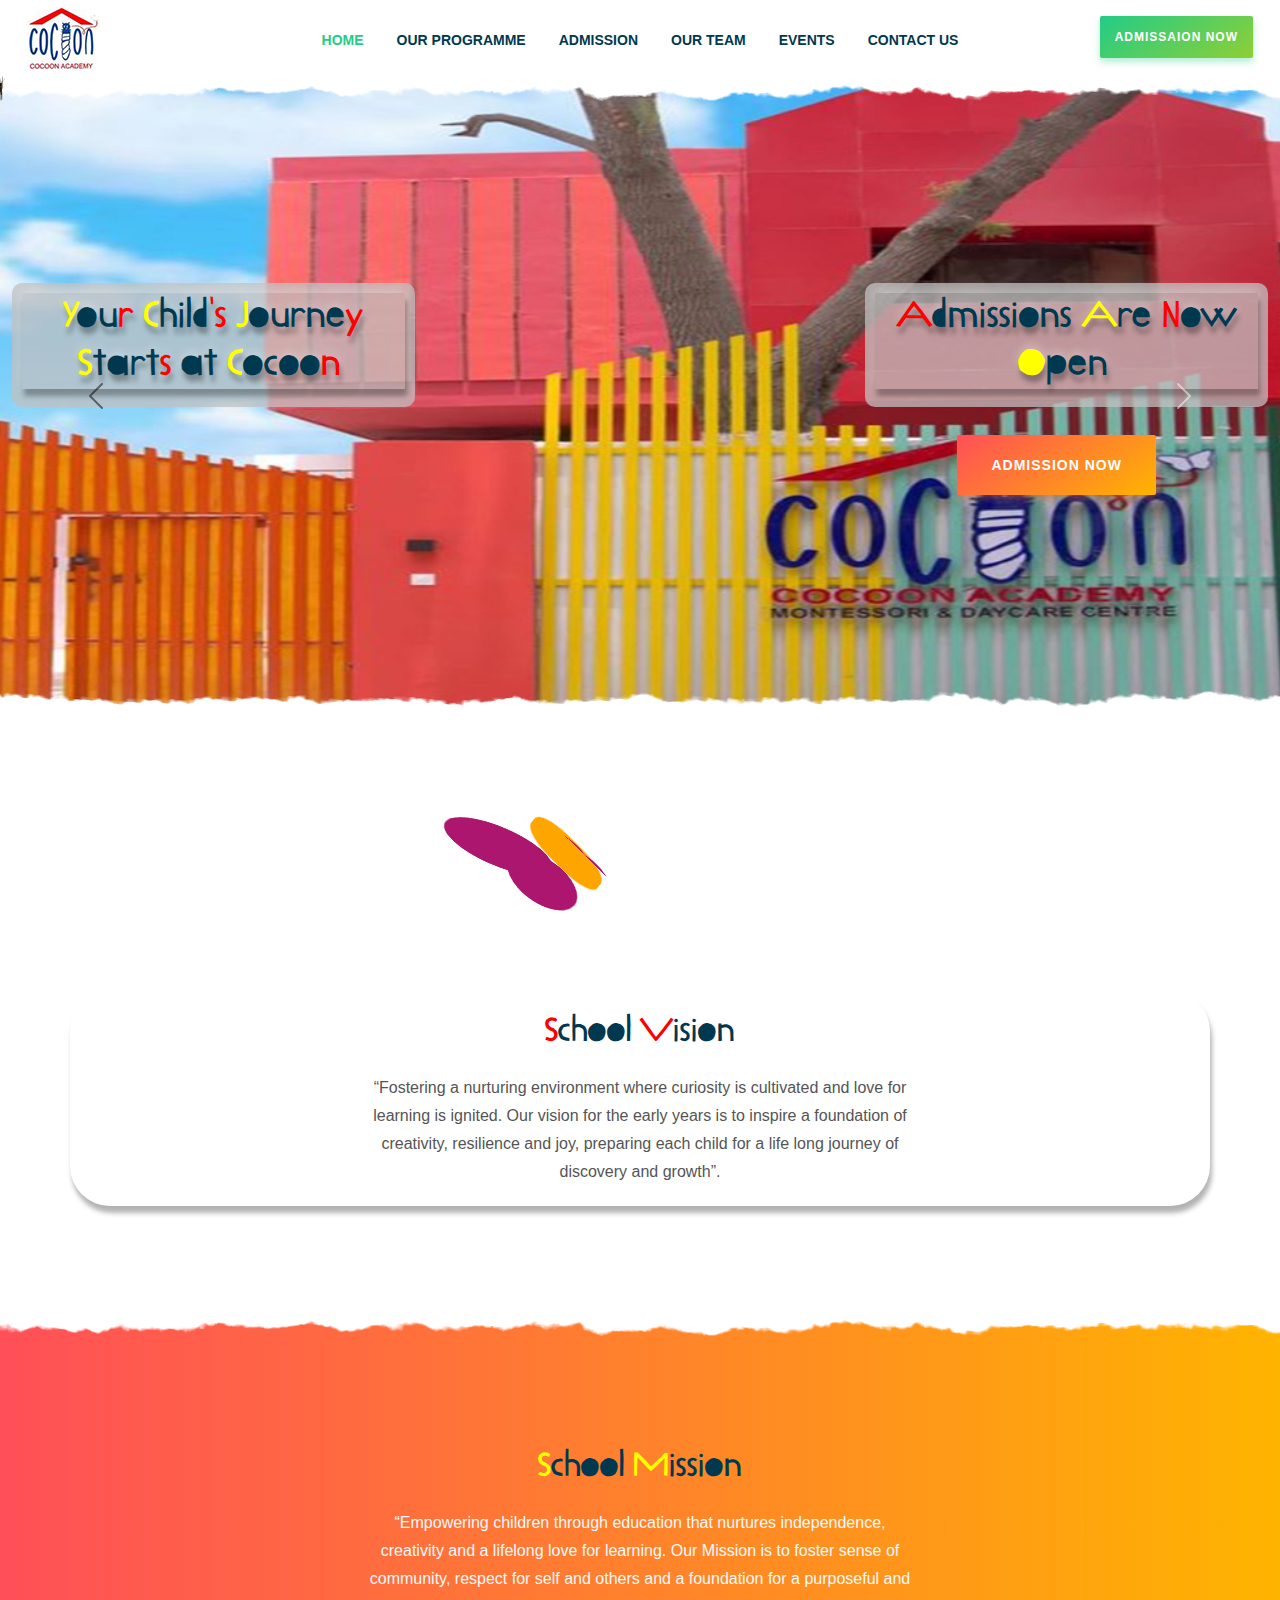
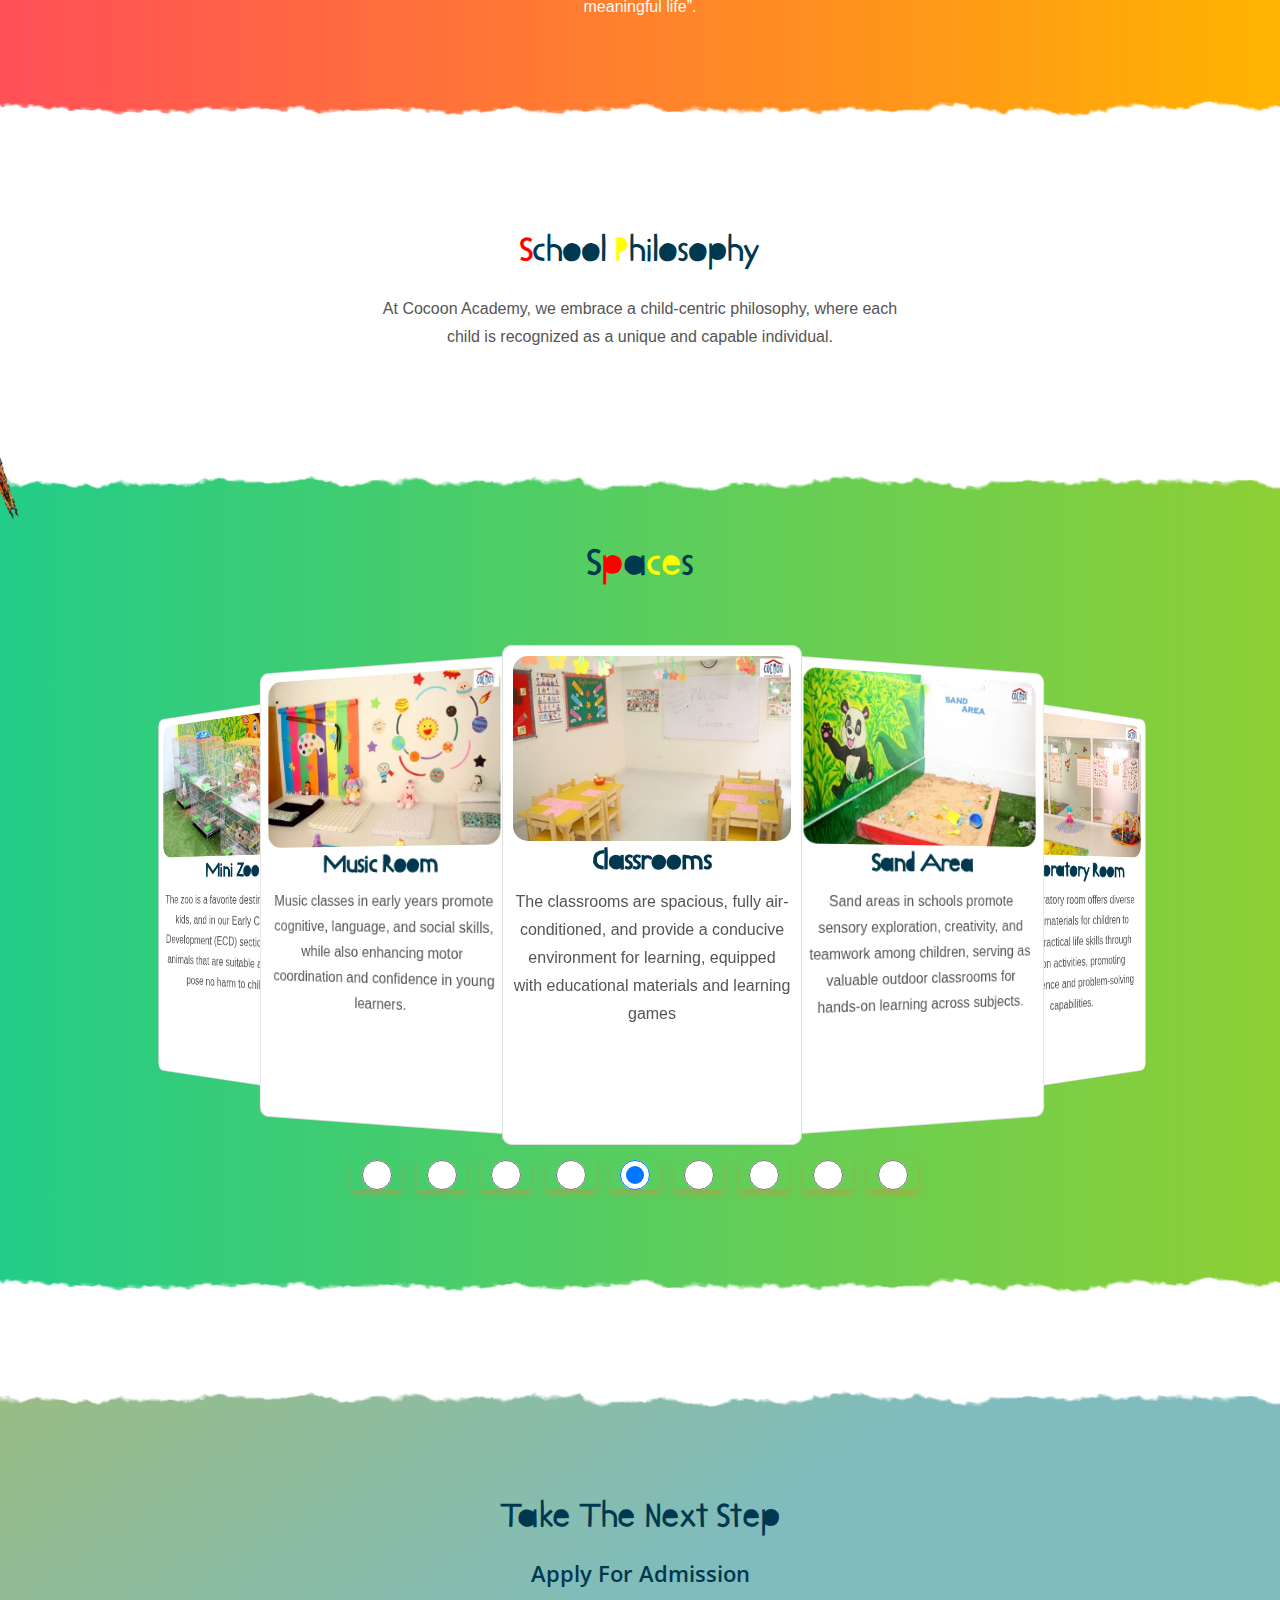
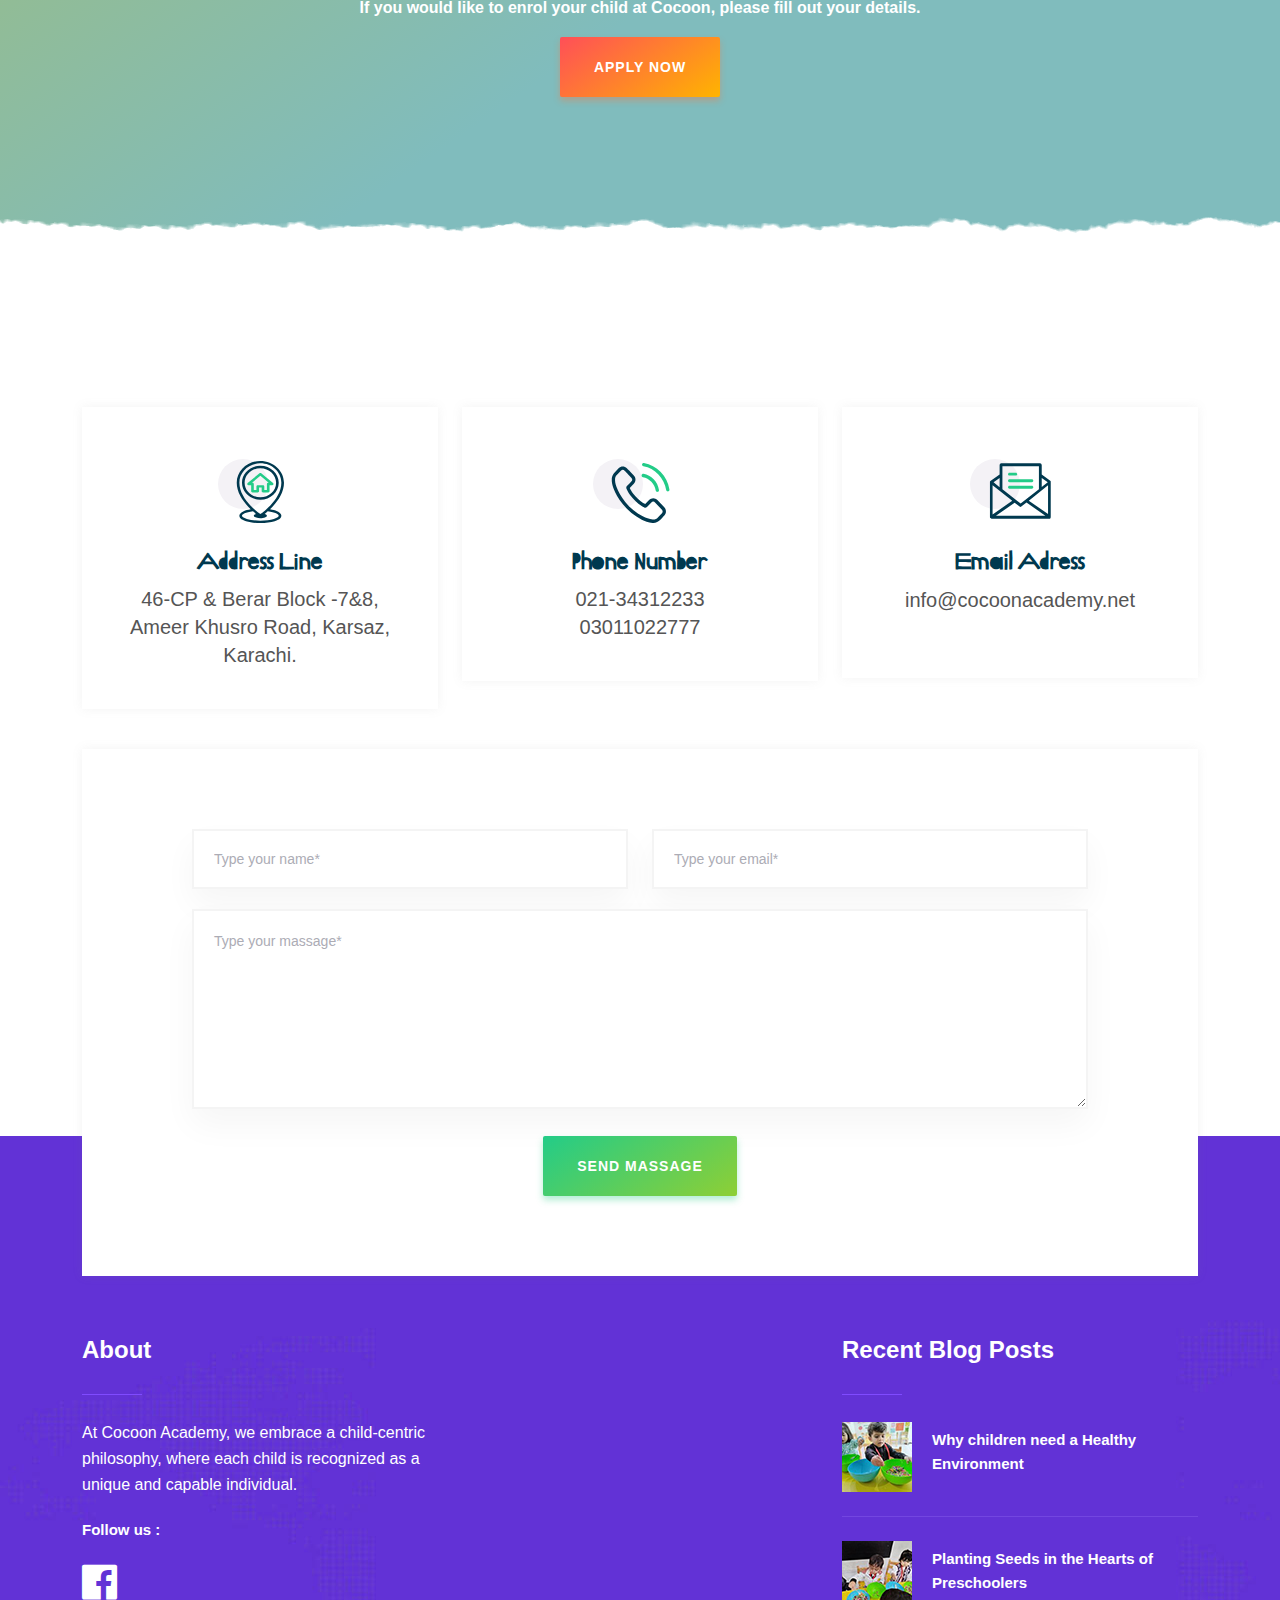
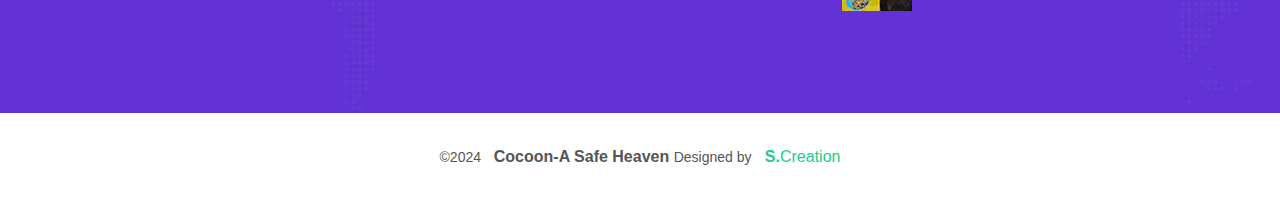
<file: index.html>
<!doctype html>
<html lang="zxx">

<head>
    <meta charset="utf-8">
    <meta http-equiv="x-ua-compatible" content="ie=edge">
    <meta name="description" content="">
    <meta name="viewport" content="width=device-width, initial-scale=1">

    <title>Home</title>
    <link rel="shortcut icon" type="image/x-icon" href="assets/img/favicon.png">

    <!-- css include -->
    <link rel="stylesheet" href="assets/css/bootstrap.min.css">
    <link rel="stylesheet" href="assets/css/fontawesome.css">
    <link rel="stylesheet" href="assets/css/animate.min.css">
    <link rel="stylesheet" href="assets/css/owl.carousel.min.css">
    <link rel="stylesheet" href="assets/css/magnific-popup.css">
    <link rel="stylesheet" href="assets/css/swiper.min.css">
    <link rel="stylesheet" href="assets/css/meanmenu.css">
    <link rel="stylesheet" href="assets/css/jquery-ui.css">
    <link rel="stylesheet" href="assets/css/uikit.min.css">
    <link rel="stylesheet" href="assets/css/odometer.css">
    <link rel="stylesheet" href="assets/css/common.css">
    <link rel="stylesheet" href="assets/css/style.css">
    <link rel="stylesheet" href="assets/css/responsive.css">
    <link rel="stylesheet"
        href="https://cdnjs.cloudflare.com/ajax/libs/OwlCarousel2/2.3.4/assets/owl.carousel.min.css" />

</head>

<body>

    <!-- body wrap start -->
    <div class="body_wrap">

        <!-- preloder start -->
        <div id="loading">
            <div id="loading-center">
                <div id="loading-center-absolute">
                    <div class="object" id="object_one"></div>
                    <div class="object" id="object_two"></div>
                    <div class="object" id="object_three"></div>
                    <div class="object" id="object_four"></div>
                </div>
            </div>
        </div>
        <!-- preloder end -->

        <!-- back to top start -->
        <div class="progress-wrap">
            <svg class="progress-circle svg-content" width="100%" height="100%" viewBox="-1 -1 102 102">
                <path d="M50,1 a49,49 0 0,1 0,98 a49,49 0 0,1 0,-98" />
            </svg>
        </div>
        <!-- back to top end -->

        <!-- header start -->
        <header class="header-area">

            <div class="header-bottom-area" data-uk-sticky="top: 250; animation: uk-animation-slide-top;">
                <div class="container-fluid">
                    <div class="row align-items-center">
                        <div class="col-xl-2 col-lg-2 col-6">
                            <div class="logo">
                                <a href="index.html"><img src="assets/img/logo/logo.png" alt=""></a>
                            </div>
                        </div>
                        <div class="col-lg-8 d-none d-lg-block">
                            <div class="main-menu-wrap">
                                <nav id="mobile-menu" class="main-menu">
                                    <ul class="main-menu-list ul_li">

                                        <li class="active"><a href="index.html">Home</a></li>
                                        <li class="menu-item-has-children"><a href="#!">Our Programme</a>
                                            <ul class="submenu">
                                                <li class=" "><a href="Montessori.html">Montessori</a></li>
                                                <li class=""><a href="DayCare.html"> DayCare</a></li>
                                            </ul>
                                        </li>
                                        <li class="menu-item-has-children"><a href="#!">Admission</a>
                                            <ul class="submenu">
                                                <li><a href="AdmissionProcess.html">Admission Process</a></li>
                                                <li><a href="ApplyAdmission.html">Apply For Admission</a></li>
                                            </ul>
                                        </li>
                                        <li class="menu-item-has-children"><a href="#!">Our Team</a>
                                            <ul class="submenu">
                                                <li><a href="Management.html">Management</a></li>
                                            </ul>
                                        </li>
                                        <li class=" "><a href="Events.html">Events</a></li>
                                        <li><a href="contact.html">Contact Us</a></li>

                                    </ul>
                                </nav>
                            </div>
                        </div>
                        <div class="col-lg-2 col-6">
                            <div class="header-right">
                                <div class="header-btn">
                                    <a class="thm-btn" href="./ApplyAdmission.html">Admissaion Now</a>
                                </div>
                                <div class="side-mobile-menu">
                                    <button class="side-info-close"><i class="far fa-times"></i></button>
                                    <div class="mobile-menu"></div>
                                </div>
                                <div class="side-menu-icon d-lg-none">
                                    <button class="side-toggle"><i class="far fa-bars"></i></button>
                                </div>
                                <div class="offcanvas-overlay"></div>
                            </div>
                        </div>
                    </div>
                </div>
            </div>
        </header>
        <!-- header end -->


        <div class="container">
            <div class="mbutterfly"></div>
            <div class="trail"></div>
        </div>
        <div class="background">
            <div class="butterflys butterfly1">
                <img src="./assets/img/butterfly/butterfly1.gif">
            </div>

            <div class="butterflys butterfly2">
                <img src="./assets/img/butterfly/butterfly2.gif">
            </div>

            <div class="butterflys butterfly3">
                <img src="./assets/img/butterfly/butterfly3.gif">
            </div>
        </div>
        <main class="index-div">
            <section class="section-notch index-div">
                <div id="carouselExampleCaptions" class="carousel slide" data-bs-ride="carousel">
                    <div class="carousel-indicators d-none">
                        <button type="button" data-bs-target="#carouselExampleCaptions" data-bs-slide-to="0"
                            class="active" aria-current="true" aria-label="Slide 1"></button>
                        <button type="button" data-bs-target="#carouselExampleCaptions" data-bs-slide-to="1"
                            aria-label="Slide 2"></button>
                        <button type="button" data-bs-target="#carouselExampleCaptions" data-bs-slide-to="2"
                            aria-label="Slide 3"></button>
                    </div>
                    <div class="carousel-inner">
                        <div class="carousel-item active slide-overlay index-1">
                            <div class="carousel-caption d-md-block">
                                <div class="container-fluid">
                                    <div class="row">
                                        <div class="col-md-4 me-auto">
                                            <div class="slide-title">
                                                <h1> <span class="texts-green">Y</span>ou<span
                                                        class="texts-red">r</span> <span
                                                        class="texts-green">C</span>hild<span
                                                        class="texts-red">’s</span>
                                                    <span class="texts-green">J</span>ourne<span
                                                        class="texts-red">y</span> <br> <span
                                                        class="texts-green">S</span>tart<span class="texts-red">s</span>
                                                    at <span class="texts-green">C</span>ocoo<span
                                                        class="texts-red">n</span><span class="texts-green">!</span>
                                                </h1>
                                            </div>
                                        </div>
                                        <div class="col-md-4 ms-auto my-2 m-md-0">
                                            <div class="slide-title">
                                                <h1><span class="texts-red">A</span>dmissions <span
                                                        class="texts-green">A</span>re <span
                                                        class="texts-red">N</span>ow <br><span
                                                        class="texts-green">O</span>pen! </h1>
                                            </div>
                                            <div class="slider-btn mt-2">
                                                <a data-swiper-parallax="500" class="thm-btn thm-btn-2"
                                                    href="./ApplyAdmission.html">Admission Now</a>

                                            </div>

                                        </div>

                                    </div>
                                </div>
                            </div>
                        </div>
                        <div class="carousel-item slide-overlay index-2">
                            <div class="carousel-caption d-md-block">
                                <div class="container-fluid">
                                    <div class="row">
                                        <div class="col-md-4 me-auto">
                                            <div class="slide-title">
                                                <h1> <span class="texts-green">Y</span>ou<span
                                                        class="texts-red">r</span> <span
                                                        class="texts-green">C</span>hild<span
                                                        class="texts-red">’s</span>
                                                    <span class="texts-green">J</span>ourne<span
                                                        class="texts-red">y</span> <br> <span
                                                        class="texts-green">S</span>tart<span class="texts-red">s</span>
                                                    at <span class="texts-green">C</span>ocoo<span
                                                        class="texts-red">n</span><span class="texts-green">!</span>
                                                </h1>
                                            </div>
                                        </div>
                                        <div class="col-md-4 ms-auto my-2 m-md-0">
                                            <div class="slide-title">
                                                <h1><span class="texts-red">A</span>dmissions <span
                                                        class="texts-green">A</span>re <span
                                                        class="texts-red">N</span>ow <br> <span
                                                        class="texts-green">O</span>pen! </h1>
                                            </div>
                                            <div class="slider-btn mt-2">
                                                <a data-swiper-parallax="500" class="thm-btn thm-btn-2"
                                                    href="./ApplyAdmission.html">Admission Now</a>

                                            </div>

                                        </div>

                                    </div>
                                </div>
                            </div>
                        </div>
                        <div class="carousel-item slide-overlay index-3">
                            <div class="carousel-caption d-md-block">
                                <div class="container-fluid">
                                    <div class="row">
                                        <div class="col-md-4 me-auto">
                                            <div class="slide-title">
                                                <h1> <span class="texts-green">Y</span>ou<span
                                                        class="texts-red">r</span> <span
                                                        class="texts-green">C</span>hild<span
                                                        class="texts-red">’s</span>
                                                    <span class="texts-green">J</span>ourne<span
                                                        class="texts-red">y</span><br> <span
                                                        class="texts-green">S</span>tart<span class="texts-red">s</span>
                                                    at <span class="texts-green">C</span>ocoo<span
                                                        class="texts-red">n</span><span class="texts-green">!</span>
                                                </h1>
                                            </div>
                                        </div>
                                        <div class="col-md-4 ms-auto my-2 m-md-0">
                                            <div class="slide-title">
                                                <h1><span class="texts-red">A</span>dmissions <span
                                                        class="texts-green">A</span>re <span
                                                        class="texts-red">N</span>ow <br> <span
                                                        class="texts-green">O</span>pen! </h1>
                                            </div>
                                            <div class="slider-btn mt-2">
                                                <a data-swiper-parallax="500" class="thm-btn thm-btn-2"
                                                    href="./ApplyAdmission.html">Admission Now</a>

                                            </div>

                                        </div>
                                        <div class="col-12">

                                        </div>
                                    </div>
                                </div>
                            </div>
                        </div>
                    </div>
                    <button class="carousel-control-prev" type="button" data-bs-target="#carouselExampleCaptions"
                        data-bs-slide="prev">
                        <span class="carousel-control-prev-icon" aria-hidden="true"></span>
                        <span class="visually-hidden">Previous</span>
                    </button>
                    <button class="carousel-control-next" type="button" data-bs-target="#carouselExampleCaptions"
                        data-bs-slide="next">
                        <span class="carousel-control-next-icon" aria-hidden="true"></span>
                        <span class="visually-hidden">Next</span>
                    </button>
                </div>
            </section>
            <section class="first-fly pt-120 pb-80">
                <div class="container">
                    <div class="row">
                        <div class="col-md-3 col-6 mx-auto text-center">
                            <div class="wave">
                                <div class="butterfly">
                                    <div class="wing">
                                        <div class="fly"></div>
                                        <div class="fly"></div>
                                    </div>
                                    <div class="wing">
                                        <div class="fly"></div>
                                        <div class="fly"></div>
                                    </div>
                                </div>
                            </div>
                        </div>
                    </div>
                </div>
            </section>
            <section class="feature-area pt-80 pb-110 ">
                <div class="container Vision-div ">

                    <div class="row justify-content-center">
                        <div class="col-lg-6 col-md-9">
                            <div class="">
                                <div class="section-title text-center">
                                    <h1 class="title0"> <span class="texts-red">S</span>chool <span
                                            class="texts-red">V</span>ision </h1>
                                    <!-- <h1 class="title"> <span class="texts-red">S</span>chool <span class="texts-red">V</span>ision </h1>
                                <h1 class="title2"> <span class="texts-red">S</span>chool <span class="texts-red">V</span>ision </h1>
                                <h1 class="title3"> <span class="texts-red">S</span>chool <span class="texts-red">V</span>ision </h1>
                                <h1 class="title4"> <span class="texts-red">S</span>chool <span class="texts-red">V</span>ision </h1>
                                <h1 class="title5"> <span class="texts-red">S</span>chool <span class="texts-red">V</span>ision </h1>
                                <h1 class="title6"> <span class="texts-red">S</span>chool <span class="texts-red">V</span>ision </h1>
                                <h1 class="title7"> <span class="texts-red">S</span>chool <span class="texts-red">V</span>ision </h1>
                                <h1 class="title8"> <span class="texts-red">S</span>chool <span class="texts-red">V</span>ision </h1>
                                <h1 class="title9"> <span class="texts-red">S</span>chool <span class="texts-red">V</span>ision </h1> -->

                                    <p>
                                        “Fostering a nurturing environment where curiosity is cultivated and love for
                                        learning is ignited. Our vision for the early years is to inspire
                                        a foundation of creativity, resilience and joy, preparing each child for a life
                                        long
                                        journey of discovery and growth”.
                                    </p>
                                </div>
                            </div>
                        </div>
                    </div>

                </div>
            </section>
            <section class="counter-area section-bg-two section-notch pt-130 pb-100">
                <div class="container">
                    <div class="row justify-content-center">
                        <div class="col-lg-6 col-md-9 ">
                            <div class="section-title text-center">
                                <h1 class="title"> <span class="texts-green">S</span>chool <span
                                        class="texts-green">M</span>ission </h1>
                                <p class="text-light">
                                    “Empowering children through education that nurtures independence, creativity and a
                                    lifelong love for learning.
                                    Our Mission is to foster sense of community, respect for self and others and a
                                    foundation for a purposeful and meaningful life”.
                                </p>
                            </div>
                        </div>
                    </div>


                </div>
            </section>
            <section class="feature-area pt-110 pb-120">
                <div class="container">
                    <div class="row justify-content-center">
                        <div class="col-lg-6 col-md-9 ">
                            <div class="section-title text-center">
                                <h1 class="title"><span class="texts-red">S</span>chool <span
                                        class="texts-green">P</span>hilosophy </h1>
                                <p>
                                    At Cocoon Academy, we embrace a child-centric philosophy, where each child is
                                    recognized as a unique and capable individual.
                                </p>
                            </div>
                        </div>
                    </div>


                </div>
            </section> 
            <section class="my-space about-area pt-70 pb-100 section-notch">
                <div class="container-fluid">
                    <div class="row mb-5">
                        <div class="col-12 text-center">
                          <h1>   S<span class="texts-red">p</span>a<span class="texts-green">ce</span>s <span class="texts- "></span></h1>
                        </div>
                    </div>
                    <div class="row">
                      <div class="col-md-12 text-center">
                      
                   
                        <div id="carousel">
                          <div class="item">
                            <div class="card">
                                <div class="image-wrapper">
                                    <img src="./assets/img/newimg/6.jpg" alt="...">
                                </div>
                                <div class="card-body">
                                    <h3 class="card-title">Dinning Area</h3>
                                    <p class="card-text">
                                        The dining area is conveniently located for easy access from all classrooms,
                                        promoting smooth transitions for children
                                        during meal times. It is designed with proper etiquette in mind, creating a
                                        conducive environment for children to enjoy
                                        their meals.
                                    </p>
                                    
                                </div>
                            </div>
                          </div>
                          <div class="item">
                            <div class="card">
                                <div class="image-wrapper">
                                    <img src="./assets/img/Daycare/WhatsApp-1.jpeg" alt="...">
                                </div>
                                <div class="card-body">
                                    <h3 class="card-title">Daycare</h3>
                                    <p class="card-text">
                                        The daycare environment is fully air-conditioned, evoking a homely
                                        atmosphere, with ample space designated for
                                        individual shelves for each child. Additionally, there is a well-defined
                                        sleeping area complemented by a designated play
                                        area.
                                    </p>
                                    
                                </div>
                            </div>
                          </div>
                          <div class="item">
                           
                            <div class="card">
                                <div class="image-wrapper">
                                    <img src="./assets/img/newimg/8.jpg" alt="...">
                                </div>
                                <div class="card-body">
                                    <h3 class="card-title">Mini Zoo</h3>
                                    <p class="card-text">
                                        The zoo is a favorite destination for all kids, and in our Early Childhood
                                        Development (ECD) section, we keep animals
                                        that are suitable as pets and pose no harm to children.
                                    </p>
                                    
                                </div>
                            </div>
                          </div>
                          <div class="item">
                            <div class="card">
                                <div class="image-wrapper">
                                    <img src="./assets/img/newimg/13.jpg" alt="...">
                                </div>
                                <div class="card-body">
                                    <h3 class="card-title">Music Room</h3>
                                    <p class="card-text">
                                        Music classes in early years promote cognitive, language, and social skills,
                                        while also enhancing motor coordination and
                                        confidence in young learners.
                                    </p>
                                    
                                </div>
                            </div>
                          </div>
                          <div class="item active">
                         
                            <div class="card">
                                <div class="image-wrapper">
                                    <img src="./assets/img/class/6.jpg" class="img-fluid" alt="...">
                                </div>
                                <div class="card-body">
                                    <h3 class="card-title">Classrooms</h3>
                                    <p class="card-text">
                                        The classrooms are spacious, fully air-conditioned, and provide a conducive
                                        environment for learning, equipped with
                                        educational materials and learning games
                                    </p>
                                    
                                </div>
                            </div>
                          </div>
                          <div class="item">
                            <div class="card">
                                <div class="image-wrapper">
                                    <img src="./assets/img/newimg/9.jpg" alt="...">
                                </div>
                                <div class="card-body">
                                    <h3 class="card-title">Sand Area</h3>
                                    <p class="card-text">
                                        Sand areas in schools promote sensory exploration, creativity, and teamwork
                                        among children, serving as valuable outdoor
                                        classrooms for hands-on learning across subjects.
                                    </p>
                                    
                                </div>
                            </div>

                          </div>
                          <div class="item">
                            <div class="card">
                                <div class="image-wrapper">
                                    <img src="./assets/img/newimg/10.jpg" alt="...">
                                </div>
                                <div class="card-body">
                                    <h3 class="card-title">Exploratory Room</h3>
                                    <p class="card-text">
                                        The exploratory room offers diverse learning materials for children to
                                        acquire practical life skills through hands-on
                                        activities, promoting independence and problem-solving capabilities.
                                    </p>
                                    
                                </div>
                            </div>
                          </div>
                          <div class="item">
                           
                            <div class="card">
                                <div class="image-wrapper">
                                    <img src="./assets/img/newimg/02.jpg" alt="...">
                                </div>
                                <div class="card-body">
                                    <h3 class="card-title">Play area</h3>
                                    <p class="card-text"> .</p>
                                    
                                </div>
                            </div>
                          </div>
                          <div class="item">
                         
                            <div class="card">
                                <div class="image-wrapper">
                                    <img src="./assets/img/newimg/1.jpg" alt="...">
                                </div>
                                <div class="card-body">
                                    <h3 class="card-title">Kids Library</h3>
                                    <p class="card-text">
                                        The library is stocked with children's favorite books aimed at enhancing
                                        their language skills, encouraging them to
                                        cultivate a daily reading habit. Each shelf in the library is organized to
                                        cater to the varying interests and reading
                                        levels of all children.


                                    </p>
                                    
                                </div>
                            </div>
                          </div>
                          </div>
                          <input type="radio" name="carousel-control" id="control-1" >
                          <input type="radio" name="carousel-control" id="control-2">
                          <input type="radio" name="carousel-control" id="control-3">
                          <input type="radio" name="carousel-control" id="control-4">
                          <input type="radio" name="carousel-control" id="control-5" checked >
                          <input type="radio" name="carousel-control" id="control-6">
                          <input type="radio" name="carousel-control" id="control-7">
                          <input type="radio" name="carousel-control" id="control-8">
                          <input type="radio" name="carousel-control" id="control-9">
                      </div>
                    </div>
                  </div>
             
            </section> 
            <!-- apply admis div -->
            <section class="feature-area pt-110 mb-50 mt-90 pb-80 admi-div  section-notch">
                <div class="container">
                    <div class="row justify-content-center">
                        <div class="col-12">
                            <div class="section-title text-center mb-60">
                                <h1 class="title">Take The Next Step</h1>
                                <h4>Apply For Admission</h4>
                                <p>
                                    If you would like to enrol your child at Cocoon, please fill out your details.
                                </p>
                                <div class="text-center">
                                    <a href="./ApplyAdmission.html" class="btn thm-btn thm-btn-2">Apply Now</a>
                                </div>
                            </div>
                        </div>
                    </div>


                </div>
            </section>
            <!-- apply admis div end -->

            <!-- contact start -->
            <section class="contact-area pt-120">
                <div class="container">
                    <div class="row mt-none-30 justify-content-center">
                        <div class="col-lg-4 col-md-6">
                            <div class="contact__info--item text-center mt-30">
                                <div class="icon">
                                    <svg width="48" height="64" viewBox="0 0 48 64" fill="none"
                                        xmlns="http://www.w3.org/2000/svg">
                                        <path
                                            d="M41.0751 51.2101C39.2145 50.3882 36.8122 49.7238 34.0399 49.2559C34.8489 48.4804 35.6761 47.6511 36.5055 46.7707C39.8175 43.2542 42.4603 39.6616 44.3605 36.0923C46.7627 31.5801 47.9806 27.0903 47.9806 22.7477C47.9806 10.6948 37.3864 0.888916 24.3643 0.888916C11.3423 0.888916 0.748047 10.6948 0.748047 22.7477C0.748047 27.0903 1.96599 31.5801 4.36816 36.0924C6.26835 39.6617 8.91115 43.2543 12.2232 46.7708C13.0524 47.6512 13.8798 48.4805 14.6887 49.256C11.9165 49.7239 9.51415 50.3883 7.65358 51.2102C4.11494 52.7732 3.37208 54.5574 3.37208 55.7788C3.37208 57.3254 4.52783 59.5256 10.0333 61.2243C13.8808 62.4114 18.9702 63.0651 24.3643 63.0651C29.7584 63.0651 34.8479 62.4114 38.6954 61.2243C44.2008 59.5256 45.3566 57.3254 45.3566 55.7788C45.3566 54.5574 44.6137 52.7732 41.0751 51.2101ZM3.37208 22.7477C3.37208 12.034 12.7892 3.31767 24.3643 3.31767C35.9395 3.31767 45.3566 12.034 45.3566 22.7477C45.3566 31.764 39.4889 39.8976 34.5664 45.1333C30.3379 49.6309 26.0581 52.8249 24.3643 54.0226C22.6701 52.8246 18.3903 49.6305 14.1622 45.1334C9.23981 39.8976 3.37208 31.764 3.37208 22.7477ZM37.8655 58.9203C34.2786 60.0268 29.4838 60.6363 24.3643 60.6363C19.2448 60.6363 14.4501 60.0268 10.8632 58.9203C7.27073 57.8119 5.99611 56.5352 5.99611 55.7788C5.99611 54.5172 9.41536 52.3445 16.9954 51.3738C18.118 52.3613 19.1632 53.2209 20.0767 53.9406C18.6849 54.3857 17.8043 55.0438 17.8043 55.7788C17.8043 57.1207 20.7419 58.2075 24.3643 58.2075C27.9868 58.2075 30.9244 57.1207 30.9244 55.7788C30.9244 55.0438 30.0438 54.3857 28.652 53.9406C29.5654 53.2209 30.6107 52.3613 31.7333 51.3738C39.3133 52.3445 42.7326 54.5172 42.7326 55.7788C42.7326 56.5352 41.4579 57.8119 37.8655 58.9203Z"
                                            fill="#00394F" />
                                        <path
                                            d="M42.7325 22.7476C42.7325 13.3731 34.4926 5.74634 24.3643 5.74634C14.2361 5.74634 5.99609 13.3731 5.99609 22.7476C5.99609 32.1221 14.2361 39.7489 24.3643 39.7489C34.4926 39.7489 42.7325 32.1221 42.7325 22.7476ZM8.62013 22.7476C8.62013 14.7123 15.683 8.17509 24.3643 8.17509C33.0457 8.17509 40.1085 14.7123 40.1085 22.7476C40.1085 30.7829 33.0457 37.3202 24.3643 37.3202C15.683 37.3202 8.62013 30.7829 8.62013 22.7476Z"
                                            fill="#00394F" />
                                        <path
                                            d="M25.6764 31.2484C25.6764 31.9191 26.2638 32.4628 26.9885 32.4628H32.2365C32.9611 32.4628 33.5485 31.9191 33.5485 31.2484V25.1765H36.1726C36.7173 25.1765 37.2054 24.865 37.3989 24.3937C37.5924 23.9224 37.4513 23.3894 37.0441 23.0545L25.236 13.3395C24.7389 12.9305 23.9898 12.9305 23.4927 13.3395L11.6846 23.0545C11.2775 23.3894 11.1363 23.9224 11.3298 24.3937C11.5233 24.865 12.0115 25.1765 12.5563 25.1765H15.1803V31.2484C15.1803 31.9191 15.7677 32.4628 16.4923 32.4628H21.7404C22.465 32.4628 23.0524 31.9191 23.0524 31.2484V27.6052H25.6764V31.2484ZM21.7404 25.1765C21.0158 25.1765 20.4284 25.7202 20.4284 26.3909V30.034H17.8043V23.9621C17.8043 23.2914 17.2169 22.7477 16.4923 22.7477H16.0071L24.3644 15.8718L32.7217 22.7477H32.2365C31.5119 22.7477 30.9245 23.2914 30.9245 23.9621V30.034H28.3005V26.3909C28.3005 25.7202 27.7131 25.1765 26.9885 25.1765H21.7404Z"
                                            fill="#23CC88" />
                                    </svg>
                                </div>
                                <h3 class="title">address line</h3>
                                <p>46-CP & Berar Block -7&8, <br>
                                    Ameer Khusro Road, Karsaz, Karachi.
                                </p>
                            </div>
                        </div>
                        <div class="col-lg-4 col-md-6">
                            <div class="contact__info--item text-center mt-30">
                                <div class="icon">
                                    <svg width="59" height="61" viewBox="0 0 59 61" fill="none"
                                        xmlns="http://www.w3.org/2000/svg">
                                        <path
                                            d="M46.3719 38.1082C45.1886 36.8285 43.7614 36.1443 42.2487 36.1443C40.7482 36.1443 39.3088 36.8158 38.0767 38.0955L34.2218 42.0867C33.9046 41.9093 33.5875 41.7446 33.2825 41.5799C32.8433 41.3518 32.4286 41.1364 32.0748 40.9083C28.4639 38.5263 25.1824 35.4221 22.0351 31.4056C20.5102 29.4036 19.4855 27.7185 18.7414 26.008C19.7417 25.0577 20.6688 24.0694 21.5715 23.1191C21.9131 22.7644 22.2547 22.3969 22.5962 22.0422C25.158 19.3814 25.158 15.935 22.5962 13.2743L19.2659 9.81525C18.8878 9.42247 18.4974 9.01702 18.1314 8.61157C17.3995 7.82601 16.631 7.0151 15.838 6.25488C14.6547 5.03852 13.2397 4.39233 11.7514 4.39233C10.2631 4.39233 8.82366 5.03852 7.60377 6.25488C7.59157 6.26755 7.59157 6.26755 7.57937 6.28022L3.43174 10.6262C1.87028 12.248 0.979754 14.2245 0.784572 16.5179C0.491798 20.2176 1.5409 23.664 2.34603 25.9193C4.32226 31.4562 7.2744 36.5877 11.6782 42.0867C17.0213 48.7133 23.4502 53.9462 30.7939 57.6332C33.5997 59.0143 37.3447 60.6488 41.529 60.9275C41.7851 60.9402 42.0535 60.9529 42.2975 60.9529C45.1154 60.9529 47.482 59.9012 49.3363 57.8106C49.3485 57.7853 49.3729 57.7726 49.3851 57.7473C50.0194 56.949 50.7513 56.2268 51.5199 55.4539C52.0444 54.9344 52.5812 54.3896 53.1057 53.8195C54.3134 52.5144 54.9478 50.994 54.9478 49.4355C54.9478 47.8644 54.3012 46.3566 53.0691 45.0896L46.3719 38.1082ZM50.7391 51.4501C50.7269 51.4501 50.7269 51.4628 50.7391 51.4501C50.2634 51.9823 49.7754 52.4637 49.2509 52.9959C48.4579 53.7814 47.6528 54.605 46.8965 55.53C45.6644 56.8984 44.2127 57.5445 42.3097 57.5445C42.1267 57.5445 41.9315 57.5445 41.7485 57.5319C38.1255 57.2911 34.7586 55.8214 32.2334 54.567C25.3288 51.0953 19.2659 46.1665 14.2278 39.9201C10.0679 34.7125 7.28659 29.8978 5.44456 24.7283C4.31006 21.5734 3.8953 19.1153 4.07828 16.7966C4.20027 15.3142 4.74922 14.0852 5.76173 13.0335L9.92156 8.71293C10.5193 8.13009 11.1537 7.81333 11.7758 7.81333C12.5443 7.81333 13.1665 8.29481 13.5568 8.70026C13.569 8.71293 13.5812 8.7256 13.5934 8.73827C14.3376 9.46048 15.0451 10.208 15.7892 11.0063C16.1674 11.4117 16.5578 11.8172 16.9481 12.2353L20.2784 15.6943C21.5715 17.0374 21.5715 18.2791 20.2784 19.6221C19.9247 19.9896 19.5831 20.357 19.2293 20.7118C18.2046 21.8014 17.2287 22.8151 16.1674 23.8033C16.143 23.8287 16.1186 23.8414 16.1064 23.8667C15.0573 24.9563 15.2525 26.0207 15.4721 26.7429C15.4843 26.7809 15.4965 26.8189 15.5087 26.8569C16.3748 29.0362 17.5947 31.0888 19.4489 33.5342L19.4611 33.5469C22.828 37.8548 26.3779 41.2124 30.2938 43.7845C30.7939 44.114 31.3063 44.38 31.7942 44.6334C32.2334 44.8615 32.6481 45.0769 33.0019 45.305C33.0507 45.3303 33.0995 45.3683 33.1483 45.3937C33.5631 45.6091 33.9534 45.7104 34.356 45.7104C35.3685 45.7104 36.0028 45.0516 36.2102 44.8362L40.3823 40.5029C40.797 40.0721 41.4558 39.5526 42.2243 39.5526C42.9806 39.5526 43.6028 40.0468 43.9809 40.4776C43.9931 40.4902 43.9931 40.4902 44.0053 40.5029L50.7269 47.4843C51.9834 48.7766 51.9834 50.107 50.7391 51.4501Z"
                                            fill="#00394F" />
                                        <path
                                            d="M31.9278 15.2001C35.124 15.7576 38.0273 17.3287 40.3451 19.7361C42.6629 22.1435 44.1633 25.159 44.7123 28.4787C44.8465 29.3149 45.5418 29.8977 46.3348 29.8977C46.4324 29.8977 46.5177 29.8851 46.6153 29.8724C47.5181 29.7204 48.1158 28.8334 47.9694 27.8958C47.3107 23.8793 45.4808 20.2176 42.6873 17.3161C39.8937 14.4145 36.3682 12.514 32.5012 11.8298C31.5985 11.6777 30.7567 12.2986 30.5982 13.2235C30.4396 14.1485 31.0251 15.0481 31.9278 15.2001Z"
                                            fill="#23CC88" />
                                        <path
                                            d="M58.4233 27.4017C57.3376 20.7878 54.3366 14.7694 49.7254 9.97997C45.1143 5.19057 39.3198 2.07366 32.9519 0.945999C32.0614 0.781285 31.2197 1.4148 31.0611 2.33974C30.9147 3.27735 31.5125 4.1516 32.4152 4.31632C38.0999 5.31728 43.2844 8.11743 47.4076 12.3873C51.5309 16.6699 54.2146 22.0548 55.1784 27.9592C55.3125 28.7955 56.0079 29.3783 56.8008 29.3783C56.8984 29.3783 56.9838 29.3656 57.0814 29.353C57.9719 29.2136 58.5819 28.3267 58.4233 27.4017Z"
                                            fill="#23CC88" />
                                    </svg>
                                </div>
                                <h3 class="title">Phone Number</h3>
                                <a href="tel:021-34312233">021-34312233 </a>
                                <a href="tel:03011022777"> 03011022777 </a>
                                <!-- <a href="tel:12558677227">+1255 - 867 - 7227</a> -->
                            </div>
                        </div>
                        <div class="col-lg-4 col-md-6">
                            <div class="contact__info--item text-center mt-30">
                                <div class="icon">
                                    <svg width="65" height="68" viewBox="0 0 65 68" fill="none"
                                        xmlns="http://www.w3.org/2000/svg">
                                        <g clip-path="url(#mail_icon)">
                                            <path
                                                d="M63.9604 21.9836L54.7066 15.1947V5.27808C54.6138 4.29575 53.8853 3.50732 52.944 3.37109H12.404C11.4628 3.50746 10.7341 4.29575 10.6413 5.27808V15.1183L1.02035 21.9835C0.639256 22.2708 0.397892 22.7166 0.359375 23.204V59.4372C0.484485 60.4317 1.23796 61.2144 2.1954 61.3442H63.1525C63.9604 61.3442 64.2542 60.3526 64.2542 59.4372V23.2041C64.2542 22.7464 64.3276 22.2886 63.9604 21.9836ZM54.7066 18.8561L61.0227 23.3565L54.7066 28.3148V18.8561ZM13.579 6.42233H51.7689V30.6796L32.6739 45.6306L13.5789 30.6796V6.42233H13.579ZM10.6413 18.7798V28.3913L4.32522 23.3567L10.6413 18.7798ZM3.29707 26.4841L23.8609 42.6556L3.29707 57.0727V26.4841ZM6.82236 58.2931L26.3579 44.639L31.5724 48.7581C31.8676 48.995 32.2276 49.1286 32.6005 49.1394C32.8943 49.1394 33.0412 48.9869 33.3349 48.7581L38.7696 44.41L58.5256 58.2931H6.82236ZM61.3165 56.5387L41.1933 42.503L61.3165 26.4841V56.5387Z"
                                                fill="#00394F" />
                                            <path
                                                d="M20.9239 16.3388H27.5337C28.3449 16.3388 29.0025 15.6558 29.0025 14.8132C29.0025 13.9706 28.3449 13.2876 27.5337 13.2876H20.9239C20.1127 13.2876 19.4551 13.9706 19.4551 14.8132C19.4551 15.6558 20.1127 16.3388 20.9239 16.3388Z"
                                                fill="#23CC88" />
                                            <path
                                                d="M20.9239 23.2041H44.4255C45.2368 23.2041 45.8944 22.521 45.8944 21.6784C45.8944 20.8358 45.2368 20.1528 44.4255 20.1528H20.9239C20.1127 20.1528 19.4551 20.8358 19.4551 21.6784C19.4551 22.521 20.1127 23.2041 20.9239 23.2041Z"
                                                fill="#23CC88" />
                                            <path
                                                d="M45.8942 28.5437C45.8942 27.7011 45.2366 27.0181 44.4254 27.0181H20.9239C20.1127 27.0181 19.4551 27.7011 19.4551 28.5437C19.4551 29.3863 20.1127 30.0693 20.9239 30.0693H44.4255C45.2366 30.0693 45.8942 29.3863 45.8942 28.5437Z"
                                                fill="#23CC88" />
                                        </g>
                                        <defs>
                                            <clipPath id="mail_icon">
                                                <rect width="63.9008" height="66.3704" fill="white"
                                                    transform="translate(0.359375 0.888916)" />
                                            </clipPath>
                                        </defs>
                                    </svg>
                                </div>
                                <h3 class="title mb-2">Email Adress</h3>
                                <a class="mb-4" href="mailto:info@cocoonacademy.net">info@cocoonacademy.net</a>
                            </div>
                        </div>
                    </div>
                    <div class="row mt-40">
                        <div class=" col-12">
                            <div class="contact-from-inner mb--none-140">
                                <form class="contact-from" action="#!">
                                    <div class="row">
                                        <div class="col-md-6">
                                            <div class="input-field">
                                                <input type="text" name="name" id="name" placeholder="Type your name*"
                                                    required>
                                            </div>
                                        </div>
                                        <div class="col-md-6">
                                            <div class="input-field">
                                                <input type="email" name="email" id="email"
                                                    placeholder="Type your email*" required>
                                            </div>
                                        </div>

                                        <div class="col-md-12">
                                            <div class="input-field">
                                                <textarea name="message" id="message" cols="30" rows="10"
                                                    placeholder="Type your massage*"></textarea>
                                            </div>
                                        </div>
                                        <div class="col-md-12">
                                            <div class="contact-btn text-center">
                                                <button class="thm-btn" type="submit">Send Massage</button>
                                            </div>
                                        </div>
                                    </div>
                                </form>
                            </div>
                        </div>
                    </div>
                </div>
            </section>
            <!-- contact end -->
        </main>

        <!-- footer start -->
        <footer class="">
            <div class="footer-area" data-background="assets/img/bg/footer-bg.jpg">
                <div class="footer-top pt-50 pb-50">

                </div>
                <div class="footer-bottom pt-100 pb-60">
                    <div class="container">
                        <div class="row">
                            <div class="col-xl-4 col-lg-4 col-md-6">
                                <div class="footer-widget mb-40">
                                    <h3>About </h3>
                                    <p>
                                        At Cocoon Academy, we embrace a child-centric
                                        philosophy, where each child is recognized as a
                                        unique and capable individual.
                                    </p>
                                    <div class="footer-social">
                                        <h4>Follow us :</h4>
                                        <a href="https://www.facebook.com/CocoonSafeHeaven?mibextid=2JQ9oc"
                                            target="_blank"><i class="fab fa-facebook"></i></a>
                                        <!-- <a href="#!"><i class="fas fa-rss"></i></a>
                                <a href="#!"><i class="fab fa-dribbble"></i></a>
                                <a href="#!"><i class="fab fa-behance"></i></a>
                                <a href="#!"><i class="fab fa-instagram"></i></a> -->
                                    </div>
                                </div>
                            </div>
                            <div class="col-xl-4 col-lg-4 col-md-6 ms-auto">
                                <div class="footer-widget mb-40">
                                    <h3>Recent Blog Posts</h3>
                                    <div class="footer-post">
                                        <div class="fp-single">
                                            <div class="thumb">
                                                <a href="blog-details.html"><img
                                                        src="assets/img/blog/footer-post/footer-post01.jpg" alt=""></a>
                                            </div>
                                            <div class="content">

                                                <h5><a href="blog-details.html">Why children need a Healthy
                                                        Environment</a></h5>
                                            </div>
                                        </div>
                                        <div class="fp-single">
                                            <div class="thumb">
                                                <a href="blog-details.html"><img
                                                        src="assets/img/blog/footer-post/footer-post02.jpg" alt=""></a>
                                            </div>
                                            <div class="content">

                                                <h5><a href="blog-details.html">Planting Seeds in the Hearts of
                                                        Preschoolers</a></h5>
                                            </div>
                                        </div>
                                    </div>
                                </div>
                            </div>
                            <div class="col-xl-4 col-lg-4 col-md-6 d-none">
                                <div class="footer-widget mb-40">
                                    <h3>Newsletter Subscription</h3>
                                    <p>Enter your email and get latest updates and offers subscribe us</p>
                                    <form action="#!">
                                        <input type="text" placeholder="Enter your email">
                                        <button class="thm-btn">Subscribe Now!</button>
                                    </form>
                                </div>
                            </div>
                        </div>
                    </div>
                </div>
            </div>
            <div class="copyright-area pt-30 pb-30">
                <div class="container">
                    <div class="row flex-row-reverse align-items-center">

                        <div class="col-12 text-center">
                            <div class="copyright-text">
                                <p> <small> &copy;2024 </small> &nbsp; <strong> Cocoon-A Safe Heaven </strong>
                                    <small>Designed by</small> &nbsp; <a href="#" target="_blank"><b>S.</b>Creation</a>
                                </p>
                            </div>
                        </div>
                    </div>
                </div>
            </div>
        </footer>
        <!-- footer end -->
    </div>
    <!-- body wrap end -->

    <!-- jquery include -->
    <script src="assets/js/jquery-3.5.1.min.js"></script>
    <script src="assets/js/bootstrap.bundle.min.js"></script>
    <script src="assets/js/owl.carousel.min.js"></script>
    <script src="assets/js/jquery.meanmenu.min.js"></script>
    <script src="assets/js/jqueryui.js"></script>
    <script src="assets/js/touchspin.js"></script>
    <script src="assets/js/isotope.pkgd.min.js"></script>
    <script src="assets/js/odometer.min.js"></script>
    <script src="assets/js/uikit.min.js"></script>
    <script src="assets/js/jquery.appear.js"></script>
    <script src="assets/js/swiper.min.js"></script>
    <script src="assets/js/backToTop.js"></script>
    <script src="assets/js/imagesloaded.pkgd.min.js"></script>
    <script src="assets/js/jquery.magnific-popup.min.js"></script>
    <script src="assets/js/main.js"></script> 
    <script src="assets/js/butterflymouse.js"></script>
     
    <script>
        const carousel = document.getElementById('carousel');
  const inputs = document.querySelectorAll('input[name="carousel-control"]');
  
  inputs.forEach((input, index) => {
    input.addEventListener('click', () => {
      carousel.style.setProperty('--position', index + 1);
    });
  });

  let position = 5;
  carousel.style.setProperty('--position', position);

  setInterval(() => {
    position++;
    if (position > 9) {
      position = 1;
    }
    carousel.style.setProperty('--position', position);
    inputs[position - 1].checked = true; 
  }, 4000);  
    </script>
</body>

</html>
</file>
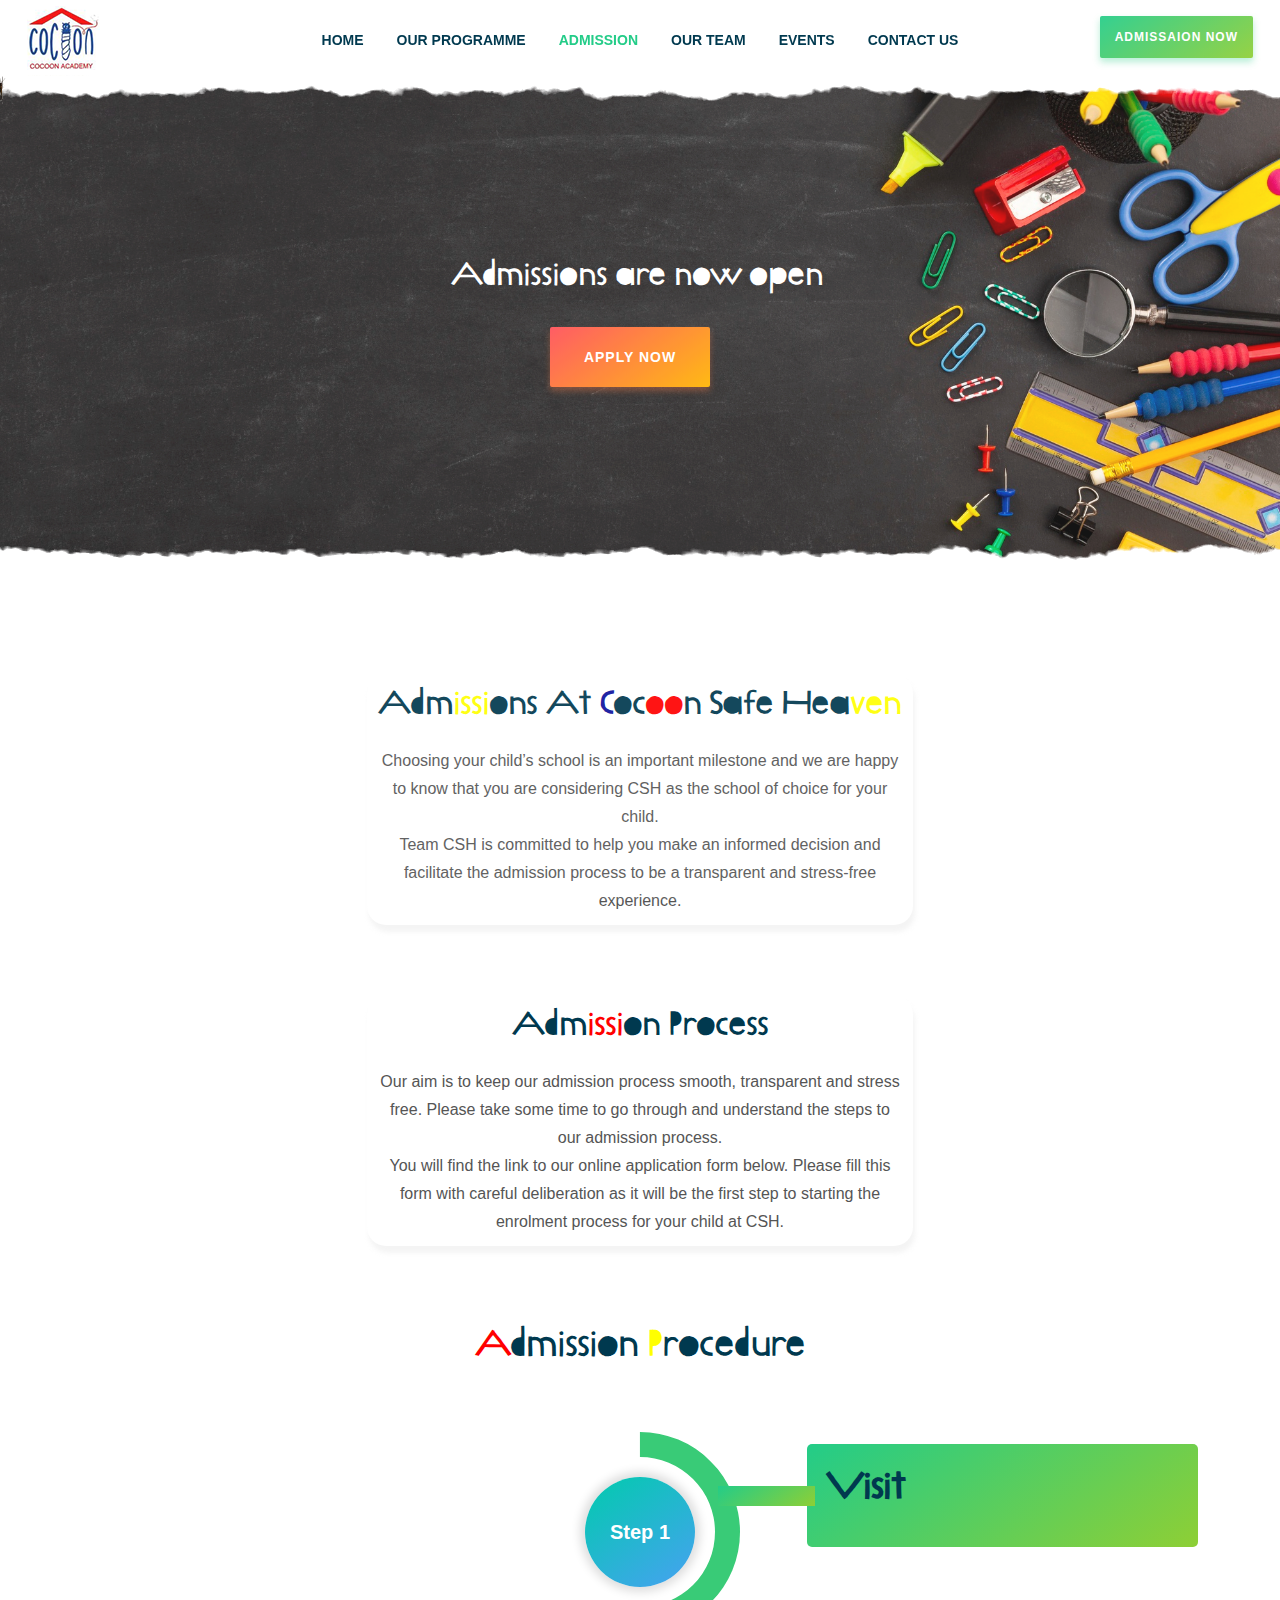
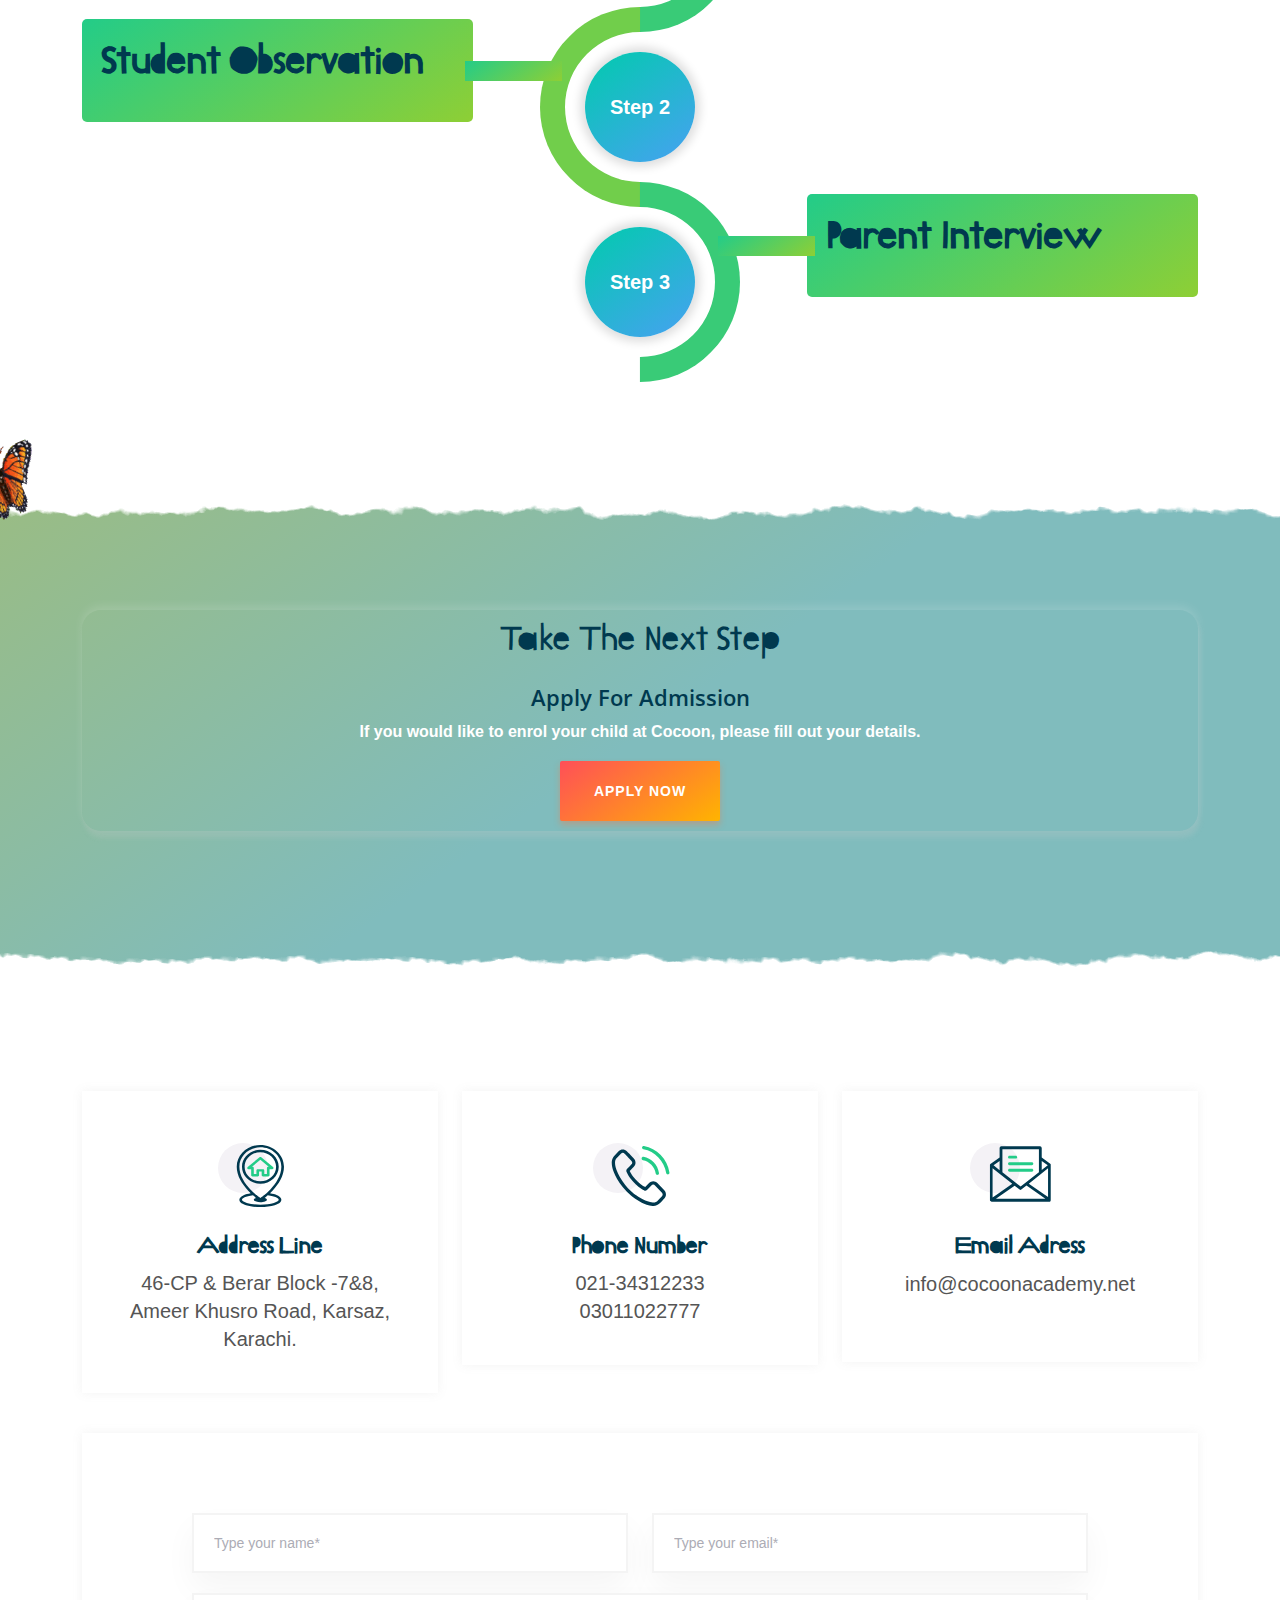
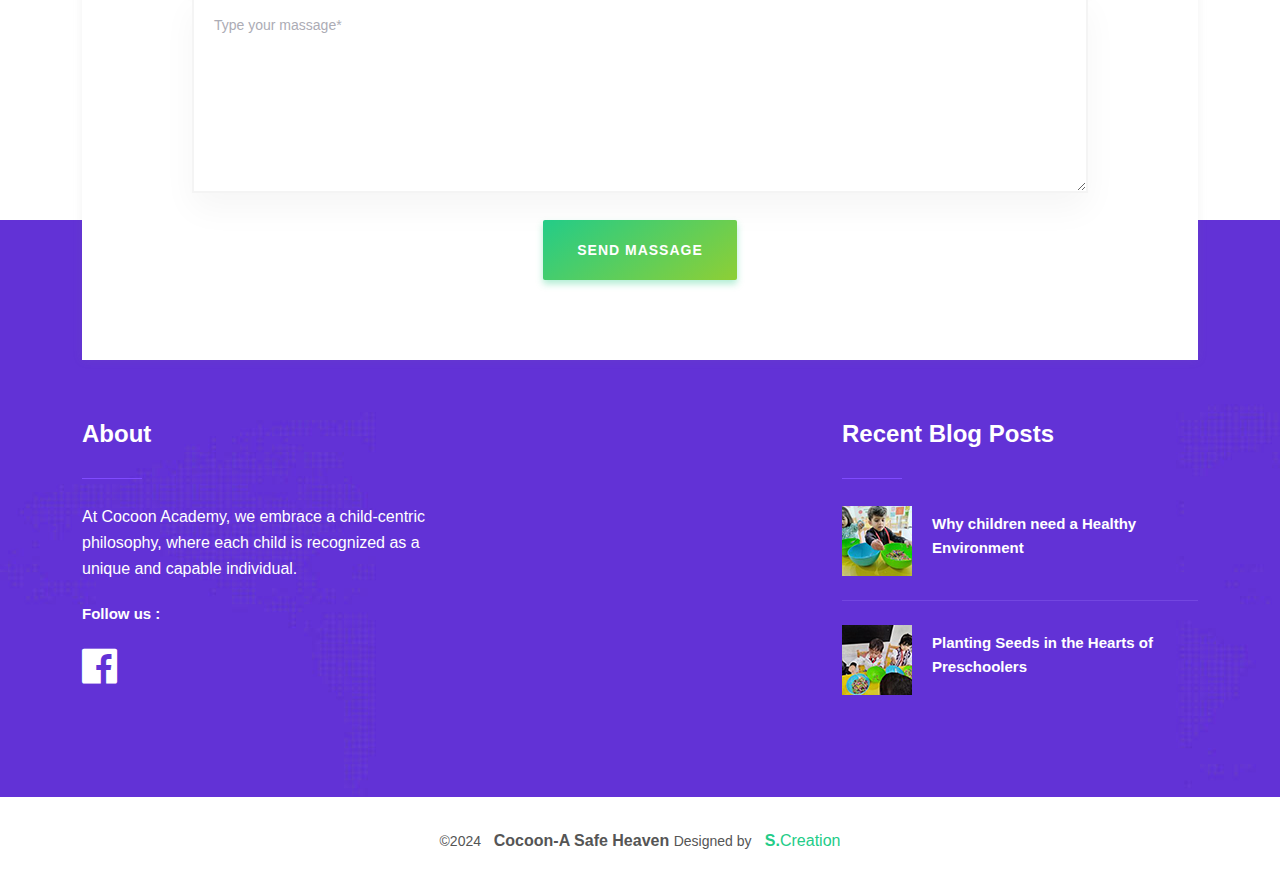
<file: AdmissionProcess.html>
<!doctype html>
<html lang="zxx">

<head>
    <meta charset="utf-8">
    <meta http-equiv="x-ua-compatible" content="ie=edge">
    <meta name="description" content="">
    <meta name="viewport" content="width=device-width, initial-scale=1">

    <title> Admission Process</title>
    <link rel="shortcut icon" type="image/x-icon" href="assets/img/favicon.png">

    <!-- css include -->

    <link rel="stylesheet" href="assets/css/bootstrap.min.css">
    <link rel="stylesheet" href="assets/css/fontawesome.css">
    <link rel="stylesheet" href="assets/css/animate.min.css">
    <link rel="stylesheet" href="assets/css/owl.carousel.min.css">
    <link rel="stylesheet" href="assets/css/magnific-popup.css">
    <link rel="stylesheet" href="assets/css/swiper.min.css">
    <link rel="stylesheet" href="assets/css/meanmenu.css">
    <link rel="stylesheet" href="assets/css/jquery-ui.css">
    <link rel="stylesheet" href="assets/css/uikit.min.css">
    <link rel="stylesheet" href="assets/css/odometer.css">
    <link rel="stylesheet" href="assets/css/common.css">
    <link rel="stylesheet" href="assets/css/style.css">
    <link rel="stylesheet" href="assets/css/responsive.css">
    <style>
        
      
            </style>

</head>

<body>

    <!-- body wrap start -->
    <div class="body_wrap">

        <!-- preloder start -->
        <div id="loading">
            <div id="loading-center">
                <div id="loading-center-absolute">
                    <div class="object" id="object_one"></div>
                    <div class="object" id="object_two"></div>
                    <div class="object" id="object_three"></div>
                    <div class="object" id="object_four"></div>

                </div>
            </div>
        </div>
        <!-- preloder end -->

        <!-- back to top start -->
        <div class="progress-wrap">
            <svg class="progress-circle svg-content" width="100%" height="100%" viewBox="-1 -1 102 102">
                <path d="M50,1 a49,49 0 0,1 0,98 a49,49 0 0,1 0,-98" />
            </svg>
        </div>
        <!-- back to top end -->

        <!-- header start -->
        <header class="header-area">

            <div class="header-bottom-area" data-uk-sticky="top: 250; animation: uk-animation-slide-top;">
                <div class="container-fluid">
                    <div class="row align-items-center">
                        <div class="col-xl-2 col-lg-2 col-6">
                            <div class="logo">
                                <a href="index.html"><img src="assets/img/logo/logo.png" alt=""></a>
                            </div>
                        </div>
                        <div class="col-lg-8 d-none d-lg-block">
                            <div class="main-menu-wrap">
                                <nav id="mobile-menu" class="main-menu">
                                    <ul class="main-menu-list ul_li">
                                       
                                        <li class=" "><a href="index.html">Home</a></li>
                                        <li class="menu-item-has-children"><a href="#!">Our Programme</a>
                                            <ul class="submenu">
                                                <li class=" "><a href="Montessori.html">Montessori</a></li>
                                                <li class=""><a href="DayCare.html"> DayCare</a></li>
                                            </ul>
                                        </li>
                                        <li class="menu-item-has-children active"><a href="#!">Admission</a>
                                            <ul class="submenu">
                                                <li class="active"><a href="AdmissionProcess.html">Admission Process</a>
                                                </li>
                                                <li><a href="ApplyAdmission.html">Apply For Admission</a></li>
                                            </ul>
                                        </li>
                                        <li class="menu-item-has-children"><a href="#!">Our Team</a>
                                            <ul class="submenu">
                                                <li><a href="Management.html">Management</a></li>
                                            </ul>
                                        </li>
                                        <li class=" "><a href="Events.html">Events</a></li>
                                        <li><a href="contact.html">Contact Us</a></li>
                                    </ul>
                                </nav>
                            </div>
                        </div>
                        <div class="col-lg-2 col-6">
                            <div class="header-right">
                                <div class="header-btn">
                                    <a class="thm-btn" href="./ApplyAdmission.html">Admissaion Now</a>
                                </div>
                                <div class="side-mobile-menu">
                                    <button class="side-info-close"><i class="far fa-times"></i></button>
                                    <div class="mobile-menu"></div>
                                </div>
                                <div class="side-menu-icon d-lg-none">
                                    <button class="side-toggle"><i class="far fa-bars"></i></button>
                                </div>
                                <div class="offcanvas-overlay"></div>
                            </div>
                        </div>
                    </div>
                </div>
            </div>
        </header>
        <!-- header end -->
      
        <div class="container">
            <div class="mbutterfly"></div>
            <div class="trail"></div>
        </div>
        <div class="background">
            <div class="butterflys butterfly1">
                <img src="./assets/img/butterfly/butterfly1.gif">
            </div>

            <div class="butterflys butterfly2">
                <img src="./assets/img/butterfly/butterfly2.gif">
            </div>

            <div class="butterflys butterfly3">
                <img src="./assets/img/butterfly/butterfly3.gif">
            </div>
        </div>
    
        <main class="admissionProcess">
            <!-- page-title-area -->
            <section class="pagetitlearea   section-notch z-indx">
                <div class="page-title-area  pt-170 pb-170 h-100">
                    <div class="container">
                        <div class="row">
                            <div class="col-12 text-center">
                                <div class="white-title">
                                    <h1>
                                        <small> Admissions  </small> 
                                        <small> are now open!</small>

                                    </h1>

                                    <div class="slider-btn">
                                        <a class="thm-btn thm-btn-2" href="./ApplyAdmission.html">Apply Now</a>
                                    </div>
                                </div>
                            </div>
                        </div>


                    </div>
            </section>
            <!-- page-title-area -->

            <!-- feature area start -->
            <section class="feature-area pt-110 pb-20">
                <div class="container">
                    <div class="row justify-content-center">
                        <div class="col-lg-6 col-md-9 ">
                            <div class="section-title text-center">
                                <h1 class="title">  Adm<span class="texts-green">issi</span>ons At <span class="texts-blue">C</span>oc<span class="texts-red">oo</span>n Safe Hea<span class="texts-green">ven</span></h1>
                                <p>
                                    Choosing your child’s school is an important milestone and we are happy to know that
                                    you are considering CSH as the
                                    school of choice for your child. <br>

                                    Team CSH is committed to help you make an informed decision and facilitate the
                                    admission process to be a transparent and
                                    stress-free experience.
                                </p>
                            </div>
                        </div>
                    </div>


                </div>
            </section>
            <!-- feature area end -->
            <!-- feature area start -->
            <section class="feature-area pt-50 pb-80">
                <div class="container">
                    <div class="row justify-content-center">
                        <div class="col-lg-6 col-md-9 ">
                            <div class="section-title text-center mb-60">
                                <h1 class="title">Adm<span class="texts-red">issi</span>on Process</h1>
                                <p>
                                    Our aim is to keep our admission process smooth, transparent and stress free. Please
                                    take some time to go through and
                                    understand the steps to our admission process. <br>

                                    You will find the link to our online application form below. Please fill this form
                                    with careful deliberation as it will
                                    be the first step to starting the enrolment process for your child at CSH.
                                </p>
                            </div>
                        </div>
                    </div>


                </div>
                <div class="container">
                    <div class="row">
                        <div class="col-12 text-center my-3">
                            <h1> <span class="texts-red">A</span>dmission <span class="texts-green">P</span>rocedure</h1>
                        </div>
                        <div class="col-md-12">
                            <div class="road-map-main">
                                <div class="road-map-wrapper">
                                    <div class="road-map-circle">
                                        <span
                                            class="road-map-circle-text d-flex align-items-center justify-content-center">Step
                                            1</span>
                                    </div>
                                    <div class="road-map-card">
                                        <h1 class="card-head">Visit</h1>
                                        <p class="card-text">

                                    </div>
                                </div>
                                <div class="road-map-wrapper">
                                    <div class="road-map-circle">
                                        <span
                                            class="road-map-circle-text d-flex align-items-center justify-content-center">Step
                                            2</span>
                                    </div>
                                    <div class="road-map-card">
                                        <h1 class="card-head">Student Observation</h1>

                                    </div>
                                </div>
                                <div class="road-map-wrapper">
                                    <div class="road-map-circle">
                                        <span
                                            class="road-map-circle-text d-flex align-items-center justify-content-center">Step
                                            3</span>
                                    </div>
                                    <div class="road-map-card">
                                        <h1 class="card-head">Parent Interview</h1>

                                    </div>
                                </div>

                            </div>
                        </div>
                    </div>
                </div>
            </section>
            <!-- feature area end -->
            <section class="feature-area pt-110 pb-80 admi-div  section-notch">
                <div class="container">
                    <div class="row justify-content-center">
                        <div class="col-12">
                            <div class="section-title text-center mb-60">
                                <h1 class="title">Take The Next Step</h1>
                                <h4>Apply For Admission</h4>
                                <p>
                                    If you would like to enrol your child at Cocoon, please fill out your details.
                                </p>
                                <div class="text-center">
                                    <a href="./ApplyAdmission.html" class="btn thm-btn thm-btn-2">Apply Now</a>
                                </div>
                            </div>
                        </div>
                    </div>


                </div>
            </section>

            <!-- contact start -->
            <section class="contact-area pt-120">
                <div class="container">
                    <div class="row mt-none-30 justify-content-center">
                        <div class="col-lg-4 col-md-6">
                            <div class="contact__info--item text-center mt-30">
                                <div class="icon">
                                    <svg width="48" height="64" viewBox="0 0 48 64" fill="none"
                                        xmlns="http://www.w3.org/2000/svg">
                                        <path
                                            d="M41.0751 51.2101C39.2145 50.3882 36.8122 49.7238 34.0399 49.2559C34.8489 48.4804 35.6761 47.6511 36.5055 46.7707C39.8175 43.2542 42.4603 39.6616 44.3605 36.0923C46.7627 31.5801 47.9806 27.0903 47.9806 22.7477C47.9806 10.6948 37.3864 0.888916 24.3643 0.888916C11.3423 0.888916 0.748047 10.6948 0.748047 22.7477C0.748047 27.0903 1.96599 31.5801 4.36816 36.0924C6.26835 39.6617 8.91115 43.2543 12.2232 46.7708C13.0524 47.6512 13.8798 48.4805 14.6887 49.256C11.9165 49.7239 9.51415 50.3883 7.65358 51.2102C4.11494 52.7732 3.37208 54.5574 3.37208 55.7788C3.37208 57.3254 4.52783 59.5256 10.0333 61.2243C13.8808 62.4114 18.9702 63.0651 24.3643 63.0651C29.7584 63.0651 34.8479 62.4114 38.6954 61.2243C44.2008 59.5256 45.3566 57.3254 45.3566 55.7788C45.3566 54.5574 44.6137 52.7732 41.0751 51.2101ZM3.37208 22.7477C3.37208 12.034 12.7892 3.31767 24.3643 3.31767C35.9395 3.31767 45.3566 12.034 45.3566 22.7477C45.3566 31.764 39.4889 39.8976 34.5664 45.1333C30.3379 49.6309 26.0581 52.8249 24.3643 54.0226C22.6701 52.8246 18.3903 49.6305 14.1622 45.1334C9.23981 39.8976 3.37208 31.764 3.37208 22.7477ZM37.8655 58.9203C34.2786 60.0268 29.4838 60.6363 24.3643 60.6363C19.2448 60.6363 14.4501 60.0268 10.8632 58.9203C7.27073 57.8119 5.99611 56.5352 5.99611 55.7788C5.99611 54.5172 9.41536 52.3445 16.9954 51.3738C18.118 52.3613 19.1632 53.2209 20.0767 53.9406C18.6849 54.3857 17.8043 55.0438 17.8043 55.7788C17.8043 57.1207 20.7419 58.2075 24.3643 58.2075C27.9868 58.2075 30.9244 57.1207 30.9244 55.7788C30.9244 55.0438 30.0438 54.3857 28.652 53.9406C29.5654 53.2209 30.6107 52.3613 31.7333 51.3738C39.3133 52.3445 42.7326 54.5172 42.7326 55.7788C42.7326 56.5352 41.4579 57.8119 37.8655 58.9203Z"
                                            fill="#00394F" />
                                        <path
                                            d="M42.7325 22.7476C42.7325 13.3731 34.4926 5.74634 24.3643 5.74634C14.2361 5.74634 5.99609 13.3731 5.99609 22.7476C5.99609 32.1221 14.2361 39.7489 24.3643 39.7489C34.4926 39.7489 42.7325 32.1221 42.7325 22.7476ZM8.62013 22.7476C8.62013 14.7123 15.683 8.17509 24.3643 8.17509C33.0457 8.17509 40.1085 14.7123 40.1085 22.7476C40.1085 30.7829 33.0457 37.3202 24.3643 37.3202C15.683 37.3202 8.62013 30.7829 8.62013 22.7476Z"
                                            fill="#00394F" />
                                        <path
                                            d="M25.6764 31.2484C25.6764 31.9191 26.2638 32.4628 26.9885 32.4628H32.2365C32.9611 32.4628 33.5485 31.9191 33.5485 31.2484V25.1765H36.1726C36.7173 25.1765 37.2054 24.865 37.3989 24.3937C37.5924 23.9224 37.4513 23.3894 37.0441 23.0545L25.236 13.3395C24.7389 12.9305 23.9898 12.9305 23.4927 13.3395L11.6846 23.0545C11.2775 23.3894 11.1363 23.9224 11.3298 24.3937C11.5233 24.865 12.0115 25.1765 12.5563 25.1765H15.1803V31.2484C15.1803 31.9191 15.7677 32.4628 16.4923 32.4628H21.7404C22.465 32.4628 23.0524 31.9191 23.0524 31.2484V27.6052H25.6764V31.2484ZM21.7404 25.1765C21.0158 25.1765 20.4284 25.7202 20.4284 26.3909V30.034H17.8043V23.9621C17.8043 23.2914 17.2169 22.7477 16.4923 22.7477H16.0071L24.3644 15.8718L32.7217 22.7477H32.2365C31.5119 22.7477 30.9245 23.2914 30.9245 23.9621V30.034H28.3005V26.3909C28.3005 25.7202 27.7131 25.1765 26.9885 25.1765H21.7404Z"
                                            fill="#23CC88" />
                                    </svg>
                                </div>
                                <h3 class="title">address line</h3>
                                <p>46-CP & Berar Block -7&8, <br>
                                    Ameer Khusro Road, Karsaz, Karachi.
                                </p>
                            </div>
                        </div>
                        <div class="col-lg-4 col-md-6">
                            <div class="contact__info--item text-center mt-30">
                                <div class="icon">
                                    <svg width="59" height="61" viewBox="0 0 59 61" fill="none"
                                        xmlns="http://www.w3.org/2000/svg">
                                        <path
                                            d="M46.3719 38.1082C45.1886 36.8285 43.7614 36.1443 42.2487 36.1443C40.7482 36.1443 39.3088 36.8158 38.0767 38.0955L34.2218 42.0867C33.9046 41.9093 33.5875 41.7446 33.2825 41.5799C32.8433 41.3518 32.4286 41.1364 32.0748 40.9083C28.4639 38.5263 25.1824 35.4221 22.0351 31.4056C20.5102 29.4036 19.4855 27.7185 18.7414 26.008C19.7417 25.0577 20.6688 24.0694 21.5715 23.1191C21.9131 22.7644 22.2547 22.3969 22.5962 22.0422C25.158 19.3814 25.158 15.935 22.5962 13.2743L19.2659 9.81525C18.8878 9.42247 18.4974 9.01702 18.1314 8.61157C17.3995 7.82601 16.631 7.0151 15.838 6.25488C14.6547 5.03852 13.2397 4.39233 11.7514 4.39233C10.2631 4.39233 8.82366 5.03852 7.60377 6.25488C7.59157 6.26755 7.59157 6.26755 7.57937 6.28022L3.43174 10.6262C1.87028 12.248 0.979754 14.2245 0.784572 16.5179C0.491798 20.2176 1.5409 23.664 2.34603 25.9193C4.32226 31.4562 7.2744 36.5877 11.6782 42.0867C17.0213 48.7133 23.4502 53.9462 30.7939 57.6332C33.5997 59.0143 37.3447 60.6488 41.529 60.9275C41.7851 60.9402 42.0535 60.9529 42.2975 60.9529C45.1154 60.9529 47.482 59.9012 49.3363 57.8106C49.3485 57.7853 49.3729 57.7726 49.3851 57.7473C50.0194 56.949 50.7513 56.2268 51.5199 55.4539C52.0444 54.9344 52.5812 54.3896 53.1057 53.8195C54.3134 52.5144 54.9478 50.994 54.9478 49.4355C54.9478 47.8644 54.3012 46.3566 53.0691 45.0896L46.3719 38.1082ZM50.7391 51.4501C50.7269 51.4501 50.7269 51.4628 50.7391 51.4501C50.2634 51.9823 49.7754 52.4637 49.2509 52.9959C48.4579 53.7814 47.6528 54.605 46.8965 55.53C45.6644 56.8984 44.2127 57.5445 42.3097 57.5445C42.1267 57.5445 41.9315 57.5445 41.7485 57.5319C38.1255 57.2911 34.7586 55.8214 32.2334 54.567C25.3288 51.0953 19.2659 46.1665 14.2278 39.9201C10.0679 34.7125 7.28659 29.8978 5.44456 24.7283C4.31006 21.5734 3.8953 19.1153 4.07828 16.7966C4.20027 15.3142 4.74922 14.0852 5.76173 13.0335L9.92156 8.71293C10.5193 8.13009 11.1537 7.81333 11.7758 7.81333C12.5443 7.81333 13.1665 8.29481 13.5568 8.70026C13.569 8.71293 13.5812 8.7256 13.5934 8.73827C14.3376 9.46048 15.0451 10.208 15.7892 11.0063C16.1674 11.4117 16.5578 11.8172 16.9481 12.2353L20.2784 15.6943C21.5715 17.0374 21.5715 18.2791 20.2784 19.6221C19.9247 19.9896 19.5831 20.357 19.2293 20.7118C18.2046 21.8014 17.2287 22.8151 16.1674 23.8033C16.143 23.8287 16.1186 23.8414 16.1064 23.8667C15.0573 24.9563 15.2525 26.0207 15.4721 26.7429C15.4843 26.7809 15.4965 26.8189 15.5087 26.8569C16.3748 29.0362 17.5947 31.0888 19.4489 33.5342L19.4611 33.5469C22.828 37.8548 26.3779 41.2124 30.2938 43.7845C30.7939 44.114 31.3063 44.38 31.7942 44.6334C32.2334 44.8615 32.6481 45.0769 33.0019 45.305C33.0507 45.3303 33.0995 45.3683 33.1483 45.3937C33.5631 45.6091 33.9534 45.7104 34.356 45.7104C35.3685 45.7104 36.0028 45.0516 36.2102 44.8362L40.3823 40.5029C40.797 40.0721 41.4558 39.5526 42.2243 39.5526C42.9806 39.5526 43.6028 40.0468 43.9809 40.4776C43.9931 40.4902 43.9931 40.4902 44.0053 40.5029L50.7269 47.4843C51.9834 48.7766 51.9834 50.107 50.7391 51.4501Z"
                                            fill="#00394F" />
                                        <path
                                            d="M31.9278 15.2001C35.124 15.7576 38.0273 17.3287 40.3451 19.7361C42.6629 22.1435 44.1633 25.159 44.7123 28.4787C44.8465 29.3149 45.5418 29.8977 46.3348 29.8977C46.4324 29.8977 46.5177 29.8851 46.6153 29.8724C47.5181 29.7204 48.1158 28.8334 47.9694 27.8958C47.3107 23.8793 45.4808 20.2176 42.6873 17.3161C39.8937 14.4145 36.3682 12.514 32.5012 11.8298C31.5985 11.6777 30.7567 12.2986 30.5982 13.2235C30.4396 14.1485 31.0251 15.0481 31.9278 15.2001Z"
                                            fill="#23CC88" />
                                        <path
                                            d="M58.4233 27.4017C57.3376 20.7878 54.3366 14.7694 49.7254 9.97997C45.1143 5.19057 39.3198 2.07366 32.9519 0.945999C32.0614 0.781285 31.2197 1.4148 31.0611 2.33974C30.9147 3.27735 31.5125 4.1516 32.4152 4.31632C38.0999 5.31728 43.2844 8.11743 47.4076 12.3873C51.5309 16.6699 54.2146 22.0548 55.1784 27.9592C55.3125 28.7955 56.0079 29.3783 56.8008 29.3783C56.8984 29.3783 56.9838 29.3656 57.0814 29.353C57.9719 29.2136 58.5819 28.3267 58.4233 27.4017Z"
                                            fill="#23CC88" />
                                    </svg>
                                </div>
                                <h3 class="title">Phone Number</h3>
                                <a href="tel:021-34312233">021-34312233 </a>
                                <a href="tel:03011022777"> 03011022777 </a>
                                <!-- <a href="tel:12558677227">+1255 - 867 - 7227</a> -->
                            </div>
                        </div>
                        <div class="col-lg-4 col-md-6">
                            <div class="contact__info--item text-center mt-30">
                                <div class="icon">
                                    <svg width="65" height="68" viewBox="0 0 65 68" fill="none"
                                        xmlns="http://www.w3.org/2000/svg">
                                        <g clip-path="url(#mail_icon)">
                                            <path
                                                d="M63.9604 21.9836L54.7066 15.1947V5.27808C54.6138 4.29575 53.8853 3.50732 52.944 3.37109H12.404C11.4628 3.50746 10.7341 4.29575 10.6413 5.27808V15.1183L1.02035 21.9835C0.639256 22.2708 0.397892 22.7166 0.359375 23.204V59.4372C0.484485 60.4317 1.23796 61.2144 2.1954 61.3442H63.1525C63.9604 61.3442 64.2542 60.3526 64.2542 59.4372V23.2041C64.2542 22.7464 64.3276 22.2886 63.9604 21.9836ZM54.7066 18.8561L61.0227 23.3565L54.7066 28.3148V18.8561ZM13.579 6.42233H51.7689V30.6796L32.6739 45.6306L13.5789 30.6796V6.42233H13.579ZM10.6413 18.7798V28.3913L4.32522 23.3567L10.6413 18.7798ZM3.29707 26.4841L23.8609 42.6556L3.29707 57.0727V26.4841ZM6.82236 58.2931L26.3579 44.639L31.5724 48.7581C31.8676 48.995 32.2276 49.1286 32.6005 49.1394C32.8943 49.1394 33.0412 48.9869 33.3349 48.7581L38.7696 44.41L58.5256 58.2931H6.82236ZM61.3165 56.5387L41.1933 42.503L61.3165 26.4841V56.5387Z"
                                                fill="#00394F" />
                                            <path
                                                d="M20.9239 16.3388H27.5337C28.3449 16.3388 29.0025 15.6558 29.0025 14.8132C29.0025 13.9706 28.3449 13.2876 27.5337 13.2876H20.9239C20.1127 13.2876 19.4551 13.9706 19.4551 14.8132C19.4551 15.6558 20.1127 16.3388 20.9239 16.3388Z"
                                                fill="#23CC88" />
                                            <path
                                                d="M20.9239 23.2041H44.4255C45.2368 23.2041 45.8944 22.521 45.8944 21.6784C45.8944 20.8358 45.2368 20.1528 44.4255 20.1528H20.9239C20.1127 20.1528 19.4551 20.8358 19.4551 21.6784C19.4551 22.521 20.1127 23.2041 20.9239 23.2041Z"
                                                fill="#23CC88" />
                                            <path
                                                d="M45.8942 28.5437C45.8942 27.7011 45.2366 27.0181 44.4254 27.0181H20.9239C20.1127 27.0181 19.4551 27.7011 19.4551 28.5437C19.4551 29.3863 20.1127 30.0693 20.9239 30.0693H44.4255C45.2366 30.0693 45.8942 29.3863 45.8942 28.5437Z"
                                                fill="#23CC88" />
                                        </g>
                                        <defs>
                                            <clipPath id="mail_icon">
                                                <rect width="63.9008" height="66.3704" fill="white"
                                                    transform="translate(0.359375 0.888916)" />
                                            </clipPath>
                                        </defs>
                                    </svg>
                                </div>
                                <h3 class="title mb-2">Email Adress</h3>
                                <a class="mb-4" href="mailto:info@cocoonacademy.net">info@cocoonacademy.net</a>
                            </div>
                        </div>
                    </div>
                    <div class="row mt-40">
                        <div class=" col-12">
                            <div class="contact-from-inner mb--none-140">
                                <form class="contact-from" action="#!">
                                    <div class="row">
                                        <div class="col-md-6">
                                            <div class="input-field">
                                                <input type="text" name="name" id="name" placeholder="Type your name*"
                                                    required>
                                            </div>
                                        </div>
                                        <div class="col-md-6">
                                            <div class="input-field">
                                                <input type="email" name="email" id="email"
                                                    placeholder="Type your email*" required>
                                            </div>
                                        </div>
                                         
                                        <div class="col-md-12">
                                            <div class="input-field">
                                                <textarea name="message" id="message" cols="30" rows="10"
                                                    placeholder="Type your massage*"></textarea>
                                            </div>
                                        </div>
                                        <div class="col-md-12">
                                            <div class="contact-btn text-center">
                                                <button class="thm-btn" type="submit">Send Massage</button>
                                            </div>
                                        </div>
                                    </div>
                                </form>
                            </div>
                        </div>
                    </div>
                </div>
            </section>
            <!-- contact end -->
        </main>

        <!-- footer start -->
        <footer class="">
            <div class="footer-area" data-background="assets/img/bg/footer-bg.jpg">
                <div class="footer-top pt-50 pb-50">

                </div>
                <div class="footer-bottom pt-100 pb-60">
                    <div class="container">
                        <div class="row">
                            <div class="col-xl-4 col-lg-4 col-md-6">
                                <div class="footer-widget mb-40">
                                    <h3>About </h3>
                                    <p>
                                        At Cocoon Academy, we embrace a child-centric
                                        philosophy, where each child is recognized as a
                                        unique and capable individual.
                                    </p>
                                    <div class="footer-social">
                                        <h4>Follow us :</h4>
                                        <a href="https://www.facebook.com/CocoonSafeHeaven?mibextid=2JQ9oc"
                                            target="_blank"><i class="fab fa-facebook"></i></a>
                                        <!-- <a href="#!"><i class="fas fa-rss"></i></a>
                                            <a href="#!"><i class="fab fa-dribbble"></i></a>
                                            <a href="#!"><i class="fab fa-behance"></i></a>
                                            <a href="#!"><i class="fab fa-instagram"></i></a> -->
                                    </div>
                                </div>
                            </div>
                            <div class="col-xl-4 col-lg-4 col-md-6 ms-auto">
                                <div class="footer-widget mb-40">
                                    <h3>Recent Blog Posts</h3>
                                    <div class="footer-post">
                                        <div class="fp-single">
                                            <div class="thumb">
                                                <a href="blog-details.html"><img
                                                        src="assets/img/blog/footer-post/footer-post01.jpg" alt=""></a>
                                            </div>
                                            <div class="content">

                                                <h5><a href="blog-details.html">Why children need a Healthy
                                                        Environment</a></h5>
                                            </div>
                                        </div>
                                        <div class="fp-single">
                                            <div class="thumb">
                                                <a href="blog-details.html"><img
                                                        src="assets/img/blog/footer-post/footer-post02.jpg" alt=""></a>
                                            </div>
                                            <div class="content">

                                                <h5><a href="blog-details.html">Planting Seeds in the Hearts of
                                                        Preschoolers</a></h5>
                                            </div>
                                        </div>
                                    </div>
                                </div>
                            </div>
                            <div class="col-xl-4 col-lg-4 col-md-6 d-none">
                                <div class="footer-widget mb-40">
                                    <h3>Newsletter Subscription</h3>
                                    <p>Enter your email and get latest updates and offers subscribe us</p>
                                    <form action="#!">
                                        <input type="text" placeholder="Enter your email">
                                        <button class="thm-btn">Subscribe Now!</button>
                                    </form>
                                </div>
                            </div>
                        </div>
                    </div>
                </div>
            </div>
            <div class="copyright-area pt-30 pb-30">
                <div class="container">
                    <div class="row flex-row-reverse align-items-center">

                        <div class="col-12 text-center">
                            <div class="copyright-text">
                                <p> <small> &copy;2024 </small> &nbsp; <strong> Cocoon-A Safe Heaven </strong>
                                    <small>Designed by</small> &nbsp; <a href="#" target="_blank"><b>S.</b>Creation</a>
                                </p>
                            </div>
                        </div>
                    </div>
                </div>
            </div>
        </footer>
        <!-- footer end -->


    </div>
    <!-- body wrap end -->

    <!-- jquery include -->
    <script src="assets/js/jquery-3.5.1.min.js"></script>
    <script src="assets/js/bootstrap.bundle.min.js"></script>
    <script src="assets/js/owl.carousel.min.js"></script>
    <script src="assets/js/jquery.meanmenu.min.js"></script>
    <script src="assets/js/jqueryui.js"></script>
    <script src="assets/js/touchspin.js"></script>
    <script src="assets/js/isotope.pkgd.min.js"></script>
    <script src="assets/js/odometer.min.js"></script>
    <script src="assets/js/uikit.min.js"></script>
    <script src="assets/js/jquery.appear.js"></script>
    <script src="assets/js/swiper.min.js"></script>
    <script src="assets/js/backToTop.js"></script>
    <script src="assets/js/imagesloaded.pkgd.min.js"></script>
    <script src="assets/js/jquery.magnific-popup.min.js"></script>
    <script src="assets/js/main.js"></script>

    <script src="assets/js/butterflymouse.js"></script>

</body>

</html>
</file>
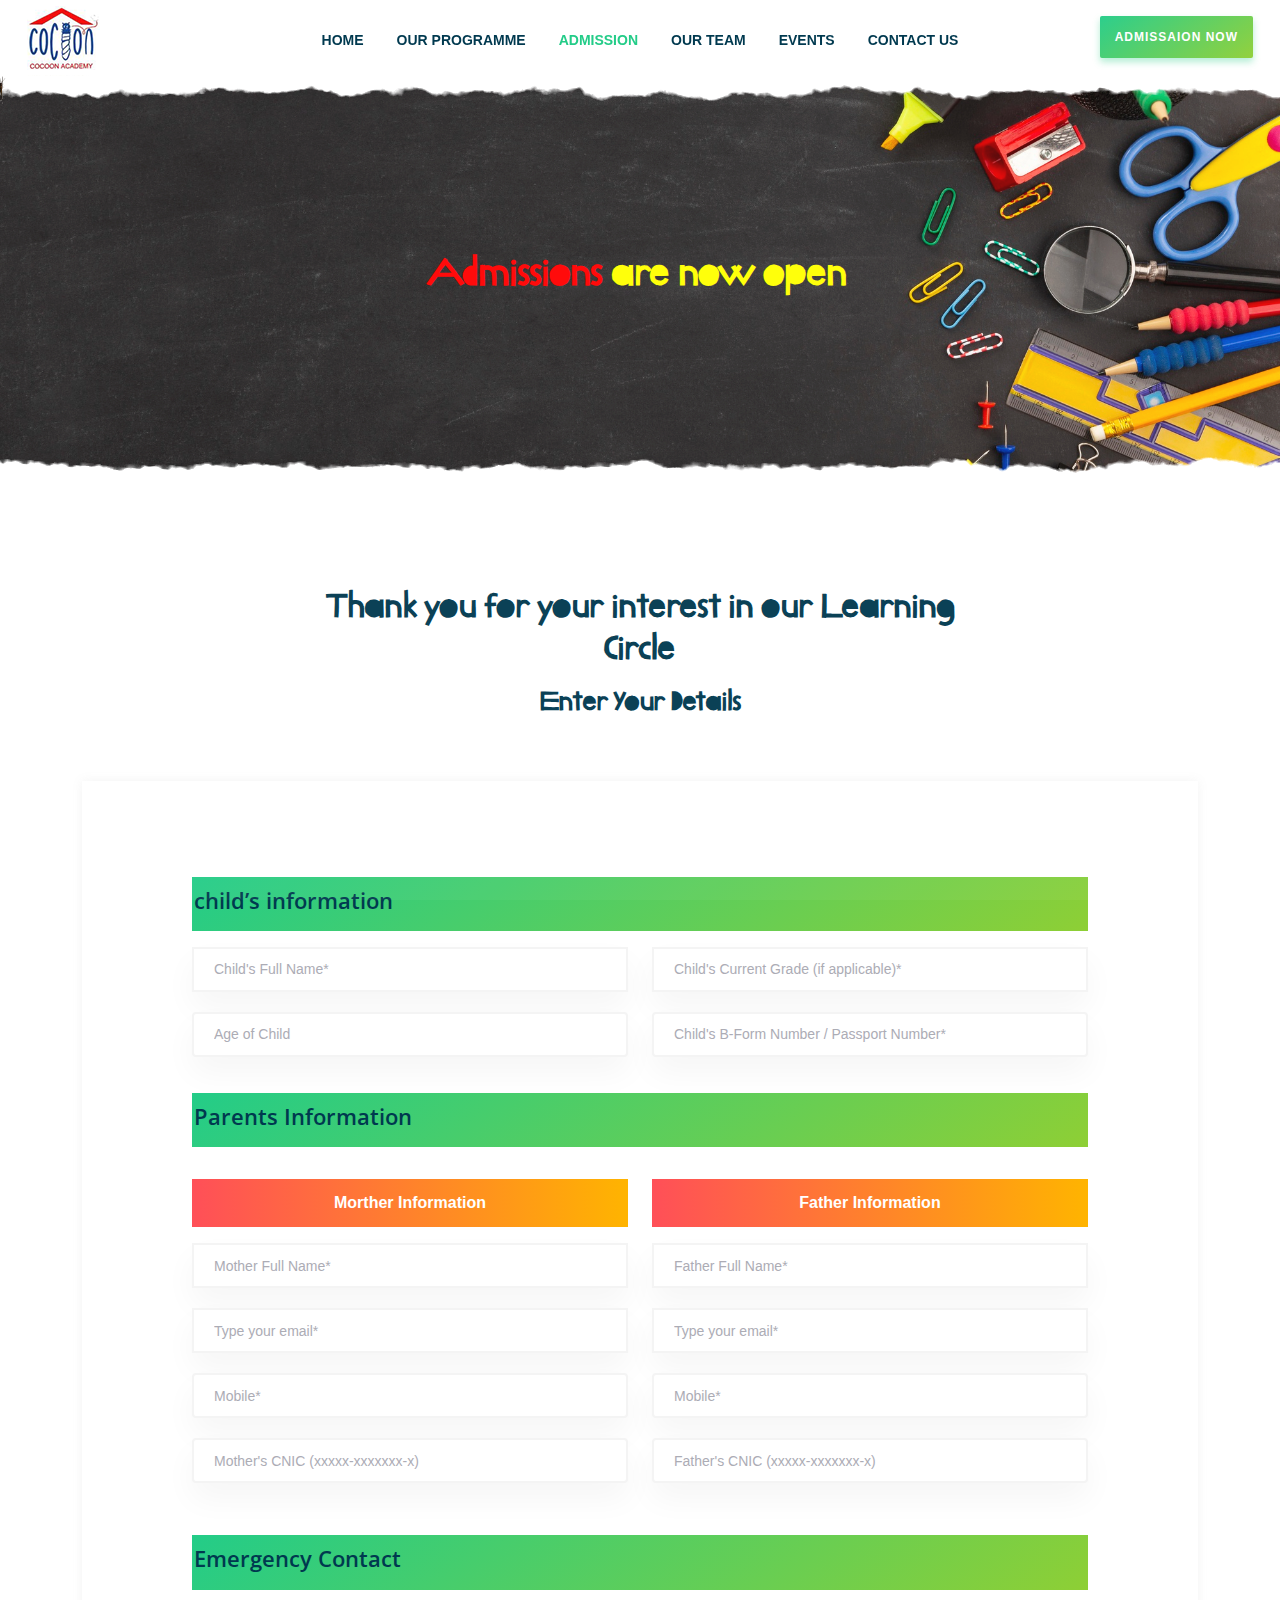
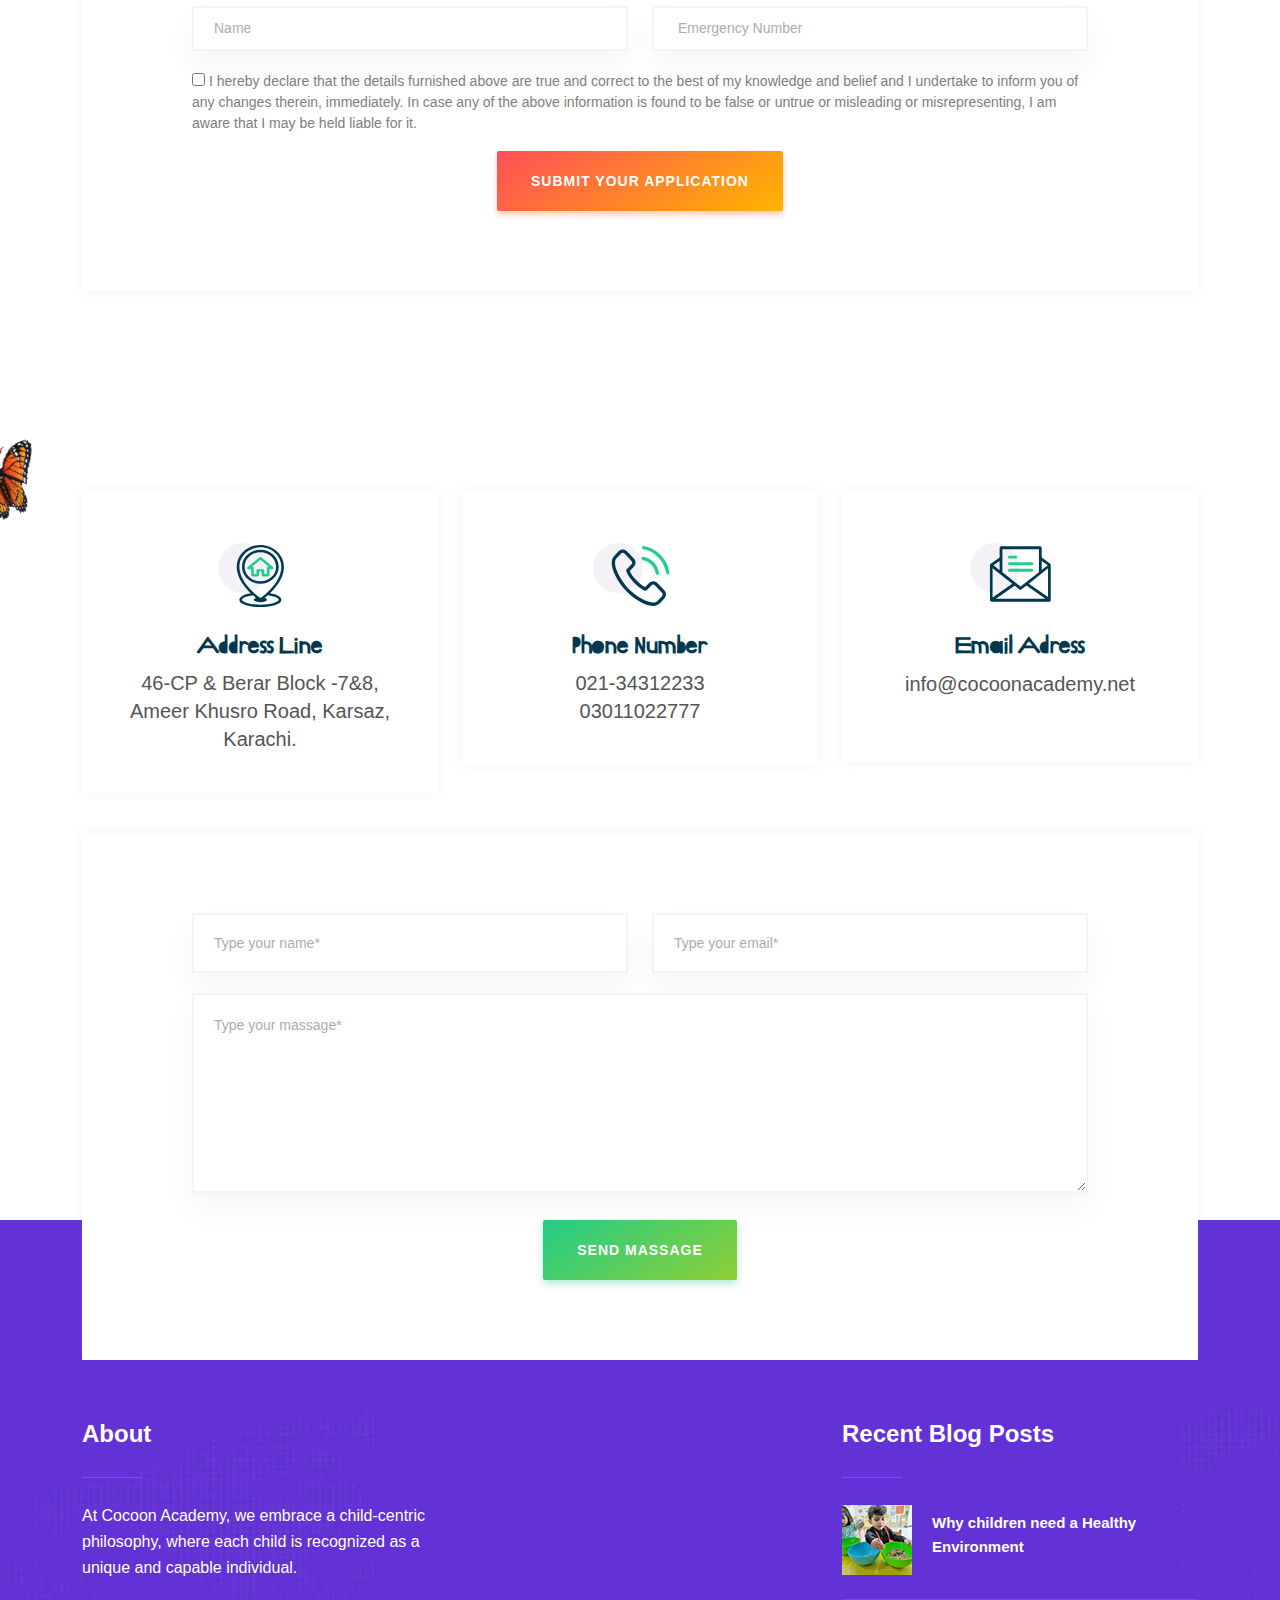
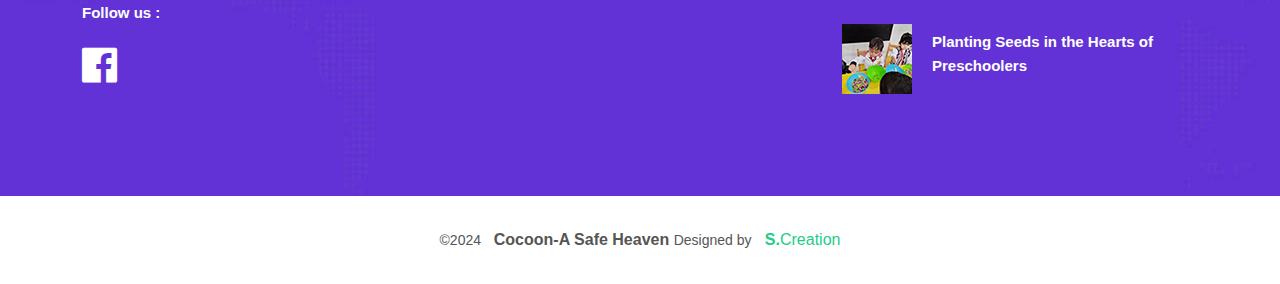
<file: ApplyAdmission.html>
<!doctype html>
<html lang="zxx">

<head>
    <meta charset="utf-8">
    <meta http-equiv="x-ua-compatible" content="ie=edge">
    <meta name="description" content="">
    <meta name="viewport" content="width=device-width, initial-scale=1">

    <title>Apply For Admission</title>
    <link rel="shortcut icon" type="image/x-icon" href="assets/img/favicon.png">

    <!-- css include -->
    <link rel="stylesheet" href="assets/css/bootstrap.min.css">
    <link rel="stylesheet" href="assets/css/fontawesome.css">
    <link rel="stylesheet" href="assets/css/animate.min.css">
    <link rel="stylesheet" href="assets/css/owl.carousel.min.css">
    <link rel="stylesheet" href="assets/css/magnific-popup.css">
    <link rel="stylesheet" href="assets/css/swiper.min.css">
    <link rel="stylesheet" href="assets/css/meanmenu.css">
    <link rel="stylesheet" href="assets/css/jquery-ui.css">
    <link rel="stylesheet" href="assets/css/uikit.min.css">
    <link rel="stylesheet" href="assets/css/odometer.css">
    <link rel="stylesheet" href="assets/css/common.css">
    <link rel="stylesheet" href="assets/css/style.css">
    <link rel="stylesheet" href="assets/css/responsive.css">
</head>

<body>

    <!-- body wrap start -->
    <div class="body_wrap">

        <!-- preloder start -->
        <div id="loading">
            <div id="loading-center">
                <div id="loading-center-absolute">
                    <div class="object" id="object_one"></div>
                    <div class="object" id="object_two"></div>
                    <div class="object" id="object_three"></div>
                    <div class="object" id="object_four"></div>

                </div>
            </div>
        </div>
        <!-- preloder end -->

        <!-- back to top start -->
        <div class="progress-wrap">
            <svg class="progress-circle svg-content" width="100%" height="100%" viewBox="-1 -1 102 102">
                <path d="M50,1 a49,49 0 0,1 0,98 a49,49 0 0,1 0,-98" />
            </svg>
        </div>
        <!-- back to top end -->

        <!-- header start -->
        <header class="header-area">
            
            <div class="header-bottom-area" data-uk-sticky="top: 250; animation: uk-animation-slide-top;">
                <div class="container-fluid">
                    <div class="row align-items-center">
                        <div class="col-xl-2 col-lg-2 col-6">
                            <div class="logo">
                                <a href="index.html"><img src="assets/img/logo/logo.png" alt=""></a>
                            </div>
                        </div>
                        <div class="col-lg-8 d-none d-lg-block">
                            <div class="main-menu-wrap">
                                <nav id="mobile-menu" class="main-menu">
                                    <ul class="main-menu-list ul_li">
                                     
                                        <li class=" "><a href="index.html">Home</a></li>
                                        <li class="menu-item-has-children"><a href="#!">Our Programme</a>
                                            <ul class="submenu">
                                                <li class=" "><a href="Montessori.html">Montessori</a></li>
                                                <li class=""><a href="DayCare.html"> DayCare</a></li>
                                            </ul>
                                        </li>
                                        <li class="menu-item-has-children active"><a href="#!">Admission</a>
                                            <ul class="submenu">
                                                <li><a href="AdmissionProcess.html">Admission Process</a></li>
                                                <li class="active"><a href="ApplyAdmission.html">Apply For Admission</a>
                                                </li>
                                            </ul>
                                        </li>
                                        <li class="menu-item-has-children"><a href="#!">Our Team</a>
                                            <ul class="submenu">
                                                <li><a href="Management.html">Management</a></li>
                                            </ul>
                                        </li>
                                        <li class=" "><a href="Events.html">Events</a></li>
                                        <li><a href="contact.html">Contact Us</a></li>

                                    </ul>
                                </nav>
                            </div>
                        </div>
                        <div class="col-lg-2 col-6">
                            <div class="header-right">
                                <div class="header-btn">
                                    <a class="thm-btn" href="./ApplyAdmission.html">Admissaion Now</a>
                                </div>
                                <div class="side-mobile-menu">
                                    <button class="side-info-close"><i class="far fa-times"></i></button>
                                    <div class="mobile-menu"></div>
                                </div>
                                <div class="side-menu-icon d-lg-none">
                                    <button class="side-toggle"><i class="far fa-bars"></i></button>
                                </div>
                                <div class="offcanvas-overlay"></div>
                            </div>
                        </div>
                    </div>
                </div>
            </div>
        </header>
        <!-- header end -->

        <div class="container">
            <div class="mbutterfly"></div>
            <div class="trail"></div>
        </div>
        <div class="background">
            <div class="butterflys butterfly1">
                <img src="./assets/img/butterfly/butterfly1.gif">
            </div>

            <div class="butterflys butterfly2">
                <img src="./assets/img/butterfly/butterfly2.gif">
            </div>

            <div class="butterflys butterfly3">
                <img src="./assets/img/butterfly/butterfly3.gif">
            </div>
        </div>
        <main class="admissionapply">
            <!-- page-title-area -->
            <section class="pagetitlearea   section-notch z-indx">
                <div class="page-title-area  pt-170 pb-170 h-100">
                    <div class="container">
                        <div class="row">
                            <div class="col-12 text-center">
                                <div class="white-title">
                                    <h1>
                                        <b class="texts-red"> Admissions  </b>  
                                        <!-- <b> August 2024 </b> <br> -->
                                        <b class="texts-green"> are now open!</b>

                                    </h1>

                                </div>
                            </div>
                        </div>


                    </div>
            </section>
            <!-- page-title-area -->

            <!-- feature area start -->
            <section class="feature-area pt-110 pb-80">
                <div class="container">
                    <div class="row justify-content-center">
                        <div class="col-lg-7 col-md-9">
                            <div class="section-title text-center mb-60">
                                <h2 class="  mb-3"> Thank you for your interest in our Learning Circle </h2>
                                <h3 class="">Enter Your Details</h3>
                            </div>
                        </div>
                    </div>
                    <div class="row">

                        <div class="col-12">
                            <div class="admission-from-inner">
                                <form class="admission-from" action="#!">
                                    <div class="row">

                                        <div class="col-md-12 my-3">
                                            <div class="p-title input-field">
                                                <h4>child’s information</h4>
                                            </div>
                                        </div>
                                        <div class="col-md-6">
                                            <div class="input-field">
                                                <input type="text" class="form-control" name="cname" id="cname"
                                                    placeholder="Child's Full Name*" required>
                                            </div>
                                        </div>
                                        <div class="col-md-6">
                                            <div class="input-field">
                                                <input type="text" class="form-control" name="CGrade" id="CGrade"
                                                    required placeholder="Child's Current Grade (if applicable)*">
                                            </div>
                                        </div>
                                        <div class="col-md-6">
                                            <div class="input-field">
                                                <input type="number" class="form-control" name="age" id="age" required
                                                    placeholder="Age of Child">
                                            </div>
                                        </div>
                                        <div class="col-md-6">
                                            <div class="input-field">
                                                <input type="number" class="form-control" name="bForm" id="bForm"
                                                    required placeholder="Child's B-Form Number / Passport Number*">
                                            </div>
                                        </div>

                                        <div class="col-md-12 my-3">
                                            <div class="p-title input-field">
                                                <h4>Parents Information</h4>
                                            </div>
                                        </div>
                                        <div class="col-lg-6 my-3">
                                            <div class="p-lite input-field">
                                                <p class="pb-0 mb-0">Morther Information</p>
                                            </div>
                                            <div class="input-field mt-3">
                                                <input type="text" class="form-control" name="mname" id="mname"
                                                    placeholder="Mother Full Name*" required>
                                            </div>
                                            <div class="input-field">
                                                <input type="email" class="form-control" name="email" id="email"
                                                    placeholder="Type your email*">
                                            </div>
                                            <div class="input-field">
                                                <input type="number" class="form-control" name="mnumber" id="mnumber"
                                                    placeholder="Mobile*">
                                            </div>
                                            <div class="input-field">
                                                <input type="number" class="form-control" name="mCNIC" id="mCNIC"
                                                    placeholder="Mother's CNIC (xxxxx-xxxxxxx-x)">
                                            </div>
                                        </div>
                                        <div class="col-lg-6 my-3">
                                            <div class="p-lite input-field">
                                                <p class="pb-0 mb-0">Father Information</p>
                                            </div>
                                            <div class="input-field mt-3">
                                                <input type="text" class="form-control" name="fname" id="fname"
                                                    placeholder="Father Full Name*" required>
                                            </div>
                                            <div class="input-field">
                                                <input type="email" class="form-control" name="email" id="email"
                                                    placeholder="Type your email*" required>
                                            </div>
                                            <div class="input-field">
                                                <input type="number" name="mnumber" class="form-control" id="mnumber"
                                                    placeholder="Mobile*" required>
                                            </div>
                                            <div class="input-field">
                                                <input type="number" class="form-control" name="fCNIC" id="fCNIC"
                                                    placeholder="Father's CNIC (xxxxx-xxxxxxx-x)" required>
                                            </div>
                                        </div>
                                        <div class="col-md-12 my-3">
                                            <div class="p-title input-field">
                                                <h4>Emergency Contact</h4>
                                            </div>
                                        </div>

                                        <div class="col-md-6">
                                            <div class="input-field">
                                                <input type="text" name="EmergencyName" class="form-control"
                                                    id="EmergencyName" placeholder="Name">
                                            </div>
                                        </div>
                                        <div class="col-md-6">
                                            <div class="input-field">
                                                <input type="number" name="EmergencyNumber" class="form-control"
                                                    id="EmergencyNumber" placeholder=" Emergency Number">
                                            </div>
                                        </div>



                                        <div class="col-12">
                                            <div class="mtpx-20">
                                                <label for="decl">

                                                    <input type="checkbox" name="declaration" value="Yes" id="decl"
                                                        required="">
                                                    I hereby declare that
                                                    the details furnished above are true and correct to the best of my
                                                    knowledge and belief and I undertake to
                                                    inform you of any changes therein, immediately. In case any of the
                                                    above information is found to be false or
                                                    untrue or misleading or misrepresenting, I am aware that I may be
                                                    held liable for it. </label>
                                            </div>
                                        </div>



                                        <div class="col-md-12 mt-3">
                                            <div class="contact-btn text-center">
                                                <button class="thm-btn thm-btn-2" type="submit">Submit Your
                                                    Application</button>
                                            </div>
                                        </div>
                                    </div>
                                </form>
                            </div>
                        </div>
                    </div>

                </div>
            </section>
            <!-- feature area end -->

              <!-- contact start -->
              <section class="contact-area pt-120">
                <div class="container">
                    <div class="row mt-none-30 justify-content-center">
                        <div class="col-lg-4 col-md-6">
                            <div class="contact__info--item text-center mt-30">
                                <div class="icon">
                                    <svg width="48" height="64" viewBox="0 0 48 64" fill="none"
                                        xmlns="http://www.w3.org/2000/svg">
                                        <path
                                            d="M41.0751 51.2101C39.2145 50.3882 36.8122 49.7238 34.0399 49.2559C34.8489 48.4804 35.6761 47.6511 36.5055 46.7707C39.8175 43.2542 42.4603 39.6616 44.3605 36.0923C46.7627 31.5801 47.9806 27.0903 47.9806 22.7477C47.9806 10.6948 37.3864 0.888916 24.3643 0.888916C11.3423 0.888916 0.748047 10.6948 0.748047 22.7477C0.748047 27.0903 1.96599 31.5801 4.36816 36.0924C6.26835 39.6617 8.91115 43.2543 12.2232 46.7708C13.0524 47.6512 13.8798 48.4805 14.6887 49.256C11.9165 49.7239 9.51415 50.3883 7.65358 51.2102C4.11494 52.7732 3.37208 54.5574 3.37208 55.7788C3.37208 57.3254 4.52783 59.5256 10.0333 61.2243C13.8808 62.4114 18.9702 63.0651 24.3643 63.0651C29.7584 63.0651 34.8479 62.4114 38.6954 61.2243C44.2008 59.5256 45.3566 57.3254 45.3566 55.7788C45.3566 54.5574 44.6137 52.7732 41.0751 51.2101ZM3.37208 22.7477C3.37208 12.034 12.7892 3.31767 24.3643 3.31767C35.9395 3.31767 45.3566 12.034 45.3566 22.7477C45.3566 31.764 39.4889 39.8976 34.5664 45.1333C30.3379 49.6309 26.0581 52.8249 24.3643 54.0226C22.6701 52.8246 18.3903 49.6305 14.1622 45.1334C9.23981 39.8976 3.37208 31.764 3.37208 22.7477ZM37.8655 58.9203C34.2786 60.0268 29.4838 60.6363 24.3643 60.6363C19.2448 60.6363 14.4501 60.0268 10.8632 58.9203C7.27073 57.8119 5.99611 56.5352 5.99611 55.7788C5.99611 54.5172 9.41536 52.3445 16.9954 51.3738C18.118 52.3613 19.1632 53.2209 20.0767 53.9406C18.6849 54.3857 17.8043 55.0438 17.8043 55.7788C17.8043 57.1207 20.7419 58.2075 24.3643 58.2075C27.9868 58.2075 30.9244 57.1207 30.9244 55.7788C30.9244 55.0438 30.0438 54.3857 28.652 53.9406C29.5654 53.2209 30.6107 52.3613 31.7333 51.3738C39.3133 52.3445 42.7326 54.5172 42.7326 55.7788C42.7326 56.5352 41.4579 57.8119 37.8655 58.9203Z"
                                            fill="#00394F" />
                                        <path
                                            d="M42.7325 22.7476C42.7325 13.3731 34.4926 5.74634 24.3643 5.74634C14.2361 5.74634 5.99609 13.3731 5.99609 22.7476C5.99609 32.1221 14.2361 39.7489 24.3643 39.7489C34.4926 39.7489 42.7325 32.1221 42.7325 22.7476ZM8.62013 22.7476C8.62013 14.7123 15.683 8.17509 24.3643 8.17509C33.0457 8.17509 40.1085 14.7123 40.1085 22.7476C40.1085 30.7829 33.0457 37.3202 24.3643 37.3202C15.683 37.3202 8.62013 30.7829 8.62013 22.7476Z"
                                            fill="#00394F" />
                                        <path
                                            d="M25.6764 31.2484C25.6764 31.9191 26.2638 32.4628 26.9885 32.4628H32.2365C32.9611 32.4628 33.5485 31.9191 33.5485 31.2484V25.1765H36.1726C36.7173 25.1765 37.2054 24.865 37.3989 24.3937C37.5924 23.9224 37.4513 23.3894 37.0441 23.0545L25.236 13.3395C24.7389 12.9305 23.9898 12.9305 23.4927 13.3395L11.6846 23.0545C11.2775 23.3894 11.1363 23.9224 11.3298 24.3937C11.5233 24.865 12.0115 25.1765 12.5563 25.1765H15.1803V31.2484C15.1803 31.9191 15.7677 32.4628 16.4923 32.4628H21.7404C22.465 32.4628 23.0524 31.9191 23.0524 31.2484V27.6052H25.6764V31.2484ZM21.7404 25.1765C21.0158 25.1765 20.4284 25.7202 20.4284 26.3909V30.034H17.8043V23.9621C17.8043 23.2914 17.2169 22.7477 16.4923 22.7477H16.0071L24.3644 15.8718L32.7217 22.7477H32.2365C31.5119 22.7477 30.9245 23.2914 30.9245 23.9621V30.034H28.3005V26.3909C28.3005 25.7202 27.7131 25.1765 26.9885 25.1765H21.7404Z"
                                            fill="#23CC88" />
                                    </svg>
                                </div>
                                <h3 class="title">address line</h3>
                                <p>46-CP & Berar Block -7&8, <br>
                                    Ameer Khusro Road, Karsaz, Karachi.
                                    </p>
                            </div>
                        </div>
                        <div class="col-lg-4 col-md-6">
                            <div class="contact__info--item text-center mt-30">
                                <div class="icon">
                                    <svg width="59" height="61" viewBox="0 0 59 61" fill="none"
                                        xmlns="http://www.w3.org/2000/svg">
                                        <path
                                            d="M46.3719 38.1082C45.1886 36.8285 43.7614 36.1443 42.2487 36.1443C40.7482 36.1443 39.3088 36.8158 38.0767 38.0955L34.2218 42.0867C33.9046 41.9093 33.5875 41.7446 33.2825 41.5799C32.8433 41.3518 32.4286 41.1364 32.0748 40.9083C28.4639 38.5263 25.1824 35.4221 22.0351 31.4056C20.5102 29.4036 19.4855 27.7185 18.7414 26.008C19.7417 25.0577 20.6688 24.0694 21.5715 23.1191C21.9131 22.7644 22.2547 22.3969 22.5962 22.0422C25.158 19.3814 25.158 15.935 22.5962 13.2743L19.2659 9.81525C18.8878 9.42247 18.4974 9.01702 18.1314 8.61157C17.3995 7.82601 16.631 7.0151 15.838 6.25488C14.6547 5.03852 13.2397 4.39233 11.7514 4.39233C10.2631 4.39233 8.82366 5.03852 7.60377 6.25488C7.59157 6.26755 7.59157 6.26755 7.57937 6.28022L3.43174 10.6262C1.87028 12.248 0.979754 14.2245 0.784572 16.5179C0.491798 20.2176 1.5409 23.664 2.34603 25.9193C4.32226 31.4562 7.2744 36.5877 11.6782 42.0867C17.0213 48.7133 23.4502 53.9462 30.7939 57.6332C33.5997 59.0143 37.3447 60.6488 41.529 60.9275C41.7851 60.9402 42.0535 60.9529 42.2975 60.9529C45.1154 60.9529 47.482 59.9012 49.3363 57.8106C49.3485 57.7853 49.3729 57.7726 49.3851 57.7473C50.0194 56.949 50.7513 56.2268 51.5199 55.4539C52.0444 54.9344 52.5812 54.3896 53.1057 53.8195C54.3134 52.5144 54.9478 50.994 54.9478 49.4355C54.9478 47.8644 54.3012 46.3566 53.0691 45.0896L46.3719 38.1082ZM50.7391 51.4501C50.7269 51.4501 50.7269 51.4628 50.7391 51.4501C50.2634 51.9823 49.7754 52.4637 49.2509 52.9959C48.4579 53.7814 47.6528 54.605 46.8965 55.53C45.6644 56.8984 44.2127 57.5445 42.3097 57.5445C42.1267 57.5445 41.9315 57.5445 41.7485 57.5319C38.1255 57.2911 34.7586 55.8214 32.2334 54.567C25.3288 51.0953 19.2659 46.1665 14.2278 39.9201C10.0679 34.7125 7.28659 29.8978 5.44456 24.7283C4.31006 21.5734 3.8953 19.1153 4.07828 16.7966C4.20027 15.3142 4.74922 14.0852 5.76173 13.0335L9.92156 8.71293C10.5193 8.13009 11.1537 7.81333 11.7758 7.81333C12.5443 7.81333 13.1665 8.29481 13.5568 8.70026C13.569 8.71293 13.5812 8.7256 13.5934 8.73827C14.3376 9.46048 15.0451 10.208 15.7892 11.0063C16.1674 11.4117 16.5578 11.8172 16.9481 12.2353L20.2784 15.6943C21.5715 17.0374 21.5715 18.2791 20.2784 19.6221C19.9247 19.9896 19.5831 20.357 19.2293 20.7118C18.2046 21.8014 17.2287 22.8151 16.1674 23.8033C16.143 23.8287 16.1186 23.8414 16.1064 23.8667C15.0573 24.9563 15.2525 26.0207 15.4721 26.7429C15.4843 26.7809 15.4965 26.8189 15.5087 26.8569C16.3748 29.0362 17.5947 31.0888 19.4489 33.5342L19.4611 33.5469C22.828 37.8548 26.3779 41.2124 30.2938 43.7845C30.7939 44.114 31.3063 44.38 31.7942 44.6334C32.2334 44.8615 32.6481 45.0769 33.0019 45.305C33.0507 45.3303 33.0995 45.3683 33.1483 45.3937C33.5631 45.6091 33.9534 45.7104 34.356 45.7104C35.3685 45.7104 36.0028 45.0516 36.2102 44.8362L40.3823 40.5029C40.797 40.0721 41.4558 39.5526 42.2243 39.5526C42.9806 39.5526 43.6028 40.0468 43.9809 40.4776C43.9931 40.4902 43.9931 40.4902 44.0053 40.5029L50.7269 47.4843C51.9834 48.7766 51.9834 50.107 50.7391 51.4501Z"
                                            fill="#00394F" />
                                        <path
                                            d="M31.9278 15.2001C35.124 15.7576 38.0273 17.3287 40.3451 19.7361C42.6629 22.1435 44.1633 25.159 44.7123 28.4787C44.8465 29.3149 45.5418 29.8977 46.3348 29.8977C46.4324 29.8977 46.5177 29.8851 46.6153 29.8724C47.5181 29.7204 48.1158 28.8334 47.9694 27.8958C47.3107 23.8793 45.4808 20.2176 42.6873 17.3161C39.8937 14.4145 36.3682 12.514 32.5012 11.8298C31.5985 11.6777 30.7567 12.2986 30.5982 13.2235C30.4396 14.1485 31.0251 15.0481 31.9278 15.2001Z"
                                            fill="#23CC88" />
                                        <path
                                            d="M58.4233 27.4017C57.3376 20.7878 54.3366 14.7694 49.7254 9.97997C45.1143 5.19057 39.3198 2.07366 32.9519 0.945999C32.0614 0.781285 31.2197 1.4148 31.0611 2.33974C30.9147 3.27735 31.5125 4.1516 32.4152 4.31632C38.0999 5.31728 43.2844 8.11743 47.4076 12.3873C51.5309 16.6699 54.2146 22.0548 55.1784 27.9592C55.3125 28.7955 56.0079 29.3783 56.8008 29.3783C56.8984 29.3783 56.9838 29.3656 57.0814 29.353C57.9719 29.2136 58.5819 28.3267 58.4233 27.4017Z"
                                            fill="#23CC88" />
                                    </svg>
                                </div>
                                <h3 class="title">Phone Number</h3>
                                <a href="tel:021-34312233">021-34312233  </a>
                                <a href="tel:03011022777">  03011022777 </a>
                                <!-- <a href="tel:12558677227">+1255 - 867 - 7227</a> -->
                            </div>
                        </div>
                        <div class="col-lg-4 col-md-6">
                            <div class="contact__info--item text-center mt-30">
                                <div class="icon">
                                    <svg width="65" height="68" viewBox="0 0 65 68" fill="none"
                                        xmlns="http://www.w3.org/2000/svg">
                                        <g clip-path="url(#mail_icon)">
                                            <path
                                                d="M63.9604 21.9836L54.7066 15.1947V5.27808C54.6138 4.29575 53.8853 3.50732 52.944 3.37109H12.404C11.4628 3.50746 10.7341 4.29575 10.6413 5.27808V15.1183L1.02035 21.9835C0.639256 22.2708 0.397892 22.7166 0.359375 23.204V59.4372C0.484485 60.4317 1.23796 61.2144 2.1954 61.3442H63.1525C63.9604 61.3442 64.2542 60.3526 64.2542 59.4372V23.2041C64.2542 22.7464 64.3276 22.2886 63.9604 21.9836ZM54.7066 18.8561L61.0227 23.3565L54.7066 28.3148V18.8561ZM13.579 6.42233H51.7689V30.6796L32.6739 45.6306L13.5789 30.6796V6.42233H13.579ZM10.6413 18.7798V28.3913L4.32522 23.3567L10.6413 18.7798ZM3.29707 26.4841L23.8609 42.6556L3.29707 57.0727V26.4841ZM6.82236 58.2931L26.3579 44.639L31.5724 48.7581C31.8676 48.995 32.2276 49.1286 32.6005 49.1394C32.8943 49.1394 33.0412 48.9869 33.3349 48.7581L38.7696 44.41L58.5256 58.2931H6.82236ZM61.3165 56.5387L41.1933 42.503L61.3165 26.4841V56.5387Z"
                                                fill="#00394F" />
                                            <path
                                                d="M20.9239 16.3388H27.5337C28.3449 16.3388 29.0025 15.6558 29.0025 14.8132C29.0025 13.9706 28.3449 13.2876 27.5337 13.2876H20.9239C20.1127 13.2876 19.4551 13.9706 19.4551 14.8132C19.4551 15.6558 20.1127 16.3388 20.9239 16.3388Z"
                                                fill="#23CC88" />
                                            <path
                                                d="M20.9239 23.2041H44.4255C45.2368 23.2041 45.8944 22.521 45.8944 21.6784C45.8944 20.8358 45.2368 20.1528 44.4255 20.1528H20.9239C20.1127 20.1528 19.4551 20.8358 19.4551 21.6784C19.4551 22.521 20.1127 23.2041 20.9239 23.2041Z"
                                                fill="#23CC88" />
                                            <path
                                                d="M45.8942 28.5437C45.8942 27.7011 45.2366 27.0181 44.4254 27.0181H20.9239C20.1127 27.0181 19.4551 27.7011 19.4551 28.5437C19.4551 29.3863 20.1127 30.0693 20.9239 30.0693H44.4255C45.2366 30.0693 45.8942 29.3863 45.8942 28.5437Z"
                                                fill="#23CC88" />
                                        </g>
                                        <defs>
                                            <clipPath id="mail_icon">
                                                <rect width="63.9008" height="66.3704" fill="white"
                                                    transform="translate(0.359375 0.888916)" />
                                            </clipPath>
                                        </defs>
                                    </svg>
                                </div>
                                <h3 class="title mb-2">Email Adress</h3>
                                <a class="mb-4" href="mailto:info@cocoonacademy.net">info@cocoonacademy.net</a>
                            </div>
                        </div>
                    </div>
                    <div class="row mt-40">
                        <div class=" col-12">
                            <div class="contact-from-inner mb--none-140">
                                <form class="contact-from" action="#!">
                                    <div class="row">
                                        <div class="col-md-6">
                                            <div class="input-field">
                                                <input type="text" name="name" id="name" placeholder="Type your name*"
                                                    required>
                                            </div>
                                        </div>
                                        <div class="col-md-6">
                                            <div class="input-field">
                                                <input type="email" name="email" id="email"
                                                    placeholder="Type your email*" required>
                                            </div>
                                        </div>
                                         
                                        <div class="col-md-12">
                                            <div class="input-field">
                                                <textarea name="message" id="message" cols="30" rows="10"
                                                    placeholder="Type your massage*"></textarea>
                                            </div>
                                        </div>
                                        <div class="col-md-12">
                                            <div class="contact-btn text-center">
                                                <button class="thm-btn" type="submit">Send Massage</button>
                                            </div>
                                        </div>
                                    </div>
                                </form>
                            </div>
                        </div>
                    </div>
                </div>
            </section>
            <!-- contact end --> 
        </main>

        <!-- footer start -->
        <footer class="">
            <div class="footer-area" data-background="assets/img/bg/footer-bg.jpg">
                <div class="footer-top pt-50 pb-50">

                </div>
                <div class="footer-bottom pt-100 pb-60">
                    <div class="container">
                        <div class="row">
                            <div class="col-xl-4 col-lg-4 col-md-6">
                                <div class="footer-widget mb-40">
                                    <h3>About </h3>
                                    <p>
                                        At Cocoon Academy, we embrace a child-centric
                                        philosophy, where each child is recognized as a
                                        unique and capable individual.
                                    </p>
                                    <div class="footer-social">
                                        <h4>Follow us :</h4>
                                        <a href="https://www.facebook.com/CocoonSafeHeaven?mibextid=2JQ9oc"
                                            target="_blank"><i class="fab fa-facebook"></i></a>
                                        <!-- <a href="#!"><i class="fas fa-rss"></i></a>
                                            <a href="#!"><i class="fab fa-dribbble"></i></a>
                                            <a href="#!"><i class="fab fa-behance"></i></a>
                                            <a href="#!"><i class="fab fa-instagram"></i></a> -->
                                    </div>
                                </div>
                            </div>
                            <div class="col-xl-4 col-lg-4 col-md-6 ms-auto">
                                <div class="footer-widget mb-40">
                                    <h3>Recent Blog Posts</h3>
                                    <div class="footer-post">
                                        <div class="fp-single">
                                            <div class="thumb">
                                                <a href="blog-details.html"><img
                                                        src="assets/img/blog/footer-post/footer-post01.jpg" alt=""></a>
                                            </div>
                                            <div class="content">
                                                
                                                <h5><a href="blog-details.html">Why children need a Healthy
                                                        Environment</a></h5>
                                            </div>
                                        </div>
                                        <div class="fp-single">
                                            <div class="thumb">
                                                <a href="blog-details.html"><img
                                                        src="assets/img/blog/footer-post/footer-post02.jpg" alt=""></a>
                                            </div>
                                            <div class="content">
                                              
                                                <h5><a href="blog-details.html">Planting Seeds in the Hearts of
                                                        Preschoolers</a></h5>
                                            </div>
                                        </div>
                                    </div>
                                </div>
                            </div>
                            <div class="col-xl-4 col-lg-4 col-md-6 d-none">
                                <div class="footer-widget mb-40">
                                    <h3>Newsletter Subscription</h3>
                                    <p>Enter your email and get latest updates and offers subscribe us</p>
                                    <form action="#!">
                                        <input type="text" placeholder="Enter your email">
                                        <button class="thm-btn">Subscribe Now!</button>
                                    </form>
                                </div>
                            </div>
                        </div>
                    </div>
                </div>
            </div>
            <div class="copyright-area pt-30 pb-30">
                <div class="container">
                    <div class="row flex-row-reverse align-items-center">

                        <div class="col-12 text-center">
                            <div class="copyright-text">
                                <p> <small> &copy;2024 </small> &nbsp; <strong> Cocoon-A Safe Heaven </strong>
                                    <small>Designed by</small> &nbsp; <a href="#" target="_blank"><b>S.</b>Creation</a>
                                </p>
                            </div>
                        </div>
                    </div>
                </div>
            </div>
        </footer>
        <!-- footer end -->


    </div>
    <!-- body wrap end -->

    <!-- jquery include -->
    <script src="assets/js/jquery-3.5.1.min.js"></script>
    <script src="assets/js/bootstrap.bundle.min.js"></script>
    <script src="assets/js/owl.carousel.min.js"></script>
    <script src="assets/js/jquery.meanmenu.min.js"></script>
    <script src="assets/js/jqueryui.js"></script>
    <script src="assets/js/touchspin.js"></script>
    <script src="assets/js/isotope.pkgd.min.js"></script>
    <script src="assets/js/odometer.min.js"></script>
    <script src="assets/js/uikit.min.js"></script>
    <script src="assets/js/jquery.appear.js"></script>
    <script src="assets/js/swiper.min.js"></script>
    <script src="assets/js/backToTop.js"></script>
    <script src="assets/js/imagesloaded.pkgd.min.js"></script>
    <script src="assets/js/jquery.magnific-popup.min.js"></script>
    <script src="assets/js/main.js"></script>
    <script src="assets/js/butterflymouse.js"></script>
    <script>
        // JavaScript code for changing background color on click
        const navItems = document.querySelectorAll('.nav-item');

        navItems.forEach(item => {
            item.addEventListener('click', function () {
                // Remove active class from all items
                navItems.forEach(item => {
                    item.classList.remove('active');
                });

                // Add active class to the clicked item
                this.classList.add('active');
            });
        });
    </script>

</body>

</html>
</file>
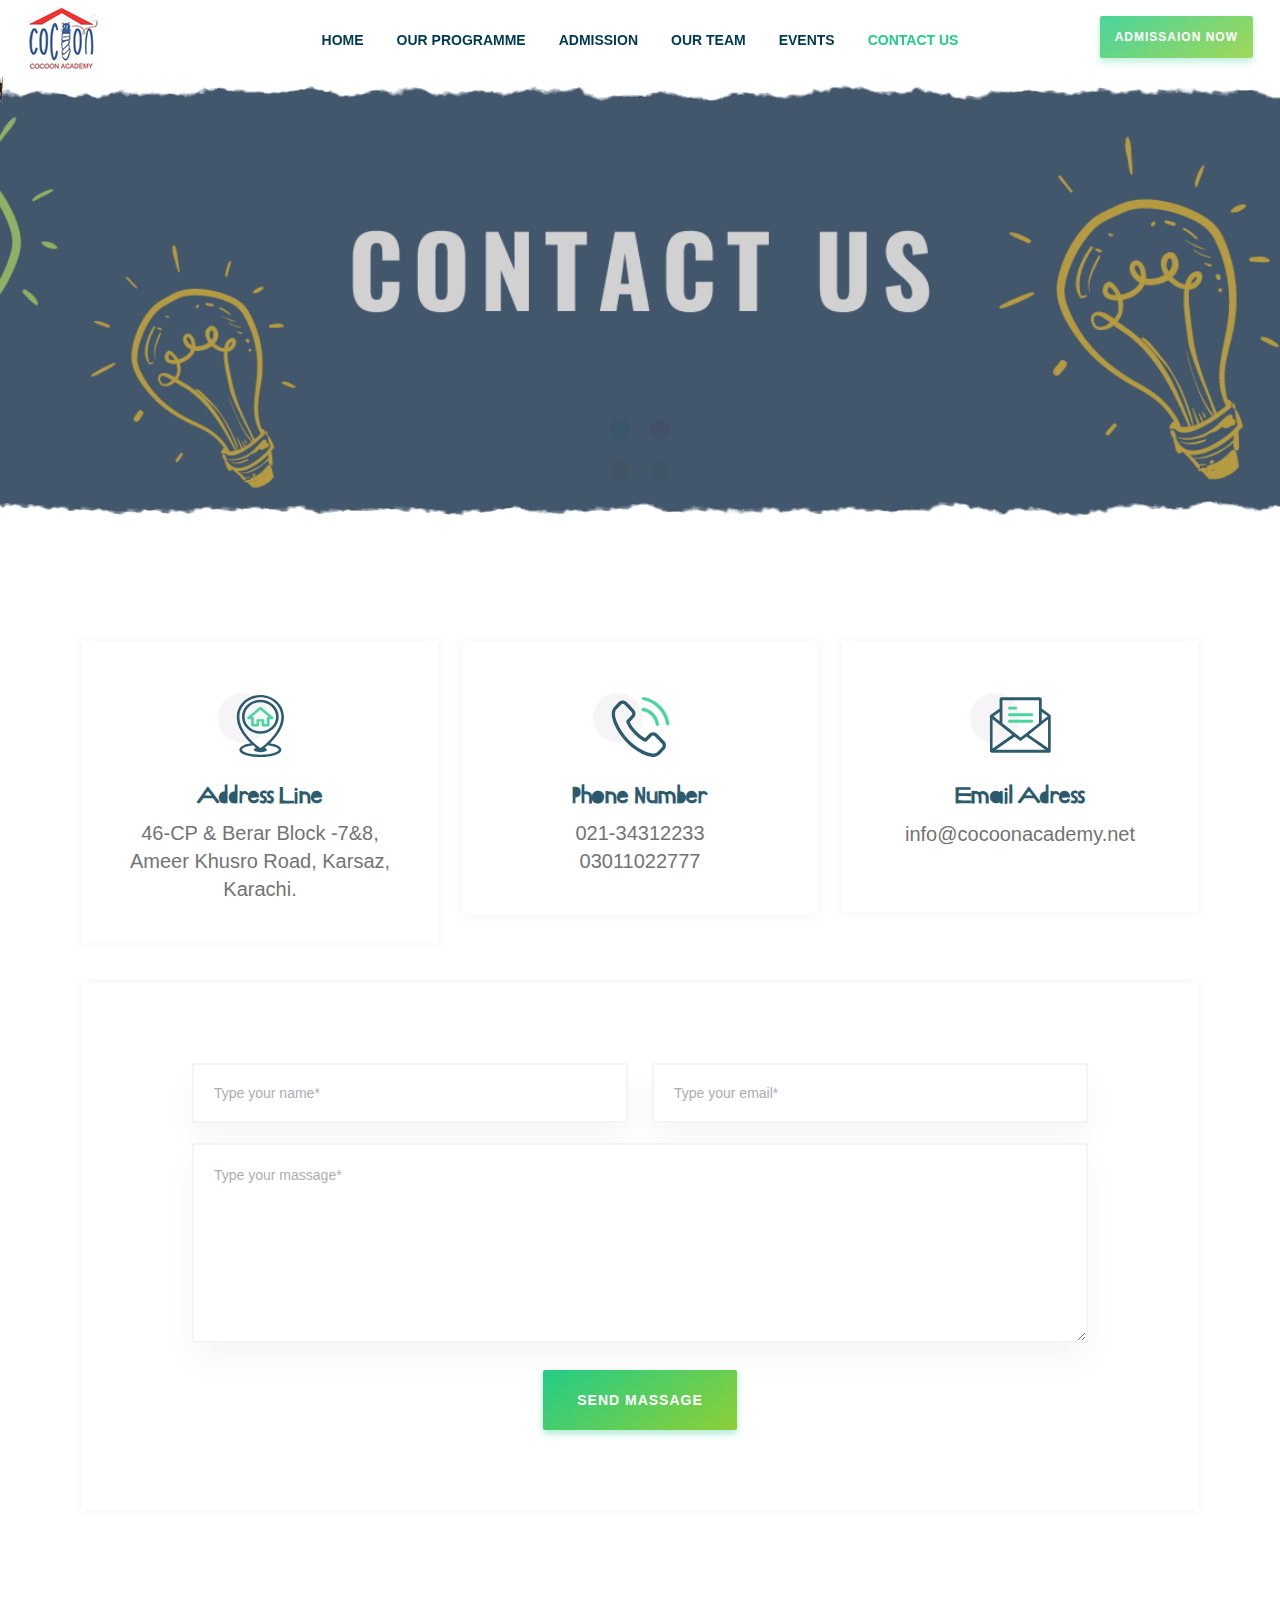
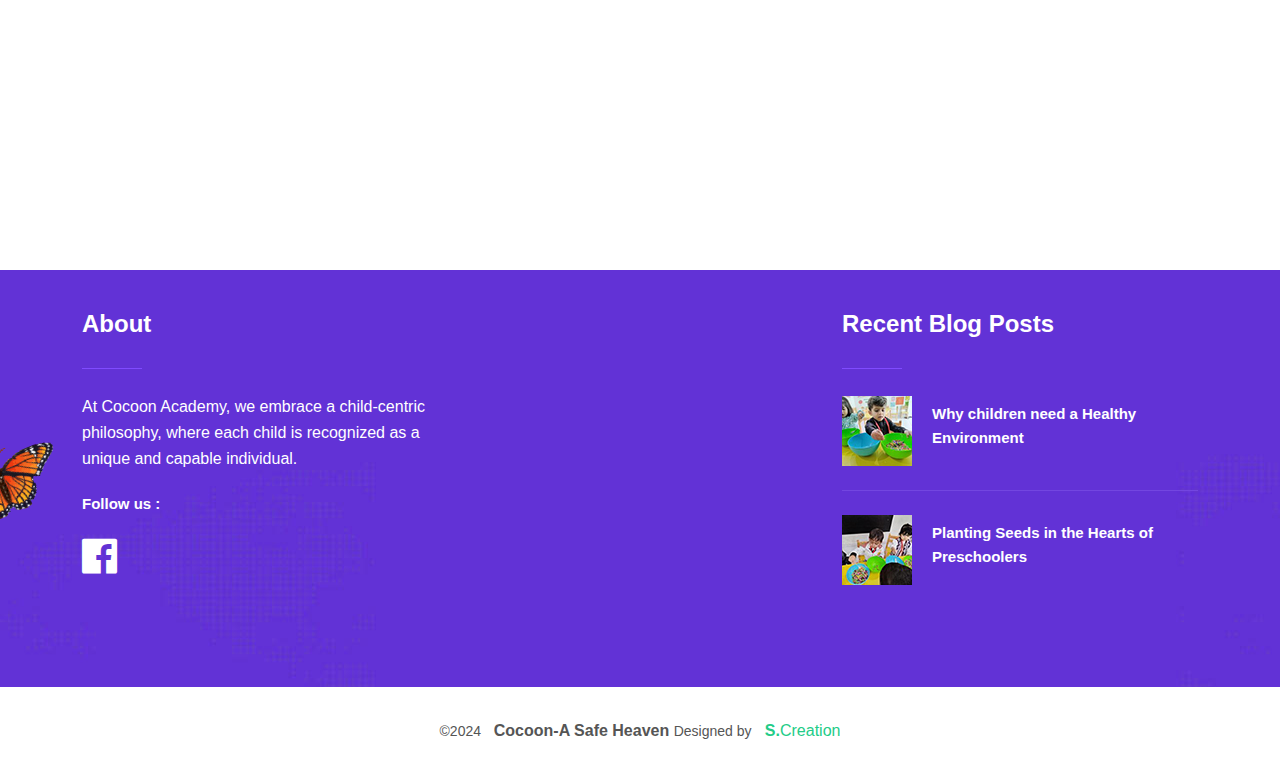
<file: contact.html>
<!doctype html>
<html lang="zxx">
 <head>
    <meta charset="utf-8">
    <meta http-equiv="x-ua-compatible" content="ie=edge">
    <meta name="description" content="">
    <meta name="viewport" content="width=device-width, initial-scale=1">

    <title>Cocoon Safe Heaven Contact</title>
    <link rel="shortcut icon" type="image/x-icon" href="assets/img/favicon.png">

    <!-- css include -->
    <link rel="stylesheet" href="assets/css/bootstrap.min.css">
    <link rel="stylesheet" href="assets/css/fontawesome.css">
    <link rel="stylesheet" href="assets/css/animate.min.css">
    <link rel="stylesheet" href="assets/css/owl.carousel.min.css">
    <link rel="stylesheet" href="assets/css/magnific-popup.css">
    <link rel="stylesheet" href="assets/css/swiper.min.css">
    <link rel="stylesheet" href="assets/css/meanmenu.css">
    <link rel="stylesheet" href="assets/css/jquery-ui.css">
    <link rel="stylesheet" href="assets/css/uikit.min.css">
    <link rel="stylesheet" href="assets/css/odometer.css">
    <link rel="stylesheet" href="assets/css/common.css">
    <link rel="stylesheet" href="assets/css/style.css">
    <link rel="stylesheet" href="assets/css/responsive.css">
</head>

<body>

    <!-- body wrap start -->
    <div class="body_wrap">

        <!-- preloder start -->
        <div id="loading">
            <div id="loading-center">
                <div id="loading-center-absolute">
                    <div class="object" id="object_one"></div>
                    <div class="object" id="object_two"></div>
                    <div class="object" id="object_three"></div>
                    <div class="object" id="object_four"></div>
                </div>
            </div>
        </div>
        <!-- preloder end -->

        <!-- back to top start -->
        <div class="progress-wrap">
            <svg class="progress-circle svg-content" width="100%" height="100%" viewBox="-1 -1 102 102">
            <path d="M50,1 a49,49 0 0,1 0,98 a49,49 0 0,1 0,-98" />
            </svg>
        </div>
        <!-- back to top end -->

       <!-- header start -->
       <header class="header-area">
            
        <div class="header-bottom-area" data-uk-sticky="top: 250; animation: uk-animation-slide-top;">
            <div class="container-fluid">
                <div class="row align-items-center">
                    <div class="col-xl-2 col-lg-2 col-6">
                        <div class="logo">
                            <a href="index.html"><img src="assets/img/logo/logo.png" alt=""></a>
                        </div>
                    </div>
                    <div class="col-lg-8 d-none d-lg-block">
                        <div class="main-menu-wrap">
                            <nav id="mobile-menu" class="main-menu">
                                <ul class="main-menu-list ul_li">
                                 
                                    <li class=" "><a href="index.html">Home</a></li>
                                    <li class="menu-item-has-children"><a href="#!">Our Programme</a>
                                        <ul class="submenu">
                                            <li class=" "><a href="Montessori.html">Montessori</a></li>
                                            <li class=""><a href="DayCare.html"> DayCare</a></li>
                                        </ul>
                                    </li>
                                    <li class="menu-item-has-children"><a href="#!">Admission</a>
                                        <ul class="submenu">
                                            <li><a href="AdmissionProcess.html">Admission Process</a></li>
                                            <li ><a href="ApplyAdmission.html">Apply For Admission</a>
                                            </li>
                                        </ul>
                                    </li>
                                    <li class="menu-item-has-children"><a href="#!">Our Team</a>
                                        <ul class="submenu">
                                            <li><a href="Management.html">Management</a></li>
                                        </ul>
                                    </li>
                                    <li><a href="Events.html">Events</a></li>
                                    <li class="active"><a href="contact.html">Contact Us</a></li>

                                </ul>
                            </nav>
                        </div>
                    </div>
                    <div class="col-lg-2 col-6">
                        <div class="header-right">
                            <div class="header-btn">
                                <a class="thm-btn" href="./ApplyAdmission.html">Admissaion Now</a>
                            </div>
                            <div class="side-mobile-menu">
                                <button class="side-info-close"><i class="far fa-times"></i></button>
                                <div class="mobile-menu"></div>
                            </div>
                            <div class="side-menu-icon d-lg-none">
                                <button class="side-toggle"><i class="far fa-bars"></i></button>
                            </div>
                            <div class="offcanvas-overlay"></div>
                        </div>
                    </div>
                </div>
            </div>
        </div>
    </header>
    <!-- header end -->

    <div class="container">
        <div class="mbutterfly"></div>
        <div class="trail"></div>
    </div>
    <div class="background">
        <div class="butterflys butterfly1">
            <img src="./assets/img/butterfly/butterfly1.gif">
        </div>

        <div class="butterflys butterfly2">
            <img src="./assets/img/butterfly/butterfly2.gif">
        </div>

        <div class="butterflys butterfly3">
            <img src="./assets/img/butterfly/butterfly3.gif">
        </div>
    </div>
        <main class="contact-div">
           <!-- page title start -->
           <div class="page-title-area section-notch pt-170 pb-170 z-indx" data-background="assets/img/Contact-us.png">
                <div class="banner-overlay"></div>
                <div class="container pt-50 pb-50">
                <div class="row">
                    <div class="col-xl-12 ">
                        <div class="page-title d-md-none d-block">
                           
                            
                        </div>
                    </div>
                </div>
            </div>
        </div>
        <!-- page title end -->

     
              <!-- contact start -->
              <section class="contact-area pt-120">
                <div class="container">
                    <div class="row mt-none-30 justify-content-center">
                        <div class="col-lg-4 col-md-6">
                            <div class="contact__info--item text-center mt-30">
                                <div class="icon">
                                    <svg width="48" height="64" viewBox="0 0 48 64" fill="none"
                                        xmlns="http://www.w3.org/2000/svg">
                                        <path
                                            d="M41.0751 51.2101C39.2145 50.3882 36.8122 49.7238 34.0399 49.2559C34.8489 48.4804 35.6761 47.6511 36.5055 46.7707C39.8175 43.2542 42.4603 39.6616 44.3605 36.0923C46.7627 31.5801 47.9806 27.0903 47.9806 22.7477C47.9806 10.6948 37.3864 0.888916 24.3643 0.888916C11.3423 0.888916 0.748047 10.6948 0.748047 22.7477C0.748047 27.0903 1.96599 31.5801 4.36816 36.0924C6.26835 39.6617 8.91115 43.2543 12.2232 46.7708C13.0524 47.6512 13.8798 48.4805 14.6887 49.256C11.9165 49.7239 9.51415 50.3883 7.65358 51.2102C4.11494 52.7732 3.37208 54.5574 3.37208 55.7788C3.37208 57.3254 4.52783 59.5256 10.0333 61.2243C13.8808 62.4114 18.9702 63.0651 24.3643 63.0651C29.7584 63.0651 34.8479 62.4114 38.6954 61.2243C44.2008 59.5256 45.3566 57.3254 45.3566 55.7788C45.3566 54.5574 44.6137 52.7732 41.0751 51.2101ZM3.37208 22.7477C3.37208 12.034 12.7892 3.31767 24.3643 3.31767C35.9395 3.31767 45.3566 12.034 45.3566 22.7477C45.3566 31.764 39.4889 39.8976 34.5664 45.1333C30.3379 49.6309 26.0581 52.8249 24.3643 54.0226C22.6701 52.8246 18.3903 49.6305 14.1622 45.1334C9.23981 39.8976 3.37208 31.764 3.37208 22.7477ZM37.8655 58.9203C34.2786 60.0268 29.4838 60.6363 24.3643 60.6363C19.2448 60.6363 14.4501 60.0268 10.8632 58.9203C7.27073 57.8119 5.99611 56.5352 5.99611 55.7788C5.99611 54.5172 9.41536 52.3445 16.9954 51.3738C18.118 52.3613 19.1632 53.2209 20.0767 53.9406C18.6849 54.3857 17.8043 55.0438 17.8043 55.7788C17.8043 57.1207 20.7419 58.2075 24.3643 58.2075C27.9868 58.2075 30.9244 57.1207 30.9244 55.7788C30.9244 55.0438 30.0438 54.3857 28.652 53.9406C29.5654 53.2209 30.6107 52.3613 31.7333 51.3738C39.3133 52.3445 42.7326 54.5172 42.7326 55.7788C42.7326 56.5352 41.4579 57.8119 37.8655 58.9203Z"
                                            fill="#00394F" />
                                        <path
                                            d="M42.7325 22.7476C42.7325 13.3731 34.4926 5.74634 24.3643 5.74634C14.2361 5.74634 5.99609 13.3731 5.99609 22.7476C5.99609 32.1221 14.2361 39.7489 24.3643 39.7489C34.4926 39.7489 42.7325 32.1221 42.7325 22.7476ZM8.62013 22.7476C8.62013 14.7123 15.683 8.17509 24.3643 8.17509C33.0457 8.17509 40.1085 14.7123 40.1085 22.7476C40.1085 30.7829 33.0457 37.3202 24.3643 37.3202C15.683 37.3202 8.62013 30.7829 8.62013 22.7476Z"
                                            fill="#00394F" />
                                        <path
                                            d="M25.6764 31.2484C25.6764 31.9191 26.2638 32.4628 26.9885 32.4628H32.2365C32.9611 32.4628 33.5485 31.9191 33.5485 31.2484V25.1765H36.1726C36.7173 25.1765 37.2054 24.865 37.3989 24.3937C37.5924 23.9224 37.4513 23.3894 37.0441 23.0545L25.236 13.3395C24.7389 12.9305 23.9898 12.9305 23.4927 13.3395L11.6846 23.0545C11.2775 23.3894 11.1363 23.9224 11.3298 24.3937C11.5233 24.865 12.0115 25.1765 12.5563 25.1765H15.1803V31.2484C15.1803 31.9191 15.7677 32.4628 16.4923 32.4628H21.7404C22.465 32.4628 23.0524 31.9191 23.0524 31.2484V27.6052H25.6764V31.2484ZM21.7404 25.1765C21.0158 25.1765 20.4284 25.7202 20.4284 26.3909V30.034H17.8043V23.9621C17.8043 23.2914 17.2169 22.7477 16.4923 22.7477H16.0071L24.3644 15.8718L32.7217 22.7477H32.2365C31.5119 22.7477 30.9245 23.2914 30.9245 23.9621V30.034H28.3005V26.3909C28.3005 25.7202 27.7131 25.1765 26.9885 25.1765H21.7404Z"
                                            fill="#23CC88" />
                                    </svg>
                                </div>
                                <h3 class="title">address line</h3>
                                <p>46-CP & Berar Block -7&8, <br>
                                    Ameer Khusro Road, Karsaz, Karachi.
                                    </p>
                            </div>
                        </div>
                        <div class="col-lg-4 col-md-6">
                            <div class="contact__info--item text-center mt-30">
                                <div class="icon">
                                    <svg width="59" height="61" viewBox="0 0 59 61" fill="none"
                                        xmlns="http://www.w3.org/2000/svg">
                                        <path
                                            d="M46.3719 38.1082C45.1886 36.8285 43.7614 36.1443 42.2487 36.1443C40.7482 36.1443 39.3088 36.8158 38.0767 38.0955L34.2218 42.0867C33.9046 41.9093 33.5875 41.7446 33.2825 41.5799C32.8433 41.3518 32.4286 41.1364 32.0748 40.9083C28.4639 38.5263 25.1824 35.4221 22.0351 31.4056C20.5102 29.4036 19.4855 27.7185 18.7414 26.008C19.7417 25.0577 20.6688 24.0694 21.5715 23.1191C21.9131 22.7644 22.2547 22.3969 22.5962 22.0422C25.158 19.3814 25.158 15.935 22.5962 13.2743L19.2659 9.81525C18.8878 9.42247 18.4974 9.01702 18.1314 8.61157C17.3995 7.82601 16.631 7.0151 15.838 6.25488C14.6547 5.03852 13.2397 4.39233 11.7514 4.39233C10.2631 4.39233 8.82366 5.03852 7.60377 6.25488C7.59157 6.26755 7.59157 6.26755 7.57937 6.28022L3.43174 10.6262C1.87028 12.248 0.979754 14.2245 0.784572 16.5179C0.491798 20.2176 1.5409 23.664 2.34603 25.9193C4.32226 31.4562 7.2744 36.5877 11.6782 42.0867C17.0213 48.7133 23.4502 53.9462 30.7939 57.6332C33.5997 59.0143 37.3447 60.6488 41.529 60.9275C41.7851 60.9402 42.0535 60.9529 42.2975 60.9529C45.1154 60.9529 47.482 59.9012 49.3363 57.8106C49.3485 57.7853 49.3729 57.7726 49.3851 57.7473C50.0194 56.949 50.7513 56.2268 51.5199 55.4539C52.0444 54.9344 52.5812 54.3896 53.1057 53.8195C54.3134 52.5144 54.9478 50.994 54.9478 49.4355C54.9478 47.8644 54.3012 46.3566 53.0691 45.0896L46.3719 38.1082ZM50.7391 51.4501C50.7269 51.4501 50.7269 51.4628 50.7391 51.4501C50.2634 51.9823 49.7754 52.4637 49.2509 52.9959C48.4579 53.7814 47.6528 54.605 46.8965 55.53C45.6644 56.8984 44.2127 57.5445 42.3097 57.5445C42.1267 57.5445 41.9315 57.5445 41.7485 57.5319C38.1255 57.2911 34.7586 55.8214 32.2334 54.567C25.3288 51.0953 19.2659 46.1665 14.2278 39.9201C10.0679 34.7125 7.28659 29.8978 5.44456 24.7283C4.31006 21.5734 3.8953 19.1153 4.07828 16.7966C4.20027 15.3142 4.74922 14.0852 5.76173 13.0335L9.92156 8.71293C10.5193 8.13009 11.1537 7.81333 11.7758 7.81333C12.5443 7.81333 13.1665 8.29481 13.5568 8.70026C13.569 8.71293 13.5812 8.7256 13.5934 8.73827C14.3376 9.46048 15.0451 10.208 15.7892 11.0063C16.1674 11.4117 16.5578 11.8172 16.9481 12.2353L20.2784 15.6943C21.5715 17.0374 21.5715 18.2791 20.2784 19.6221C19.9247 19.9896 19.5831 20.357 19.2293 20.7118C18.2046 21.8014 17.2287 22.8151 16.1674 23.8033C16.143 23.8287 16.1186 23.8414 16.1064 23.8667C15.0573 24.9563 15.2525 26.0207 15.4721 26.7429C15.4843 26.7809 15.4965 26.8189 15.5087 26.8569C16.3748 29.0362 17.5947 31.0888 19.4489 33.5342L19.4611 33.5469C22.828 37.8548 26.3779 41.2124 30.2938 43.7845C30.7939 44.114 31.3063 44.38 31.7942 44.6334C32.2334 44.8615 32.6481 45.0769 33.0019 45.305C33.0507 45.3303 33.0995 45.3683 33.1483 45.3937C33.5631 45.6091 33.9534 45.7104 34.356 45.7104C35.3685 45.7104 36.0028 45.0516 36.2102 44.8362L40.3823 40.5029C40.797 40.0721 41.4558 39.5526 42.2243 39.5526C42.9806 39.5526 43.6028 40.0468 43.9809 40.4776C43.9931 40.4902 43.9931 40.4902 44.0053 40.5029L50.7269 47.4843C51.9834 48.7766 51.9834 50.107 50.7391 51.4501Z"
                                            fill="#00394F" />
                                        <path
                                            d="M31.9278 15.2001C35.124 15.7576 38.0273 17.3287 40.3451 19.7361C42.6629 22.1435 44.1633 25.159 44.7123 28.4787C44.8465 29.3149 45.5418 29.8977 46.3348 29.8977C46.4324 29.8977 46.5177 29.8851 46.6153 29.8724C47.5181 29.7204 48.1158 28.8334 47.9694 27.8958C47.3107 23.8793 45.4808 20.2176 42.6873 17.3161C39.8937 14.4145 36.3682 12.514 32.5012 11.8298C31.5985 11.6777 30.7567 12.2986 30.5982 13.2235C30.4396 14.1485 31.0251 15.0481 31.9278 15.2001Z"
                                            fill="#23CC88" />
                                        <path
                                            d="M58.4233 27.4017C57.3376 20.7878 54.3366 14.7694 49.7254 9.97997C45.1143 5.19057 39.3198 2.07366 32.9519 0.945999C32.0614 0.781285 31.2197 1.4148 31.0611 2.33974C30.9147 3.27735 31.5125 4.1516 32.4152 4.31632C38.0999 5.31728 43.2844 8.11743 47.4076 12.3873C51.5309 16.6699 54.2146 22.0548 55.1784 27.9592C55.3125 28.7955 56.0079 29.3783 56.8008 29.3783C56.8984 29.3783 56.9838 29.3656 57.0814 29.353C57.9719 29.2136 58.5819 28.3267 58.4233 27.4017Z"
                                            fill="#23CC88" />
                                    </svg>
                                </div>
                                <h3 class="title">Phone Number</h3>
                                <a href="tel:021-34312233">021-34312233  </a>
                                <a href="tel:03011022777">  03011022777 </a>
                                <!-- <a href="tel:12558677227">+1255 - 867 - 7227</a> -->
                            </div>
                        </div>
                        <div class="col-lg-4 col-md-6">
                            <div class="contact__info--item text-center mt-30">
                                <div class="icon">
                                    <svg width="65" height="68" viewBox="0 0 65 68" fill="none"
                                        xmlns="http://www.w3.org/2000/svg">
                                        <g clip-path="url(#mail_icon)">
                                            <path
                                                d="M63.9604 21.9836L54.7066 15.1947V5.27808C54.6138 4.29575 53.8853 3.50732 52.944 3.37109H12.404C11.4628 3.50746 10.7341 4.29575 10.6413 5.27808V15.1183L1.02035 21.9835C0.639256 22.2708 0.397892 22.7166 0.359375 23.204V59.4372C0.484485 60.4317 1.23796 61.2144 2.1954 61.3442H63.1525C63.9604 61.3442 64.2542 60.3526 64.2542 59.4372V23.2041C64.2542 22.7464 64.3276 22.2886 63.9604 21.9836ZM54.7066 18.8561L61.0227 23.3565L54.7066 28.3148V18.8561ZM13.579 6.42233H51.7689V30.6796L32.6739 45.6306L13.5789 30.6796V6.42233H13.579ZM10.6413 18.7798V28.3913L4.32522 23.3567L10.6413 18.7798ZM3.29707 26.4841L23.8609 42.6556L3.29707 57.0727V26.4841ZM6.82236 58.2931L26.3579 44.639L31.5724 48.7581C31.8676 48.995 32.2276 49.1286 32.6005 49.1394C32.8943 49.1394 33.0412 48.9869 33.3349 48.7581L38.7696 44.41L58.5256 58.2931H6.82236ZM61.3165 56.5387L41.1933 42.503L61.3165 26.4841V56.5387Z"
                                                fill="#00394F" />
                                            <path
                                                d="M20.9239 16.3388H27.5337C28.3449 16.3388 29.0025 15.6558 29.0025 14.8132C29.0025 13.9706 28.3449 13.2876 27.5337 13.2876H20.9239C20.1127 13.2876 19.4551 13.9706 19.4551 14.8132C19.4551 15.6558 20.1127 16.3388 20.9239 16.3388Z"
                                                fill="#23CC88" />
                                            <path
                                                d="M20.9239 23.2041H44.4255C45.2368 23.2041 45.8944 22.521 45.8944 21.6784C45.8944 20.8358 45.2368 20.1528 44.4255 20.1528H20.9239C20.1127 20.1528 19.4551 20.8358 19.4551 21.6784C19.4551 22.521 20.1127 23.2041 20.9239 23.2041Z"
                                                fill="#23CC88" />
                                            <path
                                                d="M45.8942 28.5437C45.8942 27.7011 45.2366 27.0181 44.4254 27.0181H20.9239C20.1127 27.0181 19.4551 27.7011 19.4551 28.5437C19.4551 29.3863 20.1127 30.0693 20.9239 30.0693H44.4255C45.2366 30.0693 45.8942 29.3863 45.8942 28.5437Z"
                                                fill="#23CC88" />
                                        </g>
                                        <defs>
                                            <clipPath id="mail_icon">
                                                <rect width="63.9008" height="66.3704" fill="white"
                                                    transform="translate(0.359375 0.888916)" />
                                            </clipPath>
                                        </defs>
                                    </svg>
                                </div>
                                <h3 class="title mb-2">Email Adress</h3>
                                <a class="mb-4" href="mailto:info@cocoonacademy.net">info@cocoonacademy.net</a>
                            </div>
                        </div>
                    </div>
                    <div class="row mt-40">
                        <div class=" col-12">
                            <div class="contact-from-inner mb--none-140">
                                <form class="contact-from" action="#!">
                                    <div class="row">
                                        <div class="col-md-6">
                                            <div class="input-field">
                                                <input type="text" name="name" id="name" placeholder="Type your name*"
                                                    required>
                                            </div>
                                        </div>
                                        <div class="col-md-6">
                                            <div class="input-field">
                                                <input type="email" name="email" id="email"
                                                    placeholder="Type your email*" required>
                                            </div>
                                        </div>
                                         
                                        <div class="col-md-12">
                                            <div class="input-field">
                                                <textarea name="message" id="message" cols="30" rows="10"
                                                    placeholder="Type your massage*"></textarea>
                                            </div>
                                        </div>
                                        <div class="col-md-12">
                                            <div class="contact-btn text-center">
                                                <button class="thm-btn" type="submit">Send Massage</button>
                                            </div>
                                        </div>
                                    </div>
                                </form>
                            </div>
                        </div>
                    </div>
                </div>
            </section>
            <!-- contact end --> 

        <!-- google map start -->
        <div class="google-map">
            <iframe src="https://www.google.com/maps/embed?pb=!1m14!1m12!1m3!1d14602.254272231177!2d90.3654215!3d23.7985508!2m3!1f0!2f0!3f0!3m2!1i1024!2i768!4f13.1!5e0!3m2!1sen!2sbd!4v1592852423971!5m2!1sen!2sbd" allowfullscreen="" aria-hidden="false" tabindex="0"></iframe>
        </div>
        <!-- google map end -->
    
        </main>

      
        <!-- footer start -->
        <footer class="">
            <div class="footer-area" data-background="assets/img/bg/footer-bg.jpg">
                <div class="footer-top">

                </div>
                <div class="footer-bottom pt-40 pb-60">
                    <div class="container">
                        <div class="row">
                            <div class="col-xl-4 col-lg-4 col-md-6">
                                <div class="footer-widget mb-40">
                                    <h3>About </h3>
                                    <p>
                                        At Cocoon Academy, we embrace a child-centric
                                        philosophy, where each child is recognized as a
                                        unique and capable individual.
                                    </p>
                                    <div class="footer-social">
                                        <h4>Follow us :</h4>
                                        <a href="https://www.facebook.com/CocoonSafeHeaven?mibextid=2JQ9oc"
                                            target="_blank"><i class="fab fa-facebook"></i></a>
                                        <!-- <a href="#!"><i class="fas fa-rss"></i></a>
                                            <a href="#!"><i class="fab fa-dribbble"></i></a>
                                            <a href="#!"><i class="fab fa-behance"></i></a>
                                            <a href="#!"><i class="fab fa-instagram"></i></a> -->
                                    </div>
                                </div>
                            </div>
                            <div class="col-xl-4 col-lg-4 col-md-6 ms-auto">
                                <div class="footer-widget mb-40">
                                    <h3>Recent Blog Posts</h3>
                                    <div class="footer-post">
                                        <div class="fp-single">
                                            <div class="thumb">
                                                <a href="blog-details.html"><img
                                                        src="assets/img/blog/footer-post/footer-post01.jpg" alt=""></a>
                                            </div>
                                            <div class="content">
                                                
                                                <h5><a href="blog-details.html">Why children need a Healthy
                                                        Environment</a></h5>
                                            </div>
                                        </div>
                                        <div class="fp-single">
                                            <div class="thumb">
                                                <a href="blog-details.html"><img
                                                        src="assets/img/blog/footer-post/footer-post02.jpg" alt=""></a>
                                            </div>
                                            <div class="content">
                                              
                                                <h5><a href="blog-details.html">Planting Seeds in the Hearts of
                                                        Preschoolers</a></h5>
                                            </div>
                                        </div>
                                    </div>
                                </div>
                            </div>
                            <div class="col-xl-4 col-lg-4 col-md-6 d-none">
                                <div class="footer-widget mb-40">
                                    <h3>Newsletter Subscription</h3>
                                    <p>Enter your email and get latest updates and offers subscribe us</p>
                                    <form action="#!">
                                        <input type="text" placeholder="Enter your email">
                                        <button class="thm-btn">Subscribe Now!</button>
                                    </form>
                                </div>
                            </div>
                        </div>
                    </div>
                </div>
            </div>
            <div class="copyright-area pt-30 pb-30">
                <div class="container">
                    <div class="row flex-row-reverse align-items-center">

                        <div class="col-12 text-center">
                            <div class="copyright-text">
                                <p> <small> &copy;2024 </small> &nbsp; <strong> Cocoon-A Safe Heaven </strong>
                                    <small>Designed by</small> &nbsp; <a href="#" target="_blank"><b>S.</b>Creation</a>
                                </p>
                            </div>
                        </div>
                    </div>
                </div>
            </div>
        </footer>
        <!-- footer end -->

        
    </div>
    <!-- body wrap end -->

    <!-- jquery include -->
    <script src="assets/js/jquery-3.5.1.min.js"></script>
    <script src="assets/js/bootstrap.bundle.min.js"></script>
    <script src="assets/js/owl.carousel.min.js"></script>
    <script src="assets/js/jquery.meanmenu.min.js"></script>
    <script src="assets/js/jqueryui.js"></script>
    <script src="assets/js/touchspin.js"></script>
    <script src="assets/js/isotope.pkgd.min.js"></script>
    <script src="assets/js/odometer.min.js"></script>
    <script src="assets/js/uikit.min.js"></script>
    <script src="assets/js/jquery.appear.js"></script>
    <script src="assets/js/swiper.min.js"></script>
    <script src="assets/js/backToTop.js"></script>
    <script src="assets/js/imagesloaded.pkgd.min.js"></script>
    <script src="assets/js/jquery.magnific-popup.min.js"></script>
    <script src="assets/js/main.js"></script>
    <script src="assets/js/butterflymouse.js"></script>
</body>
 </html>
</file>
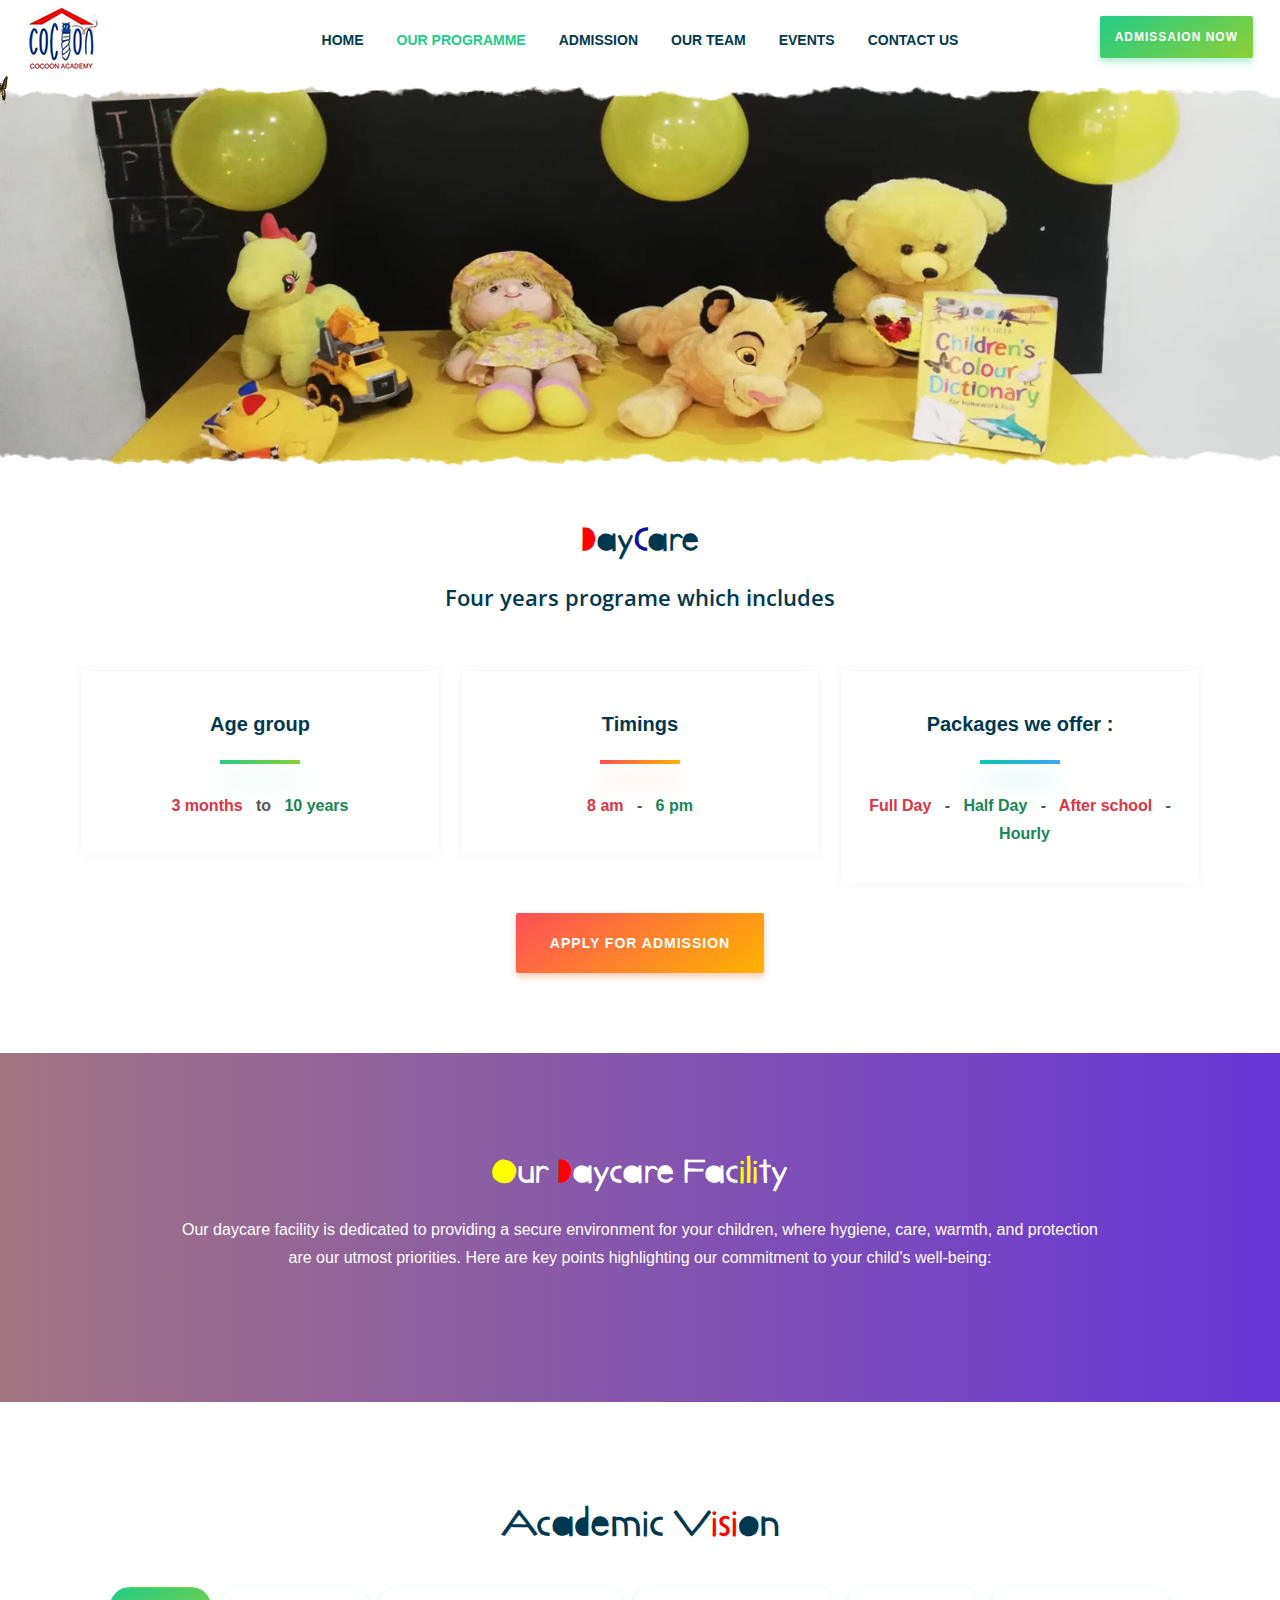
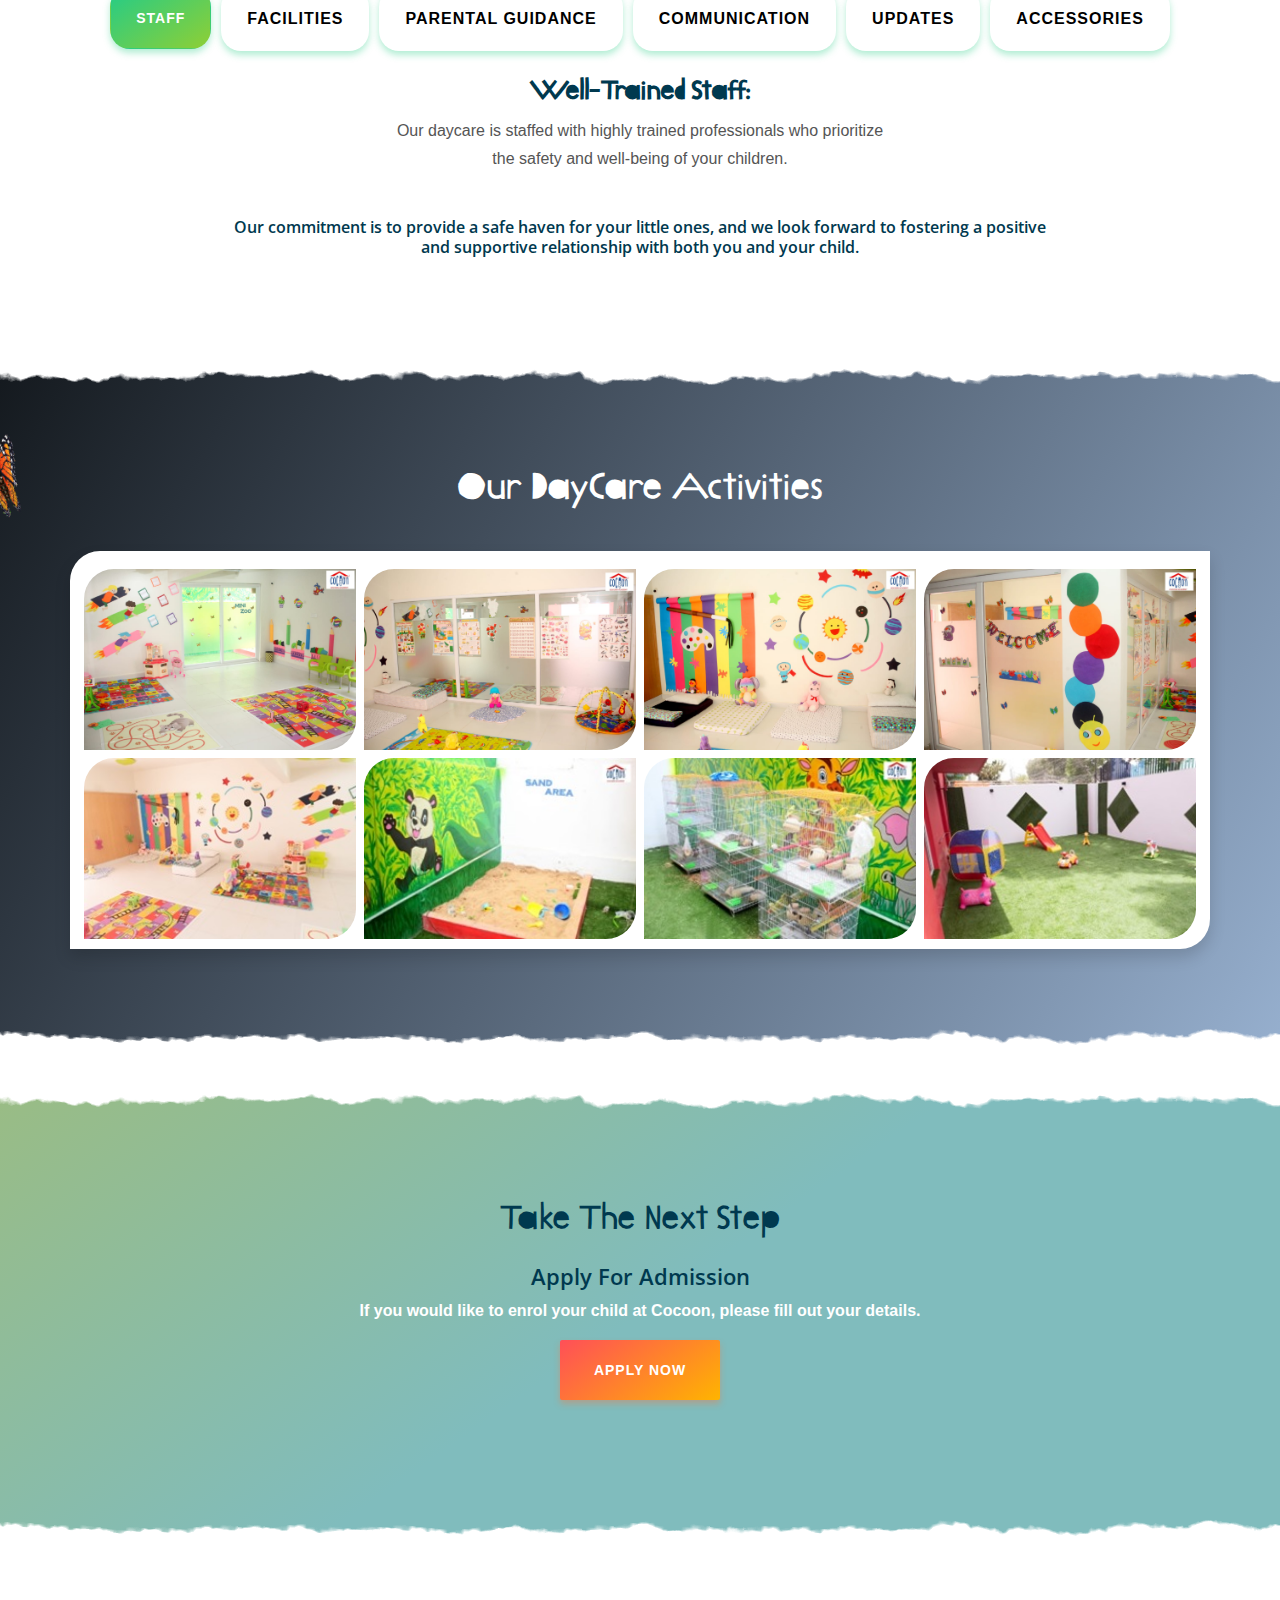
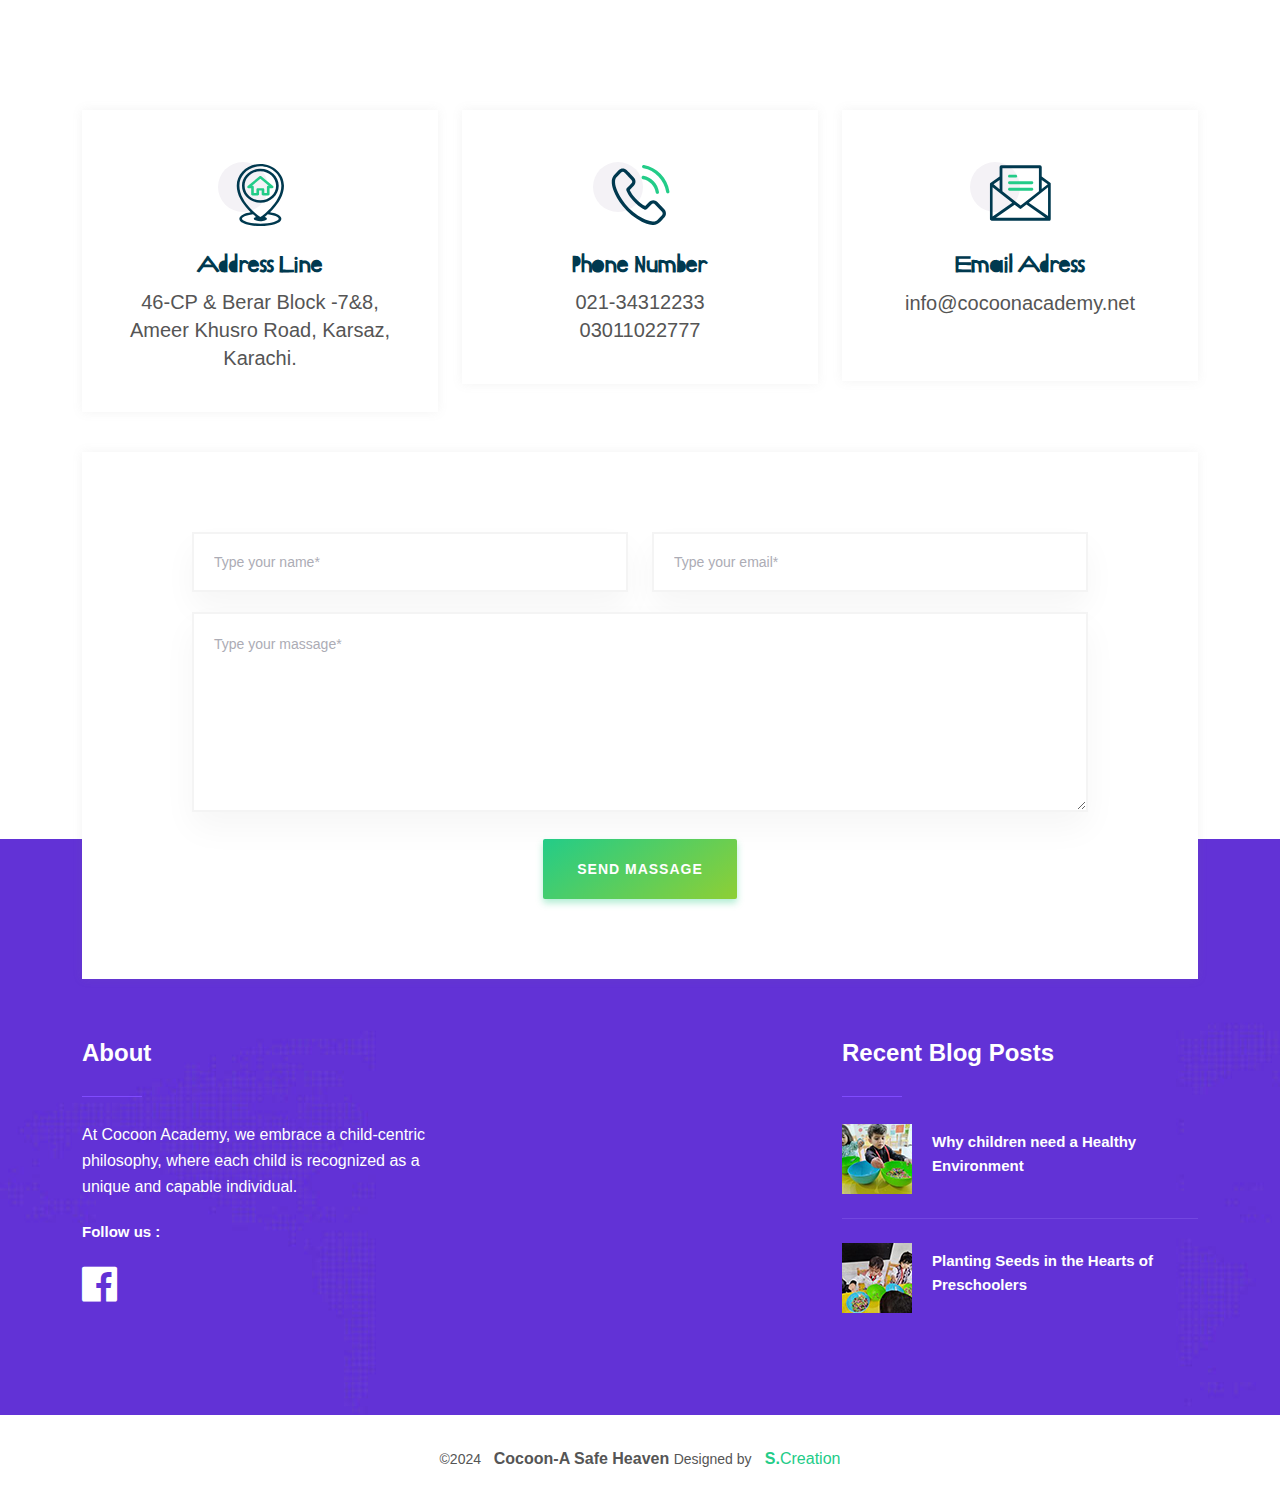
<file: DayCare.html>
<!doctype html>
<html lang="zxx">

<head>
    <meta charset="utf-8">
    <meta http-equiv="x-ua-compatible" content="ie=edge">
    <meta name="description" content="">
    <meta name="viewport" content="width=device-width, initial-scale=1">

    <title>DayCare </title>
    <link rel="shortcut icon" type="image/x-icon" href="assets/img/favicon.png">

    <!-- css include -->
    <link rel="stylesheet" href="assets/css/bootstrap.min.css">
    <link rel="stylesheet" href="assets/css/fontawesome.css">
    <link rel="stylesheet" href="assets/css/animate.min.css">
    <link rel="stylesheet" href="assets/css/owl.carousel.min.css">
    <link rel="stylesheet" href="assets/css/magnific-popup.css">
    <link rel="stylesheet" href="assets/css/swiper.min.css">
    <link rel="stylesheet" href="assets/css/meanmenu.css">
    <link rel="stylesheet" href="assets/css/jquery-ui.css">
    <link rel="stylesheet" href="assets/css/uikit.min.css">
    <link rel="stylesheet" href="assets/css/odometer.css">
    <link rel="stylesheet" href="assets/css/common.css">
    <link rel="stylesheet" href="assets/css/style.css">
    <link rel="stylesheet" href="assets/css/responsive.css">
</head>

<body>

    <!-- body wrap start -->
    <div class="body_wrap">

        <!-- preloder start -->
        <div id="loading">
            <div id="loading-center">
                <div id="loading-center-absolute">
                    <div class="object" id="object_one"></div>
                    <div class="object" id="object_two"></div>
                    <div class="object" id="object_three"></div>
                    <div class="object" id="object_four"></div>

                </div>
            </div>
        </div>
        <!-- preloder end -->

        <!-- back to top start -->
        <div class="progress-wrap">
            <svg class="progress-circle svg-content" width="100%" height="100%" viewBox="-1 -1 102 102">
                <path d="M50,1 a49,49 0 0,1 0,98 a49,49 0 0,1 0,-98" />
            </svg>
        </div>
        <!-- back to top end -->

        <!-- header start -->
        <header class="header-area">
          
            <div class="header-bottom-area" data-uk-sticky="top: 250; animation: uk-animation-slide-top;">
                <div class="container-fluid">
                    <div class="row align-items-center">
                        <div class="col-xl-2 col-lg-2 col-6">
                            <div class="logo">
                                <a href="index.html"><img src="assets/img/logo/logo.png" alt=""></a>
                            </div>
                        </div>
                        <div class="col-lg-8 d-none d-lg-block">
                            <div class="main-menu-wrap">
                                <nav id="mobile-menu" class="main-menu">
                                    <ul class="main-menu-list ul_li">
                                         
                                        <li class=" "><a href="index.html">Home</a></li>
                                        <li class="menu-item-has-children active"><a href="#!">Our Programme</a>
                                            <ul class="submenu">
                                                <li class=" "><a href="Montessori.html">Montessori</a></li>
                                                <li class="active"><a href="DayCare.html"> DayCare</a></li>
                                            </ul>
                                        </li>
                                        <li class="menu-item-has-children"><a href="#!">Admission</a>
                                            <ul class="submenu">
                                                <li><a href="AdmissionProcess.html">Admission Process</a></li>
                                                <li class=" "><a href="ApplyAdmission.html">Apply For Admission</a></li>
                                            </ul>
                                        </li>
                                        <li class="menu-item-has-children"><a href="#!">Our Team</a>
                                            <ul class="submenu">
                                                <li><a href="Management.html">Management</a></li>
                                            </ul>
                                        </li>
                                        <li class=" "><a href="Events.html">Events</a></li>
                                        <li><a href="contact.html">Contact Us</a></li>
                                    </ul>
                                </nav>
                            </div>
                        </div>
                        <div class="col-lg-2 col-6">
                            <div class="header-right">
                                <div class="header-btn">
                                    <a class="thm-btn" href="./ApplyAdmission.html">Admissaion Now</a>
                                </div>
                                <div class="side-mobile-menu">
                                    <button class="side-info-close"><i class="far fa-times"></i></button>
                                    <div class="mobile-menu"></div>
                                </div>
                                <div class="side-menu-icon d-lg-none">
                                    <button class="side-toggle"><i class="far fa-bars"></i></button>
                                </div>
                                <div class="offcanvas-overlay"></div>
                            </div>
                        </div>
                    </div>
                </div>
            </div>
        </header>
        <!-- header end -->

        <div class="container">
            <div class="mbutterfly"></div>
            <div class="trail"></div>
        </div>
        <div class="background">
            <div class="butterflys butterfly1">
                <img src="./assets/img/butterfly/butterfly1.gif">
            </div>

            <div class="butterflys butterfly2">
                <img src="./assets/img/butterfly/butterfly2.gif">
            </div>

            <div class="butterflys butterfly3">
                <img src="./assets/img/butterfly/butterfly3.gif">
            </div>
        </div>
        <main class="daycare-div">
            <!-- page-title-area -->
            <section class="pagetitlearea pt-110 pb-80 section-notch z-indx">
                <div class="page-title-area  pt-100 pb-100 "> 
                </div>
            </section>
            <!-- page-title-area -->

            <!-- feature area start -->
            <section class="feature-area pt-50 pb-80">
                <div class="container">
                    <div class="row justify-content-center">
                        <div class="col-12">
                            <div class="section-title text-center mb-60">
                                <h1 class="title"><span class="texts-red">D</span>ay<span class="texts-blue">C</span>are</h1>
                                <h4>Four years programe which includes </h4>

                            </div>
                        </div>
                    </div>
                    <div class="row">
                        <div class="col-xl-4 col-lg-6 col-md-6">
                            <div class="feature-item text-center mb-30">

                                <div class="feature-content">
                                    <div class="feature-title">
                                        <h3>Age group </h3>
                                    </div>
                                    <p>
                                        <b>
                                            <span class="text-danger">3 months </span>
                                            &nbsp; <span>to</span> &nbsp;
                                            <span class="text-success">10 years</span>
                                        </b>
                                    </p>
                                </div>
                            </div>
                        </div>
                        <div class="col-xl-4 col-lg-6 col-md-6">
                            <div class="feature-item text-center mb-30">

                                <div class="feature-content">
                                    <div class="feature-title feature-title-2">
                                        <h3>Timings</h3>
                                    </div>
                                    <p>
                                        <b>
                                            <span class="text-danger">8 am</span>
                                            &nbsp; <span>-</span> &nbsp;
                                            <span class="text-success">6 pm</span>
                                        </b>
                                    </p>
                                </div>
                            </div>
                        </div>
                        <div class="col-xl-4 col-lg-6 col-md-6">
                            <div class="feature-item text-center mb-30">

                                <div class="feature-content">
                                    <div class="feature-title feature-title-3">
                                        <h3>Packages we offer :</h3>
                                    </div>
                                    <p>
                                        <b>
                                            <span class="text-danger"> Full Day</span>
                                            &nbsp; <span>-</span> &nbsp;
                                            <span class="text-success"> Half Day</span>
                                            &nbsp; <span>-</span> &nbsp;
                                            <span class="text-danger"> After school</span>
                                            &nbsp; <span>-</span> &nbsp;
                                            <span class="text-success"> Hourly</span>
                                        </b>
                                    </p>
                                </div>
                            </div>
                        </div>


                    </div>
                    <div class="row">
                        <div class="col-12 text-center">
                            <button class="btn thm-btn thm-btn-2">Apply For Admission</button>
                        </div>
                    </div>
                </div>
            </section>
            <!-- feature area end -->

            <!-- ur approach area start -->
            <section class="ur-approach">
                <div class="container">
                    <div class="row">
                        <div class="col-lg-10  text-center mx-auto">
                            <div class="about-content pt-100 pb-100">
                                <div class="section-title section-title-white mb-30">
                                    <h1 class="title"> <span class="texts-green">O</span>ur <span class="texts-red">D</span>aycare Fac<span class="texts-green">ili</span>ty </h1>
                                    <p>
                                        Our daycare facility is dedicated to providing a secure environment for your
                                        children, where hygiene, care, warmth, and protection are our utmost priorities.
                                        Here are key points highlighting our commitment to your child's well-being:

                                    </p>
                                </div>

                            </div>
                        </div>

                    </div>
                </div>
            </section>
            <!-- a ur approach area end -->
            <!-- approach area start   -->
            <section class="approach-area h-75 pt-100  pb-100">
                <div class="container-fluid my-auto">
                    <div class="row my-auto">
                        <div class="col-12 text-center mb-4">
                            <h1>
                                Academic V<span class="texts-red">isi</span>on
                            </h1>
                        </div>
                        <div class="col-12">
                            <ul class="nav nav-tabs" id="myTab" role="tablist">
                                <li class="nav-item" role="presentation">
                                    <button class="nav-link  active" id="Staff-tab" data-bs-toggle="tab"
                                        data-bs-target="#Staff" type="button" role="tab" aria-controls="Staff"
                                        aria-selected="true"> Staff</button>
                                </li>
                                <li class="nav-item" role="presentation">
                                    <button class="nav-link" id="Facilities-tab" data-bs-toggle="tab"
                                        data-bs-target="#Facilities" type="button" role="tab" aria-controls="Facilities"
                                        aria-selected="false"> Facilities</button>
                                </li>
                                <li class="nav-item" role="presentation">
                                    <button class="nav-link" id="Guidance-tab" data-bs-toggle="tab"
                                        data-bs-target="#Guidance" type="button" role="tab" aria-controls="Guidance"
                                        aria-selected="false">Parental Guidance </button>
                                </li>

                                <li class="nav-item" role="presentation">
                                    <button class="nav-link" id="Communication-tab" data-bs-toggle="tab"
                                        data-bs-target="#Communication" type="button" role="tab"
                                        aria-controls="Communication" aria-selected="false"> Communication</button>
                                </li>
                                <li class="nav-item" role="presentation">
                                    <button class="nav-link" id="Updates-tab" data-bs-toggle="tab"
                                        data-bs-target="#Updates" type="button" role="tab" aria-controls="Updates"
                                        aria-selected="false"> Updates</button>
                                </li>
                                <li class="nav-item" role="presentation">
                                    <button class="nav-link" id="Accessories-tab" data-bs-toggle="tab"
                                        data-bs-target="#Accessories" type="button" role="tab"
                                        aria-controls="Accessories" aria-selected="false"> Accessories</button>
                                </li>

                            </ul>
                            <div class="tab-content" id="myTabContent">
                                <div class="tab-pane fade show active" id="Staff" role="tabpanel"
                                    aria-labelledby="Staff-tab">
                                    <div class="row">

                                        <div class="col-lg-5 mx-auto text-center">
                                            <div class="right-div ">
                                                <h3> Well-Trained Staff:</h3>
                                                <p> Our daycare is staffed with highly trained professionals who
                                                    prioritize the safety and well-being of your children.

                                                </p>
                                            </div>
                                        </div>
                                    </div>
                                </div>
                                <div class="tab-pane fade" id="Facilities" role="tabpanel"
                                    aria-labelledby="Facilities-tab">
                                    <div class="row">

                                        <div class="col-lg-5 mx-auto text-center">
                                            <div class="right-div ">
                                                <h3> Fully Equipped Facilities:</h3>
                                                <p>
                                                    Our facilities are thoughtfully equipped to meet the diverse needs
                                                    of your child, ensuring a comfortable and enriching environment.
                                                </p>
                                            </div>
                                        </div>

                                    </div>
                                </div>
                                <div class="tab-pane fade" id="Guidance" role="tabpanel" aria-labelledby="Guidance-tab">

                                    <div class="row">

                                        <div class="col-lg-5 mx-auto text-center">
                                            <div class="right-div ">
                                                <h3> Parental Guidance on Nutrition</h3>
                                                <p> While parents are required to provide food for their children,
                                                    we take the responsibility to feed them according to your guidance,
                                                    ensuring their nutritional needs are met
                                                </p>
                                            </div>
                                        </div>
                                    </div>
                                </div>
                                <div class="tab-pane fade" id="Communication" role="tabpanel"
                                    aria-labelledby="Communication-tab">
                                    <div class="row">

                                        <div class="col-lg-5 mx-auto text-center">
                                            <div class="right-div ">
                                                <h3>
                                                    Transparent Communication:</h3>
                                                <p>
                                                    Inclusivity is at the heart of our curriculum, promoting diversity,
                                                    equity, and respect for all students.
                                                    Our inclusive approach ensures that every student’s unique ability
                                                    and background are celebrated and supported, creating a welcoming
                                                    and supportive learning community.
                                                    By embracing inclusivity in our curriculum, we empower students to
                                                    become compassionate leaders who value diversity and strive for
                                                    social justice.

                                                </p>
                                            </div>
                                        </div>

                                    </div>
                                </div>
                                <div class="tab-pane fade" id="Updates" role="tabpanel" aria-labelledby="Updates-tab">
                                    <div class="row">

                                        <div class="col-lg-5 mx-auto text-center">
                                            <div class="right-div ">
                                                <h3> Daily Photo Updates:</h3>
                                                <p> For your peace of mind, we will upload three pictures of your child
                                                    to the group every day, allowing you to witness their engaging
                                                    experiences.
                                                </p>
                                            </div>
                                        </div>
                                    </div>
                                </div>
                                <div class="tab-pane fade" id="Accessories" role="tabpanel"
                                    aria-labelledby="Accessories-tab">
                                    <div class="row">

                                        <div class="col-lg-5 mx-auto text-center">
                                            <div class="right-div ">
                                                <h3> Parent-Provided Accessories:</h3>
                                                <p>
                                                    Necessary items such as diapers, cerelac, food crockery, and cutlery
                                                    will be
                                                    provided by parents. We offer separate lockers for each child,
                                                    ensuring personal belongings are secure.
                                                </p>
                                            </div>
                                        </div>

                                    </div>
                                </div>

                            </div>
                        </div>
                    </div>
                    <div class="row  pt-30">
                        <div class="col-lg-8 col-md-10  col-12 mx-auto text-center">
                            <h6>
                                Our commitment is to provide a safe haven for your little ones, and we look forward to
                                fostering a positive and supportive relationship with both you and your child.
                            </h6>
                        </div>
                    </div>
                </div>
            </section>


            <section class="DayCare-section pt-100 pb-100  section-notch">
                <div class="">
                <div class="container">
                    <div class="row">
                        <div class="col-12 text-center mb-30 ">
                            <h1 class="white-headline">Our DayCare Activities </h1>
                        </div>
                    </div>
                    <div class="row m-gallery ">
                        <!-- Photo Grid --> 
                        <div class="column">
                             <img src="./assets/img/Daycare/WhatsApp 3.jpeg" class="img-fluid">   
                              <img src="./assets/img/Daycare/Untitled-1.jpg" class="img-fluid">
                             </div>
                        <div class="column">
                                <img src="./assets/img/Daycare/WhatsApp 4.jpeg" class="img-fluid">   
                                <img src="./assets/img/Daycare/Untitled-2.jpg" class="img-fluid">   
                                </div>
                        <div class="column">
                            <img src="./assets/img/Daycare/WhatsApp-1.jpeg" class="img-fluid">
                                <img src="./assets/img/Daycare/Untitled-3.jpg" class="img-fluid">

                                    </div>
                        <div class="column">
                            <img src="./assets/img/Daycare/WhatsApp-2.jpeg" class="img-fluid">  
                                <img src="./assets/img/Daycare/Untitled.jpg" class="img-fluid">

                                        </div>
                        
                        </div> 

                    </div>
                </div>
            </section>

            <!-- approach area  end -->
            <section class="feature-area pt-110 mb-50 pb-80 admi-div section-notch  mt-40">
                <div class="container">
                    <div class="row justify-content-center">
                        <div class="col-12">
                            <div class="section-title text-center mb-60">
                                <h1 class="title">Take The Next Step</h1>
                                <h4>Apply For Admission</h4>
                                <p>
                                    If you would like to enrol your child at Cocoon, please fill out your details.
                                </p>
                                <div class="text-center">
                                    <a href="./ApplyAdmission.html" class="btn thm-btn thm-btn-2">Apply Now</a>
                                </div>
                            </div>
                        </div>
                    </div>


                </div>
            </section>

          <!-- contact start -->
          <section class="contact-area pt-120">
            <div class="container">
                <div class="row mt-none-30 justify-content-center">
                    <div class="col-lg-4 col-md-6">
                        <div class="contact__info--item text-center mt-30">
                            <div class="icon">
                                <svg width="48" height="64" viewBox="0 0 48 64" fill="none"
                                    xmlns="http://www.w3.org/2000/svg">
                                    <path
                                        d="M41.0751 51.2101C39.2145 50.3882 36.8122 49.7238 34.0399 49.2559C34.8489 48.4804 35.6761 47.6511 36.5055 46.7707C39.8175 43.2542 42.4603 39.6616 44.3605 36.0923C46.7627 31.5801 47.9806 27.0903 47.9806 22.7477C47.9806 10.6948 37.3864 0.888916 24.3643 0.888916C11.3423 0.888916 0.748047 10.6948 0.748047 22.7477C0.748047 27.0903 1.96599 31.5801 4.36816 36.0924C6.26835 39.6617 8.91115 43.2543 12.2232 46.7708C13.0524 47.6512 13.8798 48.4805 14.6887 49.256C11.9165 49.7239 9.51415 50.3883 7.65358 51.2102C4.11494 52.7732 3.37208 54.5574 3.37208 55.7788C3.37208 57.3254 4.52783 59.5256 10.0333 61.2243C13.8808 62.4114 18.9702 63.0651 24.3643 63.0651C29.7584 63.0651 34.8479 62.4114 38.6954 61.2243C44.2008 59.5256 45.3566 57.3254 45.3566 55.7788C45.3566 54.5574 44.6137 52.7732 41.0751 51.2101ZM3.37208 22.7477C3.37208 12.034 12.7892 3.31767 24.3643 3.31767C35.9395 3.31767 45.3566 12.034 45.3566 22.7477C45.3566 31.764 39.4889 39.8976 34.5664 45.1333C30.3379 49.6309 26.0581 52.8249 24.3643 54.0226C22.6701 52.8246 18.3903 49.6305 14.1622 45.1334C9.23981 39.8976 3.37208 31.764 3.37208 22.7477ZM37.8655 58.9203C34.2786 60.0268 29.4838 60.6363 24.3643 60.6363C19.2448 60.6363 14.4501 60.0268 10.8632 58.9203C7.27073 57.8119 5.99611 56.5352 5.99611 55.7788C5.99611 54.5172 9.41536 52.3445 16.9954 51.3738C18.118 52.3613 19.1632 53.2209 20.0767 53.9406C18.6849 54.3857 17.8043 55.0438 17.8043 55.7788C17.8043 57.1207 20.7419 58.2075 24.3643 58.2075C27.9868 58.2075 30.9244 57.1207 30.9244 55.7788C30.9244 55.0438 30.0438 54.3857 28.652 53.9406C29.5654 53.2209 30.6107 52.3613 31.7333 51.3738C39.3133 52.3445 42.7326 54.5172 42.7326 55.7788C42.7326 56.5352 41.4579 57.8119 37.8655 58.9203Z"
                                        fill="#00394F" />
                                    <path
                                        d="M42.7325 22.7476C42.7325 13.3731 34.4926 5.74634 24.3643 5.74634C14.2361 5.74634 5.99609 13.3731 5.99609 22.7476C5.99609 32.1221 14.2361 39.7489 24.3643 39.7489C34.4926 39.7489 42.7325 32.1221 42.7325 22.7476ZM8.62013 22.7476C8.62013 14.7123 15.683 8.17509 24.3643 8.17509C33.0457 8.17509 40.1085 14.7123 40.1085 22.7476C40.1085 30.7829 33.0457 37.3202 24.3643 37.3202C15.683 37.3202 8.62013 30.7829 8.62013 22.7476Z"
                                        fill="#00394F" />
                                    <path
                                        d="M25.6764 31.2484C25.6764 31.9191 26.2638 32.4628 26.9885 32.4628H32.2365C32.9611 32.4628 33.5485 31.9191 33.5485 31.2484V25.1765H36.1726C36.7173 25.1765 37.2054 24.865 37.3989 24.3937C37.5924 23.9224 37.4513 23.3894 37.0441 23.0545L25.236 13.3395C24.7389 12.9305 23.9898 12.9305 23.4927 13.3395L11.6846 23.0545C11.2775 23.3894 11.1363 23.9224 11.3298 24.3937C11.5233 24.865 12.0115 25.1765 12.5563 25.1765H15.1803V31.2484C15.1803 31.9191 15.7677 32.4628 16.4923 32.4628H21.7404C22.465 32.4628 23.0524 31.9191 23.0524 31.2484V27.6052H25.6764V31.2484ZM21.7404 25.1765C21.0158 25.1765 20.4284 25.7202 20.4284 26.3909V30.034H17.8043V23.9621C17.8043 23.2914 17.2169 22.7477 16.4923 22.7477H16.0071L24.3644 15.8718L32.7217 22.7477H32.2365C31.5119 22.7477 30.9245 23.2914 30.9245 23.9621V30.034H28.3005V26.3909C28.3005 25.7202 27.7131 25.1765 26.9885 25.1765H21.7404Z"
                                        fill="#23CC88" />
                                </svg>
                            </div>
                            <h3 class="title">address line</h3>
                            <p>46-CP & Berar Block -7&8, <br>
                                Ameer Khusro Road, Karsaz, Karachi.
                                </p>
                        </div>
                    </div>
                    <div class="col-lg-4 col-md-6">
                        <div class="contact__info--item text-center mt-30">
                            <div class="icon">
                                <svg width="59" height="61" viewBox="0 0 59 61" fill="none"
                                    xmlns="http://www.w3.org/2000/svg">
                                    <path
                                        d="M46.3719 38.1082C45.1886 36.8285 43.7614 36.1443 42.2487 36.1443C40.7482 36.1443 39.3088 36.8158 38.0767 38.0955L34.2218 42.0867C33.9046 41.9093 33.5875 41.7446 33.2825 41.5799C32.8433 41.3518 32.4286 41.1364 32.0748 40.9083C28.4639 38.5263 25.1824 35.4221 22.0351 31.4056C20.5102 29.4036 19.4855 27.7185 18.7414 26.008C19.7417 25.0577 20.6688 24.0694 21.5715 23.1191C21.9131 22.7644 22.2547 22.3969 22.5962 22.0422C25.158 19.3814 25.158 15.935 22.5962 13.2743L19.2659 9.81525C18.8878 9.42247 18.4974 9.01702 18.1314 8.61157C17.3995 7.82601 16.631 7.0151 15.838 6.25488C14.6547 5.03852 13.2397 4.39233 11.7514 4.39233C10.2631 4.39233 8.82366 5.03852 7.60377 6.25488C7.59157 6.26755 7.59157 6.26755 7.57937 6.28022L3.43174 10.6262C1.87028 12.248 0.979754 14.2245 0.784572 16.5179C0.491798 20.2176 1.5409 23.664 2.34603 25.9193C4.32226 31.4562 7.2744 36.5877 11.6782 42.0867C17.0213 48.7133 23.4502 53.9462 30.7939 57.6332C33.5997 59.0143 37.3447 60.6488 41.529 60.9275C41.7851 60.9402 42.0535 60.9529 42.2975 60.9529C45.1154 60.9529 47.482 59.9012 49.3363 57.8106C49.3485 57.7853 49.3729 57.7726 49.3851 57.7473C50.0194 56.949 50.7513 56.2268 51.5199 55.4539C52.0444 54.9344 52.5812 54.3896 53.1057 53.8195C54.3134 52.5144 54.9478 50.994 54.9478 49.4355C54.9478 47.8644 54.3012 46.3566 53.0691 45.0896L46.3719 38.1082ZM50.7391 51.4501C50.7269 51.4501 50.7269 51.4628 50.7391 51.4501C50.2634 51.9823 49.7754 52.4637 49.2509 52.9959C48.4579 53.7814 47.6528 54.605 46.8965 55.53C45.6644 56.8984 44.2127 57.5445 42.3097 57.5445C42.1267 57.5445 41.9315 57.5445 41.7485 57.5319C38.1255 57.2911 34.7586 55.8214 32.2334 54.567C25.3288 51.0953 19.2659 46.1665 14.2278 39.9201C10.0679 34.7125 7.28659 29.8978 5.44456 24.7283C4.31006 21.5734 3.8953 19.1153 4.07828 16.7966C4.20027 15.3142 4.74922 14.0852 5.76173 13.0335L9.92156 8.71293C10.5193 8.13009 11.1537 7.81333 11.7758 7.81333C12.5443 7.81333 13.1665 8.29481 13.5568 8.70026C13.569 8.71293 13.5812 8.7256 13.5934 8.73827C14.3376 9.46048 15.0451 10.208 15.7892 11.0063C16.1674 11.4117 16.5578 11.8172 16.9481 12.2353L20.2784 15.6943C21.5715 17.0374 21.5715 18.2791 20.2784 19.6221C19.9247 19.9896 19.5831 20.357 19.2293 20.7118C18.2046 21.8014 17.2287 22.8151 16.1674 23.8033C16.143 23.8287 16.1186 23.8414 16.1064 23.8667C15.0573 24.9563 15.2525 26.0207 15.4721 26.7429C15.4843 26.7809 15.4965 26.8189 15.5087 26.8569C16.3748 29.0362 17.5947 31.0888 19.4489 33.5342L19.4611 33.5469C22.828 37.8548 26.3779 41.2124 30.2938 43.7845C30.7939 44.114 31.3063 44.38 31.7942 44.6334C32.2334 44.8615 32.6481 45.0769 33.0019 45.305C33.0507 45.3303 33.0995 45.3683 33.1483 45.3937C33.5631 45.6091 33.9534 45.7104 34.356 45.7104C35.3685 45.7104 36.0028 45.0516 36.2102 44.8362L40.3823 40.5029C40.797 40.0721 41.4558 39.5526 42.2243 39.5526C42.9806 39.5526 43.6028 40.0468 43.9809 40.4776C43.9931 40.4902 43.9931 40.4902 44.0053 40.5029L50.7269 47.4843C51.9834 48.7766 51.9834 50.107 50.7391 51.4501Z"
                                        fill="#00394F" />
                                    <path
                                        d="M31.9278 15.2001C35.124 15.7576 38.0273 17.3287 40.3451 19.7361C42.6629 22.1435 44.1633 25.159 44.7123 28.4787C44.8465 29.3149 45.5418 29.8977 46.3348 29.8977C46.4324 29.8977 46.5177 29.8851 46.6153 29.8724C47.5181 29.7204 48.1158 28.8334 47.9694 27.8958C47.3107 23.8793 45.4808 20.2176 42.6873 17.3161C39.8937 14.4145 36.3682 12.514 32.5012 11.8298C31.5985 11.6777 30.7567 12.2986 30.5982 13.2235C30.4396 14.1485 31.0251 15.0481 31.9278 15.2001Z"
                                        fill="#23CC88" />
                                    <path
                                        d="M58.4233 27.4017C57.3376 20.7878 54.3366 14.7694 49.7254 9.97997C45.1143 5.19057 39.3198 2.07366 32.9519 0.945999C32.0614 0.781285 31.2197 1.4148 31.0611 2.33974C30.9147 3.27735 31.5125 4.1516 32.4152 4.31632C38.0999 5.31728 43.2844 8.11743 47.4076 12.3873C51.5309 16.6699 54.2146 22.0548 55.1784 27.9592C55.3125 28.7955 56.0079 29.3783 56.8008 29.3783C56.8984 29.3783 56.9838 29.3656 57.0814 29.353C57.9719 29.2136 58.5819 28.3267 58.4233 27.4017Z"
                                        fill="#23CC88" />
                                </svg>
                            </div>
                            <h3 class="title">Phone Number</h3>
                            <a href="tel:021-34312233">021-34312233  </a>
                            <a href="tel:03011022777">  03011022777 </a>
                            <!-- <a href="tel:12558677227">+1255 - 867 - 7227</a> -->
                        </div>
                    </div>
                    <div class="col-lg-4 col-md-6">
                        <div class="contact__info--item text-center mt-30">
                            <div class="icon">
                                <svg width="65" height="68" viewBox="0 0 65 68" fill="none"
                                    xmlns="http://www.w3.org/2000/svg">
                                    <g clip-path="url(#mail_icon)">
                                        <path
                                            d="M63.9604 21.9836L54.7066 15.1947V5.27808C54.6138 4.29575 53.8853 3.50732 52.944 3.37109H12.404C11.4628 3.50746 10.7341 4.29575 10.6413 5.27808V15.1183L1.02035 21.9835C0.639256 22.2708 0.397892 22.7166 0.359375 23.204V59.4372C0.484485 60.4317 1.23796 61.2144 2.1954 61.3442H63.1525C63.9604 61.3442 64.2542 60.3526 64.2542 59.4372V23.2041C64.2542 22.7464 64.3276 22.2886 63.9604 21.9836ZM54.7066 18.8561L61.0227 23.3565L54.7066 28.3148V18.8561ZM13.579 6.42233H51.7689V30.6796L32.6739 45.6306L13.5789 30.6796V6.42233H13.579ZM10.6413 18.7798V28.3913L4.32522 23.3567L10.6413 18.7798ZM3.29707 26.4841L23.8609 42.6556L3.29707 57.0727V26.4841ZM6.82236 58.2931L26.3579 44.639L31.5724 48.7581C31.8676 48.995 32.2276 49.1286 32.6005 49.1394C32.8943 49.1394 33.0412 48.9869 33.3349 48.7581L38.7696 44.41L58.5256 58.2931H6.82236ZM61.3165 56.5387L41.1933 42.503L61.3165 26.4841V56.5387Z"
                                            fill="#00394F" />
                                        <path
                                            d="M20.9239 16.3388H27.5337C28.3449 16.3388 29.0025 15.6558 29.0025 14.8132C29.0025 13.9706 28.3449 13.2876 27.5337 13.2876H20.9239C20.1127 13.2876 19.4551 13.9706 19.4551 14.8132C19.4551 15.6558 20.1127 16.3388 20.9239 16.3388Z"
                                            fill="#23CC88" />
                                        <path
                                            d="M20.9239 23.2041H44.4255C45.2368 23.2041 45.8944 22.521 45.8944 21.6784C45.8944 20.8358 45.2368 20.1528 44.4255 20.1528H20.9239C20.1127 20.1528 19.4551 20.8358 19.4551 21.6784C19.4551 22.521 20.1127 23.2041 20.9239 23.2041Z"
                                            fill="#23CC88" />
                                        <path
                                            d="M45.8942 28.5437C45.8942 27.7011 45.2366 27.0181 44.4254 27.0181H20.9239C20.1127 27.0181 19.4551 27.7011 19.4551 28.5437C19.4551 29.3863 20.1127 30.0693 20.9239 30.0693H44.4255C45.2366 30.0693 45.8942 29.3863 45.8942 28.5437Z"
                                            fill="#23CC88" />
                                    </g>
                                    <defs>
                                        <clipPath id="mail_icon">
                                            <rect width="63.9008" height="66.3704" fill="white"
                                                transform="translate(0.359375 0.888916)" />
                                        </clipPath>
                                    </defs>
                                </svg>
                            </div>
                            <h3 class="title mb-2">Email Adress</h3>
                            <a class="mb-4" href="mailto:info@cocoonacademy.net">info@cocoonacademy.net</a>
                        </div>
                    </div>
                </div>
                <div class="row mt-40">
                    <div class=" col-12">
                        <div class="contact-from-inner mb--none-140">
                            <form class="contact-from" action="#!">
                                <div class="row">
                                    <div class="col-md-6">
                                        <div class="input-field">
                                            <input type="text" name="name" id="name" placeholder="Type your name*"
                                                required>
                                        </div>
                                    </div>
                                    <div class="col-md-6">
                                        <div class="input-field">
                                            <input type="email" name="email" id="email"
                                                placeholder="Type your email*" required>
                                        </div>
                                    </div>
                                    
                                    <div class="col-md-12">
                                        <div class="input-field">
                                            <textarea name="message" id="message" cols="30" rows="10"
                                                placeholder="Type your massage*"></textarea>
                                        </div>
                                    </div>
                                    <div class="col-md-12">
                                        <div class="contact-btn text-center">
                                            <button class="thm-btn" type="submit">Send Massage</button>
                                        </div>
                                    </div>
                                </div>
                            </form>
                        </div>
                    </div>
                </div>
            </div>
        </section>
        <!-- contact end --> 
    </main>

    <!-- footer start -->
    <footer class="">
        <div class="footer-area" data-background="assets/img/bg/footer-bg.jpg">
            <div class="footer-top pt-50 pb-50">

            </div>
            <div class="footer-bottom pt-100 pb-60">
                <div class="container">
                    <div class="row">
                        <div class="col-xl-4 col-lg-4 col-md-6">
                            <div class="footer-widget mb-40">
                                <h3>About </h3>
                                <p>
                                    At Cocoon Academy, we embrace a child-centric
                                    philosophy, where each child is recognized as a
                                    unique and capable individual.
                                </p>
                                <div class="footer-social">
                                    <h4>Follow us :</h4>
                                    <a href="https://www.facebook.com/CocoonSafeHeaven?mibextid=2JQ9oc"
                                        target="_blank"><i class="fab fa-facebook"></i></a>
                                    <!-- <a href="#!"><i class="fas fa-rss"></i></a>
                                        <a href="#!"><i class="fab fa-dribbble"></i></a>
                                        <a href="#!"><i class="fab fa-behance"></i></a>
                                        <a href="#!"><i class="fab fa-instagram"></i></a> -->
                                </div>
                            </div>
                        </div>
                        <div class="col-xl-4 col-lg-4 col-md-6 ms-auto">
                            <div class="footer-widget mb-40">
                                <h3>Recent Blog Posts</h3>
                                <div class="footer-post">
                                    <div class="fp-single">
                                        <div class="thumb">
                                            <a href="blog-details.html"><img
                                                    src="assets/img/blog/footer-post/footer-post01.jpg" alt=""></a>
                                        </div>
                                        <div class="content">
                                            
                                            <h5><a href="blog-details.html">Why children need a Healthy
                                                    Environment</a></h5>
                                        </div>
                                    </div>
                                    <div class="fp-single">
                                        <div class="thumb">
                                            <a href="blog-details.html"><img
                                                    src="assets/img/blog/footer-post/footer-post02.jpg" alt=""></a>
                                        </div>
                                        <div class="content">
                                          
                                            <h5><a href="blog-details.html">Planting Seeds in the Hearts of
                                                    Preschoolers</a></h5>
                                        </div>
                                    </div>
                                </div>
                            </div>
                        </div>
                        <div class="col-xl-4 col-lg-4 col-md-6 d-none">
                            <div class="footer-widget mb-40">
                                <h3>Newsletter Subscription</h3>
                                <p>Enter your email and get latest updates and offers subscribe us</p>
                                <form action="#!">
                                    <input type="text" placeholder="Enter your email">
                                    <button class="thm-btn">Subscribe Now!</button>
                                </form>
                            </div>
                        </div>
                    </div>
                </div>
            </div>
        </div>
        <div class="copyright-area pt-30 pb-30">
            <div class="container">
                <div class="row flex-row-reverse align-items-center">

                    <div class="col-12 text-center">
                        <div class="copyright-text">
                            <p> <small> &copy;2024 </small> &nbsp; <strong> Cocoon-A Safe Heaven </strong>
                                <small>Designed by</small> &nbsp; <a href="#" target="_blank"><b>S.</b>Creation</a>
                            </p>
                        </div>
                    </div>
                </div>
            </div>
        </div>
    </footer>
    <!-- footer end -->


    </div>
    <!-- body wrap end -->

    <!-- jquery include -->
    <script src="assets/js/jquery-3.5.1.min.js"></script>
    <script src="assets/js/bootstrap.bundle.min.js"></script>
    <script src="assets/js/owl.carousel.min.js"></script>
    <script src="assets/js/jquery.meanmenu.min.js"></script>
    <script src="assets/js/jqueryui.js"></script>
    <script src="assets/js/touchspin.js"></script>
    <script src="assets/js/isotope.pkgd.min.js"></script>
    <script src="assets/js/odometer.min.js"></script>
    <script src="assets/js/uikit.min.js"></script>
    <script src="assets/js/jquery.appear.js"></script>
    <script src="assets/js/swiper.min.js"></script>
    <script src="assets/js/backToTop.js"></script>
    <script src="assets/js/imagesloaded.pkgd.min.js"></script>
    <script src="assets/js/jquery.magnific-popup.min.js"></script>
    <script src="assets/js/main.js"></script>
    <script src="assets/js/butterflymouse.js"></script>
    <script>
        // JavaScript code for changing background color on click
        const navItems = document.querySelectorAll('.nav-item');

        navItems.forEach(item => {
            item.addEventListener('click', function () {
                // Remove active class from all items
                navItems.forEach(item => {
                    item.classList.remove('active');
                });

                // Add active class to the clicked item
                this.classList.add('active');
            });
        });
    </script>

</body>

</html>
</file>
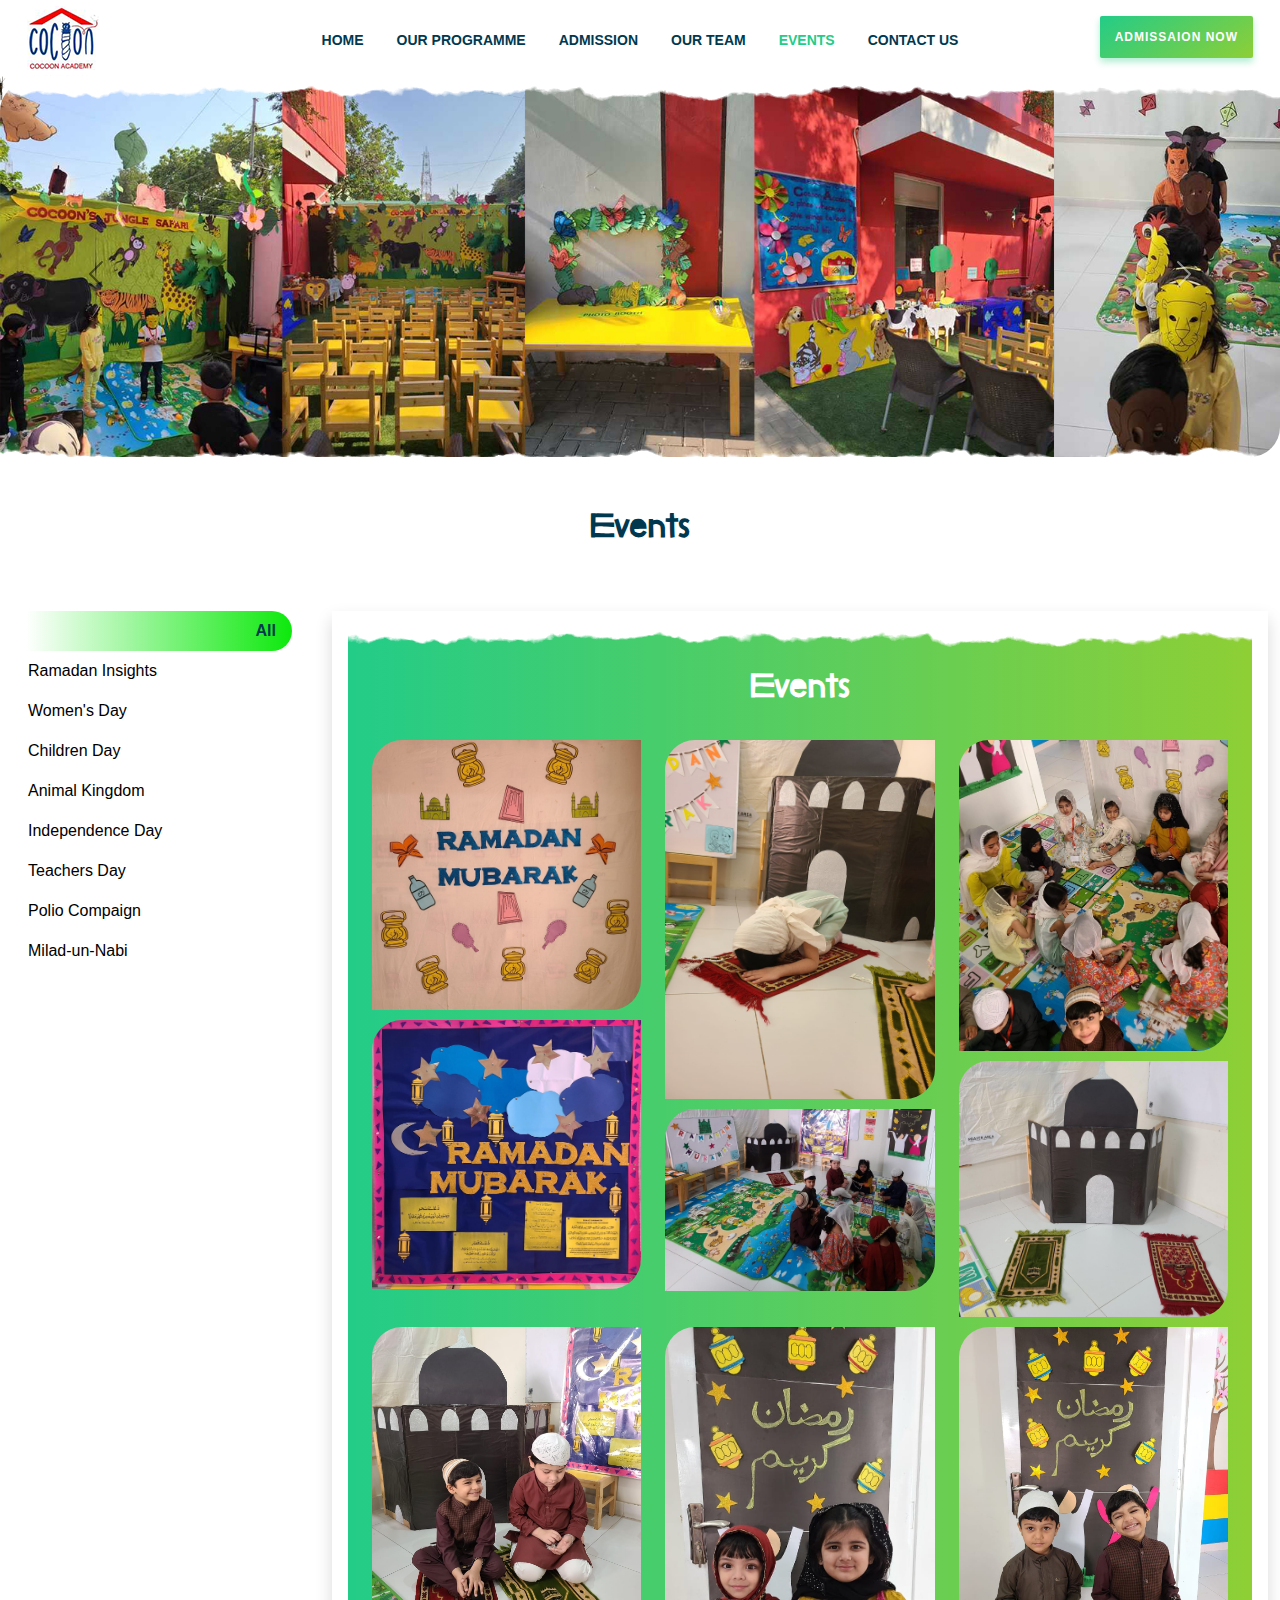
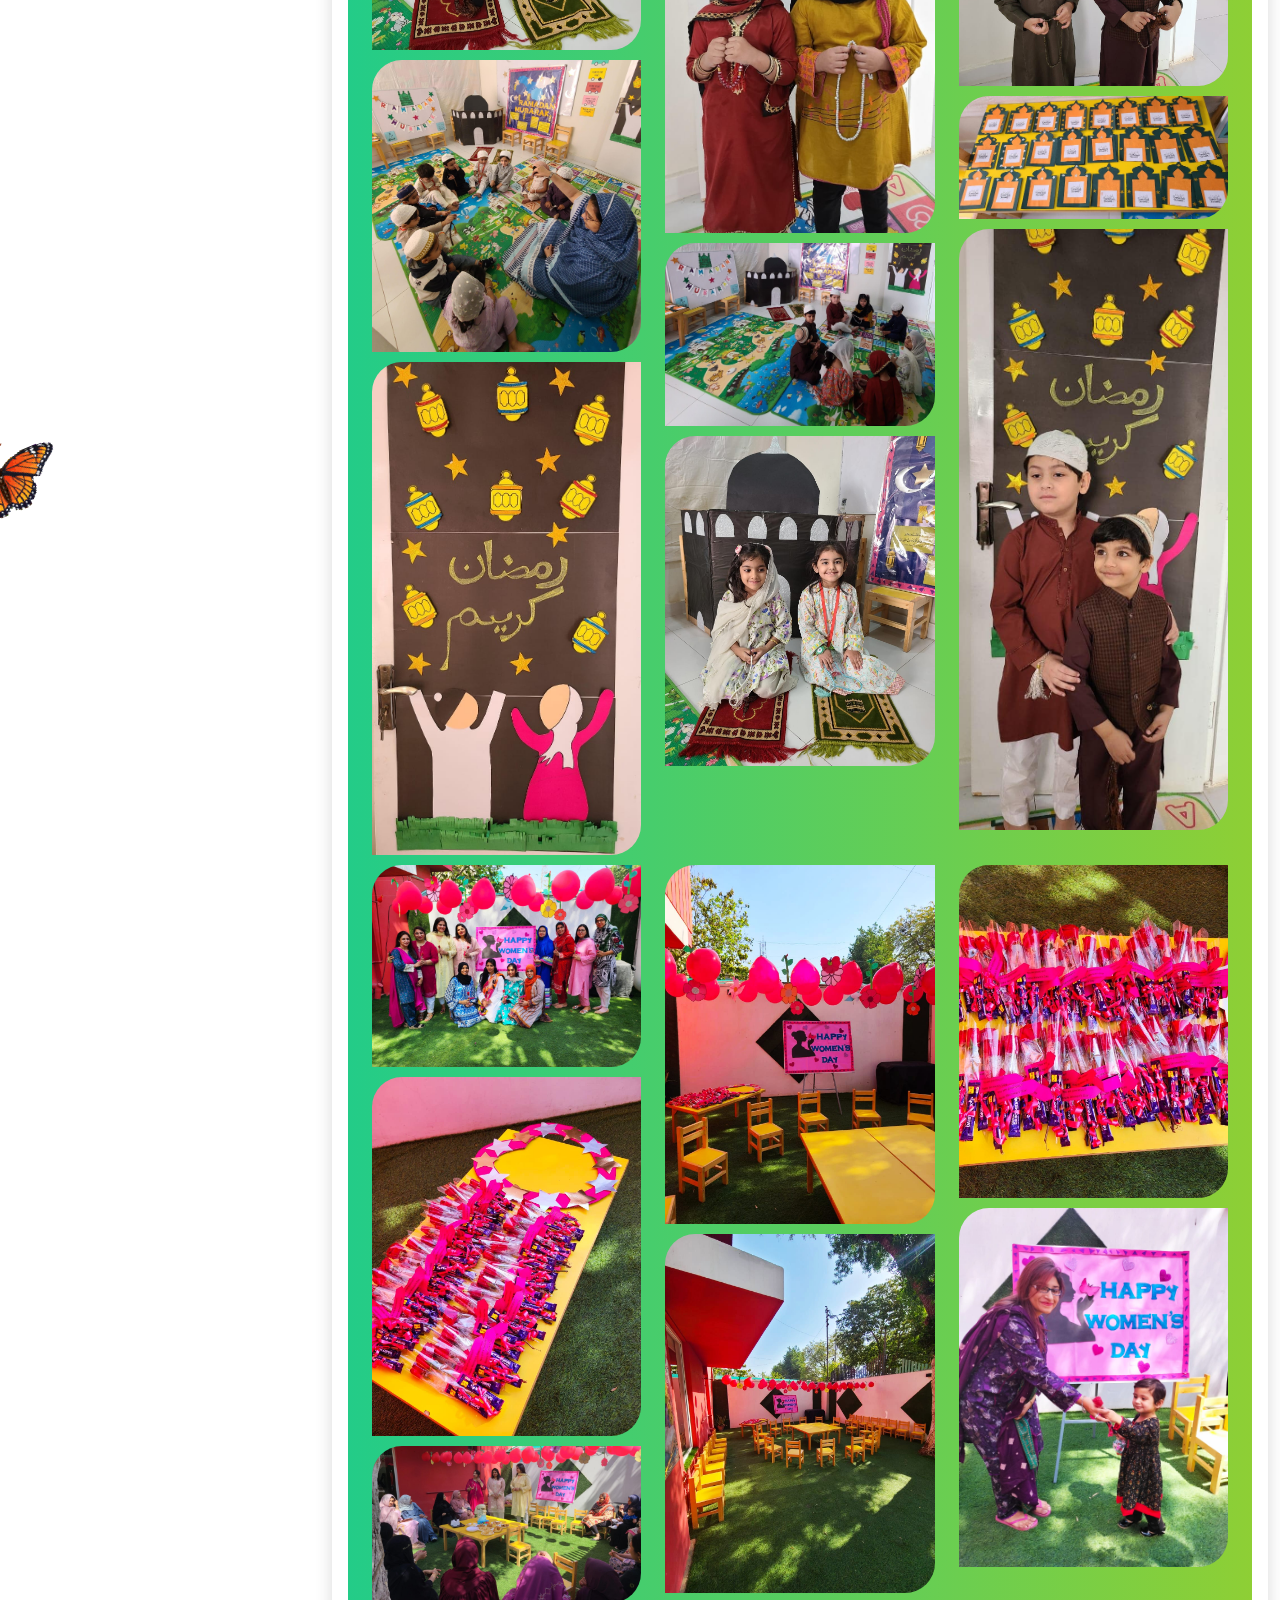
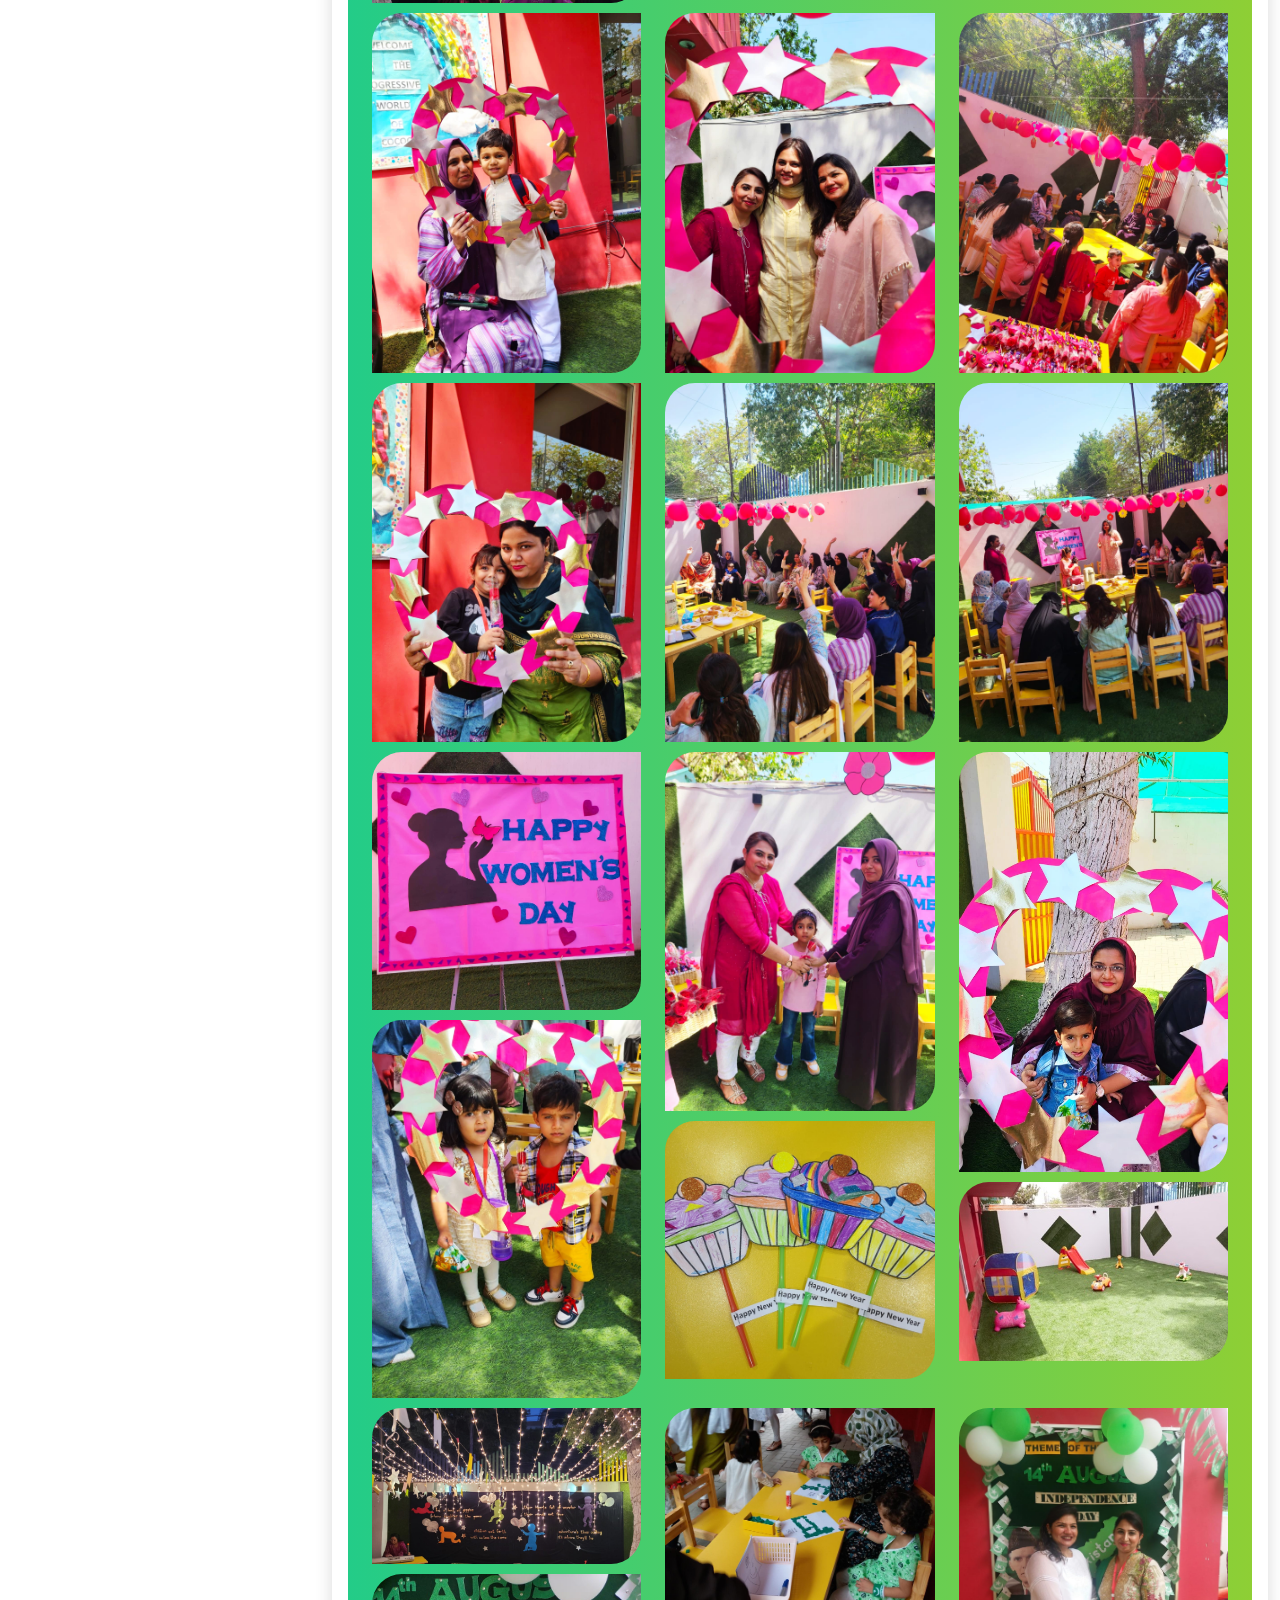
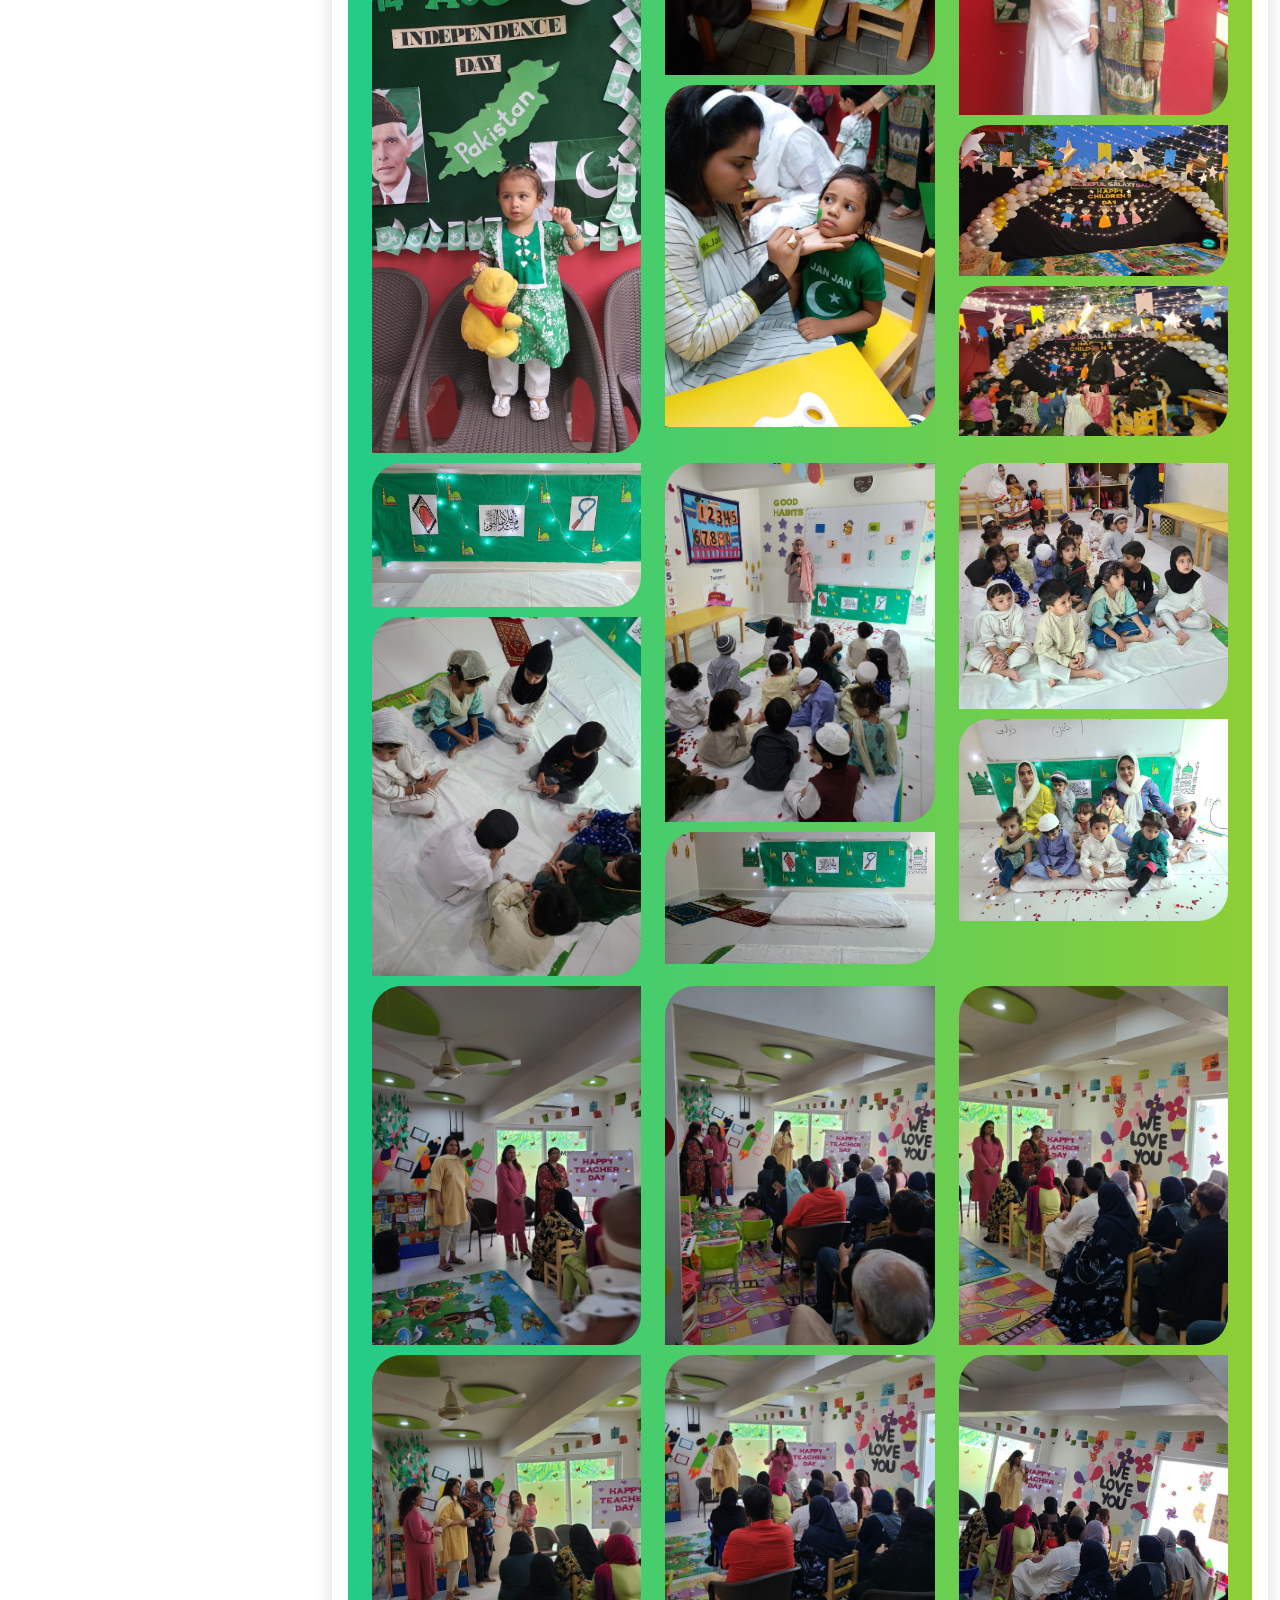
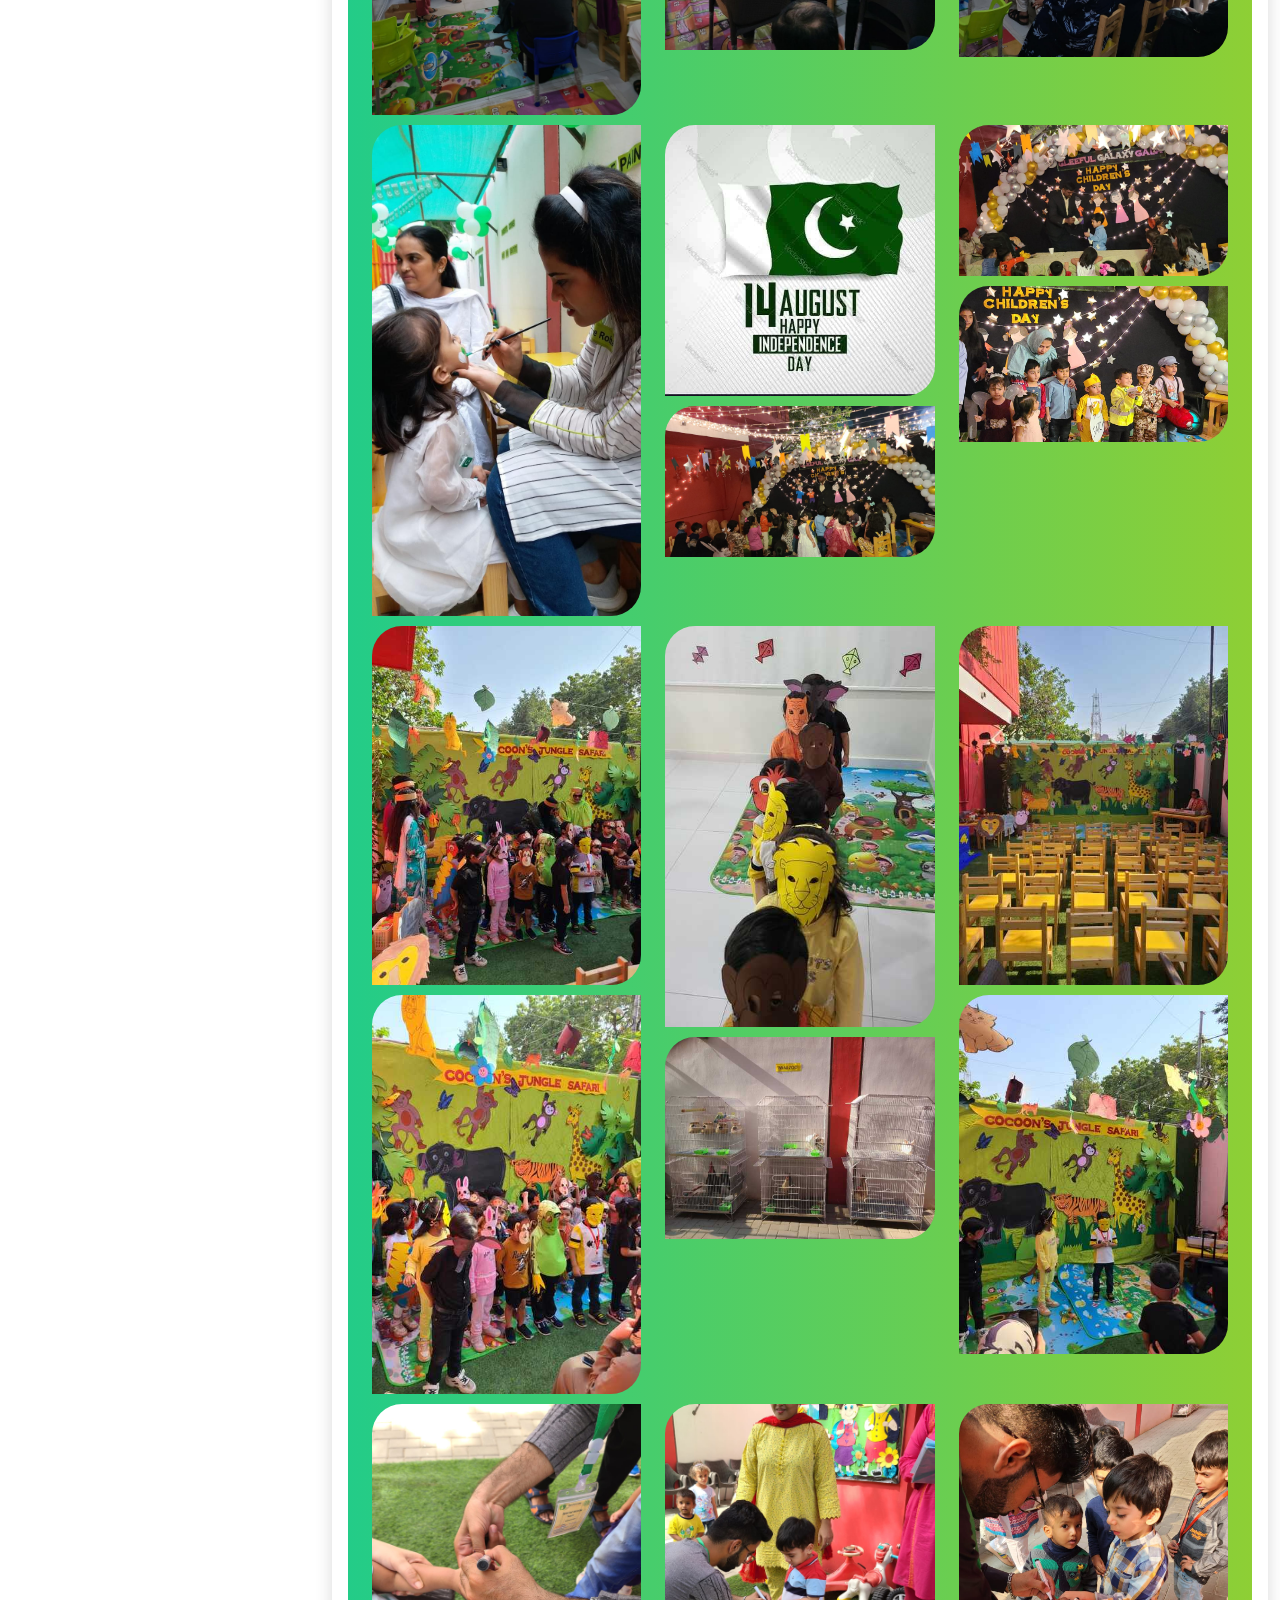
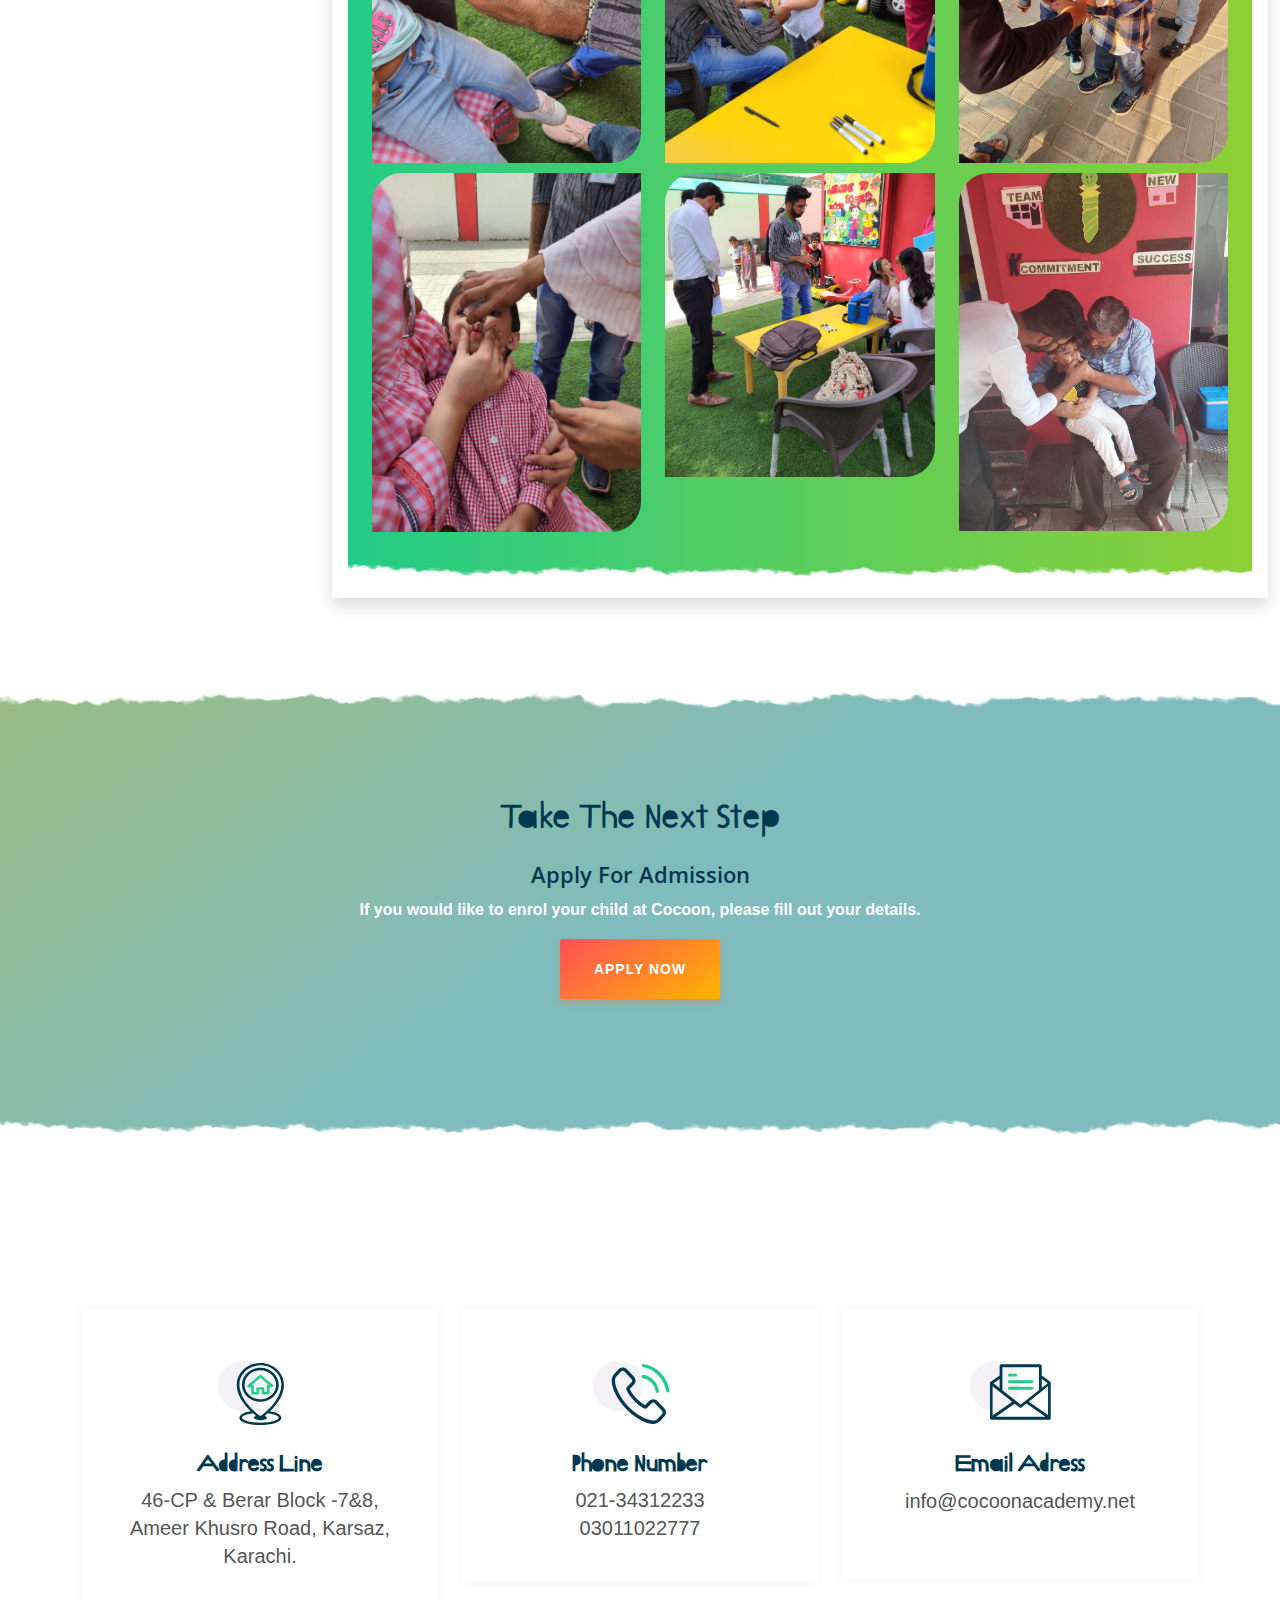
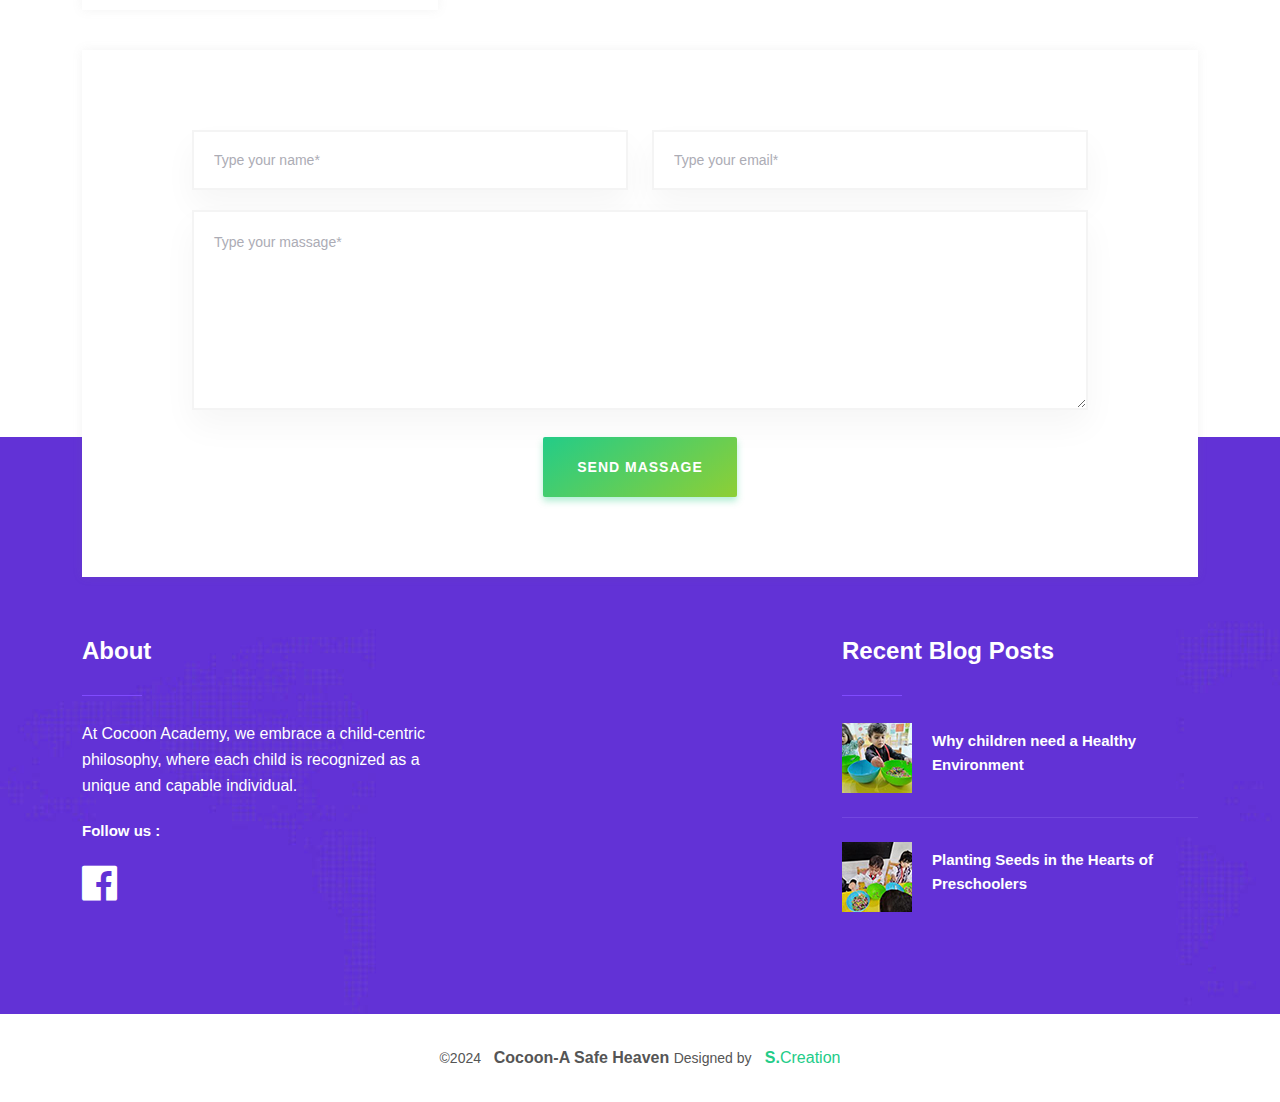
<file: Events.html>
<!doctype html>
<html lang="zxx">

<head>
    <meta charset="utf-8">
    <meta http-equiv="x-ua-compatible" content="ie=edge">
    <meta name="description" content="">
    <meta name="viewport" content="width=device-width, initial-scale=1">

    <title>Events</title>
    <link rel="shortcut icon" type="image/x-icon" href="assets/img/favicon.png">

    <!-- css include -->

    <link rel="stylesheet" href="assets/css/bootstrap.min.css">
    <link rel="stylesheet" href="assets/css/fontawesome.css">
    <link rel="stylesheet" href="assets/css/animate.min.css">
    <link rel="stylesheet" href="assets/css/owl.carousel.min.css">
    <link rel="stylesheet" href="assets/css/magnific-popup.css">
    <link rel="stylesheet" href="assets/css/swiper.min.css">
    <link rel="stylesheet" href="assets/css/meanmenu.css">
    <link rel="stylesheet" href="assets/css/jquery-ui.css">
    <link rel="stylesheet" href="assets/css/uikit.min.css">
    <link rel="stylesheet" href="assets/css/odometer.css">
    <link rel="stylesheet" href="assets/css/common.css">
    <link rel="stylesheet" href="assets/css/style.css">
    <link rel="stylesheet" href="assets/css/responsive.css">

</head>

<body>

    <!-- body wrap start -->
    <div class="body_wrap">

        <!-- preloder start -->
        <div id="loading">
            <div id="loading-center">
                <div id="loading-center-absolute">
                    <div class="object" id="object_one"></div>
                    <div class="object" id="object_two"></div>
                    <div class="object" id="object_three"></div>
                    <div class="object" id="object_four"></div>

                </div>
            </div>
        </div>
        <!-- preloder end -->

        <!-- back to top start -->
        <div class="progress-wrap">
            <svg class="progress-circle svg-content" width="100%" height="100%" viewBox="-1 -1 102 102">
                <path d="M50,1 a49,49 0 0,1 0,98 a49,49 0 0,1 0,-98" />
            </svg>
        </div>
        <!-- back to top end -->

        <!-- header start -->
        <header class="header-area">
             
            <div class="header-bottom-area" data-uk-sticky="top: 250; animation: uk-animation-slide-top;">
                <div class="container-fluid">
                    <div class="row align-items-center">
                        <div class="col-xl-2 col-lg-2 col-6">
                            <div class="logo">
                                <a href="index.html"><img src="assets/img/logo/logo.png" alt=""></a>
                            </div>
                        </div>
                        <div class="col-lg-8 d-none d-lg-block">
                            <div class="main-menu-wrap">
                                <nav id="mobile-menu" class="main-menu">
                                    <ul class="main-menu-list ul_li">
                                        
                                        <li class=" "><a href="index.html">Home</a></li>
                                        <li class="menu-item-has-children"><a href="#!">Our Programme</a>
                                            <ul class="submenu">
                                                <li class=" "><a href="Montessori.html">Montessori</a></li>
                                                <li class=""><a href="DayCare.html"> DayCare</a></li>
                                            </ul>
                                        </li>
                                        <li class="menu-item-has-children"><a href="#!">Admission</a>
                                            <ul class="submenu">
                                                <li class=""><a href="AdmissionProcess.html">Admission Process</a></li>
                                                <li><a href="ApplyAdmission.html">Apply For Admission</a></li>
                                            </ul>
                                        </li>
                                        <li class="menu-item-has-children"><a href="#!">Our Team</a>
                                            <ul class="submenu">
                                                <li><a href="Management.html">Management</a></li>
                                            </ul>
                                        </li>
                                        <li class="active"><a href="Events.html">Events</a></li>
                                        <li><a href="contact.html">Contact Us</a></li>

                                    </ul>
                                </nav>
                            </div>
                        </div>
                        <div class="col-lg-2 col-6">
                            <div class="header-right">
                                <div class="header-btn">
                                    <a class="thm-btn" href="./ApplyAdmission.html">Admissaion Now</a>
                                </div>
                                <div class="side-mobile-menu">
                                    <button class="side-info-close"><i class="far fa-times"></i></button>
                                    <div class="mobile-menu"></div>
                                </div>
                                <div class="side-menu-icon d-lg-none">
                                    <button class="side-toggle"><i class="far fa-bars"></i></button>
                                </div>
                                <div class="offcanvas-overlay"></div>
                            </div>
                        </div>
                    </div>
                </div>
            </div>
        </header>
        <!-- header end -->

        <div class="container">
            <div class="mbutterfly"></div>
            <div class="trail"></div>
        </div>
        <div class="background">
            <div class="butterflys butterfly1">
                <img src="./assets/img/butterfly/butterfly1.gif">
            </div>

            <div class="butterflys butterfly2">
                <img src="./assets/img/butterfly/butterfly2.gif">
            </div>

            <div class="butterflys butterfly3">
                <img src="./assets/img/butterfly/butterfly3.gif">
            </div>
        </div>
        <main class="event"> 
            <section class="section-notch index-div">
                <div id="carouselExampleCaptions" class="carousel slide" data-bs-ride="carousel">
                    <div class="carousel-indicators d-none">
                        <button type="button" data-bs-target="#carouselExampleCaptions" data-bs-slide-to="0"
                            class="active" aria-current="true" aria-label="Slide 1"></button>
                        <button type="button" data-bs-target="#carouselExampleCaptions" data-bs-slide-to="1"
                            aria-label="Slide 2"></button>
                        <button type="button" data-bs-target="#carouselExampleCaptions" data-bs-slide-to="2"
                            aria-label="Slide 3"></button>
                    </div>
                    <div class="carousel-inner">
                        <div class="carousel-item active  slide-overlay">
                            <img src="./assets/img/events-slider/event-1.jpg" class="d-block img-fluid" alt="...">
                            <div class="carousel-caption d-md-block">
                                 

                            </div>
                        </div>
                        <div class="carousel-item slide-overlay">
                            <img src="./assets/img/events-slider/event-2.jpg" class="d-block img-fluid" alt="...">
                            <div class="carousel-caption d-md-block">
                               

                            </div>
                        </div>
                        <div class="carousel-item slide-overlay">
                            <img src="./assets/img/events-slider/event-3.jpg" class="d-block img-fluid" alt="...">
                            <div class="carousel-caption d-md-block">
                                 

                            </div>
                        </div>
                        <div class="carousel-item slide-overlay">
                            <img src="./assets/img/events-slider/event-4.jpg" class="d-block img-fluid" alt="...">
                            <div class="carousel-caption d-md-block">
                                

                            </div>
                        </div>
                        
                    </div>
                    <button class="carousel-control-prev" type="button" data-bs-target="#carouselExampleCaptions"
                        data-bs-slide="prev">
                        <span class="carousel-control-prev-icon" aria-hidden="true"></span>
                        <span class="visually-hidden">Previous</span>
                    </button>
                    <button class="carousel-control-next" type="button" data-bs-target="#carouselExampleCaptions"
                        data-bs-slide="next">
                        <span class="carousel-control-next-icon" aria-hidden="true"></span>
                        <span class="visually-hidden">Next</span>
                    </button>
                </div>
            </section> 
            <section class="feature-area pt-40 pb-40">
                <div class="container">
                    <div class="row justify-content-center">
                        <div class="col-lg-6 col-md-9">
                            <div class="section-title text-center mb-20">
                                <h2 class="title">Events</h2>

                            </div>
                        </div>
                    </div>

                </div>
            </section>
 
            <section class="header">
                <div class="container-fluid ">
                    <div class="row">
                        <div class="col-md-3">
 
                            <div class="nav flex-column my-pills nav-pills me-3 nav-pills-custom" id="v-pills-tab"
                                role="tablist" aria-orientation="vertical">
                                <button class="nav-link active" id="v-pills-All-tab" data-bs-toggle="pill"
                                    data-bs-target="#v-pills-All" type="button" role="tab" aria-controls="v-pills-All"
                                    aria-selected="true">All </button>
                                <button class="nav-link" id="v-pills-Ramadan-tab" data-bs-toggle="pill"
                                    data-bs-target="#v-pills-Ramadan" type="button" role="tab"
                                    aria-controls="v-pills-Ramadan" aria-selected="true">Ramadan Insights</button>
                                <button class="nav-link" id="v-pills-Women-tab" data-bs-toggle="pill"
                                    data-bs-target="#v-pills-Women" type="button" role="tab"
                                    aria-controls="v-pills-Women" aria-selected="true">Women's Day</button>
                                <button class="nav-link" id="v-pills-Children-tab" data-bs-toggle="pill"
                                    data-bs-target="#v-pills-Children" type="button" role="tab"
                                    aria-controls="v-pills-Children" aria-selected="true">Children Day</button>
                                <button class="nav-link" id="v-pills-Animal-tab" data-bs-toggle="pill"
                                    data-bs-target="#v-pills-Animal" type="button" role="tab"
                                    aria-controls="v-pills-Animal" aria-selected="false">Animal Kingdom</button>
                                <button class="nav-link" id="v-pills-Independence-tab" data-bs-toggle="pill"
                                    data-bs-target="#v-pills-Independence" type="button" role="tab"
                                    aria-controls="v-pills-Independence" aria-selected="false">Independence Day</button>
                                <button class="nav-link" id="v-pills-Teachers-tab" data-bs-toggle="pill"
                                    data-bs-target="#v-pills-Teachers" type="button" role="tab"
                                    aria-controls="v-pills-Teachers" aria-selected="false">Teachers Day</button>
                                <button class="nav-link" id="v-pills-Polio-tab" data-bs-toggle="pill"
                                    data-bs-target="#v-pills-Polio" type="button" role="tab"
                                    aria-controls="v-pills-Polio" aria-selected="false">Polio Compaign</button>
                                <button class="nav-link" id="v-pills-Milad-tab" data-bs-toggle="pill"
                                    data-bs-target="#v-pills-Milad" type="button" role="tab"
                                    aria-controls="v-pills-Milad" aria-selected="false">Milad-un-Nabi</button>
                            </div>
                        </div> 
                        <div class="col-md-9">

                            <div class="tab-content" id="v-pills-tabContent">
                                <div class="tab-pane fade shadow  bg-white show active p-md-3" id="v-pills-All"
                                    role="tabpanel" aria-labelledby="v-pills-All-tab">
                                    <section class="section-bg-one  section-notch pt-40 pb-40">
                                        <div class="container">
                                            <div class="row">
                                                <div class="col-lg-10  text-center mx-auto">
                                                    <div class="about-content  ">
                                                        <div class="section-title section-title-white mb-30">
                                                            <h2 class="title">Events</h2>

                                                        </div>

                                                    </div>
                                                </div>

                                            </div>
                                        </div>

                                        <div class="allimage">
                                            <div class="container">
                                                <div class="row">
                                                    <div class="col-lg-4 col-md-12 mb-4 mb-lg-0">
                                                        <img src="./assets/img/Ramadan/001.jpg"
                                                            class="img-fluid" alt="#" />
                                                        <img src="./assets/img/Ramadan/01.jpg"
                                                            class="img-fluid" alt="#" />

                                                    </div>

                                                    <div class="col-lg-4 mb-4 mb-lg-0">
                                                        <img src="./assets/img/Ramadan/0003.jpg"
                                                            class="img-fluid" alt="#" />

                                                        <img src="./assets/img/Ramadan/002.jpg"
                                                            class="img-fluid" alt="#" />
                                                    </div>

                                                    <div class="col-lg-4 mb-4 mb-lg-0">
                                                        <img src="./assets/img/Ramadan/004.jpg"
                                                            class="img-fluid" alt="#" />

                                                        <img src="./assets/img/Ramadan/02.jpg"
                                                            class="img-fluid" alt="#" />
                                                    </div>

                                                    <div class="col-lg-4 mb-4 mb-lg-0">
                                                        <img src="./assets/img/Ramadan/03.jpg"
                                                            class="img-fluid" alt="#" />
                                                        <img src="./assets/img/Ramadan/1.jpg"
                                                            class="img-fluid" alt="#" />
                                                        <img src="./assets/img/Ramadan/04.jpg"
                                                            class="img-fluid" alt="#" />
                                                    </div>
                                                    <div class="col-lg-4 mb-4 mb-lg-0">
                                                        <img src="./assets/img/Ramadan/6.jpg"
                                                            class="img-fluid" alt="#" />
                                                        <img src="./assets/img/Ramadan/002.jpg"
                                                            class="img-fluid" alt="#" />
                                                        <img src="./assets/img/Ramadan/3.jpg"
                                                            class="img-fluid" alt="#" />

                                                    </div>
                                                    <div class="col-lg-4 mb-4 mb-lg-0">
                                                        <img src="./assets/img/Ramadan/2.jpg"
                                                            class="img-fluid" alt="#" />
                                                        <img src="./assets/img/Ramadan/5.jpg"
                                                            class="img-fluid" alt="#" />
                                                        <img src="./assets/img/Ramadan/4.jpg"
                                                            class="img-fluid" alt="#" />
                                                    </div>
                                                </div>
                                                <div class="row">
                                                    <div class="col-lg-4 col-md-12 mb-4 mb-lg-0">
                                                        <img src="./assets/img/woewm/001.jpg"
                                                            class="img-fluid" alt="#" />
                                                        <img src="./assets/img/woewm/002.jpg"
                                                            class="img-fluid" alt="#" />
                                                        <img src="./assets/img/woewm/6.jpg"
                                                            class="img-fluid" alt="#" />
                                                    </div>
                                                    <div class="col-lg-4 col-md-12 mb-4 mb-lg-0">
                                                        <img src="./assets/img/woewm/003.jpg"
                                                            class="img-fluid" alt="#" />
                                                        <img src="./assets/img/woewm/004.jpg"
                                                            class="img-fluid" alt="#" />
                                                    </div>
                                                    <div class="col-lg-4 col-md-12 mb-4 mb-lg-0">
                                                        <img src="./assets/img/woewm/022.jpg"
                                                            class="img-fluid" alt="#" />
                                                        <img src="./assets/img/woewm/1.jpg"
                                                            class="img-fluid" alt="#" />
                                                    </div>
                                                    <div class="col-lg-4 col-md-12 mb-4 mb-lg-0">
                                                        <img src="./assets/img/woewm/10.jpg"
                                                            class="img-fluid" alt="#" />
                                                        <img src="./assets/img/woewm/11.jpg"
                                                            class="img-fluid" alt="#" />
                                                    </div>
                                                    <div class="col-lg-4 col-md-12 mb-4 mb-lg-0">
                                                        <img src="./assets/img/woewm/12.jpg"
                                                            class="img-fluid" alt="#" />
                                                        <img src="./assets/img/woewm/5.jpg"
                                                            class="img-fluid" alt="#" />

                                                    </div>
                                                    <div class="col-lg-4 col-md-12 mb-4 mb-lg-0">
                                                        <img src="./assets/img/woewm/3.jpg"
                                                            class="img-fluid" alt="#" />
                                                        <img src="./assets/img/woewm/4.jpg"
                                                            class="img-fluid" alt="#" />
                                                    </div>
                                                    <div class="col-lg-4 col-md-12 mb-4 mb-lg-0">
                                                        <img src="./assets/img/woewm/2.jpg"
                                                            class="img-fluid" alt="#" />
                                                        <img src="./assets/img/woewm/9.jpg"
                                                            class="img-fluid" alt="#" />
                                                    </div>
                                                    <div class="col-lg-4 col-md-12 mb-4 mb-lg-0">
                                                        <img src="./assets/img/woewm/7.jpg"
                                                            class="img-fluid" alt="#" />
                                                        <img src="./assets/img/newyers/1.jpg"
                                                            class="img-fluid" alt="#" />
                                                    </div>
                                                    <div class="col-lg-4 col-md-12 mb-4 mb-lg-0">
                                                        <img src="./assets/img/woewm/8.jpg"
                                                            class="img-fluid" alt="#" />
                                                        <img src="./assets/img/newimg/02.jpg"
                                                            class="img-fluidimg-fluidmb-4"
                                                            alt="#" />
                                                    </div>


                                                </div>
                                                <div class="row">
                                                    <div class="col-lg-4 col-md-12 mb-4 mb-lg-0">
                                                        <img src="./assets/img/childrenday/1.jpg"
                                                            class="img-fluid" alt="#" />

                                                        <img src="./assets/img/pakistan/4.jpg"
                                                            class="img-fluid" alt="#" />
                                                    </div>
                                                    <div class="col-lg-4 mb-4 mb-lg-0">
                                                        <img src="./assets/img/pakistan/3.jpg"
                                                            class="img-fluid" alt="#" />


                                                        <img src="./assets/img/pakistan/6.jpg"
                                                            class="img-fluid" alt="#" />
                                                    </div>
                                                    <div class="col-lg-4 mb-4 mb-lg-0">

                                                        <img src="./assets/img/pakistan/5.jpg"
                                                            class="img-fluid" alt="#" />


                                                        <img src="./assets/img/childrenday/2.jpg"
                                                            class="img-fluid" alt="#" />
                                                        <img src="./assets/img/childrenday/3.jpg"
                                                            class="img-fluid" alt="#" />


                                                    </div>

                                                </div>
                                                <div class="row">
                                                    <div class="col-lg-4 col-md-12 mb-4 mb-lg-0">
                                                        <img src="./assets/img/Milad/1.jpg"
                                                            class="img-fluid" alt="#" />

                                                        <img src="./assets/img/Milad/3.jpg"
                                                            class="img-fluid" alt="#" />
                                                    </div>

                                                    <div class="col-lg-4 mb-4 mb-lg-0">
                                                        <img src="./assets/img/Milad/4.jpg"
                                                            class="img-fluid" alt="#" />

                                                        <img src="./assets/img/Milad/2.jpg"
                                                            class="img-fluid" alt="#" />
                                                    </div>

                                                    <div class="col-lg-4 mb-4 mb-lg-0">
                                                        <img src="./assets/img/Milad/5.jpg"
                                                            class="img-fluid" alt="#" />

                                                        <img src="./assets/img/Milad/6.jpg"
                                                            class="img-fluid" alt="#" />
                                                    </div>
                                                </div>
                                                <div class="row">
                                                    <div class="col-lg-4 col-md-12 mb-4 mb-lg-0">
                                                        <img src="./assets/img/teachersday/1.jpg"
                                                            class="img-fluid" alt="#" />

                                                        <img src="./assets/img/teachersday/2.jpg"
                                                            class="img-fluid" alt="#" />
                                                    </div>

                                                    <div class="col-lg-4 mb-4 mb-lg-0">
                                                        <img src="./assets/img/teachersday/3.jpg"
                                                            class="img-fluid" alt="#" />

                                                        <img src="./assets/img/teachersday/4.jpg"
                                                            class="img-fluid" alt="#" />
                                                    </div>

                                                    <div class="col-lg-4 mb-4 mb-lg-0">
                                                        <img src="./assets/img/teachersday/5.jpg"
                                                            class="img-fluid" alt="#" />

                                                        <img src="./assets/img/teachersday/6.jpg"
                                                            class="img-fluid" alt="#" />
                                                    </div>
                                                </div>
                                                <div class="row">


                                                    <div class="col-lg-4 col-md-12 mb-4 mb-lg-0">


                                                        <img src="./assets/img/pakistan/2.jpg"
                                                            class="img-fluid" alt="#" />
                                                    </div>
                                                    <div class="col-lg-4 mb-4 mb-lg-0">
                                                        <img src="./assets/img/pakistan/1.jpg"
                                                            class="img-fluid" alt="#" />

                                                        <img src="./assets/img/childrenday/4.jpg"
                                                            class="img-fluid" alt="#" />
                                                    </div>

                                                    <div class="col-lg-4 mb-4 mb-lg-0">
                                                        <img src="./assets/img/childrenday/5.jpg"
                                                            class="img-fluid" alt="#" />

                                                        <img src="./assets/img/childrenday/6.jpg"
                                                            class="img-fluid" alt="#" />
                                                    </div>
                                                </div>
                                                <div class="row">
                                                    <div class="col-lg-4 col-md-12 mb-4 mb-lg-0">
                                                        <img src="./assets/img/Animal/01.jpg"
                                                            class="img-fluid" alt="#" />

                                                        <img src="./assets/img/Animal/02.jpg"
                                                            class="img-fluid" alt="#" />
                                                    </div>

                                                    <div class="col-lg-4 mb-4 mb-lg-0">
                                                        <img src="./assets/img/Animal/11.jpg"
                                                            class="img-fluid" alt="#" />

                                                        <img src="./assets/img/Animal/3.jpg"
                                                            class="img-fluid" alt="#" />
                                                    </div>

                                                    <div class="col-lg-4 mb-4 mb-lg-0">
                                                        <img src="./assets/img/Animal/2.jpg"
                                                            class="img-fluid" alt="#" />

                                                        <img src="./assets/img/Animal/12.jpg"
                                                            class="img-fluid" alt="#" />
                                                    </div>
                                                </div>
                                                <div class="row">
                                                    <div class="col-lg-4 col-md-12 mb-4 mb-lg-0">
                                                        <img src="./assets/img/polo/1.jpg"
                                                            class="img-fluid" alt="#" />

                                                        <img src="./assets/img/polo/4.jpg"
                                                            class="img-fluid" alt="#" />
                                                    </div>

                                                    <div class="col-lg-4 mb-4 mb-lg-0">
                                                        <img src="./assets/img/polo/3.jpg"
                                                            class="img-fluid" alt="#" />

                                                        <img src="./assets/img/polo/2.jpg"
                                                            class="img-fluid" alt="#" />
                                                    </div>

                                                    <div class="col-lg-4 mb-4 mb-lg-0">
                                                        <img src="./assets/img/polo/5.jpg"
                                                            class="img-fluid" alt="#" />

                                                        <img src="./assets/img/polo/6.jpg"
                                                            class="img-fluid" alt="#" />
                                                    </div>
                                                </div>
                                                <!-- Gallery -->
                                            </div>
                                        </div>
                                    </section>
                                </div>
                                <div class="tab-pane fade shadow  bg-white p-md-3" id="v-pills-Ramadan"
                                    role="tabpanel" aria-labelledby="v-pills-Ramadan-tab">
                                    <section class="ramadan-bg-one  section-notch pt-40 pb-40">
                                        <div class="container">
                                            <div class="row">
                                                <div class="col-lg-10  text-center mx-auto">
                                                    <div class="about-content  ">
                                                        <div class="section-title section-title-white mb-30">
                                                            <h2 class="title">Our Ramadan Insights</h2>
                                                            <p>
                                                                To inaugurate our Ramadan insights series on Fridays,
                                                                our children marked the first Friday of Ramadan with a
                                                                "Tasbeeh
                                                                Day." The kids listened to the Azaan, received teachings
                                                                about Ramadan and the significance of fasting (Roza),
                                                                and
                                                                actively engaged by reciting the name of Allah on
                                                                Tasbeeh beads, fostering a deep connection with the
                                                                spirit of Ramadan.
                                                                It was truly a spiritually enriching day for Cocoon
                                                                Academy.
                                                            </p>
                                                        </div>

                                                    </div>
                                                </div>

                                            </div>
                                        </div>


                                        <div class="container">
                                            <div class="row">
                                                <div class="col-lg-4 col-md-12 mb-4 mb-lg-0">
                                                    <img src="./assets/img/Ramadan/001.jpg"
                                                        class="img-fluid" alt="#" />
                                                    <img src="./assets/img/Ramadan/01.jpg"
                                                        class="img-fluid" alt="#" />

                                                </div>

                                                <div class="col-lg-4 mb-4 mb-lg-0">
                                                    <img src="./assets/img/Ramadan/0003.jpg"
                                                        class="img-fluid" alt="#" />

                                                    <img src="./assets/img/Ramadan/002.jpg"
                                                        class="img-fluid" alt="#" />
                                                </div>

                                                <div class="col-lg-4 mb-4 mb-lg-0">
                                                    <img src="./assets/img/Ramadan/004.jpg"
                                                        class="img-fluid" alt="#" />

                                                    <img src="./assets/img/Ramadan/02.jpg"
                                                        class="img-fluid" alt="#" />
                                                </div>

                                                <div class="col-lg-4 mb-4 mb-lg-0">
                                                    <img src="./assets/img/Ramadan/03.jpg"
                                                        class="img-fluid" alt="#" />
                                                    <img src="./assets/img/Ramadan/1.jpg"
                                                        class="img-fluid" alt="#" />
                                                    <img src="./assets/img/Ramadan/04.jpg"
                                                        class="img-fluid" alt="#" />
                                                </div>
                                                <div class="col-lg-4 mb-4 mb-lg-0">
                                                    <img src="./assets/img/Ramadan/6.jpg"
                                                        class="img-fluid" alt="#" />

                                                    <img src="./assets/img/Ramadan/3.jpg"
                                                        class="img-fluid" alt="#" />

                                                </div>
                                                <div class="col-lg-4 mb-4 mb-lg-0">
                                                    <img src="./assets/img/Ramadan/2.jpg"
                                                        class="img-fluid" alt="#" />
                                                    <img src="./assets/img/Ramadan/5.jpg"
                                                        class="img-fluid" alt="#" />
                                                    <img src="./assets/img/Ramadan/4.jpg"
                                                        class="img-fluid" alt="#" />
                                                </div>
                                            </div>
                                            <!-- Gallery -->
                                        </div>
                                    </section>
                                </div>
                                <div class="tab-pane fade shadow  bg-white p-md-3" id="v-pills-Women"
                                    role="tabpanel" aria-labelledby="v-pills-Women-tab">
                                    <section class="ramadan-bg-one  section-notch pt-40 pb-40">
                                        <div class="container">
                                            <div class="row">
                                                <div class="col-lg-10  text-center mx-auto">
                                                    <div class="about-content  ">
                                                        <div class="section-title section-title-white mb-30">
                                                            <h2 class="title">Women's Day</h2>
                                                            <p>
                                                                We celebrated Women's day to acknowledged the
                                                                significant pillars of our Cocoon family – the mothers
                                                                and teachers.
                                                                During a delightful gathering over tea, our camaraderie
                                                                flourished, providing a refreshing break from the usual
                                                                routine
                                                                of managing household tasks and focusing on children's
                                                                academics. This dedicated time with our extraordinary
                                                                mothers not
                                                                only enhanced the success of our event but also allowed
                                                                us to connect on a more personal level, gaining deeper
                                                                insights
                                                                into each other's lives in a relaxed and casual setting.
                                                            </p>
                                                        </div>

                                                    </div>
                                                </div>

                                            </div>
                                        </div>


                                        <div class="container">
                                            <div class="row">
                                                <div class="col-lg-4 col-md-12 mb-4 mb-lg-0">
                                                    <img src="./assets/img/woewm/001.jpg"
                                                        class="img-fluid" alt="#" />
                                                    <img src="./assets/img/woewm/002.jpg"
                                                        class="img-fluid" alt="#" />
                                                    <img src="./assets/img/woewm/6.jpg"
                                                        class="img-fluid" alt="#" />
                                                </div>
                                                <div class="col-lg-4 col-md-12 mb-4 mb-lg-0">
                                                    <img src="./assets/img/woewm/003.jpg"
                                                        class="img-fluid" alt="#" />
                                                    <img src="./assets/img/woewm/004.jpg"
                                                        class="img-fluid" alt="#" />
                                                </div>
                                                <div class="col-lg-4 col-md-12 mb-4 mb-lg-0">
                                                    <img src="./assets/img/woewm/022.jpg"
                                                        class="img-fluid" alt="#" />
                                                    <img src="./assets/img/woewm/1.jpg"
                                                        class="img-fluid" alt="#" />
                                                </div>
                                                <div class="col-lg-4 col-md-12 mb-4 mb-lg-0">
                                                    <img src="./assets/img/woewm/10.jpg"
                                                        class="img-fluid" alt="#" />
                                                    <img src="./assets/img/woewm/11.jpg"
                                                        class="img-fluid" alt="#" />
                                                </div>
                                                <div class="col-lg-4 col-md-12 mb-4 mb-lg-0">
                                                    <img src="./assets/img/woewm/12.jpg"
                                                        class="img-fluid" alt="#" />
                                                    <img src="./assets/img/woewm/5.jpg"
                                                        class="img-fluid" alt="#" />

                                                </div>
                                                <div class="col-lg-4 col-md-12 mb-4 mb-lg-0">
                                                    <img src="./assets/img/woewm/3.jpg"
                                                        class="img-fluid" alt="#" />
                                                    <img src="./assets/img/woewm/4.jpg"
                                                        class="img-fluid" alt="#" />
                                                </div>
                                                <div class="col-lg-4 col-md-12 mb-4 mb-lg-0">
                                                    <img src="./assets/img/woewm/2.jpg"
                                                        class="img-fluid" alt="#" />
                                                    <img src="./assets/img/woewm/9.jpg"
                                                        class="img-fluid" alt="#" />
                                                </div>
                                                <div class="col-lg-4 col-md-12 mb-4 mb-lg-0">
                                                    <img src="./assets/img/woewm/7.jpg"
                                                        class="img-fluid" alt="#" />
                                                </div>
                                                <div class="col-lg-4 col-md-12 mb-4 mb-lg-0">
                                                    <img src="./assets/img/woewm/8.jpg"
                                                        class="img-fluid" alt="#" />
                                                </div>


                                            </div>
                                            <!-- Gallery -->
                                        </div>
                                    </section>
                                </div>
                                <div class="tab-pane fade shadow  bg-white p-md-3" id="v-pills-Children"
                                    role="tabpanel" aria-labelledby="v-pills-home-tab">
                                    <section class="section-bg-one  section-notch pt-40 pb-40">
                                        <div class="container">
                                            <div class="row">
                                                <div class="col-lg-10  text-center mx-auto">
                                                    <div class="about-content  ">
                                                        <div class="section-title section-title-white mb-30">
                                                            <h2 class="title">Children Day</h2>
                                                            <p>
                                                                Every child is a gift to the world,a source of hope and
                                                                a promise for a brighter future. Let's create a world
                                                                where
                                                                children can grow, learn and play in a safe and
                                                                nurturing environment.
                                                            </p>
                                                        </div>

                                                    </div>
                                                </div>

                                            </div>
                                        </div> 
                                        <div class="container">
                                            <div class="row">
                                                <div class="col-lg-4 col-md-12 mb-4 mb-lg-0">
                                                    <img src="./assets/img/childrenday/1.jpg" class="img-fluid" alt="#" /> 
                                                    <img src="./assets/img/childrenday/2.jpg" class="img-fluid" alt="#" /> 
                                                    <img src="./assets/img/childrenday/10.jpg" class="img-fluid" alt="#" />
                                                    <img src="./assets/img/childrenday/11.jpg" class="img-fluid" alt="#" />
                                                    <img src="./assets/img/childrenday/12.jpg" class="img-fluid" alt="#" />
                                                </div>

                                                <div class="col-lg-4 mb-4 mb-lg-0">
                                                    <img src="./assets/img/childrenday/3.jpg" class="img-fluid" alt="#" /> 
                                                    <img src="./assets/img/childrenday/4.jpg"  class="img-fluid" alt="#" />
                                                    <img src="./assets/img/childrenday/16.jpg" class="img-fluid" alt="#" />
                                                    <img src="./assets/img/childrenday/15.jpg" class="img-fluid" alt="#" />
                                                    <img src="./assets/img/childrenday/14.jpg" class="img-fluid" alt="#" />
                                                </div>

                                                <div class="col-lg-4 mb-4 mb-lg-0">
                                                    <img src="./assets/img/childrenday/5.jpg" class="img-fluid" alt="#" /> 
                                                    <img src="./assets/img/childrenday/6.jpg" class="img-fluid" alt="#" />
                                                    <img src="./assets/img/childrenday/7.jpg" class="img-fluid" alt="#" />
                                                    <img src="./assets/img/childrenday/8.jpg" class="img-fluid" alt="#" />
                                                    <img src="./assets/img/childrenday/9.jpg" class="img-fluid" alt="#" />
                                                </div>
                                            </div>
                                            <!-- Gallery -->
                                        </div>
                                    </section>
                                </div>
                                <div class="tab-pane fade shadow  bg-white p-md-3" id="v-pills-Animal"
                                    role="tabpanel" aria-labelledby="v-pills-Animal-tab">

                                    <section class="counter-area section-bg-two section-notch pt-60 pb-60">
                                        <div class="container">
                                            <div class="row">
                                                <div class="col-lg-10  text-center mx-auto">
                                                    <div class="about-content  ">
                                                        <div class="section-title section-title-white mb-30">
                                                            <h2 class="title">Animal Kingdom</h2>
                                                            <p>
                                                                What a wonderful day!!
                                                                We conclude our theme of the month " Animal kingdom" on
                                                                the event of Jungle safari.<br>
                                                                A very interactive and fun filled day it was.
                                                            </p>
                                                        </div>

                                                    </div>
                                                </div>

                                            </div>
                                        </div>

                                        <div class="container">
                                            <div class="row">
                                                <div class="col-lg-4 col-md-12 mb-4 mb-lg-0">
                                                    <img src="./assets/img/Animal/01.jpg" class="img-fluid" alt="#" /> 
                                                    <img src="./assets/img/Animal/02.jpg" class="img-fluid" alt="#" />
                                                    <img src="./assets/img/Animal/4.jpg" class="img-fluid" alt="#" />
                                                    <img src="./assets/img/Animal/5.jpg" class="img-fluid" alt="#" />
                                                   
                                                </div>

                                                <div class="col-lg-4 mb-4 mb-lg-0">
                                                    <img src="./assets/img/Animal/11.jpg" class="img-fluid" alt="#" /> 
                                                    <img src="./assets/img/Animal/3.jpg" class="img-fluid" alt="#" />
                                                    <img src="./assets/img/Animal/1.jpg" class="img-fluid" alt="#" />
                                                    <img src="./assets/img/Animal/2.jpg" class="img-fluid" alt="#" />
                                                    
                                                </div>

                                                <div class="col-lg-4 mb-4 mb-lg-0">
                                                    <img src="./assets/img/Animal/2.jpg"  class="img-fluid" alt="#" /> 
                                                    <img src="./assets/img/Animal/12.jpg" class="img-fluid" alt="#" />
                                                    <img src="./assets/img/Animal/8.jpg" class="img-fluid" alt="#" />
                                                    <img src="./assets/img/Animal/6.jpg" class="img-fluid" alt="#" /> 
                                                </div>
                                            </div>
                                            <!-- Gallery -->
                                        </div>
                                    </section>
                                </div>
                                <div class="tab-pane fade shadow  bg-white p-md-3" id="v-pills-Independence"
                                    role="tabpanel" aria-labelledby="v-pills-Independence-tab">

                                    <section class="pak-area section-bg-two section-notch pt-60 pb-60">
                                        <div class="container">
                                            <div class="row">
                                                <div class="col-lg-10  text-center mx-auto">
                                                    <div class="about-content  ">
                                                        <div class="section-title section-title-white mb-30">
                                                            <h2 class="title">Independence Day</h2>
                                                            <p>
                                                                May the pride and glory of our nation shine brightly in
                                                                your heart and mind. Our nation is a beacon of unity in
                                                                diversity. This Independence Day, let us pledge to
                                                                protect it at all costs. May your life be filled with
                                                                the spirit of
                                                                freedom and light, just like the bright colours of the
                                                                National Flag
                                                            </p>
                                                        </div>

                                                    </div>
                                                </div>

                                            </div>
                                        </div>

                                        <div class="container">
                                            <div class="row">
                                                <div class="col-lg-4 col-md-12 mb-4 mb-lg-0">
                                                    <img src="./assets/img/pakistan/1.jpg" class="img-fluid" alt="#" /> 
                                                    <img src="./assets/img/pakistan/2.jpg" class="img-fluid" alt="#" />
                                                    <img src="./assets/img/pakistan/01.jpg" class="img-fluid" alt="#" />
                                                    <img src="./assets/img/pakistan/02.jpg" class="img-fluid" alt="#" />
                                                    <img src="./assets/img/pakistan/05.jpg" class="img-fluid" alt="#" />
                                                    <img src="./assets/img/pakistan/10.jpg" class="img-fluid" alt="#" />
                                                </div>
                                                <div class="col-lg-4 mb-4 mb-lg-0">
                                                    <img src="./assets/img/pakistan/5.jpg" class="img-fluid" alt="#" /> 
                                                    <img src="./assets/img/pakistan/6.jpg" class="img-fluid" alt="#" />
                                                    <img src="./assets/img/pakistan/11.jpg" class="img-fluid" alt="#" />
                                                    <img src="./assets/img/pakistan/12.jpg" class="img-fluid" alt="#" />
                                                    <img src="./assets/img/pakistan/13.jpg" class="img-fluid" alt="#" />
                                                    <img src="./assets/img/pakistan/14.jpg" class="img-fluid" alt="#" />
                                                </div>
                                                <div class="col-lg-4 mb-4 mb-lg-0">
                                                    <img src="./assets/img/pakistan/3.jpg" class="img-fluid" alt="#" /> 
                                                    <img src="./assets/img/pakistan/4.jpg" class="img-fluid" alt="#" />
                                                    <img src="./assets/img/pakistan/15.jpg" class="img-fluid" alt="#" />
                                                    <img src="./assets/img/pakistan/16.jpg" class="img-fluid" alt="#" />
                                                    <img src="./assets/img/pakistan/7.jpg" class="img-fluid" alt="#" />
                                                    <img src="./assets/img/pakistan/8.jpg" class="img-fluid" alt="#" />
                                                </div>

                                            </div>
                                            <!-- Gallery -->
                                        </div>
                                    </section>
                                </div>
                                <div class="tab-pane fade shadow  bg-white p-md-3" id="v-pills-Teachers"
                                    role="tabpanel" aria-labelledby="v-pills-Teachers-tab">

                                    <section class="ur-approach section-notch pt-60 pb-60">
                                        <div class="container">
                                            <div class="row">
                                                <div class="col-lg-10  text-center mx-auto">
                                                    <div class="about-content  ">
                                                        <div class="section-title section-title-white mb-30">
                                                            <h2 class="title">Teachers Day </h2>
                                                            <p>
                                                                Every year, on the 5th of October, the world comes
                                                                together to celebrate and honor the tireless efforts of
                                                                educators
                                                                around the globe. World Teachers' Day is a special
                                                                occasion dedicated to acknowledging the invaluable
                                                                contributions that
                                                                teachers make to society. It's a day to express
                                                                gratitude, recognize their dedication, and show
                                                                appreciation for the
                                                                pivotal role they play in shaping the future.
                                                            </p>
                                                        </div>

                                                    </div>
                                                </div>

                                            </div>
                                        </div>

                                        <div class="container">
                                            <div class="row">
                                                <div class="col-lg-4 col-md-12 mb-4 mb-lg-0">
                                                    <img src="./assets/img/teachersday/1.jpg" class="img-fluid" alt="#" />  
                                                    <img src="./assets/img/teachersday/2.jpg" class="img-fluid" alt="#" />
                                                    <img src="./assets/img/teachersday/01.jpg" class="img-fluid" alt="#" />
                                                    <img src="./assets/img/teachersday/02.jpg" class="img-fluid" alt="#" />
                                                    <img src="./assets/img/teachersday/03.jpg" class="img-fluid" alt="#" />
                                                    <img src="./assets/img/teachersday/04.jpg" class="img-fluid" alt="#" />
                                                    <img src="./assets/img/teachersday/05.jpg" class="img-fluid" alt="#" />
                                                </div> 
                                                <div class="col-lg-4 mb-4 mb-lg-0">
                                                    <img src="./assets/img/teachersday/3.jpg" class="img-fluid" alt="#" /> 
                                                    <img src="./assets/img/teachersday/4.jpg" class="img-fluid" alt="#" />
                                                    <img src="./assets/img/teachersday/10.jpg" class="img-fluid" alt="#" />
                                                    <img src="./assets/img/teachersday/11.jpg" class="img-fluid" alt="#" />
                                                    <img src="./assets/img/teachersday/12.jpg" class="img-fluid" alt="#" />
                                                    <img src="./assets/img/teachersday/13.jpg" class="img-fluid" alt="#" />
                                                    <img src="./assets/img/teachersday/14.jpg" class="img-fluid" alt="#" />
                                                </div> 
                                                <div class="col-lg-4 mb-4 mb-lg-0">
                                                    <img src="./assets/img/teachersday/5.jpg" class="img-fluid" alt="#" /> 
                                                    <img src="./assets/img/teachersday/6.jpg" class="img-fluid" alt="#" />
                                                    <img src="./assets/img/teachersday/7.jpg" class="img-fluid" alt="#" />
                                                    <img src="./assets/img/teachersday/8.jpg" class="img-fluid" alt="#" />
                                                    <img src="./assets/img/teachersday/9.jpg" class="img-fluid" alt="#" />
                                                    <img src="./assets/img/teachersday/16.jpg" class="img-fluid" alt="#" />
                                                    <img src="./assets/img/teachersday/15.jpg" class="img-fluid" alt="#" />
                                                </div>
                                            </div>
                                            <!-- Gallery -->
                                        </div>

                                    </section>
                                </div>
                                <div class="tab-pane fade shadow  bg-white p-md-3" id="v-pills-Polio"
                                    role="tabpanel" aria-labelledby="v-pills-Polio-tab">

                                    <section class="polo-div section-notch pt-60 pb-60">
                                        <div class="container">
                                            <div class="row">
                                                <div class="col-lg-10  text-center mx-auto">
                                                    <div class="about-content  ">
                                                        <div class="section-title section-title-white mb-30">
                                                            <h2 class="title">Polio Compaign </h2>
                                                            <p>
                                                                We sincerely appreciate all parents for all your
                                                                cooperation in making this polio campaign a success.
                                                            </p>
                                                        </div>

                                                    </div>
                                                </div>

                                            </div>
                                        </div>

                                        <div class="container">
                                            <div class="row">
                                                <div class="col-lg-4 col-md-12 mb-4 mb-lg-0">
                                                    <img src="./assets/img/polo/1.jpg" class="img-fluid" alt="#" /> 
                                                    <img src="./assets/img/polo/5.jpg" class="img-fluid" alt="#" />
                                                    <img src="./assets/img/polo/10.jpg" class="img-fluid" alt="#" />
                                                    <img src="./assets/img/polo/11.jpg" class="img-fluid" alt="#" />
                                                </div>

                                                <div class="col-lg-4 mb-4 mb-lg-0">
                                                    <img src="./assets/img/polo/3.jpg" class="img-fluid" alt="#" /> 
                                                    <img src="./assets/img/polo/2.jpg" class="img-fluid" alt="#" />
                                                    <img src="./assets/img/polo/9.jpg" class="img-fluid" alt="#" />
                                                    <img src="./assets/img/polo/8.jpg" class="img-fluid" alt="#" />
                                                </div>

                                                <div class="col-lg-4 mb-4 mb-lg-0">
                                                    <img src="./assets/img/polo/6.jpg" class="img-fluid" alt="#" /> 
                                                    <img src="./assets/img/polo/4.jpg" class="img-fluid" alt="#" /> 
                                                     <img src="./assets/img/polo/7.jpg" class="img-fluid" alt="#" />
                                                </div>
                                            </div>
                                            <!-- Gallery -->
                                        </div>

                                    </section>
                                </div>
                                <div class="tab-pane fade shadow  bg-white p-md-3" id="v-pills-Milad"
                                    role="tabpanel" aria-labelledby="v-pills-Milad-tab">
                                    <section class="Milad-div section-notch pt-60 pb-60">
                                        <div class="container">
                                            <div class="row">
                                                <div class="col-lg-10  text-center mx-auto">
                                                    <div class="about-content  ">
                                                        <div class="section-title section-title-white mb-30">
                                                            <h2 class="title">Milad-un-Nabi </h2>
                                                            <p>
                                                                Milad-un-Nabi, which honors the birth anniversary of
                                                                Prophet Muhammad (SAW), the final messenger of Allah, is
                                                                a blessed
                                                                day for Muslims. The birth of Prophet Muhammad (PBUH) is
                                                                commemorated annually in the month of Rabi ul Awal and
                                                                is also
                                                                referred to as Eid-e-Milad, Mawlid, Milad un Nabi, and
                                                                Nabid
                                                            </p>
                                                        </div>

                                                    </div>
                                                </div>

                                            </div>
                                        </div>

                                        <div class="container">
                                            <div class="row">
                                                <div class="col-lg-4 col-md-12 mb-4 mb-lg-0">
                                                    <img src="./assets/img/Milad/1.jpg" class="img-fluid" alt="#" /> 
                                                    <img src="./assets/img/Milad/3.jpg" class="img-fluid" alt="#" />
                                                    <img src="./assets/img/Milad/04.jpg" class="img-fluid" alt="#" />
                                                    <img src="./assets/img/Milad/10.jpg" class="img-fluid" alt="#" />
                                                    <img src="./assets/img/Milad/11.jpg" class="img-fluid" alt="#" />
                                                    <img src="./assets/img/Milad/12.jpg" class="img-fluid" alt="#" /> 
                                                </div>

                                                <div class="col-lg-4 mb-4 mb-lg-0">
                                                    <img src="./assets/img/Milad/4.jpg" class="img-fluid" alt="#" /> 
                                                    <img src="./assets/img/Milad/2.jpg" class="img-fluid" alt="#" />
                                                    <img src="./assets/img/Milad/13.jpg" class="img-fluid" alt="#" />
                                                    <img src="./assets/img/Milad/14.jpg" class="img-fluid" alt="#" />
                                                    <img src="./assets/img/Milad/15.jpg" class="img-fluid" alt="#" />
                                                    <img src="./assets/img/Milad/16.jpg" class="img-fluid" alt="#" />
                                                </div>

                                                <div class="col-lg-4 mb-4 mb-lg-0">
                                                    <img src="./assets/img/Milad/5.jpg" class="img-fluid" alt="#" /> 
                                                    <img src="./assets/img/Milad/6.jpg" class="img-fluid" alt="#" />
                                                    <img src="./assets/img/Milad/7.jpg" class="img-fluid" alt="#" />
                                                    <img src="./assets/img/Milad/8.jpg" class="img-fluid" alt="#" />
                                                    <img src="./assets/img/Milad/9.jpg" class="img-fluid" alt="#" />
                                                     </div>
                                            </div>
                                            <!-- Gallery -->
                                        </div>

                                    </section>
                                </div>
                            </div>


                        </div>
                    </div>
                </div>
            </section>
            <!-- apply admis div -->
            <section class="feature-area pt-110 mb-50 mt-90 pb-80 admi-div  section-notch">
                <div class="container">
                    <div class="row justify-content-center">
                        <div class="col-12">
                            <div class="section-title text-center mb-60">
                                <h1 class="title">Take The Next Step</h1>
                                <h4>Apply For Admission</h4>
                                <p>
                                    If you would like to enrol your child at Cocoon, please fill out your details.
                                </p>
                                <div class="text-center">
                                    <a href="./ApplyAdmission.html" class="btn thm-btn thm-btn-2">Apply Now</a>
                                </div>
                            </div>
                        </div>
                    </div>


                </div>
            </section>
            <!-- apply admis div end -->
            <!-- contact start -->
           <!-- contact start -->
           <section class="contact-area pt-120">
            <div class="container">
                <div class="row mt-none-30 justify-content-center">
                    <div class="col-lg-4 col-md-6">
                        <div class="contact__info--item text-center mt-30">
                            <div class="icon">
                                <svg width="48" height="64" viewBox="0 0 48 64" fill="none"
                                    xmlns="http://www.w3.org/2000/svg">
                                    <path
                                        d="M41.0751 51.2101C39.2145 50.3882 36.8122 49.7238 34.0399 49.2559C34.8489 48.4804 35.6761 47.6511 36.5055 46.7707C39.8175 43.2542 42.4603 39.6616 44.3605 36.0923C46.7627 31.5801 47.9806 27.0903 47.9806 22.7477C47.9806 10.6948 37.3864 0.888916 24.3643 0.888916C11.3423 0.888916 0.748047 10.6948 0.748047 22.7477C0.748047 27.0903 1.96599 31.5801 4.36816 36.0924C6.26835 39.6617 8.91115 43.2543 12.2232 46.7708C13.0524 47.6512 13.8798 48.4805 14.6887 49.256C11.9165 49.7239 9.51415 50.3883 7.65358 51.2102C4.11494 52.7732 3.37208 54.5574 3.37208 55.7788C3.37208 57.3254 4.52783 59.5256 10.0333 61.2243C13.8808 62.4114 18.9702 63.0651 24.3643 63.0651C29.7584 63.0651 34.8479 62.4114 38.6954 61.2243C44.2008 59.5256 45.3566 57.3254 45.3566 55.7788C45.3566 54.5574 44.6137 52.7732 41.0751 51.2101ZM3.37208 22.7477C3.37208 12.034 12.7892 3.31767 24.3643 3.31767C35.9395 3.31767 45.3566 12.034 45.3566 22.7477C45.3566 31.764 39.4889 39.8976 34.5664 45.1333C30.3379 49.6309 26.0581 52.8249 24.3643 54.0226C22.6701 52.8246 18.3903 49.6305 14.1622 45.1334C9.23981 39.8976 3.37208 31.764 3.37208 22.7477ZM37.8655 58.9203C34.2786 60.0268 29.4838 60.6363 24.3643 60.6363C19.2448 60.6363 14.4501 60.0268 10.8632 58.9203C7.27073 57.8119 5.99611 56.5352 5.99611 55.7788C5.99611 54.5172 9.41536 52.3445 16.9954 51.3738C18.118 52.3613 19.1632 53.2209 20.0767 53.9406C18.6849 54.3857 17.8043 55.0438 17.8043 55.7788C17.8043 57.1207 20.7419 58.2075 24.3643 58.2075C27.9868 58.2075 30.9244 57.1207 30.9244 55.7788C30.9244 55.0438 30.0438 54.3857 28.652 53.9406C29.5654 53.2209 30.6107 52.3613 31.7333 51.3738C39.3133 52.3445 42.7326 54.5172 42.7326 55.7788C42.7326 56.5352 41.4579 57.8119 37.8655 58.9203Z"
                                        fill="#00394F" />
                                    <path
                                        d="M42.7325 22.7476C42.7325 13.3731 34.4926 5.74634 24.3643 5.74634C14.2361 5.74634 5.99609 13.3731 5.99609 22.7476C5.99609 32.1221 14.2361 39.7489 24.3643 39.7489C34.4926 39.7489 42.7325 32.1221 42.7325 22.7476ZM8.62013 22.7476C8.62013 14.7123 15.683 8.17509 24.3643 8.17509C33.0457 8.17509 40.1085 14.7123 40.1085 22.7476C40.1085 30.7829 33.0457 37.3202 24.3643 37.3202C15.683 37.3202 8.62013 30.7829 8.62013 22.7476Z"
                                        fill="#00394F" />
                                    <path
                                        d="M25.6764 31.2484C25.6764 31.9191 26.2638 32.4628 26.9885 32.4628H32.2365C32.9611 32.4628 33.5485 31.9191 33.5485 31.2484V25.1765H36.1726C36.7173 25.1765 37.2054 24.865 37.3989 24.3937C37.5924 23.9224 37.4513 23.3894 37.0441 23.0545L25.236 13.3395C24.7389 12.9305 23.9898 12.9305 23.4927 13.3395L11.6846 23.0545C11.2775 23.3894 11.1363 23.9224 11.3298 24.3937C11.5233 24.865 12.0115 25.1765 12.5563 25.1765H15.1803V31.2484C15.1803 31.9191 15.7677 32.4628 16.4923 32.4628H21.7404C22.465 32.4628 23.0524 31.9191 23.0524 31.2484V27.6052H25.6764V31.2484ZM21.7404 25.1765C21.0158 25.1765 20.4284 25.7202 20.4284 26.3909V30.034H17.8043V23.9621C17.8043 23.2914 17.2169 22.7477 16.4923 22.7477H16.0071L24.3644 15.8718L32.7217 22.7477H32.2365C31.5119 22.7477 30.9245 23.2914 30.9245 23.9621V30.034H28.3005V26.3909C28.3005 25.7202 27.7131 25.1765 26.9885 25.1765H21.7404Z"
                                        fill="#23CC88" />
                                </svg>
                            </div>
                            <h3 class="title">address line</h3>
                            <p>46-CP & Berar Block -7&8, <br>
                                Ameer Khusro Road, Karsaz, Karachi.
                                </p>
                        </div>
                    </div>
                    <div class="col-lg-4 col-md-6">
                        <div class="contact__info--item text-center mt-30">
                            <div class="icon">
                                <svg width="59" height="61" viewBox="0 0 59 61" fill="none"
                                    xmlns="http://www.w3.org/2000/svg">
                                    <path
                                        d="M46.3719 38.1082C45.1886 36.8285 43.7614 36.1443 42.2487 36.1443C40.7482 36.1443 39.3088 36.8158 38.0767 38.0955L34.2218 42.0867C33.9046 41.9093 33.5875 41.7446 33.2825 41.5799C32.8433 41.3518 32.4286 41.1364 32.0748 40.9083C28.4639 38.5263 25.1824 35.4221 22.0351 31.4056C20.5102 29.4036 19.4855 27.7185 18.7414 26.008C19.7417 25.0577 20.6688 24.0694 21.5715 23.1191C21.9131 22.7644 22.2547 22.3969 22.5962 22.0422C25.158 19.3814 25.158 15.935 22.5962 13.2743L19.2659 9.81525C18.8878 9.42247 18.4974 9.01702 18.1314 8.61157C17.3995 7.82601 16.631 7.0151 15.838 6.25488C14.6547 5.03852 13.2397 4.39233 11.7514 4.39233C10.2631 4.39233 8.82366 5.03852 7.60377 6.25488C7.59157 6.26755 7.59157 6.26755 7.57937 6.28022L3.43174 10.6262C1.87028 12.248 0.979754 14.2245 0.784572 16.5179C0.491798 20.2176 1.5409 23.664 2.34603 25.9193C4.32226 31.4562 7.2744 36.5877 11.6782 42.0867C17.0213 48.7133 23.4502 53.9462 30.7939 57.6332C33.5997 59.0143 37.3447 60.6488 41.529 60.9275C41.7851 60.9402 42.0535 60.9529 42.2975 60.9529C45.1154 60.9529 47.482 59.9012 49.3363 57.8106C49.3485 57.7853 49.3729 57.7726 49.3851 57.7473C50.0194 56.949 50.7513 56.2268 51.5199 55.4539C52.0444 54.9344 52.5812 54.3896 53.1057 53.8195C54.3134 52.5144 54.9478 50.994 54.9478 49.4355C54.9478 47.8644 54.3012 46.3566 53.0691 45.0896L46.3719 38.1082ZM50.7391 51.4501C50.7269 51.4501 50.7269 51.4628 50.7391 51.4501C50.2634 51.9823 49.7754 52.4637 49.2509 52.9959C48.4579 53.7814 47.6528 54.605 46.8965 55.53C45.6644 56.8984 44.2127 57.5445 42.3097 57.5445C42.1267 57.5445 41.9315 57.5445 41.7485 57.5319C38.1255 57.2911 34.7586 55.8214 32.2334 54.567C25.3288 51.0953 19.2659 46.1665 14.2278 39.9201C10.0679 34.7125 7.28659 29.8978 5.44456 24.7283C4.31006 21.5734 3.8953 19.1153 4.07828 16.7966C4.20027 15.3142 4.74922 14.0852 5.76173 13.0335L9.92156 8.71293C10.5193 8.13009 11.1537 7.81333 11.7758 7.81333C12.5443 7.81333 13.1665 8.29481 13.5568 8.70026C13.569 8.71293 13.5812 8.7256 13.5934 8.73827C14.3376 9.46048 15.0451 10.208 15.7892 11.0063C16.1674 11.4117 16.5578 11.8172 16.9481 12.2353L20.2784 15.6943C21.5715 17.0374 21.5715 18.2791 20.2784 19.6221C19.9247 19.9896 19.5831 20.357 19.2293 20.7118C18.2046 21.8014 17.2287 22.8151 16.1674 23.8033C16.143 23.8287 16.1186 23.8414 16.1064 23.8667C15.0573 24.9563 15.2525 26.0207 15.4721 26.7429C15.4843 26.7809 15.4965 26.8189 15.5087 26.8569C16.3748 29.0362 17.5947 31.0888 19.4489 33.5342L19.4611 33.5469C22.828 37.8548 26.3779 41.2124 30.2938 43.7845C30.7939 44.114 31.3063 44.38 31.7942 44.6334C32.2334 44.8615 32.6481 45.0769 33.0019 45.305C33.0507 45.3303 33.0995 45.3683 33.1483 45.3937C33.5631 45.6091 33.9534 45.7104 34.356 45.7104C35.3685 45.7104 36.0028 45.0516 36.2102 44.8362L40.3823 40.5029C40.797 40.0721 41.4558 39.5526 42.2243 39.5526C42.9806 39.5526 43.6028 40.0468 43.9809 40.4776C43.9931 40.4902 43.9931 40.4902 44.0053 40.5029L50.7269 47.4843C51.9834 48.7766 51.9834 50.107 50.7391 51.4501Z"
                                        fill="#00394F" />
                                    <path
                                        d="M31.9278 15.2001C35.124 15.7576 38.0273 17.3287 40.3451 19.7361C42.6629 22.1435 44.1633 25.159 44.7123 28.4787C44.8465 29.3149 45.5418 29.8977 46.3348 29.8977C46.4324 29.8977 46.5177 29.8851 46.6153 29.8724C47.5181 29.7204 48.1158 28.8334 47.9694 27.8958C47.3107 23.8793 45.4808 20.2176 42.6873 17.3161C39.8937 14.4145 36.3682 12.514 32.5012 11.8298C31.5985 11.6777 30.7567 12.2986 30.5982 13.2235C30.4396 14.1485 31.0251 15.0481 31.9278 15.2001Z"
                                        fill="#23CC88" />
                                    <path
                                        d="M58.4233 27.4017C57.3376 20.7878 54.3366 14.7694 49.7254 9.97997C45.1143 5.19057 39.3198 2.07366 32.9519 0.945999C32.0614 0.781285 31.2197 1.4148 31.0611 2.33974C30.9147 3.27735 31.5125 4.1516 32.4152 4.31632C38.0999 5.31728 43.2844 8.11743 47.4076 12.3873C51.5309 16.6699 54.2146 22.0548 55.1784 27.9592C55.3125 28.7955 56.0079 29.3783 56.8008 29.3783C56.8984 29.3783 56.9838 29.3656 57.0814 29.353C57.9719 29.2136 58.5819 28.3267 58.4233 27.4017Z"
                                        fill="#23CC88" />
                                </svg>
                            </div>
                            <h3 class="title">Phone Number</h3>
                            <a href="tel:021-34312233">021-34312233  </a>
                            <a href="tel:03011022777">  03011022777 </a>
                            <!-- <a href="tel:12558677227">+1255 - 867 - 7227</a> -->
                        </div>
                    </div>
                    <div class="col-lg-4 col-md-6">
                        <div class="contact__info--item text-center mt-30">
                            <div class="icon">
                                <svg width="65" height="68" viewBox="0 0 65 68" fill="none"
                                    xmlns="http://www.w3.org/2000/svg">
                                    <g clip-path="url(#mail_icon)">
                                        <path
                                            d="M63.9604 21.9836L54.7066 15.1947V5.27808C54.6138 4.29575 53.8853 3.50732 52.944 3.37109H12.404C11.4628 3.50746 10.7341 4.29575 10.6413 5.27808V15.1183L1.02035 21.9835C0.639256 22.2708 0.397892 22.7166 0.359375 23.204V59.4372C0.484485 60.4317 1.23796 61.2144 2.1954 61.3442H63.1525C63.9604 61.3442 64.2542 60.3526 64.2542 59.4372V23.2041C64.2542 22.7464 64.3276 22.2886 63.9604 21.9836ZM54.7066 18.8561L61.0227 23.3565L54.7066 28.3148V18.8561ZM13.579 6.42233H51.7689V30.6796L32.6739 45.6306L13.5789 30.6796V6.42233H13.579ZM10.6413 18.7798V28.3913L4.32522 23.3567L10.6413 18.7798ZM3.29707 26.4841L23.8609 42.6556L3.29707 57.0727V26.4841ZM6.82236 58.2931L26.3579 44.639L31.5724 48.7581C31.8676 48.995 32.2276 49.1286 32.6005 49.1394C32.8943 49.1394 33.0412 48.9869 33.3349 48.7581L38.7696 44.41L58.5256 58.2931H6.82236ZM61.3165 56.5387L41.1933 42.503L61.3165 26.4841V56.5387Z"
                                            fill="#00394F" />
                                        <path
                                            d="M20.9239 16.3388H27.5337C28.3449 16.3388 29.0025 15.6558 29.0025 14.8132C29.0025 13.9706 28.3449 13.2876 27.5337 13.2876H20.9239C20.1127 13.2876 19.4551 13.9706 19.4551 14.8132C19.4551 15.6558 20.1127 16.3388 20.9239 16.3388Z"
                                            fill="#23CC88" />
                                        <path
                                            d="M20.9239 23.2041H44.4255C45.2368 23.2041 45.8944 22.521 45.8944 21.6784C45.8944 20.8358 45.2368 20.1528 44.4255 20.1528H20.9239C20.1127 20.1528 19.4551 20.8358 19.4551 21.6784C19.4551 22.521 20.1127 23.2041 20.9239 23.2041Z"
                                            fill="#23CC88" />
                                        <path
                                            d="M45.8942 28.5437C45.8942 27.7011 45.2366 27.0181 44.4254 27.0181H20.9239C20.1127 27.0181 19.4551 27.7011 19.4551 28.5437C19.4551 29.3863 20.1127 30.0693 20.9239 30.0693H44.4255C45.2366 30.0693 45.8942 29.3863 45.8942 28.5437Z"
                                            fill="#23CC88" />
                                    </g>
                                    <defs>
                                        <clipPath id="mail_icon">
                                            <rect width="63.9008" height="66.3704" fill="white"
                                                transform="translate(0.359375 0.888916)" />
                                        </clipPath>
                                    </defs>
                                </svg>
                            </div>
                            <h3 class="title mb-2">Email Adress</h3>
                            <a class="mb-4" href="mailto:info@cocoonacademy.net">info@cocoonacademy.net</a>
                        </div>
                    </div>
                </div>
                <div class="row mt-40">
                    <div class=" col-12">
                        <div class="contact-from-inner mb--none-140">
                            <form class="contact-from" action="#!">
                                <div class="row">
                                    <div class="col-md-6">
                                        <div class="input-field">
                                            <input type="text" name="name" id="name" placeholder="Type your name*"
                                                required>
                                        </div>
                                    </div>
                                    <div class="col-md-6">
                                        <div class="input-field">
                                            <input type="email" name="email" id="email"
                                                placeholder="Type your email*" required>
                                        </div>
                                    </div>
                                     
                                    <div class="col-md-12">
                                        <div class="input-field">
                                            <textarea name="message" id="message" cols="30" rows="10"
                                                placeholder="Type your massage*"></textarea>
                                        </div>
                                    </div>
                                    <div class="col-md-12">
                                        <div class="contact-btn text-center">
                                            <button class="thm-btn" type="submit">Send Massage</button>
                                        </div>
                                    </div>
                                </div>
                            </form>
                        </div>
                    </div>
                </div>
            </div>
        </section>
        <!-- contact end --> 
    </main>

    <!-- footer start -->
    <footer class="">
        <div class="footer-area" data-background="assets/img/bg/footer-bg.jpg">
            <div class="footer-top pt-50 pb-50">

            </div>
            <div class="footer-bottom pt-100 pb-60">
                <div class="container">
                    <div class="row">
                        <div class="col-xl-4 col-lg-4 col-md-6">
                            <div class="footer-widget mb-40">
                                <h3>About </h3>
                                <p>
                                    At Cocoon Academy, we embrace a child-centric
                                    philosophy, where each child is recognized as a
                                    unique and capable individual.
                                </p>
                                <div class="footer-social">
                                    <h4>Follow us :</h4>
                                    <a href="https://www.facebook.com/CocoonSafeHeaven?mibextid=2JQ9oc"
                                        target="_blank"><i class="fab fa-facebook"></i></a>
                                    <!-- <a href="#!"><i class="fas fa-rss"></i></a>
                                        <a href="#!"><i class="fab fa-dribbble"></i></a>
                                        <a href="#!"><i class="fab fa-behance"></i></a>
                                        <a href="#!"><i class="fab fa-instagram"></i></a> -->
                                </div>
                            </div>
                        </div>
                        <div class="col-xl-4 col-lg-4 col-md-6 ms-auto">
                            <div class="footer-widget mb-40">
                                <h3>Recent Blog Posts</h3>
                                <div class="footer-post">
                                    <div class="fp-single">
                                        <div class="thumb">
                                            <a href="blog-details.html"><img
                                                    src="assets/img/blog/footer-post/footer-post01.jpg" alt=""></a>
                                        </div>
                                        <div class="content">
                                            
                                            <h5><a href="blog-details.html">Why children need a Healthy
                                                    Environment</a></h5>
                                        </div>
                                    </div>
                                    <div class="fp-single">
                                        <div class="thumb">
                                            <a href="blog-details.html"><img
                                                    src="assets/img/blog/footer-post/footer-post02.jpg" alt=""></a>
                                        </div>
                                        <div class="content">
                                          
                                            <h5><a href="blog-details.html">Planting Seeds in the Hearts of
                                                    Preschoolers</a></h5>
                                        </div>
                                    </div>
                                </div>
                            </div>
                        </div>
                        <div class="col-xl-4 col-lg-4 col-md-6 d-none">
                            <div class="footer-widget mb-40">
                                <h3>Newsletter Subscription</h3>
                                <p>Enter your email and get latest updates and offers subscribe us</p>
                                <form action="#!">
                                    <input type="text" placeholder="Enter your email">
                                    <button class="thm-btn">Subscribe Now!</button>
                                </form>
                            </div>
                        </div>
                    </div>
                </div>
            </div>
        </div>
        <div class="copyright-area pt-30 pb-30">
            <div class="container">
                <div class="row flex-row-reverse align-items-center">

                    <div class="col-12 text-center">
                        <div class="copyright-text">
                            <p> <small> &copy;2024 </small> &nbsp; <strong> Cocoon-A Safe Heaven </strong>
                                <small>Designed by</small> &nbsp; <a href="#" target="_blank"><b>S.</b>Creation</a>
                            </p>
                        </div>
                    </div>
                </div>
            </div>
        </div>
    </footer>
    <!-- footer end -->


    </div>
    <!-- body wrap end -->

    <!-- jquery include -->
    <script src="assets/js/jquery-3.5.1.min.js"></script>
    <script src="assets/js/bootstrap.bundle.min.js"></script>
    <script src="assets/js/owl.carousel.min.js"></script>
    <script src="assets/js/jquery.meanmenu.min.js"></script>
    <script src="assets/js/jqueryui.js"></script>
    <script src="assets/js/touchspin.js"></script>
    <script src="assets/js/isotope.pkgd.min.js"></script>
    <script src="assets/js/odometer.min.js"></script>
    <script src="assets/js/uikit.min.js"></script>
    <script src="assets/js/jquery.appear.js"></script>
    <script src="assets/js/swiper.min.js"></script>
    <script src="assets/js/backToTop.js"></script>
    <script src="assets/js/imagesloaded.pkgd.min.js"></script>
    <script src="assets/js/jquery.magnific-popup.min.js"></script>
    <script src="assets/js/main.js"></script>
    <script src="assets/js/event.js"></script>
    <script src="assets/js/butterflymouse.js"></script>
</body>

</html>
</file>
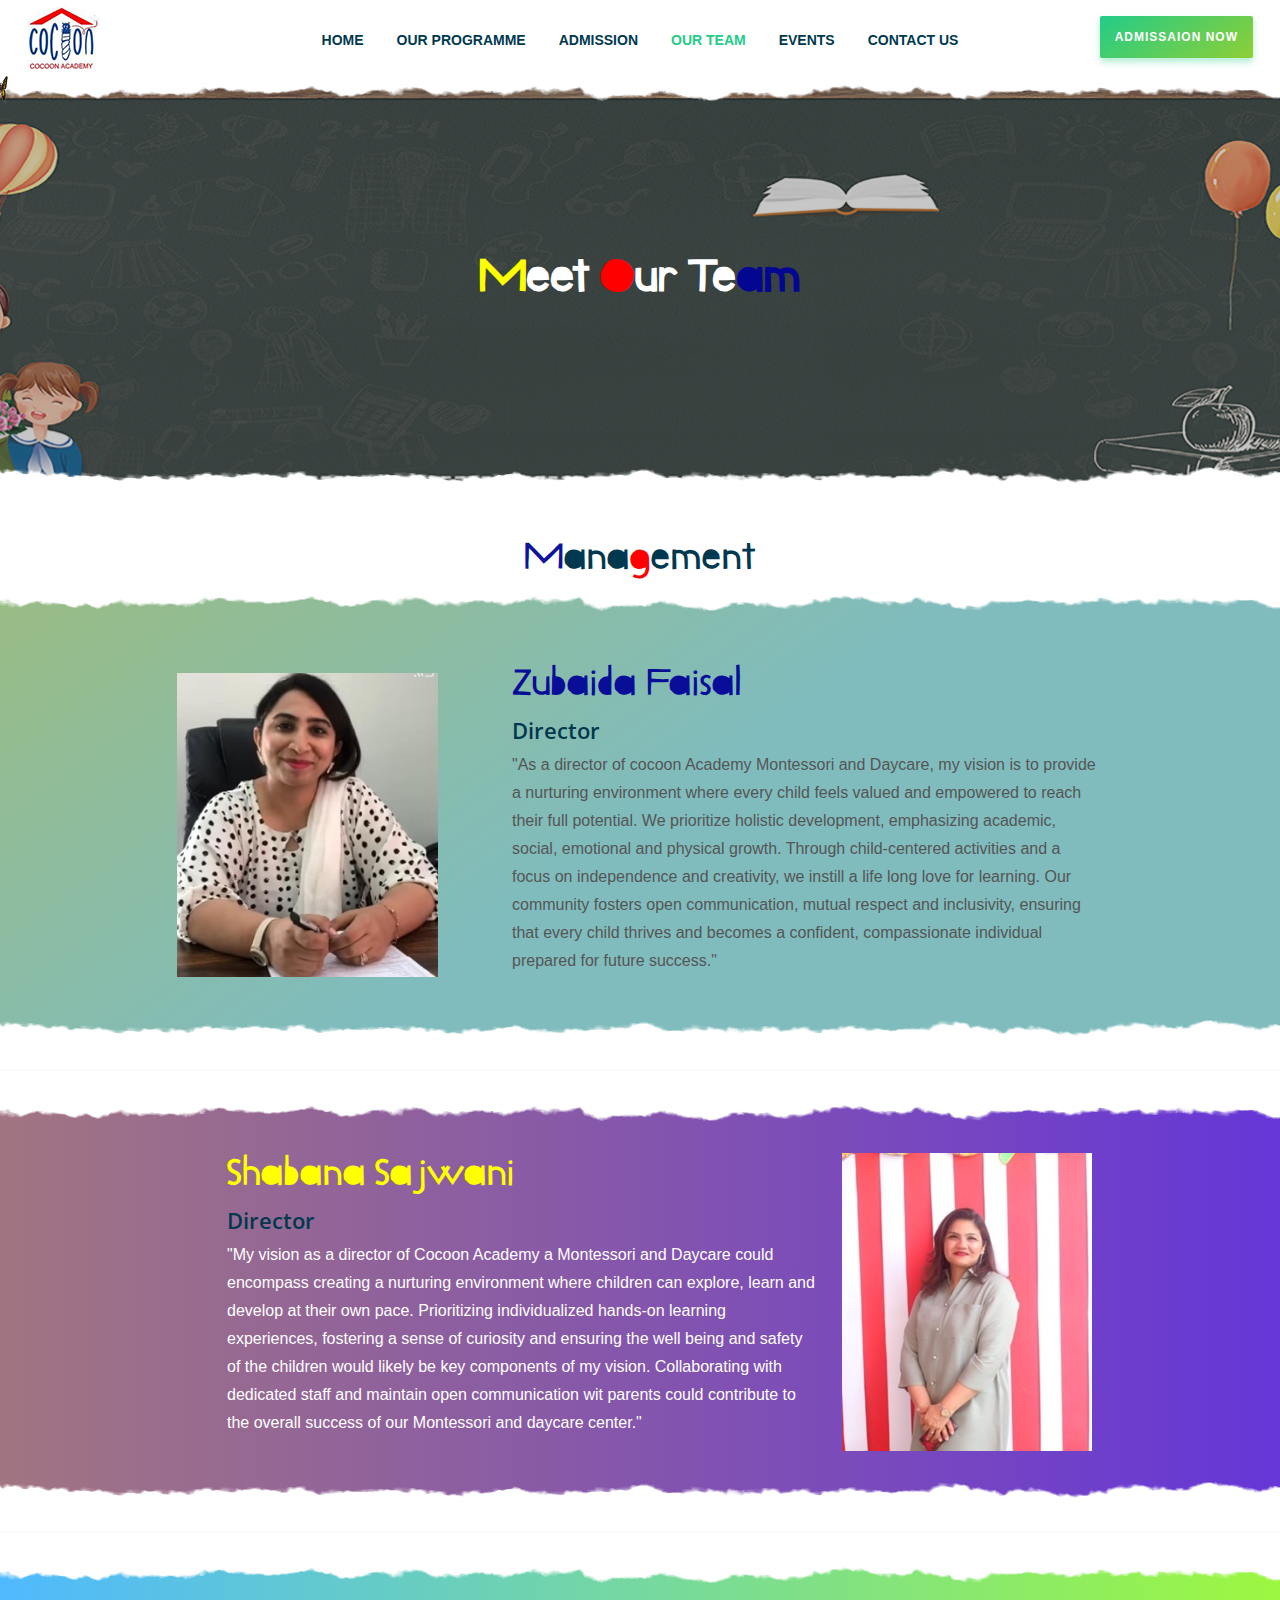
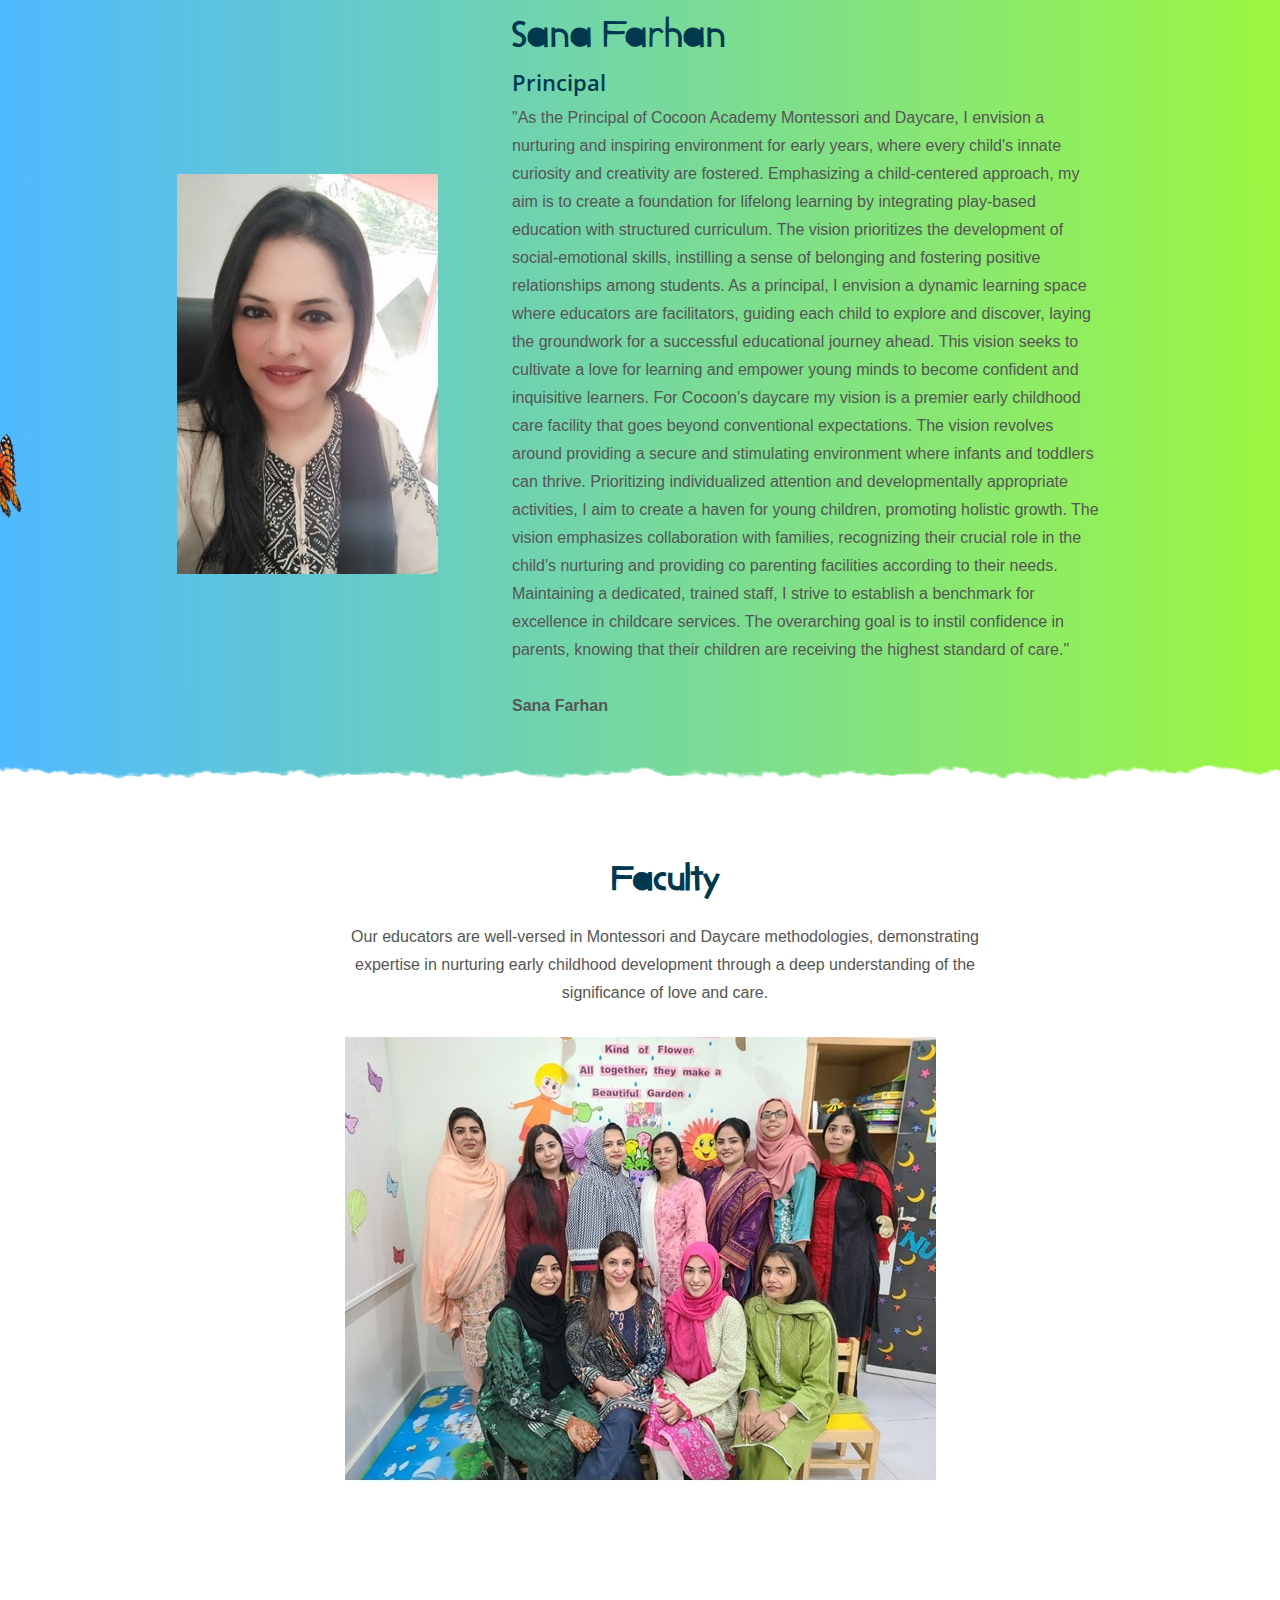
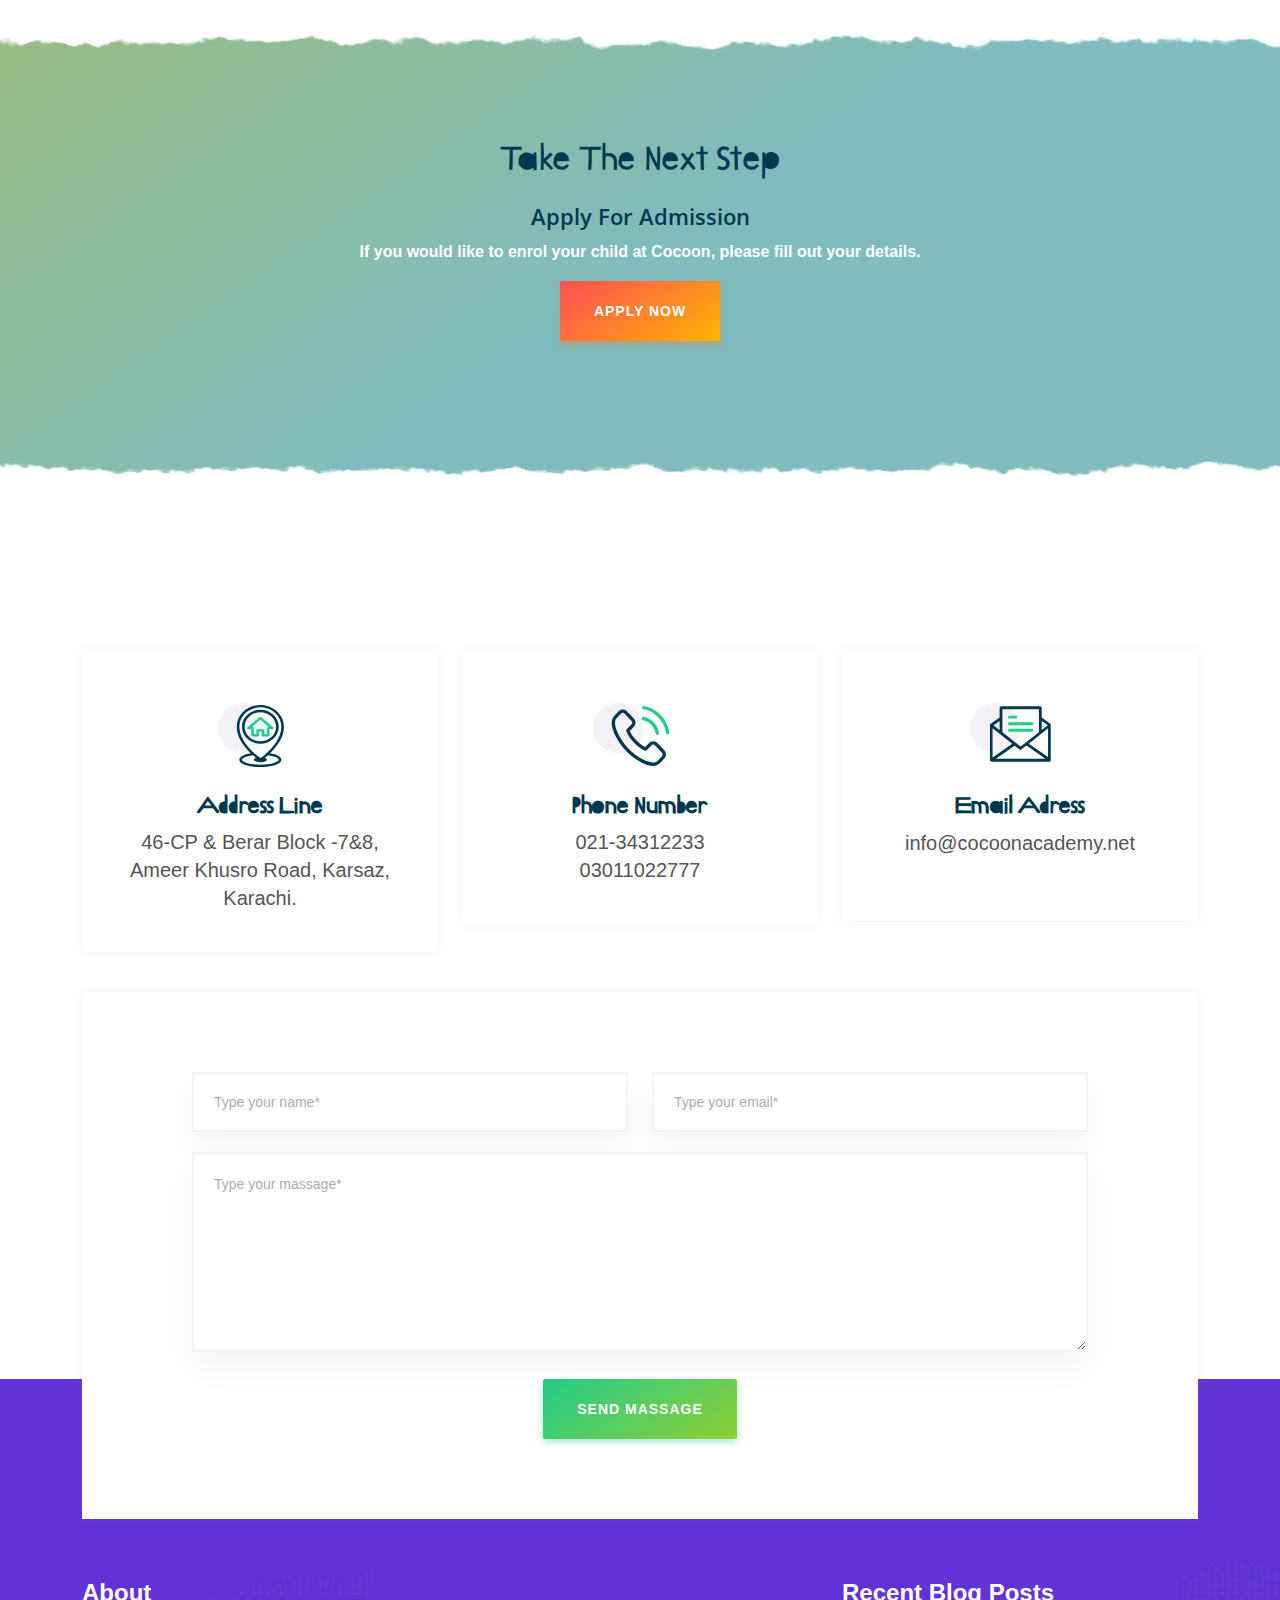
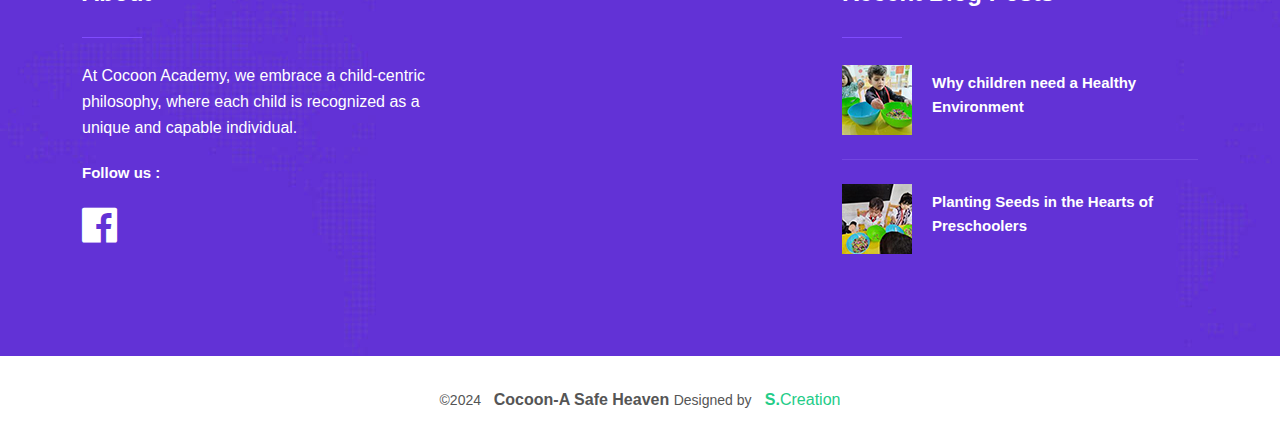
<file: Management.html>
<!doctype html>
<html lang="zxx">

<head>
    <meta charset="utf-8">
    <meta http-equiv="x-ua-compatible" content="ie=edge">
    <meta name="description" content="">
    <meta name="viewport" content="width=device-width, initial-scale=1">

    <title>Cocoon-A Management</title>
    <link rel="shortcut icon" type="image/x-icon" href="assets/img/favicon.png">

    <!-- css include -->
    <link rel="stylesheet" href="assets/css/bootstrap.min.css">
    <link rel="stylesheet" href="assets/css/fontawesome.css">
    <link rel="stylesheet" href="assets/css/animate.min.css">
    <link rel="stylesheet" href="assets/css/owl.carousel.min.css">
    <link rel="stylesheet" href="assets/css/magnific-popup.css">
    <link rel="stylesheet" href="assets/css/swiper.min.css">
    <link rel="stylesheet" href="assets/css/meanmenu.css">
    <link rel="stylesheet" href="assets/css/jquery-ui.css">
    <link rel="stylesheet" href="assets/css/uikit.min.css">
    <link rel="stylesheet" href="assets/css/odometer.css">
    <link rel="stylesheet" href="assets/css/common.css">
    <link rel="stylesheet" href="assets/css/style.css">
    <link rel="stylesheet" href="assets/css/responsive.css">
</head>

<body>

    <!-- body wrap start -->
    <div class="body_wrap">

        <!-- preloder start -->
        <div id="loading">
            <div id="loading-center">
                <div id="loading-center-absolute">
                    <div class="object" id="object_one"></div>
                    <div class="object" id="object_two"></div>
                    <div class="object" id="object_three"></div>
                    <div class="object" id="object_four"></div>
                </div>
            </div>
        </div>
        <!-- preloder end -->

        <!-- back to top start -->
        <div class="progress-wrap">
            <svg class="progress-circle svg-content" width="100%" height="100%" viewBox="-1 -1 102 102">
                <path d="M50,1 a49,49 0 0,1 0,98 a49,49 0 0,1 0,-98" />
            </svg>
        </div>
        <!-- back to top end -->

        <!-- header start -->
        <header class="header-area">
           
            <div class="header-bottom-area" data-uk-sticky="top: 250; animation: uk-animation-slide-top;">
                <div class="container-fluid">
                    <div class="row align-items-center">
                        <div class="col-xl-2 col-lg-2 col-6">
                            <div class="logo">
                                <a href="index.html"><img src="assets/img/logo/logo.png" alt=""></a>
                            </div>
                        </div>
                        <div class="col-lg-8 d-none d-lg-block">
                            <div class="main-menu-wrap">
                                <nav id="mobile-menu" class="main-menu">
                                    <ul class="main-menu-list ul_li">
                                         
                                        <li class=" "><a href="index.html">Home</a></li>
                                        <li class="menu-item-has-children"><a href="#!">Our Programme</a>
                                            <ul class="submenu">
                                                <li class=" "><a href="Montessori.html">Montessori</a></li>
                                                <li class=""><a href="DayCare.html"> DayCare</a></li>
                                            </ul>
                                        </li>
                                        <li class="menu-item-has-children"><a href="#!">Admission</a>
                                            <ul class="submenu">
                                                <li><a href="AdmissionProcess.html">Admission Process</a></li>
                                                <li class=" "><a href="ApplyAdmission.html">Apply For Admission</a></li>
                                            </ul>
                                        </li>
                                        <li class="menu-item-has-children active"><a href="#!">Our Team</a>
                                            <ul class="submenu">
                                                <li class="active"><a href="Management.html">Management</a></li>
                                            </ul>
                                        </li>
                                        <li class=" "><a href="Events.html">Events</a></li>
                                        <li><a href="contact.html">Contact Us</a></li>

                                    </ul>
                                </nav>
                            </div>
                        </div>
                        <div class="col-lg-2 col-6">
                            <div class="header-right">
                                <div class="header-btn">
                                    <a class="thm-btn" href="./ApplyAdmission.html">Admissaion Now</a>
                                </div>
                                <div class="side-mobile-menu">
                                    <button class="side-info-close"><i class="far fa-times"></i></button>
                                    <div class="mobile-menu"></div>
                                </div>
                                <div class="side-menu-icon d-lg-none">
                                    <button class="side-toggle"><i class="far fa-bars"></i></button>
                                </div>
                                <div class="offcanvas-overlay"></div>
                            </div>
                        </div>
                    </div>
                </div>
            </div>
        </header>
        <!-- header end -->

        <div class="container">
            <div class="mbutterfly"></div>
            <div class="trail"></div>
        </div>
        <div class="background">
            <div class="butterflys butterfly1">
                <img src="./assets/img/butterfly/butterfly1.gif">
            </div>

            <div class="butterflys butterfly2">
                <img src="./assets/img/butterfly/butterfly2.gif">
            </div>

            <div class="butterflys butterfly3">
                <img src="./assets/img/butterfly/butterfly3.gif">
            </div>
        </div>
        <main class="staffmanagement">
            <!-- page title start -->
            <div class="page-title-area section-notch pt-170 pb-170 z-indx" data-background="assets/img/teacher-bg.jpg">
                <div class="banner-overlay"></div>
                <div class="container">
                    <div class="row">
                        <div class="col-xl-12 text-center">
                            <div class="page-title">
                                <h2><span class="texts-green">M</span>eet <span class="texts-red">O</span>ur Te<span class="texts-blue">am</span></h2>

                            </div>
                        </div>
                    </div>
                </div>
            </div>
            <!-- page title end --> 

            <!-- teacher area end -->
            <div class="container mt-5">
                <div class="row ">
                    <div class="col-12 text-center">
                        <h1 class="title"><span class="texts-blue">M</span>ana<span class="texts-red">g</span>ement </h1>
                    </div>
                </div>

            </div>
            <section class="staff-one teacher-details-area pt-70 pb-50 section-notch">

                <div class="container">

                    <div class="row align-items-lg-center mt-none-30">
                        <div class="col-lg-3 col-md-5 ms-auto">
                            <div class="teacher-img mt-30">
                                <img src="assets/img/teacher/Zubaida.jpg" alt="">
                            </div>
                        </div>
                        <div class="col-lg-7 col-md-7 me-auto">
                            <div class="teacher-single-info mt-30">
                                <h1 class="texts-blue">Zubaida Faisal</h1>
                                <h4> Director</h4>
                                <p>
                                    "As a director of cocoon Academy Montessori and Daycare, my vision is to provide a
                                    nurturing environment where every child feels valued and empowered to reach their
                                    full potential. We prioritize holistic development, emphasizing academic, social,
                                    emotional and physical growth. Through child-centered activities and a focus on
                                    independence and creativity, we instill a life long love for learning. Our community
                                    fosters open communication, mutual respect and inclusivity,
                                    ensuring that every child thrives and becomes a confident, compassionate individual
                                    prepared for future success."
                                </p>

                            </div>
                        </div>
                    </div>
                    </div>
                    </section>
                    <hr>
                    <section class="staff-two teacher-details-area pt-50 pb-50 section-notch">

                        <div class="container">
                    <div class="row align-items-lg-center mt-none-30">
                        <div class="col-lg-3 col-md-5 me-auto d-md-none d-block ">
                            <div class="teacher-img mt-30">
                                <img src="assets/img/teacher/Shabana.jpg" alt="">
                            </div>
                        </div>
                        <div class="col-lg-7 col-md-7 ms-auto">
                            <div class="teacher-single-info mt-30">
                                <h1 class="texts-green">Shabana Sajwani</h1>
                                <h4> Director</h4>
                                <p>

                                    "My vision as a director of Cocoon Academy a
                                    Montessori and Daycare could encompass creating
                                    a nurturing environment where children can explore,
                                    learn and develop at their own pace. Prioritizing
                                    individualized hands-on learning experiences, fostering
                                    a sense of curiosity and ensuring the well being and safety
                                    of the children would likely be key components of my vision.
                                    Collaborating with dedicated staff and maintain open communication
                                    wit parents could contribute to the overall success of our Montessori and daycare
                                    center."
                                </p>

                            </div>
                        </div>
                        <div class="col-lg-3 col-md-5 me-auto d-md-block d-none">
                            <div class="teacher-img mt-30">
                                <img src="assets/img/teacher/Shabana.jpg" alt="">
                            </div>
                        </div>

                    </div>
                    </div>
                    </section>
                    <hr>
                    <section class="staff-three teacher-details-area pt-50 pb-50 section-notch">

                        <div class="container">
                    <div class="row align-items-lg-center mt-none-30">
                        <div class="col-lg-3 col-md-5 ms-auto">
                            <div class="teacher-img mt-30">
                                <img src="assets/img/teacher/Sana.jpg" alt="">
                            </div>
                        </div>
                        <div class="col-lg-7 col-md-7 me-auto">
                            <div class="teacher-single-info mt-30">
                                <h1>Sana Farhan</h1>
                                <h4> Principal</h4>
                                <p>
                                    "As the Principal of Cocoon Academy Montessori and Daycare, I envision a nurturing
                                    and inspiring environment for early years,
                                    where every child's innate curiosity and creativity are fostered. Emphasizing a
                                    child-centered approach, my aim is to create a foundation for lifelong learning by
                                    integrating play-based education with structured
                                    curriculum. The vision prioritizes the development of social-emotional skills,
                                    instilling a sense of belonging and fostering positive relationships among students.
                                    As a principal, I envision a dynamic learning space where educators are
                                    facilitators, guiding each child to explore and discover, laying the groundwork for
                                    a successful educational journey ahead. This vision seeks to cultivate a love for
                                    learning and empower young minds to become confident and inquisitive learners.
                                    For Cocoon's daycare my vision is a premier early childhood care facility that goes
                                    beyond conventional expectations. The vision revolves around providing a secure and
                                    stimulating environment where infants and toddlers can thrive. Prioritizing
                                    individualized attention and developmentally appropriate activities, I aim to create
                                    a haven for young children, promoting holistic growth. The vision emphasizes
                                    collaboration with families, recognizing their crucial role in the child's nurturing
                                    and providing co parenting facilities according to their needs. Maintaining a
                                    dedicated, trained staff, I strive to establish a benchmark for excellence in
                                    childcare services. The overarching goal is to instil confidence in parents, knowing
                                    that their children are receiving the highest standard of care."
                                    <br>
                                    <br>
                                    <b>Sana Farhan </b>

                                </p>

                            </div>
                        </div>
                    </div>

                </div>
            </section>
            <section class="about-area pt-50 pb-50">
                <div class="container">
                    <div class="row align-items-center mt-none-25">

                        <div class="col-lg-8 col-md-10  mx-auto text-center">
                            <div class="about-content-two pl-50 mt-25">
                                <div class="section-title mb-30">
                                    <h2 class="title">Faculty </h2>
                                    <p>
                                        Our educators are well-versed in Montessori and Daycare methodologies,
                                        demonstrating expertise in nurturing early childhood development through a deep
                                        understanding of the significance of love and care.
                                    </p>
                                </div>

                            </div>
                        </div>
                        <div class="col-lg-8 col-md-10  mx-auto text-center">
                            <div class="about-image">
                                <img src="assets/img/teacher/facalaty.jpg" alt="">
                            </div>
                        </div>
                    </div>
                </div>
            </section> 
            <!-- apply admis div -->
            <section class="feature-area pt-110 mb-50 mt-90 pb-80 admi-div  section-notch">
                <div class="container">
                    <div class="row justify-content-center">
                        <div class="col-12">
                            <div class="section-title text-center mb-60">
                                <h1 class="title">Take The Next Step</h1>
                                <h4>Apply For Admission</h4>
                                <p>
                                    If you would like to enrol your child at Cocoon, please fill out your details.
                                </p>
                                <div class="text-center">
                                    <a href="./ApplyAdmission.html" class="btn thm-btn thm-btn-2">Apply Now</a>
                                </div>
                            </div>
                        </div>

                    </div>


                </div>
            </section>
            <!-- apply admis div end -->


            <!-- contact start -->
            <section class="contact-area pt-120">
                <div class="container">
                    <div class="row mt-none-30 justify-content-center">
                        <div class="col-lg-4 col-md-6">
                            <div class="contact__info--item text-center mt-30">
                                <div class="icon">
                                    <svg width="48" height="64" viewBox="0 0 48 64" fill="none"
                                        xmlns="http://www.w3.org/2000/svg">
                                        <path
                                            d="M41.0751 51.2101C39.2145 50.3882 36.8122 49.7238 34.0399 49.2559C34.8489 48.4804 35.6761 47.6511 36.5055 46.7707C39.8175 43.2542 42.4603 39.6616 44.3605 36.0923C46.7627 31.5801 47.9806 27.0903 47.9806 22.7477C47.9806 10.6948 37.3864 0.888916 24.3643 0.888916C11.3423 0.888916 0.748047 10.6948 0.748047 22.7477C0.748047 27.0903 1.96599 31.5801 4.36816 36.0924C6.26835 39.6617 8.91115 43.2543 12.2232 46.7708C13.0524 47.6512 13.8798 48.4805 14.6887 49.256C11.9165 49.7239 9.51415 50.3883 7.65358 51.2102C4.11494 52.7732 3.37208 54.5574 3.37208 55.7788C3.37208 57.3254 4.52783 59.5256 10.0333 61.2243C13.8808 62.4114 18.9702 63.0651 24.3643 63.0651C29.7584 63.0651 34.8479 62.4114 38.6954 61.2243C44.2008 59.5256 45.3566 57.3254 45.3566 55.7788C45.3566 54.5574 44.6137 52.7732 41.0751 51.2101ZM3.37208 22.7477C3.37208 12.034 12.7892 3.31767 24.3643 3.31767C35.9395 3.31767 45.3566 12.034 45.3566 22.7477C45.3566 31.764 39.4889 39.8976 34.5664 45.1333C30.3379 49.6309 26.0581 52.8249 24.3643 54.0226C22.6701 52.8246 18.3903 49.6305 14.1622 45.1334C9.23981 39.8976 3.37208 31.764 3.37208 22.7477ZM37.8655 58.9203C34.2786 60.0268 29.4838 60.6363 24.3643 60.6363C19.2448 60.6363 14.4501 60.0268 10.8632 58.9203C7.27073 57.8119 5.99611 56.5352 5.99611 55.7788C5.99611 54.5172 9.41536 52.3445 16.9954 51.3738C18.118 52.3613 19.1632 53.2209 20.0767 53.9406C18.6849 54.3857 17.8043 55.0438 17.8043 55.7788C17.8043 57.1207 20.7419 58.2075 24.3643 58.2075C27.9868 58.2075 30.9244 57.1207 30.9244 55.7788C30.9244 55.0438 30.0438 54.3857 28.652 53.9406C29.5654 53.2209 30.6107 52.3613 31.7333 51.3738C39.3133 52.3445 42.7326 54.5172 42.7326 55.7788C42.7326 56.5352 41.4579 57.8119 37.8655 58.9203Z"
                                            fill="#00394F" />
                                        <path
                                            d="M42.7325 22.7476C42.7325 13.3731 34.4926 5.74634 24.3643 5.74634C14.2361 5.74634 5.99609 13.3731 5.99609 22.7476C5.99609 32.1221 14.2361 39.7489 24.3643 39.7489C34.4926 39.7489 42.7325 32.1221 42.7325 22.7476ZM8.62013 22.7476C8.62013 14.7123 15.683 8.17509 24.3643 8.17509C33.0457 8.17509 40.1085 14.7123 40.1085 22.7476C40.1085 30.7829 33.0457 37.3202 24.3643 37.3202C15.683 37.3202 8.62013 30.7829 8.62013 22.7476Z"
                                            fill="#00394F" />
                                        <path
                                            d="M25.6764 31.2484C25.6764 31.9191 26.2638 32.4628 26.9885 32.4628H32.2365C32.9611 32.4628 33.5485 31.9191 33.5485 31.2484V25.1765H36.1726C36.7173 25.1765 37.2054 24.865 37.3989 24.3937C37.5924 23.9224 37.4513 23.3894 37.0441 23.0545L25.236 13.3395C24.7389 12.9305 23.9898 12.9305 23.4927 13.3395L11.6846 23.0545C11.2775 23.3894 11.1363 23.9224 11.3298 24.3937C11.5233 24.865 12.0115 25.1765 12.5563 25.1765H15.1803V31.2484C15.1803 31.9191 15.7677 32.4628 16.4923 32.4628H21.7404C22.465 32.4628 23.0524 31.9191 23.0524 31.2484V27.6052H25.6764V31.2484ZM21.7404 25.1765C21.0158 25.1765 20.4284 25.7202 20.4284 26.3909V30.034H17.8043V23.9621C17.8043 23.2914 17.2169 22.7477 16.4923 22.7477H16.0071L24.3644 15.8718L32.7217 22.7477H32.2365C31.5119 22.7477 30.9245 23.2914 30.9245 23.9621V30.034H28.3005V26.3909C28.3005 25.7202 27.7131 25.1765 26.9885 25.1765H21.7404Z"
                                            fill="#23CC88" />
                                    </svg>
                                </div>
                                <h3 class="title">address line</h3>
                                <p>46-CP & Berar Block -7&8, <br>
                                    Ameer Khusro Road, Karsaz, Karachi.
                                    </p>
                            </div>
                        </div>
                        <div class="col-lg-4 col-md-6">
                            <div class="contact__info--item text-center mt-30">
                                <div class="icon">
                                    <svg width="59" height="61" viewBox="0 0 59 61" fill="none"
                                        xmlns="http://www.w3.org/2000/svg">
                                        <path
                                            d="M46.3719 38.1082C45.1886 36.8285 43.7614 36.1443 42.2487 36.1443C40.7482 36.1443 39.3088 36.8158 38.0767 38.0955L34.2218 42.0867C33.9046 41.9093 33.5875 41.7446 33.2825 41.5799C32.8433 41.3518 32.4286 41.1364 32.0748 40.9083C28.4639 38.5263 25.1824 35.4221 22.0351 31.4056C20.5102 29.4036 19.4855 27.7185 18.7414 26.008C19.7417 25.0577 20.6688 24.0694 21.5715 23.1191C21.9131 22.7644 22.2547 22.3969 22.5962 22.0422C25.158 19.3814 25.158 15.935 22.5962 13.2743L19.2659 9.81525C18.8878 9.42247 18.4974 9.01702 18.1314 8.61157C17.3995 7.82601 16.631 7.0151 15.838 6.25488C14.6547 5.03852 13.2397 4.39233 11.7514 4.39233C10.2631 4.39233 8.82366 5.03852 7.60377 6.25488C7.59157 6.26755 7.59157 6.26755 7.57937 6.28022L3.43174 10.6262C1.87028 12.248 0.979754 14.2245 0.784572 16.5179C0.491798 20.2176 1.5409 23.664 2.34603 25.9193C4.32226 31.4562 7.2744 36.5877 11.6782 42.0867C17.0213 48.7133 23.4502 53.9462 30.7939 57.6332C33.5997 59.0143 37.3447 60.6488 41.529 60.9275C41.7851 60.9402 42.0535 60.9529 42.2975 60.9529C45.1154 60.9529 47.482 59.9012 49.3363 57.8106C49.3485 57.7853 49.3729 57.7726 49.3851 57.7473C50.0194 56.949 50.7513 56.2268 51.5199 55.4539C52.0444 54.9344 52.5812 54.3896 53.1057 53.8195C54.3134 52.5144 54.9478 50.994 54.9478 49.4355C54.9478 47.8644 54.3012 46.3566 53.0691 45.0896L46.3719 38.1082ZM50.7391 51.4501C50.7269 51.4501 50.7269 51.4628 50.7391 51.4501C50.2634 51.9823 49.7754 52.4637 49.2509 52.9959C48.4579 53.7814 47.6528 54.605 46.8965 55.53C45.6644 56.8984 44.2127 57.5445 42.3097 57.5445C42.1267 57.5445 41.9315 57.5445 41.7485 57.5319C38.1255 57.2911 34.7586 55.8214 32.2334 54.567C25.3288 51.0953 19.2659 46.1665 14.2278 39.9201C10.0679 34.7125 7.28659 29.8978 5.44456 24.7283C4.31006 21.5734 3.8953 19.1153 4.07828 16.7966C4.20027 15.3142 4.74922 14.0852 5.76173 13.0335L9.92156 8.71293C10.5193 8.13009 11.1537 7.81333 11.7758 7.81333C12.5443 7.81333 13.1665 8.29481 13.5568 8.70026C13.569 8.71293 13.5812 8.7256 13.5934 8.73827C14.3376 9.46048 15.0451 10.208 15.7892 11.0063C16.1674 11.4117 16.5578 11.8172 16.9481 12.2353L20.2784 15.6943C21.5715 17.0374 21.5715 18.2791 20.2784 19.6221C19.9247 19.9896 19.5831 20.357 19.2293 20.7118C18.2046 21.8014 17.2287 22.8151 16.1674 23.8033C16.143 23.8287 16.1186 23.8414 16.1064 23.8667C15.0573 24.9563 15.2525 26.0207 15.4721 26.7429C15.4843 26.7809 15.4965 26.8189 15.5087 26.8569C16.3748 29.0362 17.5947 31.0888 19.4489 33.5342L19.4611 33.5469C22.828 37.8548 26.3779 41.2124 30.2938 43.7845C30.7939 44.114 31.3063 44.38 31.7942 44.6334C32.2334 44.8615 32.6481 45.0769 33.0019 45.305C33.0507 45.3303 33.0995 45.3683 33.1483 45.3937C33.5631 45.6091 33.9534 45.7104 34.356 45.7104C35.3685 45.7104 36.0028 45.0516 36.2102 44.8362L40.3823 40.5029C40.797 40.0721 41.4558 39.5526 42.2243 39.5526C42.9806 39.5526 43.6028 40.0468 43.9809 40.4776C43.9931 40.4902 43.9931 40.4902 44.0053 40.5029L50.7269 47.4843C51.9834 48.7766 51.9834 50.107 50.7391 51.4501Z"
                                            fill="#00394F" />
                                        <path
                                            d="M31.9278 15.2001C35.124 15.7576 38.0273 17.3287 40.3451 19.7361C42.6629 22.1435 44.1633 25.159 44.7123 28.4787C44.8465 29.3149 45.5418 29.8977 46.3348 29.8977C46.4324 29.8977 46.5177 29.8851 46.6153 29.8724C47.5181 29.7204 48.1158 28.8334 47.9694 27.8958C47.3107 23.8793 45.4808 20.2176 42.6873 17.3161C39.8937 14.4145 36.3682 12.514 32.5012 11.8298C31.5985 11.6777 30.7567 12.2986 30.5982 13.2235C30.4396 14.1485 31.0251 15.0481 31.9278 15.2001Z"
                                            fill="#23CC88" />
                                        <path
                                            d="M58.4233 27.4017C57.3376 20.7878 54.3366 14.7694 49.7254 9.97997C45.1143 5.19057 39.3198 2.07366 32.9519 0.945999C32.0614 0.781285 31.2197 1.4148 31.0611 2.33974C30.9147 3.27735 31.5125 4.1516 32.4152 4.31632C38.0999 5.31728 43.2844 8.11743 47.4076 12.3873C51.5309 16.6699 54.2146 22.0548 55.1784 27.9592C55.3125 28.7955 56.0079 29.3783 56.8008 29.3783C56.8984 29.3783 56.9838 29.3656 57.0814 29.353C57.9719 29.2136 58.5819 28.3267 58.4233 27.4017Z"
                                            fill="#23CC88" />
                                    </svg>
                                </div>
                                <h3 class="title">Phone Number</h3>
                                <a href="tel:021-34312233">021-34312233  </a>
                                <a href="tel:03011022777">  03011022777 </a>
                                <!-- <a href="tel:12558677227">+1255 - 867 - 7227</a> -->
                            </div>
                        </div>
                        <div class="col-lg-4 col-md-6">
                            <div class="contact__info--item text-center mt-30">
                                <div class="icon">
                                    <svg width="65" height="68" viewBox="0 0 65 68" fill="none"
                                        xmlns="http://www.w3.org/2000/svg">
                                        <g clip-path="url(#mail_icon)">
                                            <path
                                                d="M63.9604 21.9836L54.7066 15.1947V5.27808C54.6138 4.29575 53.8853 3.50732 52.944 3.37109H12.404C11.4628 3.50746 10.7341 4.29575 10.6413 5.27808V15.1183L1.02035 21.9835C0.639256 22.2708 0.397892 22.7166 0.359375 23.204V59.4372C0.484485 60.4317 1.23796 61.2144 2.1954 61.3442H63.1525C63.9604 61.3442 64.2542 60.3526 64.2542 59.4372V23.2041C64.2542 22.7464 64.3276 22.2886 63.9604 21.9836ZM54.7066 18.8561L61.0227 23.3565L54.7066 28.3148V18.8561ZM13.579 6.42233H51.7689V30.6796L32.6739 45.6306L13.5789 30.6796V6.42233H13.579ZM10.6413 18.7798V28.3913L4.32522 23.3567L10.6413 18.7798ZM3.29707 26.4841L23.8609 42.6556L3.29707 57.0727V26.4841ZM6.82236 58.2931L26.3579 44.639L31.5724 48.7581C31.8676 48.995 32.2276 49.1286 32.6005 49.1394C32.8943 49.1394 33.0412 48.9869 33.3349 48.7581L38.7696 44.41L58.5256 58.2931H6.82236ZM61.3165 56.5387L41.1933 42.503L61.3165 26.4841V56.5387Z"
                                                fill="#00394F" />
                                            <path
                                                d="M20.9239 16.3388H27.5337C28.3449 16.3388 29.0025 15.6558 29.0025 14.8132C29.0025 13.9706 28.3449 13.2876 27.5337 13.2876H20.9239C20.1127 13.2876 19.4551 13.9706 19.4551 14.8132C19.4551 15.6558 20.1127 16.3388 20.9239 16.3388Z"
                                                fill="#23CC88" />
                                            <path
                                                d="M20.9239 23.2041H44.4255C45.2368 23.2041 45.8944 22.521 45.8944 21.6784C45.8944 20.8358 45.2368 20.1528 44.4255 20.1528H20.9239C20.1127 20.1528 19.4551 20.8358 19.4551 21.6784C19.4551 22.521 20.1127 23.2041 20.9239 23.2041Z"
                                                fill="#23CC88" />
                                            <path
                                                d="M45.8942 28.5437C45.8942 27.7011 45.2366 27.0181 44.4254 27.0181H20.9239C20.1127 27.0181 19.4551 27.7011 19.4551 28.5437C19.4551 29.3863 20.1127 30.0693 20.9239 30.0693H44.4255C45.2366 30.0693 45.8942 29.3863 45.8942 28.5437Z"
                                                fill="#23CC88" />
                                        </g>
                                        <defs>
                                            <clipPath id="mail_icon">
                                                <rect width="63.9008" height="66.3704" fill="white"
                                                    transform="translate(0.359375 0.888916)" />
                                            </clipPath>
                                        </defs>
                                    </svg>
                                </div>
                                <h3 class="title mb-2">Email Adress</h3>
                                <a class="mb-4" href="mailto:info@cocoonacademy.net">info@cocoonacademy.net</a>
                            </div>
                        </div>
                    </div>
                    <div class="row mt-40">
                        <div class=" col-12">
                            <div class="contact-from-inner mb--none-140">
                                <form class="contact-from" action="#!">
                                    <div class="row">
                                        <div class="col-md-6">
                                            <div class="input-field">
                                                <input type="text" name="name" id="name" placeholder="Type your name*"
                                                    required>
                                            </div>
                                        </div>
                                        <div class="col-md-6">
                                            <div class="input-field">
                                                <input type="email" name="email" id="email"
                                                    placeholder="Type your email*" required>
                                            </div>
                                        </div>
                                        
                                        <div class="col-md-12">
                                            <div class="input-field">
                                                <textarea name="message" id="message" cols="30" rows="10"
                                                    placeholder="Type your massage*"></textarea>
                                            </div>
                                        </div>
                                        <div class="col-md-12">
                                            <div class="contact-btn text-center">
                                                <button class="thm-btn" type="submit">Send Massage</button>
                                            </div>
                                        </div>
                                    </div>
                                </form>
                            </div>
                        </div>
                    </div>
                </div>
            </section>
            <!-- contact end --> 
        </main>

        <!-- footer start -->
        <footer class="">
            <div class="footer-area" data-background="assets/img/bg/footer-bg.jpg">
                <div class="footer-top pt-50 pb-50">

                </div>
                <div class="footer-bottom pt-100 pb-60">
                    <div class="container">
                        <div class="row">
                            <div class="col-xl-4 col-lg-4 col-md-6">
                                <div class="footer-widget mb-40">
                                    <h3>About </h3>
                                    <p>
                                        At Cocoon Academy, we embrace a child-centric
                                        philosophy, where each child is recognized as a
                                        unique and capable individual.
                                    </p>
                                    <div class="footer-social">
                                        <h4>Follow us :</h4>
                                        <a href="https://www.facebook.com/CocoonSafeHeaven?mibextid=2JQ9oc"
                                            target="_blank"><i class="fab fa-facebook"></i></a>
                                        <!-- <a href="#!"><i class="fas fa-rss"></i></a>
                                            <a href="#!"><i class="fab fa-dribbble"></i></a>
                                            <a href="#!"><i class="fab fa-behance"></i></a>
                                            <a href="#!"><i class="fab fa-instagram"></i></a> -->
                                    </div>
                                </div>
                            </div>
                            <div class="col-xl-4 col-lg-4 col-md-6 ms-auto">
                                <div class="footer-widget mb-40">
                                    <h3>Recent Blog Posts</h3>
                                    <div class="footer-post">
                                        <div class="fp-single">
                                            <div class="thumb">
                                                <a href="blog-details.html"><img
                                                        src="assets/img/blog/footer-post/footer-post01.jpg" alt=""></a>
                                            </div>
                                            <div class="content">
                                                
                                                <h5><a href="blog-details.html">Why children need a Healthy
                                                        Environment</a></h5>
                                            </div>
                                        </div>
                                        <div class="fp-single">
                                            <div class="thumb">
                                                <a href="blog-details.html"><img
                                                        src="assets/img/blog/footer-post/footer-post02.jpg" alt=""></a>
                                            </div>
                                            <div class="content">
                                              
                                                <h5><a href="blog-details.html">Planting Seeds in the Hearts of
                                                        Preschoolers</a></h5>
                                            </div>
                                        </div>
                                    </div>
                                </div>
                            </div>
                            <div class="col-xl-4 col-lg-4 col-md-6 d-none">
                                <div class="footer-widget mb-40">
                                    <h3>Newsletter Subscription</h3>
                                    <p>Enter your email and get latest updates and offers subscribe us</p>
                                    <form action="#!">
                                        <input type="text" placeholder="Enter your email">
                                        <button class="thm-btn">Subscribe Now!</button>
                                    </form>
                                </div>
                            </div>
                        </div>
                    </div>
                </div>
            </div>
            <div class="copyright-area pt-30 pb-30">
                <div class="container">
                    <div class="row flex-row-reverse align-items-center">

                        <div class="col-12 text-center">
                            <div class="copyright-text">
                                <p> <small> &copy;2024 </small> &nbsp; <strong> Cocoon-A Safe Heaven </strong>
                                    <small>Designed by</small> &nbsp; <a href="#" target="_blank"><b>S.</b>Creation</a>
                                </p>
                            </div>
                        </div>
                    </div>
                </div>
            </div>
        </footer>
        <!-- footer end -->

    </div>
    <!-- body wrap end -->

    <!-- jquery include -->
    <script src="assets/js/jquery-3.5.1.min.js"></script>
    <script src="assets/js/bootstrap.bundle.min.js"></script>
    <script src="assets/js/owl.carousel.min.js"></script>
    <script src="assets/js/jquery.meanmenu.min.js"></script>
    <script src="assets/js/jqueryui.js"></script>
    <script src="assets/js/touchspin.js"></script>
    <script src="assets/js/isotope.pkgd.min.js"></script>
    <script src="assets/js/odometer.min.js"></script>
    <script src="assets/js/uikit.min.js"></script>
    <script src="assets/js/jquery.appear.js"></script>
    <script src="assets/js/swiper.min.js"></script>
    <script src="assets/js/backToTop.js"></script>
    <script src="assets/js/imagesloaded.pkgd.min.js"></script>
    <script src="assets/js/jquery.magnific-popup.min.js"></script>
    <script src="assets/js/main.js"></script>
    <script src="assets/js/butterflymouse.js"></script>
</body>


<!-- Mirrored from html.xpressbuddy.com/kinter/teachers.html by HTTrack Website Copier/3.x [XR&CO'2014], Tue, 20 Feb 2024 08:01:18 GMT -->

</html>
</file>
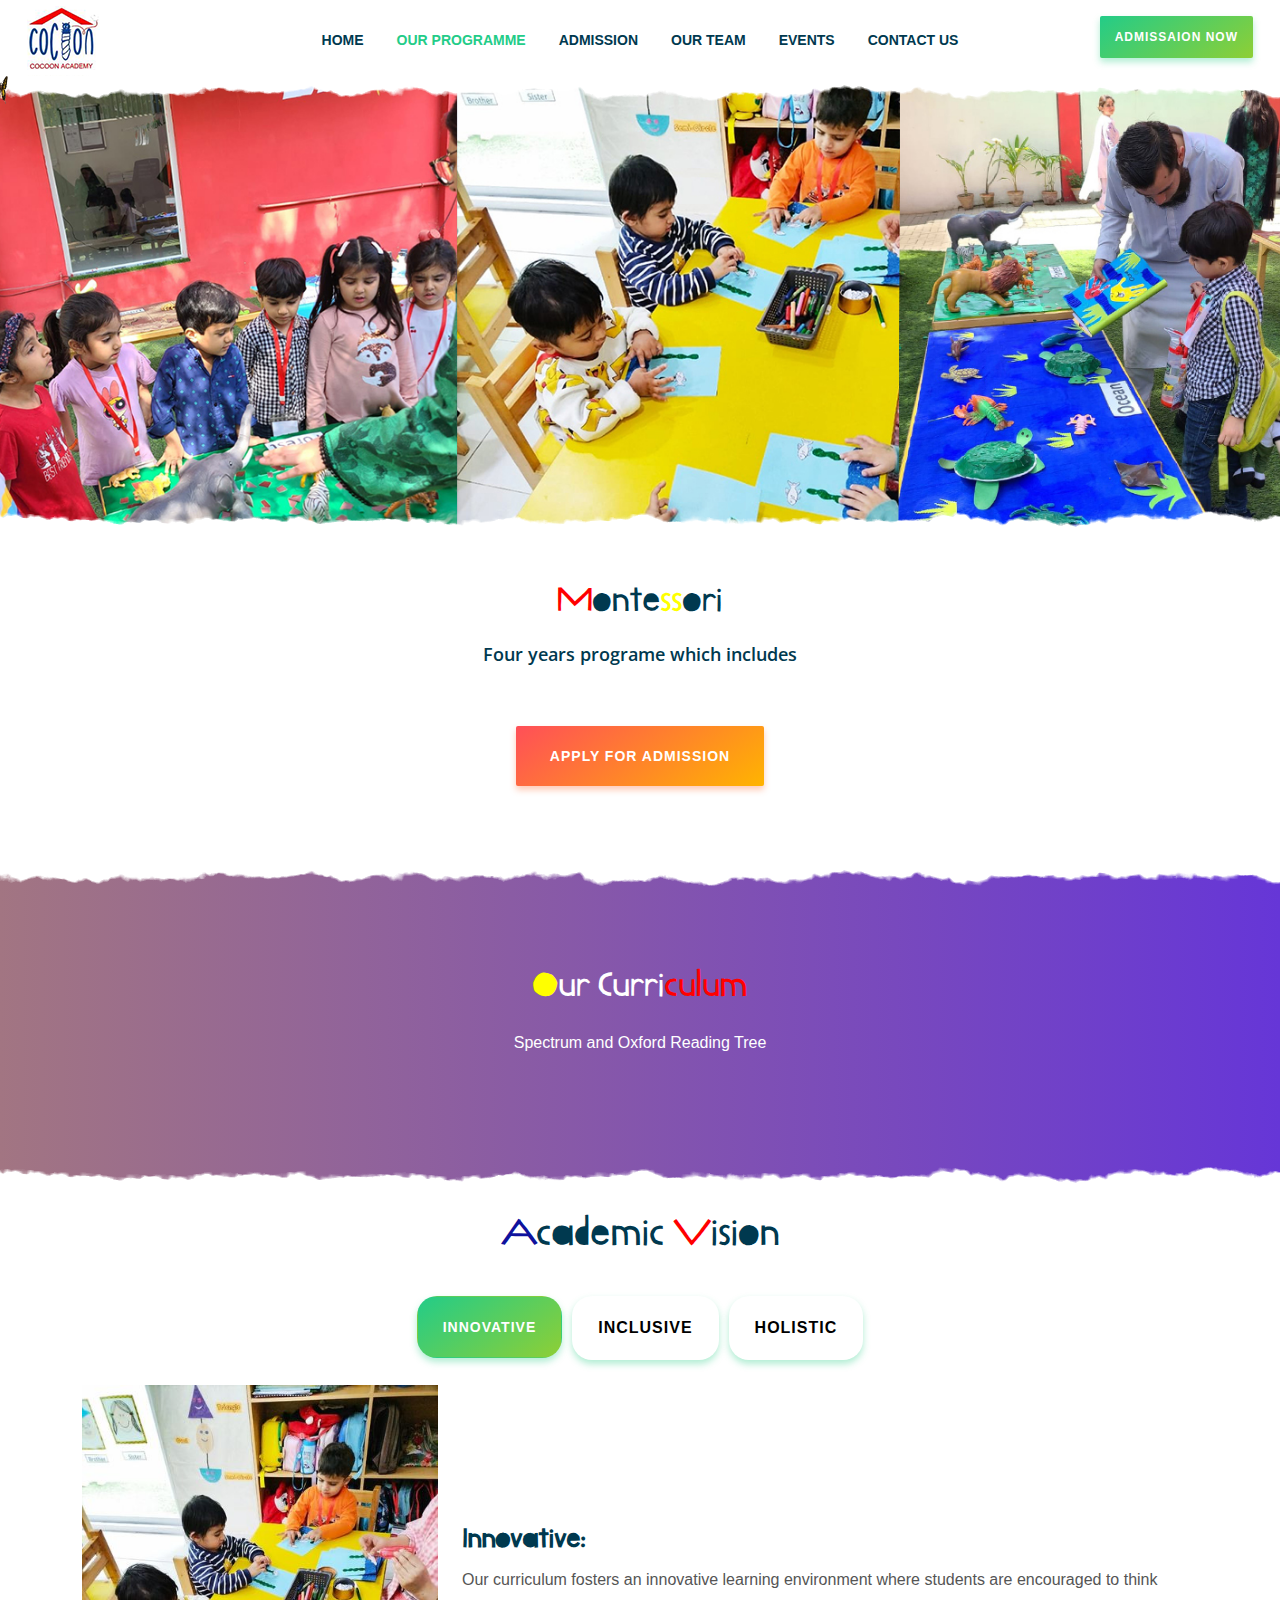
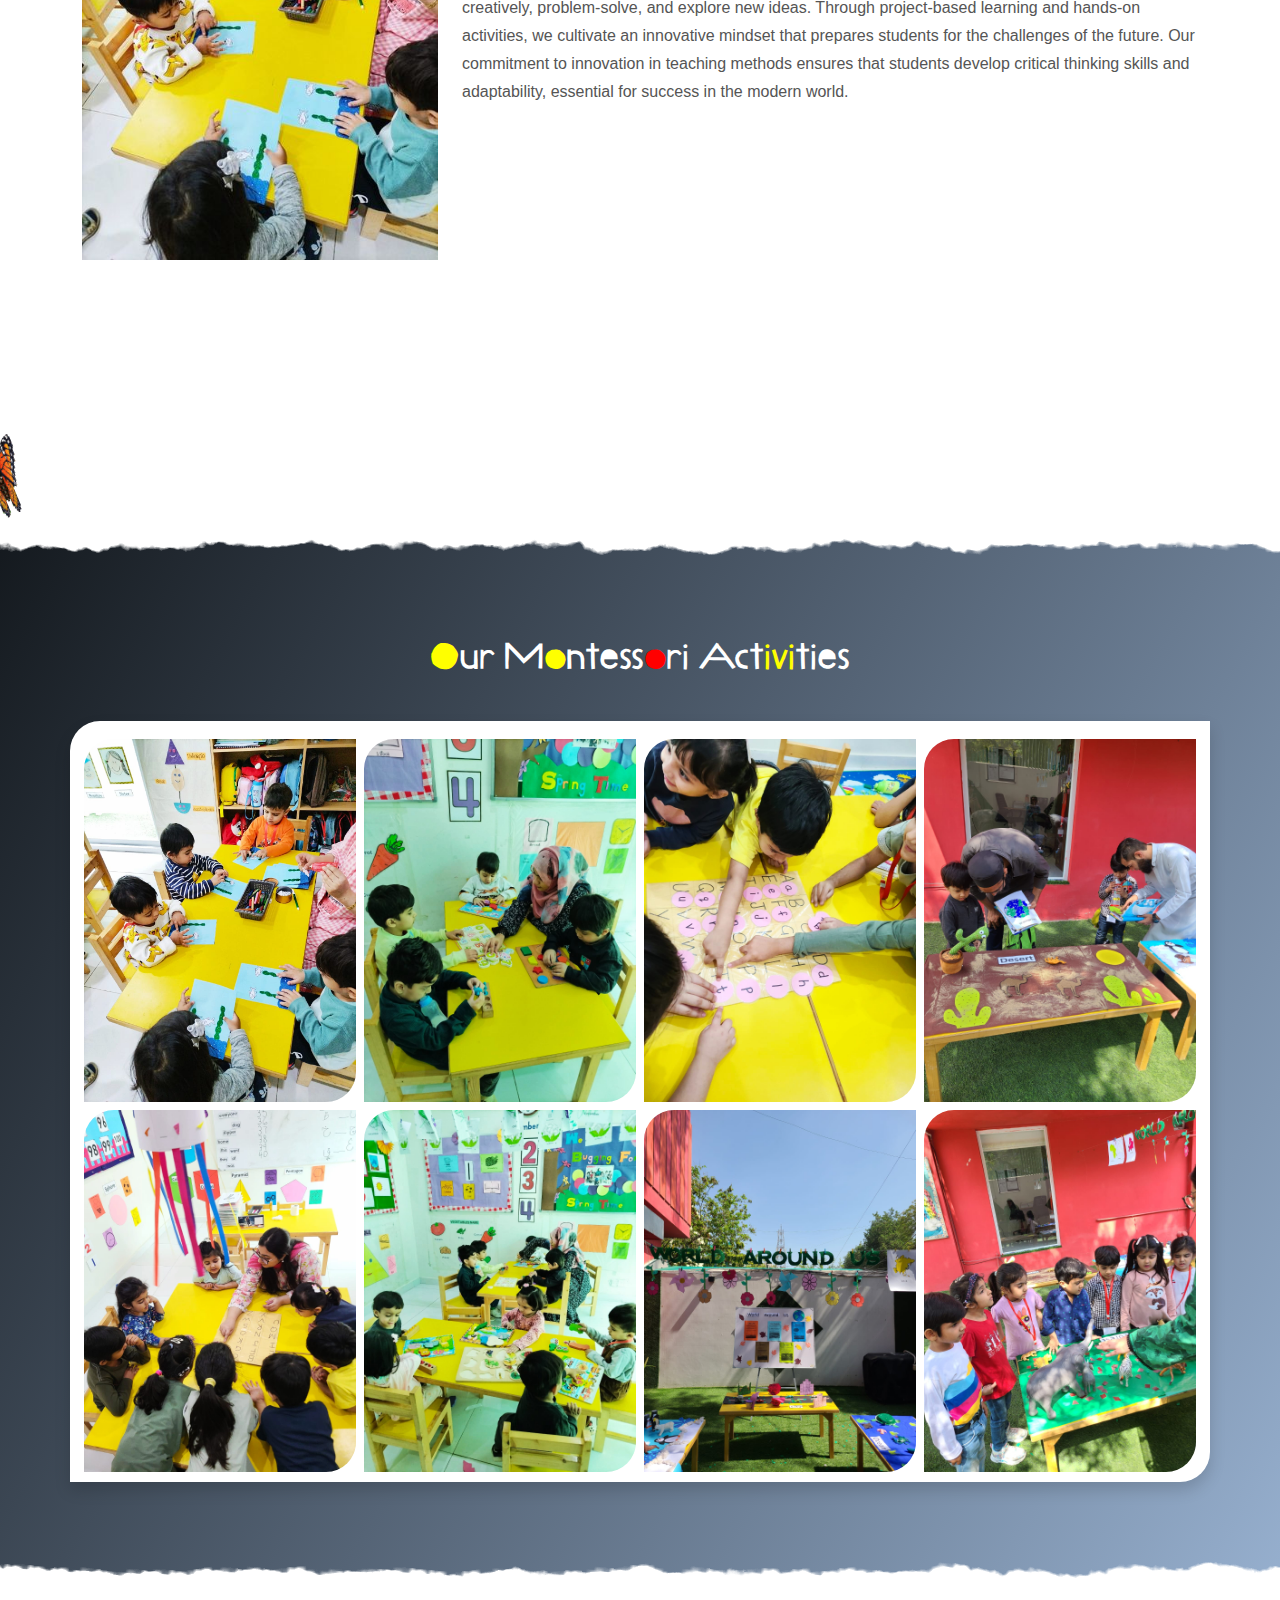
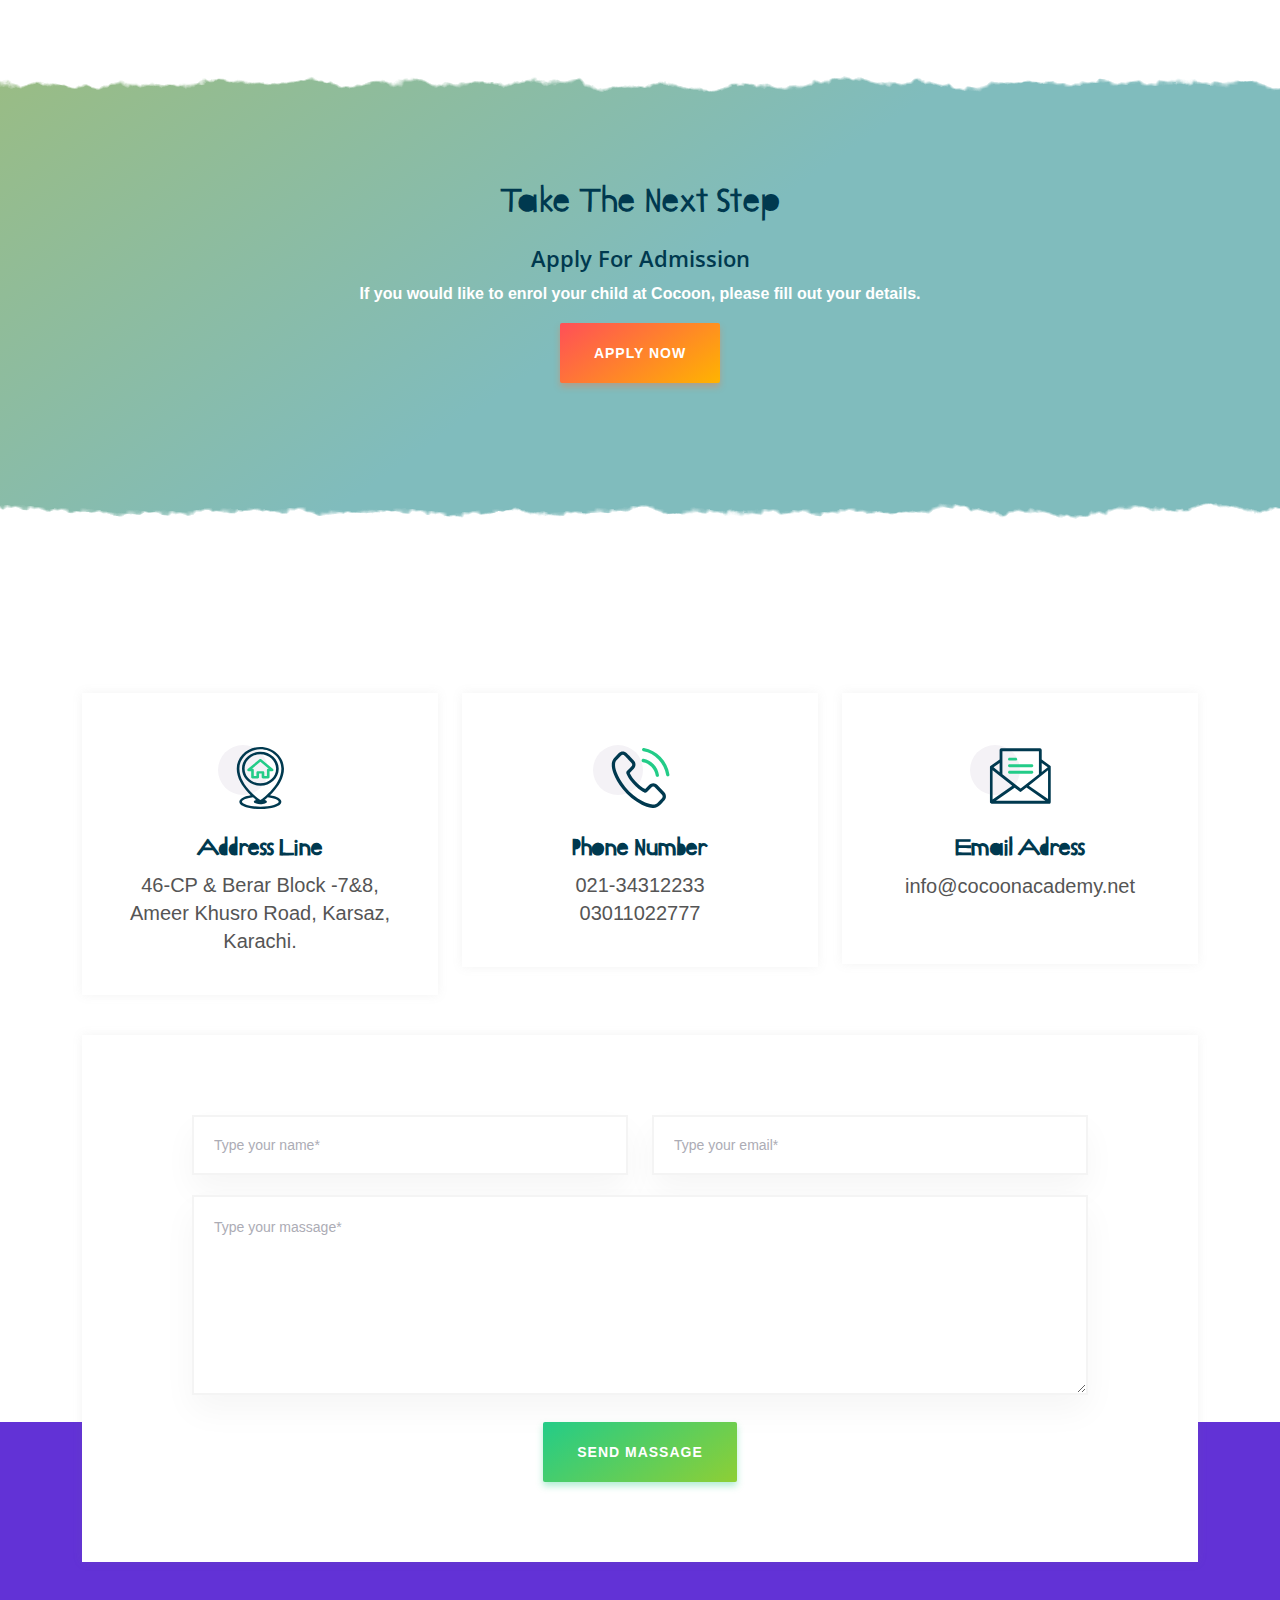
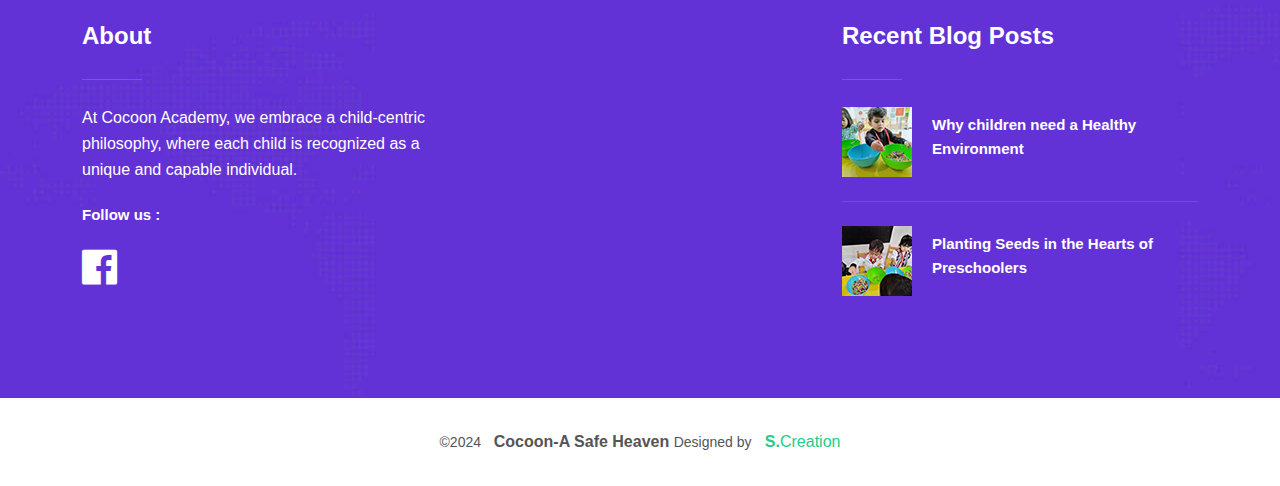
<file: Montessori.html>
<!doctype html>
<html lang="zxx">

<head>
    <meta charset="utf-8">
    <meta http-equiv="x-ua-compatible" content="ie=edge">
    <meta name="description" content="">
    <meta name="viewport" content="width=device-width, initial-scale=1">

    <title>Montessori </title>
    <link rel="shortcut icon" type="image/x-icon" href="assets/img/favicon.png">

    <!-- css include -->
    <link rel="stylesheet" href="assets/css/bootstrap.min.css">
    <link rel="stylesheet" href="assets/css/fontawesome.css">
    <link rel="stylesheet" href="assets/css/animate.min.css">
    <link rel="stylesheet" href="assets/css/owl.carousel.min.css">
    <link rel="stylesheet" href="assets/css/magnific-popup.css">
    <link rel="stylesheet" href="assets/css/swiper.min.css">
    <link rel="stylesheet" href="assets/css/meanmenu.css">
    <link rel="stylesheet" href="assets/css/jquery-ui.css">
    <link rel="stylesheet" href="assets/css/uikit.min.css">
    <link rel="stylesheet" href="assets/css/odometer.css">
    <link rel="stylesheet" href="assets/css/common.css">
    <link rel="stylesheet" href="assets/css/style.css">
    <link rel="stylesheet" href="assets/css/responsive.css">
</head>

<body>

    <!-- body wrap start -->
    <div class="body_wrap">

        <!-- preloder start -->
        <div id="loading">
            <div id="loading-center">
                <div id="loading-center-absolute">
                    <div class="object" id="object_one"></div>
                    <div class="object" id="object_two"></div>
                    <div class="object" id="object_three"></div>
                    <div class="object" id="object_four"></div>

                </div>
            </div>
        </div>
        <!-- preloder end -->

        <!-- back to top start -->
        <div class="progress-wrap">
            <svg class="progress-circle svg-content" width="100%" height="100%" viewBox="-1 -1 102 102">
                <path d="M50,1 a49,49 0 0,1 0,98 a49,49 0 0,1 0,-98" />
            </svg>
        </div>
        <!-- back to top end -->
        <!-- header start -->
        <header class="header-area">
          
            <div class="header-bottom-area" data-uk-sticky="top: 250; animation: uk-animation-slide-top;">
                <div class="container-fluid">
                    <div class="row align-items-center">
                        <div class="col-xl-2 col-lg-2 col-6">
                            <div class="logo">
                                <a href="index.html"><img src="assets/img/logo/logo.png" alt=""></a>
                            </div>
                        </div>
                        <div class="col-lg-8 d-none d-lg-block">
                            <div class="main-menu-wrap">
                                <nav id="mobile-menu" class="main-menu">
                                    <ul class="main-menu-list ul_li">
                                        
                                        <li class=""><a href="index.html">Home</a></li>
                                        <li class="menu-item-has-children active"><a href="#!">Our Programme</a>
                                            <ul class="submenu">
                                                <li class="active"><a href="Montessori.html">Montessori</a></li>
                                                <li class=""><a href="DayCare.html"> DayCare</a></li>
                                            </ul>
                                        </li>
                                        <li class="menu-item-has-children"><a href="#!">Admission</a>
                                            <ul class="submenu">
                                                <li><a href="AdmissionProcess.html">Admission Process</a></li>
                                                <li class=" "><a href="ApplyAdmission.html">Apply For Admission</a></li>
                                            </ul>
                                        </li>
                                        <li class="menu-item-has-children"><a href="#!">Our Team</a>
                                            <ul class="submenu">
                                                <li><a href="Management.html">Management</a></li>
                                            </ul>
                                        </li>
                                        <li class=" "><a href="Events.html">Events</a></li>
                                        <li><a href="contact.html">Contact Us</a></li>

                                    </ul>
                                </nav>
                            </div>
                        </div>
                        <div class="col-lg-2 col-6">
                            <div class="header-right">
                                <div class="header-btn">
                                    <a class="thm-btn" href="./ApplyAdmission.html">Admissaion Now</a>
                                </div>
                                <div class="side-mobile-menu">
                                    <button class="side-info-close"><i class="far fa-times"></i></button>
                                    <div class="mobile-menu"></div>
                                </div>
                                <div class="side-menu-icon d-lg-none">
                                    <button class="side-toggle"><i class="far fa-bars"></i></button>
                                </div>
                                <div class="offcanvas-overlay"></div>
                            </div>
                        </div>
                    </div>
                </div>
            </div>
        </header>
        <!-- header end -->

        <div class="container">
            <div class="mbutterfly"></div>
            <div class="trail"></div>
        </div>
        <div class="background">
            <div class="butterflys butterfly1">
                <img src="./assets/img/butterfly/butterfly1.gif">
            </div>

            <div class="butterflys butterfly2">
                <img src="./assets/img/butterfly/butterfly2.gif">
            </div>

            <div class="butterflys butterfly3">
                <img src="./assets/img/butterfly/butterfly3.gif">
            </div>
        </div>
        <main class="div-Montessori">
            <!-- page-title-area -->
            <section class="pagetitlearea pt-110 pb-80 section-notch z-indx">
                <div class="page-title-area  pt-130 pb-130">


                </div>
            </section>
            <!-- page-title-area -->

            <!-- feature area start -->
            <section class="feature-area pt-50 pb-80">
                <div class="container">
                    <div class="row justify-content-center">
                        <div class="col-12">
                            <div class="section-title text-center mb-60">
                                <h1 class="title"><span class="texts-red">M</span>onte<span class="texts-green">ss</span>ori</h1>
                                <h5>Four years programe which includes </h5>

                            </div>
                        </div>
                    </div>

                    <div class="row">
                        <div class="col-12 text-center">
                            <button class="btn thm-btn thm-btn-2">Apply For Admission</button>
                        </div>
                    </div>
                </div>
            </section>
            <!-- feature area end -->

            <!-- ur approach area start -->
            <section class="ur-approach   section-notch">
                <div class="container">
                    <div class="row">
                        <div class="col-lg-10  text-center mx-auto">
                            <div class="about-content pt-100 pb-100">
                                <div class="section-title section-title-white mb-30">
                                    <h1 class="title"><span class="texts-green">O</span>ur Curri<span class="texts-red">culum</span> </h1>
                                    <p>
                                        Spectrum and Oxford Reading Tree
                                    </p>
                                </div>

                            </div>
                        </div>

                    </div>
                </div>
            </section>
            <!-- a ur approach area end -->
            <!-- approach area start   -->
            <section class="approach-area mb-5 pb-180">
                <div class="container">
                    <div class="row">
                        <div class="col-12 text-center my-4">
                            <h1>
                                <span class="texts-blue">A</span>cademic <span class="texts-red">V</span>ision
                            </h1>
                        </div>
                        <div class="col-12">
                            <ul class="nav nav-tabs" id="myTab" role="tablist">
                                <li class="nav-item" role="presentation">
                                    <button class="nav-link Innovativetab active" id="Innovative-tab"
                                        data-bs-toggle="tab" data-bs-target="#Innovative" type="button" role="tab"
                                        aria-controls="Innovative" aria-selected="true">Innovative</button>
                                </li>
                                <li class="nav-item" role="presentation">
                                    <button class="nav-link" id="Inclusive-tab" data-bs-toggle="tab"
                                        data-bs-target="#Inclusive" type="button" role="tab" aria-controls="Inclusive"
                                        aria-selected="false">Inclusive</button>
                                </li>
                                <li class="nav-item" role="presentation">
                                    <button class="nav-link" id="Holistic-tab" data-bs-toggle="tab"
                                        data-bs-target="#Holistic" type="button" role="tab" aria-controls="Holistic"
                                        aria-selected="false">Holistic</button>
                                </li>


                            </ul>
                            <div class="tab-content" id="myTabContent">
                                <div class="tab-pane fade show active" id="Innovative" role="tabpanel"
                                    aria-labelledby="Innovative-tab">
                                    <div class="row">
                                        <div class="col-lg-4">
                                            <div class="left-div">
                                                <img src="./assets/img/site-img/450x600-2.jpg" alt="" class="img-fluid">
                                            </div>
                                        </div>
                                        <div class="col-lg-8 my-auto">
                                            <div class="right-div ">
                                                <h3> Innovative:</h3>
                                                <p>
                                                    Our curriculum fosters an innovative learning environment where
                                                    students are encouraged to think creatively, problem-solve, and
                                                    explore new ideas.
                                                    Through project-based learning and hands-on activities, we cultivate
                                                    an innovative mindset that prepares students for the challenges of
                                                    the future.
                                                    Our commitment to innovation in teaching methods ensures that
                                                    students develop critical thinking skills and adaptability,
                                                    essential for success in the modern world.


                                                </p>
                                            </div>
                                        </div>
                                    </div>
                                </div>
                                <div class="tab-pane fade" id="Inclusive" role="tabpanel"
                                    aria-labelledby="Inclusive-tab">
                                    <div class="row">

                                        <div class="col-lg-8 my-auto">
                                            <div class="right-div ">
                                                <h3> Inclusive:</h3>
                                                <p>
                                                    Inclusivity is at the heart of our curriculum, promoting diversity,
                                                    equity, and respect for all students.
                                                    Our inclusive approach ensures that every student’s unique ability
                                                    and background are celebrated and supported, creating a welcoming
                                                    and supportive learning community.
                                                    By embracing inclusivity in our curriculum, we empower students to
                                                    become compassionate leaders who value diversity and strive for
                                                    social justice.

                                                </p>
                                            </div>
                                        </div>
                                        <div class="col-lg-4">
                                            <div class="left-div">
                                                <img src="./assets/img/site-img/552x590.jpg" alt="" class="img-fluid">
                                            </div>
                                        </div>
                                    </div>
                                </div>
                                <div class="tab-pane fade" id="Holistic" role="tabpanel" aria-labelledby="Holistic-tab">

                                    <div class="row">
                                        <div class="col-lg-4">
                                            <div class="left-div">
                                                <img src="./assets/img/Montessori/6.jpg" alt=""
                                                    class="img-fluid">
                                            </div>
                                        </div>
                                        <div class="col-lg-8 my-auto">
                                            <div class="right-div ">
                                                <h3> Holistic</h3>
                                                <p>
                                                    Our holistic curriculum goes beyond academic achievement to nurture
                                                    the holistic development of students, including their physical,
                                                    emotional, and social well-being.
                                                    Through a balanced combination of academics, arts, sports, and
                                                    extracurricular activities, we provide students with a comprehensive
                                                    educational experience that prepares them for success in all aspects
                                                    of life.
                                                    With a focus on holistic development, our curriculum equips students
                                                    with the skills, values, and resilience needed to thrive
                                                    academically and personally in a rapidly changing world.

                                                </p>
                                            </div>
                                        </div>
                                    </div>
                                </div>

                            </div>
                        </div>
                    </div>
                </div>
            </section>

           
            <section class="montessori-section pt-100 pb-100  section-notch">
                <div class="">
                <div class="container">
                    <div class="row">
                        <div class="col-12 text-center mb-30 ">
                            <h1 class="white-headline"><span class="texts-green">O</span>ur M<span class="texts-green">0</span>ntess<span class="texts-red">0</span>ri Act<span class="texts-green">ivi</span>ties </h1>
                        </div>
                    </div>
                    <div class="row m-gallery ">
                        <!-- Photo Grid -->
                             
                              
                        <div class="column">
                             <img src="./assets/img/Montessori/01.jpg" class="img-fluid"> 
                             <img src="./assets/img/Montessori/1.jpg" class="img-fluid">  
                             </div>
                        <div class="column">
                            <img src="./assets/img/Montessori/03.jpg" class="img-fluid"> 
                            <img src="./assets/img/Montessori/04.jpg" class="img-fluid">  
                        </div>
                        <div class="column">
                            <img src="./assets/img/Montessori/111.jpg" class="img-fluid">  
                             <img src="./assets/img/Montessori/9.jpg" class="img-fluid">  
                        </div>
                        <div class="column">
                            <img src="./assets/img/Montessori/6.jpg" class="img-fluid"> 
                            <img src="./assets/img/Montessori/7.jpg" class="img-fluid">  
                        </div>
                        
                        </div> 

                    </div>
                </div>
            </section>

 <!-- approach area  end -->
 <section class="feature-area pt-110 mb-50 mt-90 pb-80 admi-div  section-notch">
    <div class="container">
        <div class="row justify-content-center">
            <div class="col-12">
                <div class="section-title text-center mb-60">
                    <h1 class="title">Take The Next Step</h1>
                    <h4>Apply For Admission</h4>
                    <p>
                        If you would like to enrol your child at Cocoon, please fill out your details.
                    </p>
                    <div class="text-center">
                        <a href="./ApplyAdmission.html" class="btn thm-btn thm-btn-2">Apply Now</a>
                    </div>
                </div>
            </div>
        </div>


    </div>
</section>

  
            <section class="contact-area pt-120">
                <div class="container">
                    <div class="row mt-none-30 justify-content-center">
                        <div class="col-lg-4 col-md-6">
                            <div class="contact__info--item text-center mt-30">
                                <div class="icon">
                                    <svg width="48" height="64" viewBox="0 0 48 64" fill="none"
                                        xmlns="http://www.w3.org/2000/svg">
                                        <path
                                            d="M41.0751 51.2101C39.2145 50.3882 36.8122 49.7238 34.0399 49.2559C34.8489 48.4804 35.6761 47.6511 36.5055 46.7707C39.8175 43.2542 42.4603 39.6616 44.3605 36.0923C46.7627 31.5801 47.9806 27.0903 47.9806 22.7477C47.9806 10.6948 37.3864 0.888916 24.3643 0.888916C11.3423 0.888916 0.748047 10.6948 0.748047 22.7477C0.748047 27.0903 1.96599 31.5801 4.36816 36.0924C6.26835 39.6617 8.91115 43.2543 12.2232 46.7708C13.0524 47.6512 13.8798 48.4805 14.6887 49.256C11.9165 49.7239 9.51415 50.3883 7.65358 51.2102C4.11494 52.7732 3.37208 54.5574 3.37208 55.7788C3.37208 57.3254 4.52783 59.5256 10.0333 61.2243C13.8808 62.4114 18.9702 63.0651 24.3643 63.0651C29.7584 63.0651 34.8479 62.4114 38.6954 61.2243C44.2008 59.5256 45.3566 57.3254 45.3566 55.7788C45.3566 54.5574 44.6137 52.7732 41.0751 51.2101ZM3.37208 22.7477C3.37208 12.034 12.7892 3.31767 24.3643 3.31767C35.9395 3.31767 45.3566 12.034 45.3566 22.7477C45.3566 31.764 39.4889 39.8976 34.5664 45.1333C30.3379 49.6309 26.0581 52.8249 24.3643 54.0226C22.6701 52.8246 18.3903 49.6305 14.1622 45.1334C9.23981 39.8976 3.37208 31.764 3.37208 22.7477ZM37.8655 58.9203C34.2786 60.0268 29.4838 60.6363 24.3643 60.6363C19.2448 60.6363 14.4501 60.0268 10.8632 58.9203C7.27073 57.8119 5.99611 56.5352 5.99611 55.7788C5.99611 54.5172 9.41536 52.3445 16.9954 51.3738C18.118 52.3613 19.1632 53.2209 20.0767 53.9406C18.6849 54.3857 17.8043 55.0438 17.8043 55.7788C17.8043 57.1207 20.7419 58.2075 24.3643 58.2075C27.9868 58.2075 30.9244 57.1207 30.9244 55.7788C30.9244 55.0438 30.0438 54.3857 28.652 53.9406C29.5654 53.2209 30.6107 52.3613 31.7333 51.3738C39.3133 52.3445 42.7326 54.5172 42.7326 55.7788C42.7326 56.5352 41.4579 57.8119 37.8655 58.9203Z"
                                            fill="#00394F" />
                                        <path
                                            d="M42.7325 22.7476C42.7325 13.3731 34.4926 5.74634 24.3643 5.74634C14.2361 5.74634 5.99609 13.3731 5.99609 22.7476C5.99609 32.1221 14.2361 39.7489 24.3643 39.7489C34.4926 39.7489 42.7325 32.1221 42.7325 22.7476ZM8.62013 22.7476C8.62013 14.7123 15.683 8.17509 24.3643 8.17509C33.0457 8.17509 40.1085 14.7123 40.1085 22.7476C40.1085 30.7829 33.0457 37.3202 24.3643 37.3202C15.683 37.3202 8.62013 30.7829 8.62013 22.7476Z"
                                            fill="#00394F" />
                                        <path
                                            d="M25.6764 31.2484C25.6764 31.9191 26.2638 32.4628 26.9885 32.4628H32.2365C32.9611 32.4628 33.5485 31.9191 33.5485 31.2484V25.1765H36.1726C36.7173 25.1765 37.2054 24.865 37.3989 24.3937C37.5924 23.9224 37.4513 23.3894 37.0441 23.0545L25.236 13.3395C24.7389 12.9305 23.9898 12.9305 23.4927 13.3395L11.6846 23.0545C11.2775 23.3894 11.1363 23.9224 11.3298 24.3937C11.5233 24.865 12.0115 25.1765 12.5563 25.1765H15.1803V31.2484C15.1803 31.9191 15.7677 32.4628 16.4923 32.4628H21.7404C22.465 32.4628 23.0524 31.9191 23.0524 31.2484V27.6052H25.6764V31.2484ZM21.7404 25.1765C21.0158 25.1765 20.4284 25.7202 20.4284 26.3909V30.034H17.8043V23.9621C17.8043 23.2914 17.2169 22.7477 16.4923 22.7477H16.0071L24.3644 15.8718L32.7217 22.7477H32.2365C31.5119 22.7477 30.9245 23.2914 30.9245 23.9621V30.034H28.3005V26.3909C28.3005 25.7202 27.7131 25.1765 26.9885 25.1765H21.7404Z"
                                            fill="#23CC88" />
                                    </svg>
                                </div>
                                <h3 class="title">address line</h3>
                                <p>46-CP & Berar Block -7&8, <br>
                                    Ameer Khusro Road, Karsaz, Karachi.
                                </p>
                            </div>
                        </div>
                        <div class="col-lg-4 col-md-6">
                            <div class="contact__info--item text-center mt-30">
                                <div class="icon">
                                    <svg width="59" height="61" viewBox="0 0 59 61" fill="none"
                                        xmlns="http://www.w3.org/2000/svg">
                                        <path
                                            d="M46.3719 38.1082C45.1886 36.8285 43.7614 36.1443 42.2487 36.1443C40.7482 36.1443 39.3088 36.8158 38.0767 38.0955L34.2218 42.0867C33.9046 41.9093 33.5875 41.7446 33.2825 41.5799C32.8433 41.3518 32.4286 41.1364 32.0748 40.9083C28.4639 38.5263 25.1824 35.4221 22.0351 31.4056C20.5102 29.4036 19.4855 27.7185 18.7414 26.008C19.7417 25.0577 20.6688 24.0694 21.5715 23.1191C21.9131 22.7644 22.2547 22.3969 22.5962 22.0422C25.158 19.3814 25.158 15.935 22.5962 13.2743L19.2659 9.81525C18.8878 9.42247 18.4974 9.01702 18.1314 8.61157C17.3995 7.82601 16.631 7.0151 15.838 6.25488C14.6547 5.03852 13.2397 4.39233 11.7514 4.39233C10.2631 4.39233 8.82366 5.03852 7.60377 6.25488C7.59157 6.26755 7.59157 6.26755 7.57937 6.28022L3.43174 10.6262C1.87028 12.248 0.979754 14.2245 0.784572 16.5179C0.491798 20.2176 1.5409 23.664 2.34603 25.9193C4.32226 31.4562 7.2744 36.5877 11.6782 42.0867C17.0213 48.7133 23.4502 53.9462 30.7939 57.6332C33.5997 59.0143 37.3447 60.6488 41.529 60.9275C41.7851 60.9402 42.0535 60.9529 42.2975 60.9529C45.1154 60.9529 47.482 59.9012 49.3363 57.8106C49.3485 57.7853 49.3729 57.7726 49.3851 57.7473C50.0194 56.949 50.7513 56.2268 51.5199 55.4539C52.0444 54.9344 52.5812 54.3896 53.1057 53.8195C54.3134 52.5144 54.9478 50.994 54.9478 49.4355C54.9478 47.8644 54.3012 46.3566 53.0691 45.0896L46.3719 38.1082ZM50.7391 51.4501C50.7269 51.4501 50.7269 51.4628 50.7391 51.4501C50.2634 51.9823 49.7754 52.4637 49.2509 52.9959C48.4579 53.7814 47.6528 54.605 46.8965 55.53C45.6644 56.8984 44.2127 57.5445 42.3097 57.5445C42.1267 57.5445 41.9315 57.5445 41.7485 57.5319C38.1255 57.2911 34.7586 55.8214 32.2334 54.567C25.3288 51.0953 19.2659 46.1665 14.2278 39.9201C10.0679 34.7125 7.28659 29.8978 5.44456 24.7283C4.31006 21.5734 3.8953 19.1153 4.07828 16.7966C4.20027 15.3142 4.74922 14.0852 5.76173 13.0335L9.92156 8.71293C10.5193 8.13009 11.1537 7.81333 11.7758 7.81333C12.5443 7.81333 13.1665 8.29481 13.5568 8.70026C13.569 8.71293 13.5812 8.7256 13.5934 8.73827C14.3376 9.46048 15.0451 10.208 15.7892 11.0063C16.1674 11.4117 16.5578 11.8172 16.9481 12.2353L20.2784 15.6943C21.5715 17.0374 21.5715 18.2791 20.2784 19.6221C19.9247 19.9896 19.5831 20.357 19.2293 20.7118C18.2046 21.8014 17.2287 22.8151 16.1674 23.8033C16.143 23.8287 16.1186 23.8414 16.1064 23.8667C15.0573 24.9563 15.2525 26.0207 15.4721 26.7429C15.4843 26.7809 15.4965 26.8189 15.5087 26.8569C16.3748 29.0362 17.5947 31.0888 19.4489 33.5342L19.4611 33.5469C22.828 37.8548 26.3779 41.2124 30.2938 43.7845C30.7939 44.114 31.3063 44.38 31.7942 44.6334C32.2334 44.8615 32.6481 45.0769 33.0019 45.305C33.0507 45.3303 33.0995 45.3683 33.1483 45.3937C33.5631 45.6091 33.9534 45.7104 34.356 45.7104C35.3685 45.7104 36.0028 45.0516 36.2102 44.8362L40.3823 40.5029C40.797 40.0721 41.4558 39.5526 42.2243 39.5526C42.9806 39.5526 43.6028 40.0468 43.9809 40.4776C43.9931 40.4902 43.9931 40.4902 44.0053 40.5029L50.7269 47.4843C51.9834 48.7766 51.9834 50.107 50.7391 51.4501Z"
                                            fill="#00394F" />
                                        <path
                                            d="M31.9278 15.2001C35.124 15.7576 38.0273 17.3287 40.3451 19.7361C42.6629 22.1435 44.1633 25.159 44.7123 28.4787C44.8465 29.3149 45.5418 29.8977 46.3348 29.8977C46.4324 29.8977 46.5177 29.8851 46.6153 29.8724C47.5181 29.7204 48.1158 28.8334 47.9694 27.8958C47.3107 23.8793 45.4808 20.2176 42.6873 17.3161C39.8937 14.4145 36.3682 12.514 32.5012 11.8298C31.5985 11.6777 30.7567 12.2986 30.5982 13.2235C30.4396 14.1485 31.0251 15.0481 31.9278 15.2001Z"
                                            fill="#23CC88" />
                                        <path
                                            d="M58.4233 27.4017C57.3376 20.7878 54.3366 14.7694 49.7254 9.97997C45.1143 5.19057 39.3198 2.07366 32.9519 0.945999C32.0614 0.781285 31.2197 1.4148 31.0611 2.33974C30.9147 3.27735 31.5125 4.1516 32.4152 4.31632C38.0999 5.31728 43.2844 8.11743 47.4076 12.3873C51.5309 16.6699 54.2146 22.0548 55.1784 27.9592C55.3125 28.7955 56.0079 29.3783 56.8008 29.3783C56.8984 29.3783 56.9838 29.3656 57.0814 29.353C57.9719 29.2136 58.5819 28.3267 58.4233 27.4017Z"
                                            fill="#23CC88" />
                                    </svg>
                                </div>
                                <h3 class="title">Phone Number</h3>
                                <a href="tel:021-34312233">021-34312233 </a>
                                <a href="tel:03011022777"> 03011022777 </a>
                                <!-- <a href="tel:12558677227">+1255 - 867 - 7227</a> -->
                            </div>
                        </div>
                        <div class="col-lg-4 col-md-6">
                            <div class="contact__info--item text-center mt-30">
                                <div class="icon">
                                    <svg width="65" height="68" viewBox="0 0 65 68" fill="none"
                                        xmlns="http://www.w3.org/2000/svg">
                                        <g clip-path="url(#mail_icon)">
                                            <path
                                                d="M63.9604 21.9836L54.7066 15.1947V5.27808C54.6138 4.29575 53.8853 3.50732 52.944 3.37109H12.404C11.4628 3.50746 10.7341 4.29575 10.6413 5.27808V15.1183L1.02035 21.9835C0.639256 22.2708 0.397892 22.7166 0.359375 23.204V59.4372C0.484485 60.4317 1.23796 61.2144 2.1954 61.3442H63.1525C63.9604 61.3442 64.2542 60.3526 64.2542 59.4372V23.2041C64.2542 22.7464 64.3276 22.2886 63.9604 21.9836ZM54.7066 18.8561L61.0227 23.3565L54.7066 28.3148V18.8561ZM13.579 6.42233H51.7689V30.6796L32.6739 45.6306L13.5789 30.6796V6.42233H13.579ZM10.6413 18.7798V28.3913L4.32522 23.3567L10.6413 18.7798ZM3.29707 26.4841L23.8609 42.6556L3.29707 57.0727V26.4841ZM6.82236 58.2931L26.3579 44.639L31.5724 48.7581C31.8676 48.995 32.2276 49.1286 32.6005 49.1394C32.8943 49.1394 33.0412 48.9869 33.3349 48.7581L38.7696 44.41L58.5256 58.2931H6.82236ZM61.3165 56.5387L41.1933 42.503L61.3165 26.4841V56.5387Z"
                                                fill="#00394F" />
                                            <path
                                                d="M20.9239 16.3388H27.5337C28.3449 16.3388 29.0025 15.6558 29.0025 14.8132C29.0025 13.9706 28.3449 13.2876 27.5337 13.2876H20.9239C20.1127 13.2876 19.4551 13.9706 19.4551 14.8132C19.4551 15.6558 20.1127 16.3388 20.9239 16.3388Z"
                                                fill="#23CC88" />
                                            <path
                                                d="M20.9239 23.2041H44.4255C45.2368 23.2041 45.8944 22.521 45.8944 21.6784C45.8944 20.8358 45.2368 20.1528 44.4255 20.1528H20.9239C20.1127 20.1528 19.4551 20.8358 19.4551 21.6784C19.4551 22.521 20.1127 23.2041 20.9239 23.2041Z"
                                                fill="#23CC88" />
                                            <path
                                                d="M45.8942 28.5437C45.8942 27.7011 45.2366 27.0181 44.4254 27.0181H20.9239C20.1127 27.0181 19.4551 27.7011 19.4551 28.5437C19.4551 29.3863 20.1127 30.0693 20.9239 30.0693H44.4255C45.2366 30.0693 45.8942 29.3863 45.8942 28.5437Z"
                                                fill="#23CC88" />
                                        </g>
                                        <defs>
                                            <clipPath id="mail_icon">
                                                <rect width="63.9008" height="66.3704" fill="white"
                                                    transform="translate(0.359375 0.888916)" />
                                            </clipPath>
                                        </defs>
                                    </svg>
                                </div>
                                <h3 class="title mb-2">Email Adress</h3>
                                <a class="mb-4" href="mailto:info@cocoonacademy.net">info@cocoonacademy.net</a>
                            </div>
                        </div>
                    </div>
                    <div class="row mt-40">
                        <div class=" col-12">
                            <div class="contact-from-inner mb--none-140">
                                <form class="contact-from" action="#!">
                                    <div class="row">
                                        <div class="col-md-6">
                                            <div class="input-field">
                                                <input type="text" name="name" id="name" placeholder="Type your name*"
                                                    required>
                                            </div>
                                        </div>
                                        <div class="col-md-6">
                                            <div class="input-field">
                                                <input type="email" name="email" id="email"
                                                    placeholder="Type your email*" required>
                                            </div>
                                        </div>
                                         
                                        <div class="col-md-12">
                                            <div class="input-field">
                                                <textarea name="message" id="message" cols="30" rows="10"
                                                    placeholder="Type your massage*"></textarea>
                                            </div>
                                        </div>
                                        <div class="col-md-12">
                                            <div class="contact-btn text-center">
                                                <button class="thm-btn" type="submit">Send Massage</button>
                                            </div>
                                        </div>
                                    </div>
                                </form>
                            </div>
                        </div>
                    </div>
                </div>
            </section>
            <!-- contact end -->
        </main>

        <!-- footer start -->
        <footer class="">
            <div class="footer-area" data-background="assets/img/bg/footer-bg.jpg">
                <div class="footer-top pt-50 pb-50">

                </div>
                <div class="footer-bottom pt-100 pb-60">
                    <div class="container">
                        <div class="row">
                            <div class="col-xl-4 col-lg-4 col-md-6">
                                <div class="footer-widget mb-40">
                                    <h3>About </h3>
                                    <p>
                                        At Cocoon Academy, we embrace a child-centric
                                        philosophy, where each child is recognized as a
                                        unique and capable individual.
                                    </p>
                                    <div class="footer-social">
                                        <h4>Follow us :</h4>
                                        <a href="https://www.facebook.com/CocoonSafeHeaven?mibextid=2JQ9oc"
                                            target="_blank"><i class="fab fa-facebook"></i></a>
                                        <!-- <a href="#!"><i class="fas fa-rss"></i></a>
                                <a href="#!"><i class="fab fa-dribbble"></i></a>
                                <a href="#!"><i class="fab fa-behance"></i></a>
                                <a href="#!"><i class="fab fa-instagram"></i></a> -->
                                    </div>
                                </div>
                            </div>
                            <div class="col-xl-4 col-lg-4 col-md-6 ms-auto">
                                <div class="footer-widget mb-40">
                                    <h3>Recent Blog Posts</h3>
                                    <div class="footer-post">
                                        <div class="fp-single">
                                            <div class="thumb">
                                                <a href="blog-details.html"><img
                                                        src="assets/img/blog/footer-post/footer-post01.jpg" alt=""></a>
                                            </div>
                                            <div class="content">

                                                <h5><a href="blog-details.html">Why children need a Healthy
                                                        Environment</a></h5>
                                            </div>
                                        </div>
                                        <div class="fp-single">
                                            <div class="thumb">
                                                <a href="blog-details.html"><img
                                                        src="assets/img/blog/footer-post/footer-post02.jpg" alt=""></a>
                                            </div>
                                            <div class="content">

                                                <h5><a href="blog-details.html">Planting Seeds in the Hearts of
                                                        Preschoolers</a></h5>
                                            </div>
                                        </div>
                                    </div>
                                </div>
                            </div>
                            <div class="col-xl-4 col-lg-4 col-md-6 d-none">
                                <div class="footer-widget mb-40">
                                    <h3>Newsletter Subscription</h3>
                                    <p>Enter your email and get latest updates and offers subscribe us</p>
                                    <form action="#!">
                                        <input type="text" placeholder="Enter your email">
                                        <button class="thm-btn">Subscribe Now!</button>
                                    </form>
                                </div>
                            </div>
                        </div>
                    </div>
                </div>
            </div>
            <div class="copyright-area pt-30 pb-30">
                <div class="container">
                    <div class="row flex-row-reverse align-items-center">

                        <div class="col-12 text-center">
                            <div class="copyright-text">
                                <p> <small> &copy;2024 </small> &nbsp; <strong> Cocoon-A Safe Heaven </strong>
                                    <small>Designed by</small> &nbsp; <a href="#" target="_blank"><b>S.</b>Creation</a>
                                </p>
                            </div>
                        </div>
                    </div>
                </div>
            </div>
        </footer>
        <!-- footer end -->

    </div>
    <!-- body wrap end -->

    <!-- jquery include -->
    <script src="assets/js/jquery-3.5.1.min.js"></script>
    <script src="assets/js/bootstrap.bundle.min.js"></script>
    <script src="assets/js/owl.carousel.min.js"></script>
    <script src="assets/js/jquery.meanmenu.min.js"></script>
    <script src="assets/js/jqueryui.js"></script>
    <script src="assets/js/touchspin.js"></script>
    <script src="assets/js/isotope.pkgd.min.js"></script>
    <script src="assets/js/odometer.min.js"></script>
    <script src="assets/js/uikit.min.js"></script>
    <script src="assets/js/jquery.appear.js"></script>
    <script src="assets/js/swiper.min.js"></script>
    <script src="assets/js/backToTop.js"></script>
    <script src="assets/js/imagesloaded.pkgd.min.js"></script>
    <script src="assets/js/jquery.magnific-popup.min.js"></script>
    <script src="assets/js/main.js"></script>
    <script src="assets/js/butterflymouse.js"></script>
    <script>
        // JavaScript code for changing background color on click
        const navItems = document.querySelectorAll('.nav-item');

        navItems.forEach(item => {
            item.addEventListener('click', function () {
                // Remove active class from all items
                navItems.forEach(item => {
                    item.classList.remove('active');
                });

                // Add active class to the clicked item
                this.classList.add('active');
            });
        });
    </script>

</body>

</html>
</file>
<file: assets/css/odometer.css>
.odometer.odometer-auto-theme,
.odometer.odometer-theme-default {
	display: inline-block;
	vertical-align: middle;
	*vertical-align: auto;
	*zoom: 1;
	*display: inline;
	position: relative;
}
.odometer.odometer-auto-theme .odometer-digit,
.odometer.odometer-theme-default .odometer-digit {
	display: inline-block;
	vertical-align: middle;
	*vertical-align: auto;
	*zoom: 1;
	*display: inline;
	position: relative;
}
.odometer.odometer-auto-theme .odometer-digit .odometer-digit-spacer,
.odometer.odometer-theme-default .odometer-digit .odometer-digit-spacer {
	display: inline-block;
	vertical-align: middle;
	*vertical-align: auto;
	*zoom: 1;
	*display: inline;
	visibility: hidden;
}
.odometer.odometer-auto-theme .odometer-digit .odometer-digit-inner,
.odometer.odometer-theme-default .odometer-digit .odometer-digit-inner {
	text-align: left;
	display: block;
	position: absolute;
	top: 0;
	left: 0;
	right: 0;
	bottom: 0;
	overflow: hidden;
}
.odometer.odometer-auto-theme .odometer-digit .odometer-ribbon,
.odometer.odometer-theme-default .odometer-digit .odometer-ribbon {
	display: block;
}
.odometer.odometer-auto-theme .odometer-digit .odometer-ribbon-inner,
.odometer.odometer-theme-default .odometer-digit .odometer-ribbon-inner {
	display: block;
	backface-visibility: hidden;
	-webkit-backface-visibility: hidden;
}
.odometer.odometer-auto-theme .odometer-digit .odometer-value,
.odometer.odometer-theme-default .odometer-digit .odometer-value {
	display: block;
	transform: translateZ(0);
	-webkit-transform: translateZ(0);
}
.odometer.odometer-auto-theme
	.odometer-digit
	.odometer-value.odometer-last-value,
.odometer.odometer-theme-default
	.odometer-digit
	.odometer-value.odometer-last-value {
	position: absolute;
}
.odometer.odometer-auto-theme.odometer-animating-up .odometer-ribbon-inner,
.odometer.odometer-theme-default.odometer-animating-up .odometer-ribbon-inner {
	-webkit-transition: -webkit-transform 2s;
	-moz-transition: -moz-transform 2s;
	-ms-transition: -ms-transform 2s;
	-o-transition: -o-transform 2s;
	transition: transform 2s;
}
.odometer.odometer-auto-theme.odometer-animating-up.odometer-animating
	.odometer-ribbon-inner,
.odometer.odometer-theme-default.odometer-animating-up.odometer-animating
	.odometer-ribbon-inner {
	-webkit-transform: translateY(-100%);
	-moz-transform: translateY(-100%);
	-ms-transform: translateY(-100%);
	-o-transform: translateY(-100%);
	transform: translateY(-100%);
}
.odometer.odometer-auto-theme.odometer-animating-down .odometer-ribbon-inner,
.odometer.odometer-theme-default.odometer-animating-down
	.odometer-ribbon-inner {
	-webkit-transform: translateY(-100%);
	-moz-transform: translateY(-100%);
	-ms-transform: translateY(-100%);
	-o-transform: translateY(-100%);
	transform: translateY(-100%);
}
.odometer.odometer-auto-theme.odometer-animating-down.odometer-animating
	.odometer-ribbon-inner,
.odometer.odometer-theme-default.odometer-animating-down.odometer-animating
	.odometer-ribbon-inner {
	-webkit-transition: -webkit-transform 2s;
	-moz-transition: -moz-transform 2s;
	-ms-transition: -ms-transform 2s;
	-o-transition: -o-transform 2s;
	transition: transform 2s;
	-webkit-transform: translateY(0);
	-moz-transform: translateY(0);
	-ms-transform: translateY(0);
	-o-transform: translateY(0);
	transform: translateY(0);
}

.odometer.odometer-auto-theme,
.odometer.odometer-theme-default {
	line-height: 1.1em;
}
.odometer.odometer-auto-theme .odometer-value,
.odometer.odometer-theme-default .odometer-value {
	text-align: center;
}
</file>
<file: assets/css/common.css>
/* Deafult Margin & Padding */

/*-- Margin Top --*/

.mt-5 {
	margin-top: 5px;
}

.mt-10 {
	margin-top: 10px;
}

.mt-15 {
	margin-top: 15px;
}

.mt-20 {
	margin-top: 20px;
}

.mt-25 {
	margin-top: 25px;
}

.mt-30 {
	margin-top: 30px;
}

.mt-35 {
	margin-top: 35px;
}

.mt-40 {
	margin-top: 40px;
}

.mt-45 {
	margin-top: 45px;
}

.mt-50 {
	margin-top: 50px;
}

.mt-55 {
	margin-top: 55px;
}

.mt-60 {
	margin-top: 60px;
}

.mt-65 {
	margin-top: 65px;
}

.mt-70 {
	margin-top: 70px;
}

.mt-75 {
	margin-top: 75px;
}

.mt-80 {
	margin-top: 80px;
}

.mt-85 {
	margin-top: 85px;
}

.mt-90 {
	margin-top: 90px;
}

.mt-95 {
	margin-top: 95px;
}

.mt-100 {
	margin-top: 100px;
}

.mt-105 {
	margin-top: 105px;
}

.mt-110 {
	margin-top: 110px;
}

.mt-115 {
	margin-top: 115px;
}

.mt-120 {
	margin-top: 120px;
}

.mt-125 {
	margin-top: 125px;
}

.mt-130 {
	margin-top: 130px;
}

.mt-135 {
	margin-top: 135px;
}

.mt-140 {
	margin-top: 140px;
}

.mt-145 {
	margin-top: 145px;
}

.mt-150 {
	margin-top: 150px;
}

.mt-155 {
	margin-top: 155px;
}

.mt-160 {
	margin-top: 160px;
}

.mt-165 {
	margin-top: 165px;
}

.mt-170 {
	margin-top: 170px;
}

.mt-175 {
	margin-top: 175px;
}

.mt-180 {
	margin-top: 180px;
}

.mt-185 {
	margin-top: 185px;
}

.mt-190 {
	margin-top: 190px;
}

.mt-195 {
	margin-top: 195px;
}

.mt-200 {
	margin-top: 200px;
}

/*-- Margin Bottom --*/

.mb-5 {
	margin-bottom: 5px;
}

.mb-10 {
	margin-bottom: 10px;
}

.mb-15 {
	margin-bottom: 15px;
}

.mb-20 {
	margin-bottom: 20px;
}

.mb-25 {
	margin-bottom: 25px;
}

.mb-30 {
	margin-bottom: 30px;
}

.mb-35 {
	margin-bottom: 35px;
}

.mb-40 {
	margin-bottom: 40px;
}

.mb-45 {
	margin-bottom: 45px;
}

.mb-50 {
	margin-bottom: 50px;
}

.mb-55 {
	margin-bottom: 55px;
}

.mb-60 {
	margin-bottom: 60px;
}

.mb-65 {
	margin-bottom: 65px;
}

.mb-70 {
	margin-bottom: 70px;
}

.mb-75 {
	margin-bottom: 75px;
}

.mb-80 {
	margin-bottom: 80px;
}

.mb-85 {
	margin-bottom: 85px;
}

.mb-90 {
	margin-bottom: 90px;
}

.mb-95 {
	margin-bottom: 95px;
}

.mb-100 {
	margin-bottom: 100px;
}

.mb-105 {
	margin-bottom: 105px;
}

.mb-110 {
	margin-bottom: 110px;
}

.mb-115 {
	margin-bottom: 115px;
}

.mb-120 {
	margin-bottom: 120px;
}

.mb-125 {
	margin-bottom: 125px;
}

.mb-130 {
	margin-bottom: 130px;
}

.mb-135 {
	margin-bottom: 135px;
}

.mb-140 {
	margin-bottom: 140px;
}

.mb-145 {
	margin-bottom: 145px;
}

.mb-150 {
	margin-bottom: 150px;
}

.mb-155 {
	margin-bottom: 155px;
}

.mb-160 {
	margin-bottom: 160px;
}

.mb-165 {
	margin-bottom: 165px;
}

.mb-170 {
	margin-bottom: 170px;
}

.mb-175 {
	margin-bottom: 175px;
}

.mb-180 {
	margin-bottom: 180px;
}

.mb-185 {
	margin-bottom: 185px;
}

.mb-190 {
	margin-bottom: 190px;
}

.mb-195 {
	margin-bottom: 195px;
}

.mb-200 {
	margin-bottom: 200px;
}
.mt-none-30 {
	margin-top: -30px;
}
.mt-none-40 {
	margin-top: -40px;
}

/*-- Padding Top --*/

.pt-5 {
	padding-top: 5px;
}

.pt-10 {
	padding-top: 10px;
}

.pt-15 {
	padding-top: 15px;
}

.pt-20 {
	padding-top: 20px;
}

.pt-25 {
	padding-top: 25px;
}

.pt-30 {
	padding-top: 30px;
}

.pt-35 {
	padding-top: 35px;
}

.pt-40 {
	padding-top: 40px;
}

.pt-45 {
	padding-top: 45px;
}

.pt-50 {
	padding-top: 50px;
}

.pt-55 {
	padding-top: 55px;
}

.pt-60 {
	padding-top: 60px;
}

.pt-65 {
	padding-top: 65px;
}

.pt-70 {
	padding-top: 70px;
}

.pt-75 {
	padding-top: 75px;
}

.pt-80 {
	padding-top: 80px;
}

.pt-85 {
	padding-top: 85px;
}

.pt-90 {
	padding-top: 90px;
}

.pt-95 {
	padding-top: 95px;
}

.pt-100 {
	padding-top: 100px;
}

.pt-105 {
	padding-top: 105px;
}

.pt-110 {
	padding-top: 110px;
}

.pt-115 {
	padding-top: 115px;
}

.pt-120 {
	padding-top: 120px;
}

.pt-125 {
	padding-top: 125px;
}

.pt-130 {
	padding-top: 130px;
}

.pt-135 {
	padding-top: 135px;
}

.pt-140 {
	padding-top: 140px;
}

.pt-145 {
	padding-top: 145px;
}

.pt-150 {
	padding-top: 150px;
}

.pt-155 {
	padding-top: 155px;
}

.pt-160 {
	padding-top: 160px;
}

.pt-165 {
	padding-top: 165px;
}

.pt-170 {
	padding-top: 170px;
}

.pt-175 {
	padding-top: 175px;
}

.pt-180 {
	padding-top: 180px;
}

.pt-185 {
	padding-top: 185px;
}

.pt-190 {
	padding-top: 190px;
}

.pt-195 {
	padding-top: 195px;
}

.pt-200 {
	padding-top: 200px;
}

/*-- Padding Bottom --*/

.pb-5 {
	padding-bottom: 5px;
}

.pb-10 {
	padding-bottom: 10px;
}

.pb-15 {
	padding-bottom: 15px;
}

.pb-20 {
	padding-bottom: 20px;
}

.pb-25 {
	padding-bottom: 25px;
}

.pb-30 {
	padding-bottom: 30px;
}

.pb-35 {
	padding-bottom: 35px;
}

.pb-40 {
	padding-bottom: 40px;
}

.pb-45 {
	padding-bottom: 45px;
}

.pb-50 {
	padding-bottom: 50px;
}

.pb-55 {
	padding-bottom: 55px;
}

.pb-60 {
	padding-bottom: 60px;
}

.pb-65 {
	padding-bottom: 65px;
}

.pb-70 {
	padding-bottom: 70px;
}

.pb-75 {
	padding-bottom: 75px;
}

.pb-80 {
	padding-bottom: 80px;
}

.pb-85 {
	padding-bottom: 85px;
}

.pb-90 {
	padding-bottom: 90px;
}

.pb-95 {
	padding-bottom: 95px;
}

.pb-100 {
	padding-bottom: 100px;
}

.pb-105 {
	padding-bottom: 105px;
}

.pb-110 {
	padding-bottom: 110px;
}

.pb-115 {
	padding-bottom: 115px;
}

.pb-120 {
	padding-bottom: 120px;
}

.pb-125 {
	padding-bottom: 125px;
}

.pb-130 {
	padding-bottom: 130px;
}

.pb-135 {
	padding-bottom: 135px;
}

.pb-140 {
	padding-bottom: 140px;
}

.pb-145 {
	padding-bottom: 145px;
}

.pb-150 {
	padding-bottom: 150px;
}

.pb-155 {
	padding-bottom: 155px;
}

.pb-160 {
	padding-bottom: 160px;
}

.pb-165 {
	padding-bottom: 165px;
}

.pb-170 {
	padding-bottom: 170px;
}

.pb-175 {
	padding-bottom: 175px;
}

.pb-180 {
	padding-bottom: 180px;
}

.pb-185 {
	padding-bottom: 185px;
}

.pb-190 {
	padding-bottom: 190px;
}

.pb-195 {
	padding-bottom: 195px;
}

.pb-200 {
	padding-bottom: 200px;
}

/*-- Padding Left --*/

.pl-0 {
	padding-left: 0px;
}

.pl-5 {
	padding-left: 5px;
}

.pl-10 {
	padding-left: 10px;
}

.pl-15 {
	padding-left: 15px;
}

.pl-20 {
	padding-left: 20px;
}

.pl-25 {
	padding-left: 35px;
}

.pl-30 {
	padding-left: 30px;
}

.pl-35 {
	padding-left: 35px;
}

.pl-35 {
	padding-left: 35px;
}

.pl-40 {
	padding-left: 40px;
}

.pl-45 {
	padding-left: 45px;
}

.pl-50 {
	padding-left: 50px;
}

.pl-55 {
	padding-left: 55px;
}

.pl-60 {
	padding-left: 60px;
}

.pl-65 {
	padding-left: 65px;
}

.pl-70 {
	padding-left: 70px;
}

.pl-75 {
	padding-left: 75px;
}

.pl-80 {
	padding-left: 80px;
}

.pl-85 {
	padding-left: 80px;
}

.pl-90 {
	padding-left: 90px;
}

.pl-95 {
	padding-left: 95px;
}

.pl-100 {
	padding-left: 100px;
}
.pl-105 {
	padding-left: 105px;
}
.pl-110 {
	padding-left: 110px;
}
.pl-115 {
	padding-left: 115px;
}
.pl-120 {
	padding-left: 120px;
}
.pl-125 {
	padding-left: 125px;
}
.pl-130 {
	padding-left: 130px;
}
.pl-135 {
	padding-left: 135px;
}
.pl-140 {
	padding-left: 140px;
}
.pl-145 {
	padding-left: 145px;
}
.pl-150 {
	padding-left: 150px;
}
.pl-155 {
	padding-left: 155px;
}
.pl-160 {
	padding-left: 160px;
}
.pl-160 {
	padding-left: 160px;
}
.pl-160 {
	padding-left: 160px;
}
.pl-160 {
	padding-left: 160px;
}
.pl-160 {
	padding-left: 160px;
}
.pl-160 {
	padding-left: 160px;
}
.pl-165 {
	padding-left: 165px;
}
.pl-170 {
	padding-left: 170px;
}
.pl-175 {
	padding-left: 175px;
}
.pl-180 {
	padding-left: 180px;
}
.pl-185 {
	padding-left: 185px;
}
.pl-190 {
	padding-left: 190px;
}
.pl-195 {
	padding-left: 195px;
}
.pl-200 {
	padding-left: 200px;
}

/*-- Padding Right --*/

.pr-0 {
	padding-right: 0px;
}

.pr-5 {
	padding-right: 5px;
}

.pr-10 {
	padding-right: 10px;
}

.pr-15 {
	padding-right: 15px;
}

.pr-20 {
	padding-right: 20px;
}

.pr-25 {
	padding-right: 35px;
}

.pr-30 {
	padding-right: 30px;
}

.pr-35 {
	padding-right: 35px;
}

.pr-35 {
	padding-right: 35px;
}

.pr-40 {
	padding-right: 40px;
}

.pr-45 {
	padding-right: 45px;
}

.pr-50 {
	padding-right: 50px;
}

.pr-55 {
	padding-right: 55px;
}

.pr-60 {
	padding-right: 60px;
}

.pr-65 {
	padding-right: 65px;
}

.pr-70 {
	padding-right: 70px;
}

.pr-75 {
	padding-right: 75px;
}

.pr-80 {
	padding-right: 80px;
}

.pr-85 {
	padding-right: 80px;
}

.pr-90 {
	padding-right: 90px;
}

.pr-95 {
	padding-right: 95px;
}

.pr-100 {
	padding-right: 100px;
}
.pr-105 {
	padding-right: 105px;
}
.pr-110 {
	padding-right: 110px;
}
.pr-115 {
	padding-right: 115px;
}
.pr-120 {
	padding-right: 120px;
}
.pr-125 {
	padding-right: 125px;
}
.pr-130 {
	padding-right: 130px;
}
.pr-135 {
	padding-right: 135px;
}
.pr-140 {
	padding-right: 140px;
}
.pr-145 {
	padding-right: 145px;
}
.pr-150 {
	padding-right: 150px;
}
.pr-155 {
	padding-right: 155px;
}
.pr-160 {
	padding-right: 160px;
}
.pr-165 {
	padding-right: 165px;
}
.pr-170 {
	padding-right: 170px;
}
.pr-175 {
	padding-right: 175px;
}
.pr-180 {
	padding-right: 180px;
}
.pr-185 {
	padding-right: 185px;
}
.pr-190 {
	padding-right: 190px;
}
.pr-195 {
	padding-right: 195px;
}
.pr-120 {
	padding-right: 120px;
}

/* font weight */

.f-700 {
	font-weight: 700;
}

.f-600 {
	font-weight: 600;
}

.f-500 {
	font-weight: 500;
}

.f-400 {
	font-weight: 400;
}

.f-300 {
	font-weight: 300;
}
/* Background Color */

.gray_bg {
	background: #dce8eb;
}

.white_bg {
	background: #fff;
}
.black_thm_bg {
	background: #1b2026;
}

.theme_bg {
	background: #0073ff;
}

.primary_bg {
	background: #222;
}

.footer_bg {
	background: #000;
}

/* Color */

.white-color {
	color: #fff;
}

.black-color {
	color: #222;
}

.theme-color {
	color: #222;
}

.primary-color {
	color: #222;
}

/* black overlay */
[data-overlay] {
	position: relative;
}

[data-overlay]::before {
	background: #000 none repeat scroll 0 0;
	content: "";
	height: 100%;
	left: 0;
	position: absolute;
	top: 0;
	width: 100%;
	z-index: 1;
}

[data-overlay="3"]::before {
	opacity: 0.3;
}

[data-overlay="4"]::before {
	opacity: 0.4;
}

[data-overlay="5"]::before {
	opacity: 0.5;
}

[data-overlay="6"]::before {
	opacity: 0.6;
}

[data-overlay="7"]::before {
	opacity: 0.7;
}

[data-overlay="8"]::before {
	opacity: 0.8;
}

[data-overlay="9"]::before {
	opacity: 0.9;
}

.pos-rel {
	position: relative;
}

/* back to top start */
#thetop {
	top: 0;
	left: 0;
	right: 0;
	z-index: -1;
	position: absolute;
}
#backtotop {
	right: 15px;
	width: 40px;
	height: 40px;
	z-index: 999;
	bottom: 70px;
	display: none;
	position: fixed;
	border-radius: 100%;
	background-color: #fff;
	box-shadow: 0px 10px 30px 1px rgba(0, 0, 0, 0.15);
}

#backtotop #scroll {
	z-index: 1;
	width: 100%;
	height: 100%;
	color: #0c0c0c;
	display: block;
	font-size: 15px;
	overflow: hidden;
	line-height: 42px;
	text-align: center;
	position: relative;
}
#backtotop #scroll i {
	left: 50%;
	position: absolute;
	-webkit-transform: translateX(-50%);
	-ms-transform: translateX(-50%);
	transform: translateX(-50%);
	-webkit-transition: 0.6s cubic-bezier(0.165, 0.84, 0.44, 1);
	-o-transition: 0.6s cubic-bezier(0.165, 0.84, 0.44, 1);
	transition: 0.6s cubic-bezier(0.165, 0.84, 0.44, 1);
}

#backtotop #scroll i:nth-child(1) {
	top: 53%;
	-webkit-transform: translate(-50%, -53%);
	-ms-transform: translate(-50%, -53%);
	transform: translate(-50%, -53%);
}

#backtotop #scroll i:nth-child(2) {
	top: 100%;
	opacity: 0;
}

#backtotop #scroll:hover i:nth-child(1) {
	top: -100%;
	opacity: 0;
	-webkit-transform: translateX(-50%);
	-ms-transform: translateX(-50%);
	transform: translateX(-50%);
}

#backtotop #scroll:hover i:nth-child(2) {
	top: 53%;
	opacity: 1;
	-webkit-transform: translate(-50%, -53%);
	-ms-transform: translate(-50%, -53%);
	transform: translate(-50%, -53%);
}

/* play btn animation */

.video-icon {
	position: absolute;
	background: #ffffff;
	color: #0c0c0c;
	height: 90px;
	width: 90px;
	top: 50%;
	left: 0;
	right: 0;
	margin: auto;
	text-align: center;
	font-size: 20px;
	line-height: 90px;
	transform: translateY(-50%);
	border-radius: 50%;
	-webkit-border-radius: -50%;
	-moz-border-radius: -50%;
	-ms-border-radius: -50%;
	-o-border-radius: -50%;
}

.video-icon:hover {
	color: #ff4600;
}

.video-icon::before, .video-icon::after {
	position: absolute;
	content: "";
	width: 100%;
	height: 100%;
	left: 0;
	top: 0;
	border-radius: 50%;
	background-color: rgb(255, 255, 255);
	opacity: 0.15;
	z-index: -10;
}

.video-icon::before {
	z-index: -10;
	-webkit-animation: inner-ripple 2000ms linear infinite;
	-moz-animation: inner-ripple 2000ms linear infinite;
	animation: inner-ripple 2000ms linear infinite;
}

.video-icon::after {
	z-index: -10;
	-webkit-animation: outer-ripple 2000ms linear infinite;
	-moz-animation: outer-ripple 2000ms linear infinite;
	animation: outer-ripple 2000ms linear infinite;
}
/* animation */
@keyframes outer-ripple {
	0% {
	  transform: scale(1);
	  filter: alpha(opacity=50);
	  opacity: 0.5;
	  -webkit-transform: scale(1);
	  -moz-transform: scale(1);
	  -ms-transform: scale(1);
	  -o-transform: scale(1);
	  -webkit-filter: alpha(opacity=50);
	}
	80% {
	  transform: scale(1.5);
	  filter: alpha(opacity=0);
	  opacity: 0;
	  -webkit-transform: scale(1.5);
	  -moz-transform: scale(1.5);
	  -ms-transform: scale(1.5);
	  -o-transform: scale(1.5);
	}
	100% {
	  transform: scale(2.5);
	  filter: alpha(opacity=0);
	  opacity: 0;
	  -webkit-transform: scale(2.5);
	  -moz-transform: scale(2.5);
	  -ms-transform: scale(2.5);
	  -o-transform: scale(2.5);
	}
}
@-webkit-keyframes outer-ripple {
	0% {
	  transform: scale(1);
	  filter: alpha(opacity=50);
	  opacity: 0.5;
	  -webkit-transform: scale(1);
	  -moz-transform: scale(1);
	  -ms-transform: scale(1);
	  -o-transform: scale(1);
	}
	80% {
	  transform: scale(2.5);
	  filter: alpha(opacity=0);
	  opacity: 0;
	  -webkit-transform: scale(2.5);
	  -moz-transform: scale(2.5);
	  -ms-transform: scale(2.5);
	  -o-transform: scale(2.5);
	}
	100% {
	  transform: scale(3.5);
	  filter: alpha(opacity=0);
	  opacity: 0;
	  -webkit-transform: scale(3.5);
	  -moz-transform: scale(3.5);
	  -ms-transform: scale(3.5);
	  -o-transform: scale(3.5);
	}
}
@-moz-keyframes outer-ripple {
	0% {
	  transform: scale(1);
	  filter: alpha(opacity=50);
	  opacity: 0.5;
	  -webkit-transform: scale(1);
	  -moz-transform: scale(1);
	  -ms-transform: scale(1);
	  -o-transform: scale(1);
	}
	80% {
	  transform: scale(2.5);
	  filter: alpha(opacity=0);
	  opacity: 0;
	  -webkit-transform: scale(2.5);
	  -moz-transform: scale(2.5);
	  -ms-transform: scale(2.5);
	  -o-transform: scale(2.5);
	}
	100% {
	  transform: scale(3.5);
	  filter: alpha(opacity=0);
	  opacity: 0;
	  -webkit-transform: scale(3.5);
	  -moz-transform: scale(3.5);
	  -ms-transform: scale(3.5);
	  -o-transform: scale(3.5);
	}
}
/* order & unorder list reset - start */
.ul_li, .ul_li_right, .ul_li_center {
	margin: 0px;
	padding: 0px;
	display: flex;
	flex-wrap: wrap;
	align-items: center;
}

.ul_li>li, .ul_li_right>li, .ul_li_center>li {
	float: left;
	list-style: none;
	display: inline-block;
}

.ul_li {
	justify-content: flex-start;
}

.ul_li_center {
	justify-content: center;
}

.ul_li_right {
	justify-content: flex-end;
}

.ul_li_block {
	margin: 0px;
	padding: 0px;
	display: block;
}

.ul_li_block > li {
	display: block;
	list-style: none;
}
/* backtoup */
.progress-wrap {
	position: fixed;
	right: 40px;
	bottom: 50px;
	height: 40px;
	width: 40px;
	cursor: pointer;
	display: block;
	border-radius: 50px;
	box-shadow: inset 0 0 0 2px rgba(95, 58, 252,0.2);
	z-index: 99;
	opacity: 0;
	visibility: hidden;
	-webkit-transition: all 200ms linear;
	transition: all 200ms linear;
	transform: translateY(15px);
	-webkit-transform: translateY(15px);
	-moz-transform: translateY(15px);
	-ms-transform: translateY(15px);
	-o-transform: translateY(15px);
}
.progress-wrap.active-progress {
    opacity: 1;
    visibility: visible;
    transform: translateY(0);
}
.progress-wrap::after {
	position: absolute;
	content: '\f176';
	font-family: "Font Awesome 5 Pro";
	text-align: center;
	line-height: 40px;
	font-size: 15px;
	color: #23cc88;
	left: 0;
	top: 0;
	height: 40px;
	width: 40px;
	cursor: pointer;
	display: block;
	z-index: 1;
	-webkit-transition: all 200ms linear;
	transition: all 200ms linear;
}
.progress-wrap svg path { 
    fill: none; 
}
  
.progress-wrap svg.progress-circle path {
    stroke: #23cc88;
    stroke-width: 4;
    box-sizing:border-box;
    -webkit-transition: all 200ms linear;
    transition: all 200ms linear;
}
/* button style */
.thm-btn {
	background-color: #ff9c00;
	background-image: linear-gradient( 145deg, rgb(35,204,136) 0%, rgb(142,207,53) 100%);
	color: #fff;
	font-size: 14px;
	padding: 23px 34px;
	line-height: 1;
	-webkit-transition: all 300ms linear 0ms;
	-khtml-transition: all 300ms linear 0ms;
	-moz-transition: all 300ms linear 0ms;
	-ms-transition: all 300ms linear 0ms;
	-o-transition: all 300ms linear 0ms;
	transition: all 300ms linear 0ms;
	border-radius: 2px;
	position: relative;
	display: inline-block;
	position: relative;
	overflow: hidden;
	z-index: 1;
	border: 0;
	font-weight: 700;
	outline: none;
    text-transform: uppercase;
	letter-spacing: 1px;
	box-shadow: 0px 4px 7px 0px rgba(38, 204, 133, 0.36);
}
.thm-btn:hover {
	color: #fff;
}
.thm-btn::before, .thm-btn::after {
	background-color: #fff;
	content: "";
	height: 100%;
	left: -110%;
	opacity: .1;
	position: absolute;
	top: 0;
	-webkit-transition: all .5s ease 0s;
	-khtml-transition: all .5s ease 0s;
	-moz-transition: all .5s ease 0s;
	-ms-transition: all .5s ease 0s;
	-o-transition: all .5s ease 0s;
	transition: all .5s ease 0s;
	-webkit-transform: skewX(25deg);
	-khtml-transform: skewX(25deg);
	-moz-transform: skewX(25deg);
	-ms-transform: skewX(25deg);
	-o-transform: skewX(25deg);
	transform: skewX(25deg);
	width: 100%;
	z-index: -1;
}
.thm-btn:hover::before, .thm-btn:focus::before, .thm-btn:active::before {
	left: -10%;
	-webkit-transition: all .3s ease 0s;
	-khtml-transition: all .3s ease 0s;
	-moz-transition: all .3s ease 0s;
	-ms-transition: all .3s ease 0s;
	-o-transition: all .3s ease 0s;
	transition: all .3s ease 0s;
}
.thm-btn:hover::after, .thm-btn:focus::after, .thm-btn:active::after {
	left: -20%;
}



/* button style */

.thm-btn-2 {
	background-image: linear-gradient( 145deg, rgb(255,79,88) 0%, rgb(255,180,0) 100%);
	box-shadow: 0px 4px 6px 0px rgba(255, 114, 58, 0.36);

}
</file>
<file: assets/css/style.css>
/*
  Project Name: Kinter - Kids Kindergarten & School HTML Template
  Author: themerunch -->> (https://themeforest.net/user/themerunch)
  Support: themerunch@gmail.com
  Description: Kids Kindergarten & School HTML Template.
  Developer: Wasim Mia
  Version: 1.0
*/

/* CSS Index
-----------------------------------
1. Theme default css
2. header
3. banner
4. feature
5. about
6. classes
7. counter
8. team
9. school fecilities
10. portfolio
11. blog
12. brand
13. footer
14. page title
15. contact
16. Preloader
*/

/* 1. Theme default css */
@import url("https://fonts.googleapis.com/css2?family=Fredoka+One&amp;family=Roboto:wght@100;400;500;600;700&amp;display=swap");
  @import url("../fonts/LillyBeta-Regular.css");  
/* @import url("https://db.onlinewebfonts.com/c/0beac49d64f5a77f06214ad563160750?family=LillyBeta+Regular"); */
  @import url('https://fonts.googleapis.com/css2?family=Edu+NSW+ACT+Foundation:wght@400..700&display=swap');
@import url('https://fonts.googleapis.com/css2?family=Edu+NSW+ACT+Foundation:wght@400..700&family=Single+Day&display=swap');
@import url('https://fonts.googleapis.com/css2?family=Acme&family=Edu+NSW+ACT+Foundation:wght@400..700&family=Single+Day&display=swap');
@import url('https://fonts.googleapis.com/css2?family=Acme&family=Edu+NSW+ACT+Foundation:wght@400..700&family=Montserrat+Alternates:ital,wght@0,100;0,200;0,300;0,400;0,500;0,600;0,700;0,800;0,900;1,100;1,200;1,300;1,400;1,500;1,600;1,700;1,800;1,900&family=Single+Day&display=swap');
@import url('https://fonts.googleapis.com/css2?family=Acme&family=Edu+NSW+ACT+Foundation:wght@400..700&family=Grechen+Fuemen&family=Montserrat+Alternates:ital,wght@0,100;0,200;0,300;0,400;0,500;0,600;0,700;0,800;0,900;1,100;1,200;1,300;1,400;1,500;1,600;1,700;1,800;1,900&family=Nunito+Sans:ital,opsz,wght@0,6..12,200..1000;1,6..12,200..1000&family=Open+Sans:ital,wght@0,300..800;1,300..800&family=Poppins:ital,wght@0,100;0,200;0,300;0,400;0,500;0,600;0,700;0,800;0,900;1,100;1,200;1,300;1,400;1,500;1,600;1,700;1,800;1,900&family=Rubik+Beastly&family=Rubik+Maze&family=Single+Day&display=swap');
@import url('https://fonts.googleapis.com/css2?family=Acme&family=Edu+NSW+ACT+Foundation:wght@400..700&family=Montserrat+Alternates:ital,wght@0,100;0,200;0,300;0,400;0,500;0,600;0,700;0,800;0,900;1,100;1,200;1,300;1,400;1,500;1,600;1,700;1,800;1,900&family=Open+Sans:ital,wght@0,300..800;1,300..800&family=Single+Day&display=swap');
@import url('https://fonts.googleapis.com/css2?family=Acme&family=Edu+NSW+ACT+Foundation:wght@400..700&family=Montserrat+Alternates:ital,wght@0,100;0,200;0,300;0,400;0,500;0,600;0,700;0,800;0,900;1,100;1,200;1,300;1,400;1,500;1,600;1,700;1,800;1,900&family=Nunito+Sans:ital,opsz,wght@0,6..12,200..1000;1,6..12,200..1000&family=Open+Sans:ital,wght@0,300..800;1,300..800&family=Single+Day&display=swap');
@import url('https://fonts.googleapis.com/css2?family=Acme&family=Edu+NSW+ACT+Foundation:wght@400..700&family=Grechen+Fuemen&family=Montserrat+Alternates:ital,wght@0,100;0,200;0,300;0,400;0,500;0,600;0,700;0,800;0,900;1,100;1,200;1,300;1,400;1,500;1,600;1,700;1,800;1,900&family=Nunito+Sans:ital,opsz,wght@0,6..12,200..1000;1,6..12,200..1000&family=Open+Sans:ital,wght@0,300..800;1,300..800&family=Rubik+Maze&family=Single+Day&display=swap');
@import url('https://fonts.googleapis.com/css2?family=Acme&family=Edu+NSW+ACT+Foundation:wght@400..700&family=Grechen+Fuemen&family=Montserrat+Alternates:ital,wght@0,100;0,200;0,300;0,400;0,500;0,600;0,700;0,800;0,900;1,100;1,200;1,300;1,400;1,500;1,600;1,700;1,800;1,900&family=Nunito+Sans:ital,opsz,wght@0,6..12,200..1000;1,6..12,200..1000&family=Open+Sans:ital,wght@0,300..800;1,300..800&family=Rubik+Beastly&family=Rubik+Maze&family=Single+Day&display=swap');
  
@font-face {
  font-family:AmaticFont;
  src: url("../fonts/amatic/AmaticSC-Bold.ttf");
  src: url("../fonts/amatic/AmaticSC-Regular.ttf");
  src: url("../fonts/amatic/OFL.txt");
}
@font-face {
  font-family:lillyBeta;
  src: url("../fonts/lillybeta/LillyBeta.woff");
  src: url("../fonts/lillybeta/icomoon.ttf");
 
}
body {
  font-family: "Roboto", sans-serif;
  font-weight: normal;
  font-style: normal;
  font-size: 16px;
}

img {
  max-width: 100%;
}

.img {
  max-width: 100%;
  transition: all 0.3s ease-out 0s;
}

.f-left {
  float: left;
}

.f-right {
  float: right;
}

.fix {
  overflow: hidden;
}

a,
.button {
  -webkit-transition: all 0.3s ease-out 0s;
  -moz-transition: all 0.3s ease-out 0s;
  -ms-transition: all 0.3s ease-out 0s;
  -o-transition: all 0.3s ease-out 0s;
  transition: all 0.3s ease-out 0s;
}

a:focus,
.button:focus {
  text-decoration: none;
  outline: none;
}

a:focus,
a:hover,
.portfolio-cat a:hover,
.footer -menu li a:hover {
  text-decoration: none;
}

a {
  text-decoration: none;
}

input[type="text"],
input[type="password"],
input[type="email"],
input[type="tel"],
form select,
textarea {
  font-family: "Roboto", sans-serif;
  width: 100%;
  height: 60px;
  border: 2px solid #f4f4f4;
  border-radius: 0;
  padding: 0 20px;
  transition: 0.3s;
  -webkit-transition: 0.3s;
  -moz-transition: 0.3s;
  -ms-transition: 0.3s;
  -o-transition: 0.3s;
  box-shadow: 0px 16px 32px 0px rgba(0, 0, 0, 0.04);
}

input[type="text"]:focus,
input[type="password"]:focus,
input[type="email"]:focus,
input[type="tel"]:focus,
form select:focus,
textarea:focus {
  border-color: #23cc88;
}

a,
button {
  color: #1696e7;
  outline: medium none;
}

button:focus,
input:focus,
input:focus,
textarea,
textarea:focus {
  outline: 0;
}

.uppercase {
  text-transform: uppercase;
}

.capitalize {
  text-transform: capitalize;
}

select {
  -moz-appearance: none;
  -webkit-appearance: none;
  background: #fff url(../img/icon/select-arrow.png) calc(100% - 15px) 25px
    no-repeat;
  background-size: 7px 4px;
  position: relative;
}

h1,
h2,
h3 {
  /* font-family: "Fredoka One", cursive; */
  font-family: "LillyBeta Regular";
  font-weight: normal;
  color: #00394f;
  margin-top: 0px;
  font-style: normal;
  font-weight: bold;
}
 
h4,
h5,
h6 {
   
  color: #00394f;
  font-family: "Open Sans",  sans-serif;
font-weight: 600;
}

h1 a,
h2 a,
h3 a,
h4 a,
h5 a,
h6 a {
  color: inherit;
}

h1 {
  font-size: 40px;
  font-weight: 500;
}

h2 {
  font-size: 35px;
}

h3 {
  font-size: 28px;
}

h4 {
  font-size: 22px;
}

h5 {
  font-size: 18px;
}

h6 {
  font-size: 16px;
}

ul {
  margin: 0px;
  padding: 0px;
}

p {
  font-size: 16px;
  font-weight: normal;
  line-height: 28px;
  color: #555555;
  margin-bottom: 15px;
}

hr {
  border-bottom: 1px solid #eceff8;
  border-top: 0 none;
  margin: 30px 0;
  padding: 0;
}

label {
  color: #7e7e7e;
  cursor: pointer;
  font-size: 14px;
  font-weight: 400;
}

*::-moz-selection {
  background: #d6b161;
  color: #fff;
  text-shadow: none;
}

::-moz-selection {
  background: #444;
  color: #fff;
  text-shadow: none;
}

::selection {
  background: #444;
  color: #fff;
  text-shadow: none;
}

*::-moz-placeholder {
  color: #555555;
  font-size: 14px;
  opacity: 1;
}

*::placeholder {
  color: #555555;
  font-size: 14px;
  opacity: 1;
}

.theme-overlay {
  position: relative;
}

.theme-overlay::before {
  background: #1696e7 none repeat scroll 0 0;
  content: "";
  height: 100%;
  left: 0;
  opacity: 0.6;
  position: absolute;
  top: 0;
  width: 100%;
}

.separator {
  border-top: 1px solid #f2f2f2;
}

.breadcrumb > .active {
  color: #888;
}

/* scrollUp */
#scrollUp {
  background: #23cc88;
  height: 60px;
  width: 60px;
  right: 50px;
  bottom: 77px;
  color: #fff;
  font-size: 20px;
  text-align: center;
  border-radius: 50%;
  font-size: 20px;
  line-height: 59px;
}

#scrollUp:hover {
  background: #1a7752;
}

/* 2. header */
.header-top {
  background-color: #23cc88;
  display: none !important;
}

.header-bottom-area .header-right {
  display: flex;
  align-items: center;
  justify-content: flex-end;
}

.header-top ul {
  overflow: hidden;
  margin: 0px;
}

.header-top .left {
  float: left;
}

.header-top .left li {
  list-style: none;
  display: inline-block;
  float: left;
  color: #fff;
  margin-right: 15px;
  padding: 13px 0px;
  border-left: 1px solid #4fd6a0;
  padding-left: 15px;
}

.header-top .left li:first-child {
  border: 0;
  padding-left: 0;
}

.header-top .left li span {
  color: #fff;
  margin-right: 5px;
}

.header-top .right {
  float: right;
}

.header-top .right li {
  list-style: none;
  display: inline-block;
  padding: 11px 14px;
  border-right: 1px solid #4fd6a0;
}

.header-top .right li:first-child {
  border-left: 1px solid #4fd6a0;
}

.header-top .right li a {
  color: #fff;
  font-size: 18px;
}

.header-bottom-area {
  background: #fff;
  padding: 5px 15px;
}

.header-bottom-area.uk-active {
  box-shadow: 0 0 60px 0 rgba(0, 0, 0, 0.07);
  -webkit-box-shadow: 0 0 60px 0 rgba(0, 0, 0, 0.07);
  z-index: 99;
}

.main-menu-wrap {
  display: flex;
  align-items: center;
  justify-content: center;
}

.main-menu ul li {
  margin-right: 40px;
  position: relative;
}

.main-menu ul li:last-child {
  margin-right: 0;
}

.main-menu ul li a {
  display: block;
  padding: 25px 0;
  color: #00394f;
  font-size: 14px;
  font-weight: 700;
  text-transform: uppercase;
}

.main-menu ul li:hover > a,
.main-menu ul .active > a {
  color: #23cc88;
}

.main_menu ul {
  list-style: none;
}

.main-menu ul .menu-item-has-children ul.submenu {
  position: absolute;
  top: 100%;
  left: 0;
  min-width: 250px;
  background: #fff;
  padding: 15px 0;
  border-radius: 3px;
  z-index: 99;
  transform-origin: 50% 0;
  opacity: 0;
  visibility: hidden;
  transform: scaleY(0);
  -webkit-transform: scaleY(0);
  -moz-transform: scaleY(0);
  -ms-transform: scaleY(0);
  -o-transform: scaleY(0);
  transition: all 0.3s ease-out 0s;
  -webkit-transition: all 0.3s ease-out 0s;
  -moz-transition: all 0.3s ease-out 0s;
  -ms-transition: all 0.3s ease-out 0s;
  -o-transition: all 0.3s ease-out 0s;
  box-shadow: 0 0 10px 3px rgba(0, 0, 0, 0.05);
}

.main-menu ul .menu-item-has-children:hover > ul.submenu {
  opacity: 1;
  visibility: visible;
  transform: scaleY(1);
  -webkit-transform: scaleY(1);
  -moz-transform: scaleY(1);
  -ms-transform: scaleY(1);
  -o-transform: scaleY(1);
}

.main-menu ul li ul.submenu li {
  margin: 0;
  display: block;
}

.main-menu ul li ul.submenu li a {
  font-size: 15px;
  padding: 9px 25px;
  text-transform: capitalize;
}

.header-cart {
  display: -webkit-flex;
  display: -moz-flex;
  display: -ms-flex;
  display: -o-flex;
  display: flex;
  -webkit-box-align: center;
  -ms-flex-align: center;
  align-items: center;
  background: none;
  border: 0;
}

.header-area .bar span {
  font-size: 26px;
  color: #23cc88;
}

.header-cart .cart-icon i {
  font-size: 16px;
  line-height: 40px;
  color: #fff;
  width: 40px;
  height: 40px;
  line-height: 40px;
  text-align: center;
  background-image: linear-gradient(
    145deg,
    rgb(255, 79, 88) 0%,
    rgb(255, 180, 0) 100%
  );
  border-radius: 50%;
  color: #fff;
}

.header-cart .cart-content {
  -webkit-flex: 1;
  -moz-flex: 1;
  -ms-flex: 1;
  flex: 1;
  padding-left: 10px;
  text-align: left;
}

.header-cart .cart-content .text-1 {
  display: block;
  color: #00394f;
  font-size: 14px;
  font-weight: 700;
}

.header-cart .cart-content .text-2 {
  display: block;
  font-size: 14px;
  color: 555555;
  font-weight: 400;
  color: #555555;
}

/* slider */
.section-notch {
  position: relative;
}

.section-notch::before {
  content: "";
  position: absolute;
  background-image: url(../img/shape/section-notch-top.png);
  background-repeat: repeat-x;
  display: block;
  top: 0;
  width: 100%;
  height: 20px;
  z-index: 24;
}

.section-notch::after {
  content: "";
  position: absolute;
  background-image: url(../img/shape/section-notch-bottom.png);
  background-repeat: repeat-x;
  bottom: 0;
  width: 100%;
  height: 20px;
  z-index: 2;
}

.hero-slider {
  min-height: 740px;
  width: 100%;
  display: -webkit-box;
  display: -ms-flexbox;
  display: flex;
  position: relative;
}

.swiper-slide {
  position: relative;
}

@media (max-width: 991px) {
  .hero-slider {
    min-height: 600px;
  }
}

@media (max-width: 767px) {
  .hero-slider {
    height: 500px;
  }

  .slide-inner .slide-title h2 {
    margin-bottom: 0;
  }
}

.hero-slider .swiper-slide {
  overflow: hidden;
  color: #fff;
}

.hero-slider .swiper-container {
  width: 100%;
  height: 100%;
  position: absolute;
  left: 0;
  top: 0;
}

.hero-slider .slide-inner {
  width: 100%;
  height: 100%;
  position: absolute;
  left: 0;
  top: 0;
  z-index: 1;
  background-size: cover;
  background-position: center;
  display: -webkit-box;
  display: -ms-flexbox;
  display: flex;
  -webkit-box-pack: center;
  -ms-flex-pack: center;
  -webkit-box-align: center;
  -ms-flex-align: center;
  align-items: center;
}

.hero-slider .swiper-button-prev,
.hero-slider .swiper-button-next {
  background: rgba(255, 255, 255, 0.3);
  width: 60px;
  height: 60px;
  line-height: 60px;
  margin-top: -30px;
  text-align: center;
  border-radius: 60px;
}

@media (max-width: 767px) {
  .hero-slider .swiper-button-prev,
  .hero-slider .swiper-button-next {
    display: none;
  }
}

.hero-slider .swiper-button-prev {
  left: 25px;
}

.hero-slider .swiper-button-prev:before {
  content: "\f053";
  font-size: 18px;
  color: #fff;
  font-family: "Font Awesome 5 Pro";
  font-weight: 400;
}

.hero-slider .swiper-button-next {
  right: 25px;
}

.hero-slider .swiper-button-next:before {
  content: "\f054";
  font-size: 18px;
  color: #fff;
  font-family: "Font Awesome 5 Pro";
  font-weight: 400;
}

.hero-slider .swiper-pagination-bullets {
  top: 50%;
  -webkit-transform: translate3d(0px, -50%, 0);
  transform: translate3d(0px, -50%, 0);
}

@media (max-width: 1199px) {
  .hero-slider .swiper-pagination {
    width: 970px;
  }
}

@media screen and (min-width: 992px) {
  .hero-slider .swiper-pagination {
    width: 1170px;
    height: 0;
    text-align: center;
    -webkit-transition: 0.3s opacity;
    -o-transition: 0.3s opacity;
    transition: 0.3s opacity;
    position: absolute;
    z-index: 1;
    -webkit-transform: translate3d(0, 0, 0);
    transform: translate3d(0, 0, 0);
    left: 64%;
    -webkit-transform: translateX(-50%);
    -moz-transform: translateX(-50%);
    -o-transform: translateX(-50%);
    -ms-transform: translateX(-50%);
    transform: translateX(-50%);
    top: 45%;
  }

  .hero-slider .swiper-pagination-bullets .swiper-pagination-bullet {
    background: #fff;
    width: 13px;
    height: 13px;
    margin: 15px 0 15px auto;
    display: block;
    border: 3px solid transparent;
    opacity: 1;
  }

  .hero-slider .swiper-pagination-bullets .swiper-pagination-bullet-active {
    background: #ffa110;
  }
}

@media (max-width: 991px) {
  .hero-slider .swiper-pagination {
    -webkit-transform: none;
    -moz-transform: none;
    -o-transform: none;
    -ms-transform: none;
    transform: none;
  }

  .hero-slider .swiper-container-horizontal > .swiper-pagination-bullets,
  .hero-slider .swiper-pagination-custom,
  .hero-slider .swiper-pagination-fraction {
    bottom: 10px;
    left: 0;
    width: 100%;
    top: auto;
    top: auto !important;
  }

  .hero-slider .swiper-pagination-bullets .swiper-pagination-bullet {
    background: #fff;
    width: 13px;
    height: 13px;
    margin: 6px;
    border: 3px solid transparent;
    opacity: 1;
  }

  .hero-slider .swiper-pagination-bullets .swiper-pagination-bullet-active {
    background: #2db85d;
    border: 3px solid #fff;
  }
}
.index-div .slide-overlay::before {
  position: absolute;
  content: "";
  height: 100%;
  width: 100%;
  left: 0;
  top: 0;
  background-color: rgba(255, 255, 255, 0);
}
.slide-overlay::before {
  position: absolute;
  content: "";
  height: 100%;
  width: 100%;
  left: 0;
  top: 0;
  background-color: rgba(0, 0, 0, 0.282);
}

.slide-inner .slide-span span {
  font-family: "Roboto", sans-serif;
  font-size: 36px;
  font-weight: 100;
  line-height: 48px;
  text-transform: uppercase;
  color: #fff;
  margin-bottom: 7px;
  display: inline-block;
}

.slide-inner .slide-title {
  max-width: 670px;
  margin-top: 10px;
}

.slide-inner .slide-title h2 {
  font-size: 60px;
  color: #fff;
  margin: 0 0 0.43em;
  line-height: 90px;
  font-weight: 500;
  margin-bottom: 15px;
}

@media (max-width: 991px) {
  .slide-inner .slide-title h2 {
    font-size: 30px;
    line-height: 40px;
  }
}

@media (max-width: 767px) {
  .slide-inner .slide-title h2 {
    font-size: 55px;
    line-height: 62px;
  }

  .slide-inner .slide-span span {
    font-size: 24px;
    line-height: 36px;
  }
}

@media (max-width: 530px) {
  .slide-inner .slide-title h2 {
    font-size: 40px;
    line-height: 48px;
  }
}

.slide-inner .slide-text {
  max-width: 490px;
  position: relative;
  z-index: 50;
}

.slide-inner .slide-text p {
  color: #fff;
  font-size: 18px;
  line-height: 30px;
}

.slide-inner .slider-btn {
  margin-top: 30px;
}

.slider-btn a {
  margin-right: 20px;
  margin-top: 20px;
  transition: all 0.2s;
  -webkit-transition: all 0.2s;
  -moz-transition: all 0.2s;
  -o-transition: all 0.2s;
  -ms-transition: all 0.2s;
}

/* 4. feature */
.section-title .title {
  font-size: 36px;
  line-height: 1.2;
  margin-bottom: 20px;
}

.section-title p:last-child {
  margin-bottom: 0;
}

.feature-item {
  padding: 35px 15px;
  box-shadow: 0px 0px 10px 0px rgba(136, 136, 136, 0.1);
  transition: 0.6s cubic-bezier(0.165, 0.84, 0.44, 1);
}

.feature-item:hover,
.class-item:hover {
  transform: translateY(-5px);
  -webkit-transform: translateY(-5px);
  -moz-transform: translateY(-5px);
  -ms-transform: translateY(-5px);
  -o-transform: translateY(-5px);
}

.feature-item .feature-shape {
  width: 100px;
  height: 100px;
  display: inline-block;
  line-height: 100px;
  margin-bottom: 38px;
  border-radius: 50%;
  background-image: linear-gradient(
    145deg,
    rgb(35, 204, 136) 0%,
    rgb(142, 207, 53) 100%
  );
  box-shadow: 0px 18px 30px 0px rgba(38, 204, 133, 0.36);
}

.feature-item .feature-shape-2 {
  background-image: linear-gradient(
    145deg,
    rgb(255, 79, 88) 0%,
    rgb(255, 180, 0) 100%
  );
  box-shadow: 0px 18px 24px 0px rgba(255, 114, 58, 0.36);
}

.feature-item .feature-shape-3 {
  background-image: linear-gradient(
    145deg,
    rgb(1, 203, 173) 0%,
    rgb(71, 161, 242) 100%
  );
  box-shadow: 0px 18px 24px 0px rgba(1, 203, 173, 0.36);
}

.feature-item .feature-shape-4 {
  background-image: linear-gradient(
    145deg,
    rgb(232, 90, 202) 0%,
    rgb(252, 78, 101) 100%
  );
  box-shadow: 0px 18px 24px 0px rgba(233, 89, 197, 0.36);
}

.feature-content .feature-title h3 {
  position: relative;
  font-size: 20px;
  font-family: "Roboto", sans-serif;
  font-weight: bold;
  margin-bottom: 50px;
  line-height: 36px;
  color: #00394f;
}

.feature-item .feature-content .feature-title h3::after {
  position: absolute;
  content: "";
  left: 0;
  right: 0;
  width: 80px;
  height: 4px;
  background-image: linear-gradient(
    145deg,
    rgb(35, 204, 136) 0%,
    rgb(142, 207, 53) 100%
  );
  margin: auto;
  bottom: -22px;
  box-shadow: 0px 18px 30px 0px rgba(38, 204, 133, 0.36);
}

.feature-item .feature-content .feature-title-2 h3::after {
  background-image: linear-gradient(
    145deg,
    rgb(255, 79, 88) 0%,
    rgb(255, 180, 0) 100%
  );
  box-shadow: 0px 18px 24px 0px rgba(255, 114, 58, 0.36);
}

.feature-item .feature-content .feature-title-3 h3::after {
  background-image: linear-gradient(
    145deg,
    rgb(1, 203, 173) 0%,
    rgb(71, 161, 242) 100%
  );
  box-shadow: 0px 18px 24px 0px rgba(1, 203, 173, 0.36);
}

.feature-content .feature-title-4 h3::after {
  background-image: linear-gradient(
    145deg,
    rgb(232, 90, 202) 0%,
    rgb(252, 78, 101) 100%
  );
  box-shadow: 0px 18px 24px 0px rgba(233, 89, 197, 0.36);
}

.feature-content p {
  margin: 0;
  font-size: 16px;
  color: #555555;
  padding: 0px 8px;
}

.header-right .thm-btn {
  background-color: #ff9c00;
  background-image: linear-gradient(
    145deg,
    rgb(35, 204, 136) 0%,
    rgb(142, 207, 53) 100%
  );
  color: #fff;
  font-size: 12px;
  padding: 15px 15px;
  line-height: 1;
  -webkit-transition: all 300ms linear 0ms;
  -khtml-transition: all 300ms linear 0ms;
  -moz-transition: all 300ms linear 0ms;
  -ms-transition: all 300ms linear 0ms;
  -o-transition: all 300ms linear 0ms;
  transition: all 300ms linear 0ms;
  border-radius: 2px;
  position: relative;
  display: inline-block;
  position: relative;
  overflow: hidden;
  z-index: 1;
  border: 0;
  font-weight: 700;
  outline: none;
  text-transform: uppercase;
  letter-spacing: 1px;
  box-shadow: 0px 4px 7px 0px rgba(38, 204, 133, 0.36);
}

/* 5. about */
.section-bg-one {
  background-image: -moz-linear-gradient(
    0deg,
    rgb(35, 204, 136) 0%,
    rgb(142, 207, 53) 100%
  );
  background-image: -webkit-linear-gradient(
    0deg,
    rgb(35, 204, 136) 0%,
    rgb(142, 207, 53) 100%
  );
  background-image: -ms-linear-gradient(
    0deg,
    rgb(35, 204, 136) 0%,
    rgb(142, 207, 53) 100%
  );
}

.ur-approach {
  background-image: -moz-linear-gradient(
    0deg,
    rgb(144 98 157) 0%,
    rgb(100 57 198) 100%
  );
  background-image: -webkit-linear-gradient(
    0deg,
    rgb(162 117 130) 0%,
    rgb(102 54 215) 100%
  );
  background-image: -ms-linear-gradient(
    0deg,
    rgb(98 50 214) 0%,
    rgb(142, 207, 53) 100%
  );
}

.about-img img {
  margin-top: 21px;
}

.about-features {
  padding-left: 14px;
  color: #555555;
}

.about-features li:not(:last-child) {
  margin-bottom: 5px;
}

/* 6. classes */
.class-item {
  box-shadow: 0px 0px 10px 0px rgba(136, 136, 136, 0.1);
  overflow: hidden;
  transition: 0.6s cubic-bezier(0.165, 0.84, 0.44, 1);
  background: #fff;
}

.class-item .class-img {
  overflow: hidden;
}

.class-item .class-img img {
  transition: 0.3s;
  -webkit-transition: 0.3s;
  -moz-transition: 0.3s;
  -ms-transition: 0.3s;
  -o-transition: 0.3s;
}

.class-item:hover .class-img img {
  transform: scale(1.05);
  -webkit-transform: scale(1.05);
  -moz-transform: scale(1.05);
  -ms-transform: scale(1.05);
  -o-transform: scale(1.05);
}

.class-item .class-content {
  padding: 30px;
  padding-bottom: 10px;
}

.class-item .class-content .title {
  font-size: 24px;
  margin-bottom: 14px;
}

.class-item .class-content .title a:hover {
  color: #23cc88;
}

.class-img img {
  width: 100%;
}

.schedule {
  padding-bottom: 20px;
  overflow: hidden;
}

.schedule li {
  display: inline-block;
  float: left;
  font-size: 15px;
  font-weight: 700;
  text-align: center;
  width: 33.33%;
  position: relative;
}

.schedule li::after {
  position: absolute;
  width: 1px;
  height: 40px;
  background: #ededed;
  content: "";
  top: 11px;
  right: 0;
}

.schedule li:last-child::after {
  display: none;
}

.schedule li span {
  display: block;
  line-height: 30px;
  font-size: 15px;
}

.schedule li .class-size {
  font-size: 18px;
  color: #ff4f58;
}

.schedule li .class-size-2 {
  color: #40cd72;
}

.class-content p {
  margin-bottom: 12px;
}

.class-details .post-tag-wrapper {
  border-bottom: 0;
  padding-bottom: 0;
}

.course-features li .ques,
.course-features li .ans {
  width: 50%;
}

.course-features li {
  display: flex;
  flex-wrap: wrap;
  align-items: center;
  padding: 10px 0px;
  border-bottom: 1px solid #f6fafd;
  color: #555555;
}

.course-features li:last-child {
  border-bottom: 0;
  padding-bottom: 0;
}

.course-features li .ans {
  position: relative;
  color: #00394f;
  padding-left: 10px;
}

.course-features li .ans::before {
  position: absolute;
  top: 46%;
  left: 0;
  content: ":";
  transform: translateY(-50%);
  -webkit-transform: translateY(-50%);
  -moz-transform: translateY(-50%);
  -ms-transform: translateY(-50%);
  -o-transform: translateY(-50%);
}

.course-features .rating i {
  color: #ffab50;
  font-size: 13px;
}

/* 7. counter */
.section-bg-two {
  background-image: -moz-linear-gradient(
    0deg,
    rgb(255, 79, 88) 0%,
    rgb(255, 180, 0) 100%
  );
  background-image: -webkit-linear-gradient(
    0deg,
    rgb(255, 79, 88) 0%,
    rgb(255, 180, 0) 100%
  );
  background-image: -ms-linear-gradient(
    0deg,
    rgb(255, 79, 88) 0%,
    rgb(255, 180, 0) 100%
  );
}

.single-counter h3 {
  font-size: 48px;
  color: #ffffff;
  display: block;
  margin-top: 20px;
  display: block;
}

.single-counter h3 .plus {
  font-size: 25px;
  padding-left: 5px;
}

.single-counter p {
  font-size: 16px;
  color: #ffffff;
  margin-bottom: 0;
  margin-top: 5px;
}

/* 8. teacher */
.single-team {
  box-shadow: 0px 0px 10px 0px rgba(136, 136, 136, 0.1);
}

.team-thumb {
  position: relative;
}

.team-thumb img {
  width: 100%;
}

.team-info {
  padding: 20px 20px 23px;
}

.team-info h3 {
  font-size: 24px;
  color: #00394f;
  font-weight: 700;
  margin-bottom: 3px;
  font-family: "Roboto", sans-serif;
}

.team-info h3 a:hover {
  color: #23cc88;
}

.team-info span {
  color: #555555;
  font-size: 16px;
}

.teacher-single-info {
  padding-left: 50px;
}

.teacher-single-info h3 {
  font-size: 40px;
  margin-bottom: 40px;
}

.teacher-info-list li span {
  display: inline-block;
  position: relative;
}

.teacher-info-list li span.list-name {
  width: calc(115px);
}

.teacher-info-list li span.list-attr {
  width: calc(100% - 115px);
}

.teacher-info-list li span.list-attr::before {
  position: absolute;
  content: ":";
  left: -10px;
  top: -1px;
}

.teacher-info-list li:not(:last-child) {
  margin-bottom: 10px;
}

.social-links a {
  width: 50px;
  height: 50px;
  display: inline-block;
  background: #3b5999;
  text-align: center;
  line-height: 50px;
  border-radius: 50%;
  color: #fff;
  margin-right: 10px;
}

.social-links a:nth-child(2) {
  background-color: #1c9cea;
}

.social-links a:nth-child(3) {
  background-color: #e54885;
}

.social-links a:nth-child(4) {
  background-color: #2491c8;
}

.teacher-content h4 {
  font-size: 26px;
  margin-bottom: 20px;
}

.teacher-content p:last-child {
  margin-bottom: 0;
}

/* 9. school fecilities */
.section-title-white .title {
  color: #fff;
}

.section-title-white p {
  color: #fff;
}

.school-fecilities {
  background-image: -moz-linear-gradient(
    145deg,
    rgb(1, 203, 173) 0%,
    rgb(71, 161, 242) 100%
  );
  background-image: -webkit-linear-gradient(
    145deg,
    rgb(1, 203, 173) 0%,
    rgb(71, 161, 242) 100%
  );
  background-image: -ms-linear-gradient(
    145deg,
    rgb(1, 203, 173) 0%,
    rgb(71, 161, 242) 100%
  );
}

.school-fecilities-single {
  position: relative;
  background: rgb(255, 255, 255);
  padding: 45px 30px;
}

.school-fecilities-single::after {
  position: absolute;
  top: 15px;
  left: 15px;
  width: 140px;
  height: 140px;
  content: "";
  background-image: url(../img/shape/sf-bg.png);
  background-repeat: no-repeat;
  background-size: contain;
}

.school-fecilities-single .icon {
  width: 100px;
  height: 100px;
  display: inline-block;
  line-height: 100px;
  border-radius: 50%;
  background-image: linear-gradient(
    145deg,
    rgb(35, 204, 136) 0%,
    rgb(142, 207, 53) 100%
  );
  box-shadow: 0px 18px 30px 0px rgba(38, 204, 133, 0.36);
  text-align: center;
  float: left;
  margin-top: 10px;
}

.school-fecilities-single .icon-2 {
  background-image: -moz-linear-gradient(
    145deg,
    rgb(255, 79, 88) 0%,
    rgb(255, 180, 0) 100%
  );
  background-image: -webkit-linear-gradient(
    145deg,
    rgb(255, 79, 88) 0%,
    rgb(255, 180, 0) 100%
  );
  background-image: -ms-linear-gradient(
    145deg,
    rgb(255, 79, 88) 0%,
    rgb(255, 180, 0) 100%
  );
  box-shadow: 0px 18px 24px 0px rgba(255, 114, 58, 0.36);
}

.school-fecilities-single .icon-3 {
  background-image: -moz-linear-gradient(
    145deg,
    rgb(1, 203, 173) 0%,
    rgb(71, 161, 242) 100%
  );
  background-image: -webkit-linear-gradient(
    145deg,
    rgb(1, 203, 173) 0%,
    rgb(71, 161, 242) 100%
  );
  background-image: -ms-linear-gradient(
    145deg,
    rgb(1, 203, 173) 0%,
    rgb(71, 161, 242) 100%
  );
  box-shadow: 0px 18px 24px 0px rgba(1, 203, 173, 0.36);
}

.school-fecilities-single .icon-4 {
  background-image: -moz-linear-gradient(
    145deg,
    rgb(232, 90, 202) 0%,
    rgb(252, 78, 101) 100%
  );
  background-image: -webkit-linear-gradient(
    145deg,
    rgb(232, 90, 202) 0%,
    rgb(252, 78, 101) 100%
  );
  background-image: -ms-linear-gradient(
    145deg,
    rgb(232, 90, 202) 0%,
    rgb(252, 78, 101) 100%
  );
  box-shadow: 0px 18px 24px 0px rgba(233, 89, 197, 0.36);
}

.school-fecilities-single .icon-box-content {
  margin-left: 125px;
}

.school-fecilities-single .icon-box-content p {
  margin: 0;
}

.school-fecilities-single .icon-box-content h3 {
  font-size: 24px;
  font-weight: 700;
  font-family: "Roboto", sans-serif;
  margin-bottom: 20px;
}

/* 10. portfolio */
.portfolio-menu {
  margin: 0 auto 40px;
  text-align: center;
  display: flex;
  flex-wrap: wrap;
  justify-content: center;
  list-style: none;
}
.index-div .portfolio-menu li {
  position: relative;
  font-size: 16px;
  color: #00394f !important;
  padding: 0 20px 20px;
  cursor: pointer;
  text-transform: uppercase;
  font-weight: 600;
  border-bottom: 1px solid #ebebeb;
}
.index-div .portfolio-menu li .active{
  color: #03ff39 
}
.portfolio-menu li {
  position: relative;
  font-size: 16px;
  color: #ffc000;
  padding: 0 20px 20px;
  cursor: pointer;
  text-transform: uppercase;
  font-weight: 600;
  border-bottom: 1px solid #ebebeb;
}

.portfolio-menu li:nth-child(2) {
  color: #e84b3a;
}

.portfolio-menu li:nth-child(3) {
  color: #fc7f0c;
}

.portfolio-menu li:nth-child(4) {
  color: #92278f;
}

.portfolio-menu li:nth-child(5) {
  color: #16b6ef;
}
.portfolio-menu li:nth-child(6) {
  color: #dfd844;
}

.portfolio-menu li:nth-child(7) {
  color: #883302;
}

.portfolio-menu li:nth-child(8) {
  color: #db5bd7;
}

.portfolio-menu li:nth-child(9) {
  color: #161aef;
}
.portfolio-menu li:nth-child(10) {
  color: #7daf26;
}
.portfolio-menu li.active::before {
  position: absolute;
  content: url(../img/portfolio/menu-icon.jpg);
  bottom: -8px;
  left: 50px;
  transform: translateX(-50%);
}

.portfolio-item {
  position: relative;
}

.fortfolio-thumb img {
  width: 100%;
}

.fortfolio-thumb {
  position: relative;
}

.fortfolio-thumb::before {
  position: absolute;
  content: "";
  background: rgba(146, 39, 143, 0.941);
  left: 0;
  top: 0;
  width: 100%;
  height: 100%;
  transition: 0.3s;
  opacity: 0;
  transform: scale(0.95);
}

.portfolio-item:hover .fortfolio-thumb::before {
  opacity: 1;
}

.portfolio-content {
  position: absolute;
  top: 50%;
  left: 0;
  right: 0;
  transform: translateY(-50%);
}

.content-view a {
  display: inline-block;
  text-align: center;
  text-decoration: none;
  border: 4px solid rgba(255, 255, 255, 0.5);
  border-radius: 100%;
  margin-bottom: 20px;
  -webkit-transition: 0.3s ease-out;
  transition: 0.3s ease-out;
  -webkit-transform: scale(0);
  transform: scale(0);
}

.portfolio-content .content-view .icon {
  display: inline-block;
  background-color: rgba(255, 255, 255, 0.9);
  height: 50px;
  width: 50px;
  border-radius: 100%;
  line-height: 52px;
  font-size: 22px;
  color: #923294;
}

.portfolio-item:hover .content-view a {
  transform: scale(1);
}

.portfolio-content h3 {
  color: #fff;
  font-size: 23px;
  margin-bottom: 7px;
  transition: 0.3s ease-out;
  font-family: "Roboto", sans-serif;
  font-size: 24px;
  font-weight: 700;
  transform: translateY(30px);
  opacity: 0;
}

.portfolio-content span {
  color: #fff;
  font-size: 16px;
  display: inline-block;
  transition: 0.3s ease-out;
  transition-delay: 0.1s;
  transform: translateY(30px);
  opacity: 0;
}

.portfolio-item:hover .portfolio-content h3,
.portfolio-item:hover .portfolio-content span {
  transform: translateY(0);
  opacity: 1;
}

/* 11. blog */
.section-bg-three {
  background-image: -moz-linear-gradient(
    0deg,
    rgb(232, 90, 202) 0%,
    rgb(252, 78, 101) 100%
  );
  background-image: -webkit-linear-gradient(
    0deg,
    rgb(232, 90, 202) 0%,
    rgb(252, 78, 101) 100%
  );
  background-image: -ms-linear-gradient(
    0deg,
    rgb(232, 90, 202) 0%,
    rgb(252, 78, 101) 100%
  );
}

.blog-item .blog-image {
  overflow: hidden;
}

.blog-item .blog-image img {
  width: 100%;
  transition: 0.3s;
  -webkit-transform: scale(1);
  transform: scale(1);
}

.blog-item:hover .blog-image img {
  -webkit-transform: scale(1.05);
  transform: scale(1.5);
}

.blog-item {
  background-color: #fff;
}

.blog-item .blog-content {
  padding: 30px;
  position: relative;
}

.blog-item .blog-content .blog-meta {
  margin-bottom: 8px;
}

.blog-item .blog-content .blog-meta span {
  font-size: 15px;
  margin-right: 15px;
  padding-right: 15px;
  position: relative;
}

.blog-item .blog-content .blog-meta span a {
  color: inherit;
}

.blog-item .blog-content .blog-meta span a:hover {
  color: #23cc88;
}

.blog-item .blog-content .blog-meta span:last-child {
  margin-right: 0;
  padding-right: 0;
}

.blog-item .blog-content .blog-meta span:not(:last-child)::before {
  position: absolute;
  top: 3px;
  right: 0;
  width: 1px;
  height: 14px;
  content: "";
  background: #d9d9d9;
}

.blog-item .blog-content .blog-meta span i {
  padding-right: 5px;
}

.blog-item .blog-content .blog-title {
  font-size: 24px;
  font-weight: 700;
  line-height: 34px;
  margin-bottom: 25px;
  font-family: "Roboto", sans-serif;
}

.blog-item .blog-content .blog-title a:hover {
  color: inherit;
}

.blog-item .blog-content .blog-title a,
.post-item .post-content .post-title a,
.widget-post li a {
  display: inline !important;
  width: 100%;
  background-repeat: no-repeat;
  background-position-y: -2px;
  background-image: linear-gradient(
    transparent calc(100% - 2px),
    currentColor 1px
  );
  transition: 0.6s cubic-bezier(0.215, 0.61, 0.355, 1);
  background-size: 0 100%;
  -webkit-backface-visibility: hidden;
  backface-visibility: hidden;
}

.widget-post li a {
  background-image: linear-gradient(
    transparent calc(100% - 1px),
    currentColor 1px
  );
}

.blog-item:hover .blog-content .blog-title a,
.post-item:hover .post-content .post-title a,
.widget-post li:hover a {
  background-size: 100% 100%;
}

.blog-content .blog-btn {
  text-transform: uppercase;
  font-size: 15px;
  font-weight: 700;
  color: #ff4f58;
}

.blog-wrapper,
.post-details {
  margin-right: -35px;
}

.post-item,
.post-details {
  box-shadow: 0 0 10px rgba(136, 136, 136, 0.1);
  background: #fff;
}

.post-item .post-content,
.post-details {
  padding: 40px 50px;
}

.post-item .post-title,
.post-details .post-title {
  font-size: 30px;
  line-height: 38px;
  font-family: "Roboto", sans-serif;
  font-weight: 600;
  margin-bottom: 20px;
}

.post-item .post-content .post-title a:hover {
  color: #00394f;
}

.post-item .post-content .post-meta span,
.post-details .post-content .post-meta span {
  display: inline-block;
  margin-right: 25px;
}

.post-item .post-content .post-meta span a,
.post-details .post-content .post-meta span a {
  color: #555555;
}

.post-item .post-content .post-meta span a i,
.post-details .post-content .post-meta span a i {
  color: #555555;
  margin-right: 5px;
  transition: 0.3s;
}

.post-item .post-content .post-meta span a:hover,
.post-details .post-content .post-meta span a:hover {
  color: #34cc7b;
}

.post-item .post-content .post-meta span a:hover i,
.post-details .post-content .post-meta span a:hover i {
  color: #34cc7b;
  margin-right: 5px;
}

.gallery-post-active .owl-nav .owl-prev,
.gallery-post-active .owl-nav .owl-next {
  font-size: 18px !important;
  line-height: 50px;
  position: absolute;
  top: 50%;
  left: 30px;
  width: 50px;
  height: 50px;
  -webkit-transform: translateY(-50%);
  -ms-transform: translateY(-50%);
  transform: translateY(-50%);
  text-align: center;
  color: #555 !important;
  border-radius: 50%;
  background-color: #fff !important;
}

.gallery-post-active .owl-nav .owl-next {
  right: 30px;
  left: auto;
}

.post-item .post-thumb img,
.post-details .post-thumb img,
.post-details .blog-inner-img img,
.post-details .blog-inner-video img {
  width: 100%;
}

.post-item .post-thumb,
.widget li .widget-post-thumb {
  overflow: hidden;
}

.post-item .post-thumb img {
  width: 100%;
  transition: 0.3s;
  -webkit-transition: 0.3s;
  -moz-transition: 0.3s;
  -ms-transition: 0.3s;
  -o-transition: 0.3s;
  transform: scale(1);
  -webkit-transform: scale(1);
  -moz-transform: scale(1);
  -ms-transform: scale(1);
  -o-transform: scale(1);
}

.post-item:hover .post-thumb img,
.widget li:hover .widget-post-thumb a img {
  transform: scale(1.05);
  -webkit-transform: scale(1.05);
  -moz-transform: scale(1.05);
  -ms-transform: scale(1.05);
  -o-transform: scale(1.05);
  transition: 0.3s;
  -webkit-transition: 0.3s;
  -moz-transition: 0.3s;
  -ms-transition: 0.3s;
  -o-transition: 0.3s;
}

.post-item .post-video,
.blog-inner-video {
  position: relative;
}

.post-item .post-video::before {
  position: absolute;
  top: 0;
  left: 0;
  width: 100%;
  height: 100%;
  content: "";
  background: #000;
  opacity: 0.2;
  z-index: 2;
}

.post-item .video-icon {
  z-index: 3;
}

.post-item .video-icon,
.video-icon {
  color: #ff4600;
}

.post-item blockquote {
  padding: 70px 50px;
  background: #ff4f58;
  margin-bottom: 0;
}

.post-item blockquote p {
  font-size: 22px;
  color: #fff;
  line-height: 36px;
  font-weight: 500;
}

.pagination ul li {
  display: inline-block;
  margin-right: 10px;
}

.pagination ul li:last-child {
  margin-right: 0;
}

.pagination ul li a {
  background: transparent;
  color: #2f2838;
  border: 1px solid #edf7fe;
  width: 50px;
  height: 50px;
  font-family: "Roboto", sans-serif;
  font-weight: 600;
  line-height: 50px;
  display: inline-block;
  text-align: center;
  position: relative;
  z-index: 1;
  overflow: hidden;
  border-radius: 2px;
  -webkit-border-radius: 2px;
  -moz-border-radius: 2px;
  -ms-border-radius: 2px;
  -o-border-radius: 2px;
}

.pagination ul li a::before {
  position: absolute;
  top: 0;
  left: 0;
  width: 100%;
  height: 100%;
  content: "";
  background-image: -webkit-linear-gradient(
    145deg,
    rgb(35, 204, 136) 0%,
    rgb(142, 207, 53) 100%
  );
  background-image: linear-gradient(
    145deg,
    rgb(35, 204, 136) 0%,
    rgb(142, 207, 53) 100%
  );
  opacity: 0;
  transition: 0.3s;
  -webkit-transition: 0.3s;
  -moz-transition: 0.3s;
  -ms-transition: 0.3s;
  -o-transition: 0.3s;
  z-index: -1;
}

.pagination ul li a:hover::before,
.pagination ul li.active a::before {
  opacity: 1;
}

.pagination ul li a:hover,
.pagination ul li.active a {
  color: #fff;
  border-color: #23cc88;
  box-shadow: 0px 4px 7px 0px rgba(38, 204, 133, 0.36);
}

.blog-sidebar {
  padding-left: 50px;
}

.widget {
  padding: 30px 35px;
  background: #fff;
  box-shadow: 0 0 10px rgba(136, 136, 136, 0.1);
}

.widget ul {
  list-style: none;
}

.widget .search-form {
  position: relative;
}

.widget .search-form input {
  background: transparent;
  border: none;
  height: 60px;
  width: 100%;
  padding-left: 20px;
  outline: none;
  box-shadow: none;
  border: 2px solid #f4f4f4;
}

.widget .search-form input:focus {
  border-color: #23cc88;
}

.widget .search-form button {
  position: absolute;
  background: no-repeat;
  border: none;
  right: 0;
  top: 0;
  line-height: 55px;
  height: 100%;
  width: 50px;
  color: #5c5c5c;
  cursor: pointer;
  outline: none;
}

.widget .widget-header {
  font-size: 18px;
  font-family: "Roboto", sans-serif;
  font-weight: 700;
  line-height: 18px;
  position: relative;
  z-index: 1;
  margin-right: -35px;
  margin-left: -35px;
  padding-left: 35px;
  padding-right: 35px;
  margin-bottom: 25px;
  padding-bottom: 25px;
  text-transform: capitalize;
}

.widget .widget-header::after {
  position: absolute;
  bottom: 0;
  left: 0;
  width: 100%;
  height: 1px;
  content: "";
  background: #f6fafd;
}

.widget .widget-wrapper li {
  margin-bottom: 14px;
  padding-bottom: 14px;
  border-bottom: 1px solid #f6fafd;
}

.widget .widget-wrapper li:last-child {
  margin-bottom: 0;
  padding-bottom: 0;
  border: none;
}

.widget .widget-wrapper li a {
  color: #00394f;
}

.widget .widget-wrapper li > a:hover {
  color: #23cc88;
  padding-left: 5px;
}

.widget .widget-wrapper li a i {
  margin-right: 5px;
}

.widget .widget-post li {
  margin-bottom: 18px;
  padding-bottom: 18px;
}

.widget .widget-post-thumb {
  width: 90px;
  height: 85px;
}

.widget .widget-post-thumb img {
  object-fit: cover;
}

.widget .widget-post-thumb a {
  display: inline-flex;
  height: 100%;
}

.widget .widget-post-thumb a img {
  width: 100px;
  transition: 0.3s;
  -webkit-transition: 0.3s;
  -moz-transition: 0.3s;
  -ms-transition: 0.3s;
  -o-transition: 0.3s;
}

.widget .widget-post-content {
  width: calc(100% - 115px);
}

.widget .widget-post-content h5 {
  font-size: 16px;
  font-weight: 400;
  font-family: "Roboto", sans-serif;
  line-height: 24px;
}

.widget .widget-post-content a {
  color: #362725;
  font-weight: 600;
}

.tagcloud,
.single-post-tag {
  margin: -5px;
}

.tagcloud a,
.single-post-tag a {
  font-size: 14px;
  line-height: 1;
  position: relative;
  z-index: 1;
  display: inline-block;
  margin: 5px;
  padding: 12px 15px;
  color: #696969;
  border: 1px solid #f4f4f4;
  border-radius: 5px;
  transition: 0.3s;
  -webkit-transition: 0.3s;
  -moz-transition: 0.3s;
  -ms-transition: 0.3s;
  -o-transition: 0.3s;
  overflow: hidden;
}

.tagcloud a::before,
.single-post-tag a::before {
  position: absolute;
  top: 0;
  left: 0;
  width: 100%;
  height: 100%;
  content: "";
  background-image: -webkit-linear-gradient(
    145deg,
    rgb(35, 204, 136) 0%,
    rgb(142, 207, 53) 100%
  );
  background-image: linear-gradient(
    145deg,
    rgb(35, 204, 136) 0%,
    rgb(142, 207, 53) 100%
  );
  opacity: 0;
  transition: 0.3s;
  -webkit-transition: 0.3s;
  -moz-transition: 0.3s;
  -ms-transition: 0.3s;
  -o-transition: 0.3s;
  z-index: -1;
}

.tagcloud a:hover::before,
.single-post-tag a:hover::before {
  opacity: 1;
}

.tagcloud a:hover,
.single-post-tag a:hover {
  color: #fff;
  border-color: #23cc88;
  box-shadow: 0px 4px 7px 0px rgba(38, 204, 133, 0.36);
}

.post-details .post-thumb {
  margin-left: -50px;
  margin-right: -50px;
  margin-top: -40px;
  margin-bottom: 40px;
}

.post-details blockquote {
  padding: 40px 50px;
  background: #ff6866;
  padding-left: 109px;
  margin: 28px 0;
  position: relative;
}

.post-details blockquote::before {
  content: "\f10d";
  left: 50px;
  top: 38px;
  position: absolute;
  color: #fff;
  font-family: "Font Awesome 5 Free";
  font-weight: 900;
  font-size: 45px;
}

.post-details blockquote p {
  color: #fff;
  font-size: 18px;
  line-height: 30px;
  font-weight: 500;
  margin: 0;
}

.post-details blockquote cite {
  display: block;
  text-align: right;
}

.post-details blockquote cite a {
  color: #fff;
  font-weight: 700;
}

.post-tag-wrapper {
  border-top: 1px solid #f4f4f4;
  border-bottom: 1px solid #f4f4f4;
  padding-top: 30px;
  padding-bottom: 30px;
}

.blog-share-icon a {
  background: #4267b2;
  display: inline-block;
  width: 40px;
  height: 40px;
  text-align: center;
  color: #fff;
  line-height: 40px;
  border-radius: 5px;
  margin-right: 5px;
}

.blog-share-icon a:nth-child(2) {
  background: #ea4c89;
}

.blog-share-icon a:nth-child(3) {
  background: #4db2ec;
}

.blog-share-icon a:nth-child(4) {
  background: #db4437;
}

.post-comment-form {
  margin-top: 30px;
  border-top: 1px solid #f4f4f4;
  padding-top: 35px;
}

.comment-title {
  margin-bottom: 30px;
}

.comment-title h4 {
  font-size: 24px;
  font-family: "Roboto", sans-serif;
}

.comments ul {
  list-style: none;
}

.comments .comment-title {
  border-bottom: 1px solid #f4f4f4;
  padding-bottom: 20px;
}

.comments .comment-list li:not(:last-child) {
  margin-bottom: 30px;
}

.comment-box .comment-text {
  overflow: hidden;
}

.comment-box .comment-avatar {
  float: left;
  margin-right: 20px;
}

.comment-box .comment-avatar img {
  width: 100px;
}

.comment-box .comment-text .avatar-name h5 {
  font-size: 18px;
  font-weight: 600;
  margin-bottom: 7px;
  font-family: "Roboto", sans-serif;
}

.comment-box .comment-text .avatar-name {
  margin-bottom: 3px;
  overflow: hidden;
  position: relative;
}

.comment-box .comment-text .avatar-name span {
  font-size: 16px;
  color: #555555;
}

.comment-box .comment-text .avatar-name .reply {
  color: #2d334d;
  display: inline-block;
  font-size: 14px;
  font-weight: 400;
  transition: 0.3s;
  line-height: 1;
  margin-top: 4px;
  position: absolute;
  right: 0;
  top: 0;
}

.comment-box .comment-text .avatar-name .reply:hover {
  color: #23cc88;
}

.comment-box .comment-text .avatar-name a i {
  margin-right: 5px;
}

.comment-box .comment-text p {
  margin-top: 10px;
}

.comments .children {
  margin-left: 100px;
}

.children .comment-box {
  padding-top: 0;
}

.post-comment-form input,
.post-comment-form textarea {
  width: 100%;
  height: 60px;
  margin-bottom: 20px;
  border: 2px solid #f4f4f4;
  padding: 0 20px;
  box-shadow: 0px 16px 32px 0px rgba(0, 0, 0, 0.04);
  transition: 0.3s;
  -webkit-transition: 0.3s;
  -moz-transition: 0.3s;
  -ms-transition: 0.3s;
  -o-transition: 0.3s;
}

.post-comment-form textarea {
  height: 200px;
  padding: 20px;
}

.post-comment-form input:focus,
.post-comment-form textarea:focus {
  border-color: #23cc88;
}

.post-comment-form input::-moz-placeholder,
.post-comment-form textarea::-moz-placeholder {
  color: #777;
  font-size: 15px;
}

.post-comment-form input::placeholder,
.post-comment-form textarea::placeholder {
  color: #777;
  font-size: 15px;
}

/* 12. brand */
.brand-active.owl-carousel .owl-item img {
  max-width: 100%;
  display: inline-block;
}

.single-brand {
  text-align: center;
}

/* 13. footer */
.footer-top-wrapper {
  border-bottom: 1px solid #7346e0;
}

.footer-top-single {
  padding: 35px 0;
  border-right: 1px solid #7346e0;
}

.footer-top-single-2 {
  border-right: none;
}

.footer-top-icon {
  float: left;
  margin-right: 23px;
}

.footer-top-content h5 {
  font-size: 16px;
  font-family: "Roboto", sans-serif;
  color: #fff;
  font-weight: 500;
}

.footer-top-content span {
  font-size: 18px;
  font-family: "Roboto", sans-serif;
  color: #fff;
  font-weight: 700;
}

.footer-widget h3 {
  color: #fff;
  font-size: 24px;
  font-weight: 700;
  font-family: "Roboto", sans-serif;
  position: relative;
  padding-bottom: 30px;
  margin-bottom: 25px;
}

.footer-widget h3::before {
  position: absolute;
  bottom: 0;
  left: 0;
  width: 60px;
  height: 1px;
  content: "";
  background: #804bff;
}

.footer-widget p {
  color: #fff;
  line-height: 26px;
  margin-bottom: 23px;
}

.footer-widget .footer-social h4 {
  color: #fff;
  font-size: 15px;
  font-family: "Roboto", sans-serif;
  font-weight: 600;
  margin-bottom: 14px;
}

.footer-widget .footer-social a {
  color: #fff;
  font-size: 16px;
  margin-right: 15px;
}

.footer-widget .footer-social a:hover {
  color: #23cc88;
}

.footer-widget .fp-single:not(:last-child) {
  border-bottom: 1px solid #7346e0;
  padding-bottom: 24px;
  margin-bottom: 22px;
}

.footer-widget .fp-single {
  display: flex;
  align-items: center;
}

.footer-widget .fp-single .thumb {
  float: left;
  margin-right: 20px;
  margin-top: 2px;
  overflow: hidden;
}

.footer-widget .fp-single .thumb img {
  transition: 0.3s;
  -webkit-transition: 0.3s;
  -moz-transition: 0.3s;
  -ms-transition: 0.3s;
  -o-transition: 0.3s;
}

.footer-widget .fp-single:hover .thumb img {
  transform: scale(1.05);
}

.footer-widget .fp-single .content {
  width: calc(100% - 120px);
}

.footer-widget .fp-single .content span {
  color: #fff;
  display: inline-block;
  margin-bottom: 5px;
}

.footer-widget .fp-single .content h5 a {
  font-size: 15px;
  color: #ffff;
  margin-bottom: 0;
  line-height: 24px;
  font-family: "Roboto", sans-serif;
}

.footer-widget form input {
  height: 56px;
  width: 100%;
  padding: 0 20px;
  background: none;
  color: #fff;
  border: 1px solid #7346e0;
  margin-bottom: 25px;
}

.footer-widget form input:focus {
  border-color: #fff;
}

.footer-widget form input::-moz-placeholder {
  color: #fff;
  font-size: 16px;
  opacity: 1;
}

.footer-widget form input::placeholder {
  color: #fff;
  font-size: 16px;
  opacity: 1;
}

.copyright-text p {
  margin: 0;
}

.copyright-text p a {
  color: #23cc88;
}

.footer-social ul {
  display: flex;
  justify-content: flex-end;
}

.footer-social ul li {
  display: flex;
  align-items: center;
  margin-left: 14px;
  position: relative;
  padding-right: 22px;
}

.footer-social ul li:first-child {
  margin-left: 0;
}

.footer-social ul li:last-child {
  padding: 0;
}

.footer-social ul li::before {
  position: absolute;
  width: 1px;
  height: 40px;
  right: 0;
  content: "";
  background: #efefef;
  transform: rotate(32deg);
}

.footer-social ul li:last-child::before {
  background: none;
}

.footer-social ul li a {
  height: 40px;
  width: 40px;
  background: #3b5999;
  color: #fff;
  display: block;
  border-radius: 50%;
  text-align: center;
  line-height: 40px;
  float: left;
  margin-right: 10px;
}

.footer-social ul li:nth-child(2) a {
  background: #dd4b39;
}

.footer-social ul li:nth-child(3) a {
  background: #55acee;
}

.footer-social ul li:nth-child(4) a {
  background: #bd081c;
}

.footer-social ul li:nth-child(5) a {
  background: #007bb6;
}

/* 14. page title */
.banner-overlay {
  position: absolute;
  height: 100%;
  width: 100%;
  left: 0;
  top: 0;
  background-color: rgb(82 82 82 / 32%);
}

.page-title-area {
  background-attachment: scroll;
  position: relative;
  background-position: top;
  background-size: auto;
  background-repeat: no-repeat;
}

.page-title {
  position: relative;
  z-index: 2;
}

.page-title h2 {
  font-size: 48px;
  color: #fff;
}

.breadcrumb-list ul li {
  display: inline-block;
  color: #fff;
  margin-right: 10px;
  padding-right: 10px;
  position: relative;
}

.breadcrumb-list ul li::before {
  content: "-";
  position: absolute;
  left: -13px;
  top: 0;
  color: #fff;
}

.breadcrumb-list ul li:first-child::before {
  display: none;
}

.breadcrumb-list ul li a {
  color: #fff;
}

/*--------------------------------------------------------------
# contact
--------------------------------------------------------------*/
.contact-from-wrap {
  padding: 50px;
  padding-top: 55px;
  background: #fff;
  border-radius: 10px;
  -webkit-border-radius: 10px;
  -moz-border-radius: 10px;
  -ms-border-radius: 10px;
  -o-border-radius: 10px;
}

.contact-from-title {
  margin-bottom: 34px;
}

.contact-from-title .title {
  font-size: 30px;
  line-height: 1;
  margin-bottom: 0;
}

.contact-from-title .icon {
  margin-right: 14px;
  transform: translateY(-2px);
  -webkit-transform: translateY(-2px);
  -moz-transform: translateY(-2px);
  -ms-transform: translateY(-2px);
  -o-transform: translateY(-2px);
}

.contact-from input,
.contact-from textarea {
  height: 60px;
  padding: 0 20px !important;
  width: 100%;
  margin-bottom: 20px;
  border: 2px solid #f4f4f4;
  box-shadow: 0px 16px 32px 0px rgba(0, 0, 0, 0.04);
  transition: 0.3s;
  -webkit-transition: 0.3s;
  -moz-transition: 0.3s;
  -ms-transition: 0.3s;
  -o-transition: 0.3s;
}

.contact-from input:focus,
.contact-from textarea:focus {
  border-color: #23cc88;
}

.contact-from select {
  color: #acacb5 !important;
  appearance: none;
}

.contact-from textarea {
  padding: 20px !important;
  min-height: 200px;
}

.contact-from ::-webkit-input-placeholder {
  /* WebKit, Blink, Edge */
  color: #acacb5;
}

.contact-from :-moz-placeholder {
  /* Mozilla Firefox 4 to 18 */
  color: #acacb5;
  opacity: 1;
}

.contact-from ::-moz-placeholder {
  /* Mozilla Firefox 19+ */
  color: #acacb5;
  opacity: 1;
}

.contact-from :-ms-input-placeholder {
  /* Internet Explorer 10-11 */
  color: #acacb5;
}

.contact-from ::-ms-input-placeholder {
  /* Microsoft Edge */
  color: #acacb5;
}

.contact-from ::placeholder {
  /* Most modern browsers support this now. */
  color: #acacb5;
}

.mr--22-lg-none {
  margin-right: -22px;
}

.contact-info {
  margin-left: 32px;
  background-color: #403380;
  padding: 50px;
  padding-bottom: 0;
  overflow: hidden;
  border-radius: 10px;
  -webkit-border-radius: 10px;
  -moz-border-radius: 10px;
  -ms-border-radius: 10px;
  -o-border-radius: 10px;
}

.contact-info-title {
  margin-bottom: 30px;
}

.contact-info-title .icon {
  margin-right: 14px;
  transform: translateY(-2px);
  -webkit-transform: translateY(-2px);
  -moz-transform: translateY(-2px);
  -ms-transform: translateY(-2px);
  -o-transform: translateY(-2px);
}

.contact-info-title img {
  margin-right: 15px;
}

.contact-info .title {
  font-size: 30px;
  color: #fff;
  margin-bottom: 0;
  line-height: 1;
}

.contact-info .ci-text {
  font-size: 18px;
  line-height: 28px;
  color: #fff;
  font-weight: 500;
  margin-bottom: 0;
}

.contact-info .ci-text p {
  margin-bottom: 0;
}

.contact-info .contact-info-head {
  padding: 0 50px 46px 50px;
  margin-left: -50px;
  margin-right: -50px;
  margin-bottom: 33px;
  border-bottom: 1px solid #514399;
}

.contact-info .oh-title {
  margin-bottom: 23px;
}

.contact-info .contact-mail {
  font-size: 18px;
  color: #ddb06f;
  margin-top: 23px;
  font-weight: 500;
  text-decoration: underline;
}

.contact-info .social-icon {
  margin-top: 32px;
  background: #372c72;
  margin-left: -50px;
  margin-right: -45px;
  padding-top: 45px;
  padding-bottom: 45px;
}

.contact__info--item {
  padding: 50px 30px;
  padding-bottom: 40px;
  background: #fff;
  box-shadow: 0 0 10px rgba(136, 136, 136, 0.1);
}

.contact__info--item .icon {
  position: relative;
  z-index: 1;
  display: inline-flex;
  margin-bottom: 22px;
  height: 70px;
  align-items: center;
  justify-content: center;
}

.contact__info--item .icon svg {
  max-height: 65px;
}

.contact__info--item .icon::before {
  position: absolute;
  top: 2px;
  left: -18px;
  width: 50px;
  height: 50px;
  background: #f4f2f6;
  content: "";
  z-index: -1;
  border-radius: 50%;
  -webkit-border-radius: 50%;
  -moz-border-radius: 50%;
  -ms-border-radius: 50%;
  -o-border-radius: 50%;
}

.contact__info--item .title {
  font-size: 24px;
  margin-bottom: 7px;
  text-transform: capitalize;
}

.contact__info--item p {
  margin-bottom: 0;
  font-size: 20px;
  line-height: 28px;
}

.contact__info--item a {
  display: block;
  color: #555555;
  font-size: 20px;
  line-height: 28px;
  font-weight: 400;
}

.google-map {
  height: 700px;
}

.google-map iframe {
  height: 700px;
  width: 100%;
  border: 0;
}

.contact-from-inner {
  padding: 80px 110px;
  background: #fff;
  position: relative;
  z-index: 1;
  box-shadow: 0 0 10px rgba(136, 136, 136, 0.1);
}

.mb--none-140 {
  margin-bottom: -140px;
}

/* preloder */
#loading {
  background-color: #fff;
  height: 100%;
  width: 100%;
  position: fixed;
  z-index: 999;
  margin-top: 0px;
  top: 0px;
}

#loading-center {
  width: 100%;
  height: 100%;
  position: relative;
}

#loading-center-absolute {
  position: absolute;
  left: 50%;
  top: 50%;
  height: 60px;
  width: 60px;
  margin-top: -30px;
  margin-left: -30px;
  -webkit-animation: loading-center-absolute 1s infinite;
  animation: loading-center-absolute 1s infinite;
}

.object {
  width: 20px;
  height: 20px;
  background-color: #fff;
  float: left;
  -moz-border-radius: 50% 50% 50% 50%;
  -webkit-border-radius: 50% 50% 50% 50%;
  border-radius: 50% 50% 50% 50%;
  margin-right: 20px;
  margin-bottom: 20px;
}

.object:nth-child(2n + 0) {
  margin-right: 0px;
}

#object_one {
  -webkit-animation: object_one 1s infinite;
  animation: object_one 1s infinite;
  background: #23cc88;
}

#object_two {
  -webkit-animation: object_two 1s infinite;
  animation: object_two 1s infinite;
  background: #ff4f58;
}

#object_three {
  -webkit-animation: object_three 1s infinite;
  animation: object_three 1s infinite;
  background: #ffb400;
}

#object_four {
  -webkit-animation: object_four 1s infinite;
  animation: object_four 1s infinite;
  background: #8ecf35;
}

@-webkit-keyframes loading-center-absolute {
  100% {
    -ms-transform: rotate(360deg);
    -webkit-transform: rotate(360deg);
    transform: rotate(360deg);
  }
}

@keyframes loading-center-absolute {
  100% {
    -ms-transform: rotate(360deg);
    -webkit-transform: rotate(360deg);
    transform: rotate(360deg);
  }
}

@-webkit-keyframes object_one {
  50% {
    -ms-transform: translate(20px, 20px);
    -webkit-transform: translate(20px, 20px);
    transform: translate(20px, 20px);
  }
}

@keyframes object_one {
  50% {
    -ms-transform: translate(20px, 20px);
    -webkit-transform: translate(20px, 20px);
    transform: translate(20px, 20px);
  }
}

@-webkit-keyframes object_two {
  50% {
    -ms-transform: translate(-20px, 20px);
    -webkit-transform: translate(-20px, 20px);
    transform: translate(-20px, 20px);
  }
}

@keyframes object_two {
  50% {
    -ms-transform: translate(-20px, 20px);
    -webkit-transform: translate(-20px, 20px);
    transform: translate(-20px, 20px);
  }
}

@-webkit-keyframes object_three {
  50% {
    -ms-transform: translate(20px, -20px);
    -webkit-transform: translate(20px, -20px);
    transform: translate(20px, -20px);
  }
}

@keyframes object_three {
  50% {
    -ms-transform: translate(20px, -20px);
    -webkit-transform: translate(20px, -20px);
    transform: translate(20px, -20px);
  }
}

@-webkit-keyframes object_four {
  50% {
    -ms-transform: translate(-20px, -20px);
    -webkit-transform: translate(-20px, -20px);
    transform: translate(-20px, -20px);
  }
}

@keyframes object_four {
  50% {
    -ms-transform: translate(-20px, -20px);
    -webkit-transform: translate(-20px, -20px);
    transform: translate(-20px, -20px);
  }
}

/* shop */
.shop-section ul {
  list-style: none;
}

.shop-section .woocommerce-toolbar-top {
  text-align: right;
  margin-bottom: 40px;
  display: flex;
  align-items: center;
  flex-wrap: wrap;
}

@media (max-width: 550px) {
  .shop-section .woocommerce-toolbar-top {
    text-align: center;
    border-bottom: 0;
  }
}

.shop-section .woocommerce-toolbar-top > p,
.shop-section .woocommerce-toolbar-top > div,
.shop-section .woocommerce-toolbar-top form {
  display: inline-block;
}

@media (max-width: 550px) {
  .shop-section .woocommerce-toolbar-top > p,
  .shop-section .woocommerce-toolbar-top > div,
  .shop-section .woocommerce-toolbar-top form,
  .shop-section .woocommerce-toolbar-top form select {
    width: 100%;
    display: block;
    float: none;
  }

  .shop-section .woocommerce-toolbar-top p {
    margin-bottom: 10px !important;
  }
}

.shop-section .woocommerce-toolbar-top p {
  float: left;
  margin: 0;
}

.shop-section .woocommerce-toolbar-top form {
  float: right;
  font-size: 15px;
  font-size: 1rem;
}

@media (max-width: 550px) {
  .shop-section .woocommerce-toolbar-top form {
    margin-top: 15px;
  }
}

.shop-section .woocommerce-toolbar-top form select {
  color: #555;
  border: none;
  border: 1px solid #ececec;
  height: auto;
  box-shadow: none;
}

.shop-section .woocommerce-toolbar-top > div {
  margin: 0 auto;
}

.shop-section .woocommerce-toolbar-top > div a {
  width: 23px;
  display: inline-block;
}

.shop-section .woocommerce-toolbar-top > div > a + a {
  margin-left: 7px;
}

.shop-section .woocommerce-toolbar-top .active {
  border-color: #000;
  color: #fff;
}

.shop-section .woocommerce-toolbar-top select {
  background-position: calc(100% - 15px) 17px;
  padding: 6px 15px;
}

@media (max-width: 1500px) {
  .shop-section .woocommerce-toolbar-top .grid-4 {
    display: none;
  }
}

.shop-section .woocommerce-toolbar-top .grid-draw {
  overflow: hidden;
  text-align: center;
}

.shop-section .woocommerce-toolbar-top .grid-draw span {
  width: 5px;
  height: 5px;
  background-color: #c3c3c3;
  float: left;
  margin: 0 0 1px 1px;
}

.shop-section .woocommerce-toolbar-top .products-sizes {
  padding: 7px 10px 2px 10px;
  margin-right: 15px;
  overflow: hidden;
  border: 1px solid #ececec;
}

@media (max-width: 550px) {
  .shop-section .woocommerce-toolbar-top .products-sizes {
    padding: 15px 0;
  }
}

.shop-section
  .woocommerce-toolbar-top
  .products-sizes
  .grid-draw
  > span:first-child {
  margin-left: 0;
}

.shop-section .woocommerce-toolbar-top .grid-draw-line {
  overflow: hidden;
}

.shop-section .woocommerce-toolbar-top .grid-draw-line span {
  width: 5px;
  height: 5px;
  background-color: #c3c3c3;
  float: left;
  margin: 0 0 1px 1px;
}

.shop-section
  .woocommerce-toolbar-top
  .products-sizes
  .grid-draw
  > span:first-child {
  margin-left: 0;
}

.shop-section .woocommerce-toolbar-top .grid-draw-line span:last-child {
  width: 16px;
  height: 1px;
  position: relative;
  top: 2px;
}

.shop-section .woocommerce-toolbar-top .products-sizes .active span {
  background-color: #000;
}

.shop-section .woocommerce-content-wrap {
  width: calc(100% - 320px);
  padding-right: 40px;
  float: left;
}

@media (max-width: 991px) {
  .shop-section .woocommerce-content-wrap {
    width: 100%;
    float: none;
    padding-right: 0;
    margin-bottom: 60px;
  }
}

.shop-section .shop-sidebar {
  width: 320px;
  float: left;
}

@media (max-width: 991px) {
  .shop-section .shop-sidebar {
    float: none;
  }

  .shop-section .woocommerce-toolbar-top p {
    font-size: 14px;
  }

  .shop-section .products.list-view .product-info {
    padding-left: 30px !important;
    padding-right: 0 !important;
  }
}

.shop-section .product-description {
  display: none;
}

.shop-section .products {
  overflow: hidden;
  margin: 0 -15px;
}

.shop-section .products > li {
  width: calc(25% - 30px);
  float: left;
  margin: 0 15px 30px;
}

@media (max-width: 1500px) {
  .shop-section .products > li {
    width: calc(33.33% - 50px);
  }
}

@media (max-width: 1300px) {
  .shop-section .products > li {
    width: calc(50% - 30px);
  }
}

@media (max-width: 500px) {
  .shop-section .products > li {
    width: calc(100% - 30px);
    float: none;
  }
}

.shop-section .products.three-column > li {
  width: calc(33.33% - 30px);
}

@media (max-width: 1300px) {
  .shop-section .products.three-column > li {
    width: calc(50% - 30px);
  }
}

@media (max-width: 500px) {
  .shop-section .products.three-column > li {
    width: calc(100% - 30px);
    float: none;
  }
}

.shop-section .products.list-view {
  overflow: hidden;
  margin-top: -30px;
}

.shop-section .products.list-view > li {
  width: calc(100% - 30px);
  float: none;
  overflow: hidden;
  margin-top: 30px;
}

@media screen and (min-width: 600px) {
  .shop-section .products.list-view > li {
    display: -webkit-box;
    display: -ms-flexbox;
    display: flex;
    -webkit-box-align: center;
    -ms-flex-align: center;
    align-items: center;
    -webkit-box-pack: center;
    -ms-flex-pack: center;
    justify-content: center;
  }
}

.shop-section .products.list-view .product-holder {
  max-width: 300px;
  float: left;
}

@media (max-width: 600px) {
  .shop-section .products.list-view .product-holder {
    max-width: auto;
    width: 100%;
    float: none;
  }
}

.shop-section .products.list-view .product-info {
  width: calc(100% - 300px);
  float: right;
  padding-left: 40px;
  padding-right: 40px;
  text-align: left;
}

@media (max-width: 600px) {
  .shop-section .products.list-view .product-info {
    width: 100%;
    float: none;
    padding-left: 0 !important;
  }
}

.shop-section .products.list-view .product-info h4 {
  font-size: 20px;
  margin-bottom: 0.7em;
}

.shop-section .products.list-view .product-description {
  margin: 1em 0;
  display: block;
}

.shop-section .products.list-view .product-description:last-child {
  margin-bottom: 0;
}

.shop-fullwidth .woocommerce-content-wrap {
  width: 100%;
  padding-left: 0;
}

@media screen and (min-width: 1200px) {
  .shop-right-sidebar .woocommerce-content-wrap {
    float: left;
    padding-left: 0;
    padding-right: 90px;
  }
}

.shop-area .product-holder {
  background-color: #f1f1f1;
  position: relative;
}

.shop-area .product-holder > a {
  width: 100%;
  height: 100%;
  display: block;
  position: relative;
}

.shop-area .product-holder > a > div:last-child {
  width: 100%;
  height: 100%;
  position: absolute;
  left: 0;
  top: 0;
  opacity: 0;
  visibility: hidden;
  -webkit-transition: all 0.5s;
  -o-transition: all 0.5s;
  transition: all 0.5s;
}

.shop-area .product-holder > a:hover > div:last-child {
  opacity: 1;
  visibility: visible;
}

.shop-area .product-holder .product-badge {
  font-family: "Roboto", sans-serif;
  background-image: linear-gradient(
    145deg,
    rgb(35, 204, 136) 0%,
    rgb(142, 207, 53) 100%
  );
  width: 55px;
  height: 23px;
  line-height: 23px;
  text-align: center;
  font-size: 13px;
  font-size: 0.8666666667rem;
  font-weight: bold;
  text-transform: uppercase;
  color: #fff;
  display: inline-block;
  position: absolute;
  right: 0;
  top: 30px;
  z-index: 2;
  border-radius: 2px;
}

.shop-area .product-holder .product-badge.hot {
  background: #ff4f58;
}

.shop-area .product-holder .product-badge + .product-badge.hot {
  top: 60px;
}

.shop-area .product:hover .shop-action-wrap {
  opacity: 1;
  visibility: visible;
  bottom: 35px;
}

.shop-area .shop-action-wrap {
  width: 100%;
  text-align: center;
  position: absolute;
  left: 0;
  bottom: 15px;
  opacity: 0;
  visibility: hidden;
  -webkit-transition: all 0.3s;
  -o-transition: all 0.3s;
  transition: all 0.3s;
}

.shop-area .shop-action {
  display: inline-block;
}

.shop-area .shop-action > li {
  float: left;
  text-align: center;
}

.shop-area .shop-action > li + li {
  margin-left: 5px;
}

.shop-area .shop-action li a {
  background-color: #fff;
  width: 40px;
  height: 40px;
  line-height: 42px;
  color: #555;
  display: inline-block;
  -webkit-box-shadow: 0px 3px 6.58px 0.42px rgba(0, 0, 0, 0.05);
  box-shadow: 0px 3px 6.58px 0.42px rgba(0, 0, 0, 0.05);
  position: relative;
  z-index: 1;
}

.shop-area .shop-action li a::before {
  position: absolute;
  top: 0;
  left: 0;
  width: 100%;
  height: 100%;
  content: "";
  background-image: linear-gradient(
    145deg,
    rgb(35, 204, 136) 0%,
    rgb(142, 207, 53) 100%
  );
  z-index: -1;
  opacity: 0;
  transition: 0.3s;
  -webkit-transition: 0.3s;
  -moz-transition: 0.3s;
  -ms-transition: 0.3s;
  -o-transition: 0.3s;
}

.shop-area .shop-action li a:hover::before {
  opacity: 1;
}

.shop-area .shop-action li a:hover {
  color: #fff;
}

.shop-area .shop-action a i:before {
  font-size: 16px;
  font-size: 1.0666666667rem;
}

.shop-area .shop-action > li:first-child i:before {
  font-size: 16px;
  font-size: 1.0666666667rem;
}

.shop-area .product-info {
  text-align: center;
  padding-top: 25px;
  padding-bottom: 30px;
}

.shop-area .product-info h4 {
  font-size: 18px;
  font-size: 1.2rem;
  margin: 0 0 0.3em;
  font-family: "Roboto", sans-serif;
}

.shop-area .product-info h4 a {
  color: #00394f;
}

.shop-area .product-info h4 a:hover {
  color: #23cc88;
}

.shop-area .product-info .woocommerce-Price-amount {
  font-size: 16px;
  font-size: 1.0666666667rem;
  font-weight: bold;
  margin-top: 5px;
}

.shop-area .product-info ins {
  font-weight: 500;
  color: #00394f;
  text-decoration: none;
}

.shop-area .product-info del {
  display: inline-block;
  padding-left: 8px;
  color: #a9a9a9;
}

.shop-area .product-info .rating i:before {
  font-size: 12px;
  color: #ffab50;
}

.shop-area .product-info .rating > span {
  display: inline-block;
  padding-left: 5px;
  font-size: 13px;
  font-size: 0.8666666667rem;
  font-weight: 500;
}

.shop-area-style2 .shop-action-wrap,
.shop-area-style3 .shop-action-wrap {
  width: 45px;
  left: 25px;
}

.shop-area-style2 .shop-action > li,
.shop-area-style3 .shop-action > li {
  float: none;
}

.shop-area-style2 .shop-action > li + li,
.shop-area-style3 .shop-action > li + li {
  margin-left: 0;
  margin-top: 5px;
}

.shop-area-style3 .shop-action-wrap {
  left: auto;
  right: 25px;
}

.shop-section .pagination {
  justify-content: center;
}

/*** quick-view-single-product ***/
.quick-view-single-product {
  width: 100%;
  height: 100%;
  background-color: rgba(0, 0, 0, 0.7);
  position: fixed;
  left: 0;
  top: 0;
  z-index: 999;
  -webkit-transition: opacity 0.1s ease-in-out, z-index 0.1s ease-in-out;
  -o-transition: opacity 0.1s ease-in-out, z-index 0.1s ease-in-out;
  transition: opacity 0.1s ease-in-out, z-index 0.1s ease-in-out;
  opacity: 0;
  visibility: hidden;
  /*** product option ***/
}

.quick-view-single-product .quick-view-single-product-close-btn {
  background: transparent;
  border: 0;
  outline: 0;
  color: #000;
  font-size: 30px;
  font-size: 23px;
  position: absolute;
  right: 20px;
  top: 20px;
}

@media (max-width: 450px) {
  .quick-view-single-product .quick-view-single-product-close-btn {
    right: 0;
  }
}

.quick-view-single-product .quick-view-single-product-close-btn:hover,
.quick-view-single-product .quick-view-single-product-close-btn:focus {
  outline: none;
  -webkit-box-shadow: none;
  box-shadow: none;
}

.quick-view-single-product .view-single-product-inner {
  width: 1100px;
  background-color: #fff;
  position: fixed;
  top: 50%;
  left: 50%;
  -webkit-transform: translate(-50%, -50%);
  -ms-transform: translate(-50%, -50%);
  transform: translate(-50%, -50%);
  z-index: 100;
  display: -webkit-box;
  display: -ms-flexbox;
  display: flex;
  -webkit-box-align: center;
  -ms-flex-align: center;
  align-items: center;
  -webkit-box-pack: center;
  -ms-flex-pack: center;
  justify-content: center;
  overflow: hidden;
}

@media (max-width: 1200px) {
  .quick-view-single-product .view-single-product-inner {
    width: 850px;
    height: 505px;
  }
}

@media (max-width: 900px) {
  .quick-view-single-product .view-single-product-inner {
    width: 450px;
    height: calc(100vh - 100px);
    overflow-y: scroll;
    left: calc(50% - 225px);
    top: 50px;
    display: block;
    -webkit-transform: none;
    -ms-transform: none;
    transform: none;
  }
}

@media (max-width: 500px) {
  .quick-view-single-product .view-single-product-inner {
    width: 300px;
    left: calc(50% - 150px);
  }
}

.quick-view-single-product .product-details,
.quick-view-single-product .img-holder {
  width: 50%;
  float: left;
}

@media (max-width: 900px) {
  .quick-view-single-product .product-details,
  .quick-view-single-product .img-holder {
    width: 100%;
    float: none;
  }
}

.quick-view-single-product .product-details {
  padding: 40px 45px;
  overflow-y: scroll;
}

@media (max-width: 1200px) {
  .quick-view-single-product .product-details {
    height: 505px;
  }
}

@media (max-width: 900px) {
  .quick-view-single-product .product-details {
    height: auto;
  }
}

@media (max-width: 500px) {
  .quick-view-single-product .product-details {
    padding: 35px 20px;
  }
}

.quick-view-single-product h4 {
  font-size: 40px;
  font-size: 24px;
  margin: 0 0 0.5em;
  font-family: "Roboto", sans-sarif;
}

@media (max-width: 767px) {
  .quick-view-single-product h4 {
    font-size: 20px;
    font-size: 1.4666666667rem;
  }
}

.quick-view-single-product .price {
  font-family: "Roboto", sans-serif;
  font-size: 20px;
  font-size: 1.3333333333rem;
  margin: 0.4em 0 0.5em;
  font-weight: bold;
  color: #00394f;
}

.quick-view-single-product .price .old {
  font-size: 20px;
  font-size: 1.3333333333rem;
  font-weight: normal;
  color: #9f9f9f;
  text-decoration: line-through;
  display: inline-block;
  margin-left: 5px;
}

@media (max-width: 991px) {
  .quick-view-single-product .price .old {
    font-size: 18px;
    font-size: 1.2rem;
  }
}

.quick-view-single-product .rating {
  margin-bottom: 25px;
}

.quick-view-single-product .rating i::before {
  font-size: 12px;
  color: #ffab50;
}

.quick-view-single-product p {
  font-size: 15px;
  font-size: 1rem;
  margin-bottom: 1.3em;
}

.quick-view-single-product p:last-child {
  margin: 0;
}

.quick-view-single-product .product-option {
  margin: 35px 0;
}

@media (max-width: 600px) {
  .quick-view-single-product .product-option {
    margin: 15px 0;
    margin-top: 25px;
  }
}

.product-option .thm-btn {
  font-size: 12px;
  padding: 13px 19px;
}

.quick-view-single-product .product-option .btn {
  padding: 7px 4px 7px 6px;
  font-size: 8px;
  font-weight: normal;
  position: relative;
}

.quick-view-single-product .product-option .btn:hover {
  background-color: #000 !important;
}

.quick-view-single-product .product-option .bootstrap-touchspin {
  background: #ededed;
  width: 100px;
  border: 0;
  border-radius: 2px;
  -webkit-border-radius: 2px;
  -moz-border-radius: 2px;
  -ms-border-radius: 2px;
  -o-border-radius: 2px;
}

@media (max-width: 1350px) {
  .quick-view-single-product .product-option .bootstrap-touchspin {
    width: 95px;
  }
}

@media (max-width: 991px) {
  .quick-view-single-product .product-option .bootstrap-touchspin {
    width: 85px;
  }
}

.quick-view-single-product .product-option .bootstrap-touchspin button {
  text-decoration: none;
  border: 0;
  height: 38px;
  line-height: 38px;
  padding: 0 10px;
  font-size: 16px;
  font-size: 1.0666666667rem;
  font-weight: 500;
  color: #555555;
}

.quick-view-single-product .product-option .bootstrap-touchspin input {
  background: #ededed;
  border: 0;
  height: 38px;
  line-height: 38px;
  text-align: center;
  font-size: 16px;
  font-size: 1.0666666667rem;
  font-weight: 500;
  color: #555555;
}

.quick-view-single-product .product-option .bootstrap-touchspin-up {
  right: 10px;
}

.quick-view-single-product .product-option .bootstrap-touchspin-up:hover {
  background: transparent !important;
}

.quick-view-single-product .product-option .bootstrap-touchspin-down {
  left: 10px;
}

.quick-view-single-product .product-option .bootstrap-touchspin-down:hover {
  background: transparent !important;
}

.quick-view-single-product .product-option .product-row {
  overflow: hidden;
}

.quick-view-single-product .product-option .product-row button:after {
  display: none;
}

.quick-view-single-product .product-option .product-row > div {
  display: inline-block;
  float: left;
}

@media (max-width: 500px) {
  .quick-view-single-product .product-option .product-row > div + div {
    margin: 0 0 25px 0;
  }
}

.quick-view-single-product .product-option .product-row > div:first-child {
  width: 100px;
}

.quick-view-single-product .product-option .heart-btn i {
  font-size: 15px;
  font-size: 1rem;
}

.quick-view-single-product
  .product-option
  .product-row
  > div:last-child
  .theme-btn {
  font-size: 18px;
  font-size: 1.2rem;
}

.quick-view-single-product .product-count {
  border-radius: 0;
  border: 1px solid #e6e6e6;
}

.quick-view-single-product .product-count:focus {
  -webkit-box-shadow: none;
  box-shadow: none;
  outline: none;
}

.quick-view-single-product
  .bootstrap-touchspin
  .input-group-btn-vertical
  .bootstrap-touchspin-up,
.quick-view-single-product
  .bootstrap-touchspin
  .input-group-btn-vertical
  .bootstrap-touchspin-down {
  border-radius: 0;
  border-color: #e6e6e6;
}

.quick-view-single-product
  .bootstrap-touchspin
  .input-group-btn-vertical
  .bootstrap-touchspin-up:hover,
.quick-view-single-product
  .bootstrap-touchspin
  .input-group-btn-vertical
  .bootstrap-touchspin-down:hover {
  background-color: #23cc88;
  color: #fff;
}

.quick-view-single-product .thb-product-meta-before .add-to-wishlist {
  margin-bottom: 20px;
}

.quick-view-single-product .thb-product-meta-before .add-to-wishlist i {
  font-size: 20px;
  font-size: 15px;
  position: relative;
  top: 1px;
  display: inline-block;
  padding-right: 3px;
}

.quick-view-single-product .thb-product-meta-before .add-to-wishlist a {
  font-size: 14px;
  font-size: 0.9333333333rem;
  color: #00394f;
  font-weight: 500;
}

.quick-view-single-product .thb-product-meta-before .add-to-wishlist a:hover {
  color: #23cc88;
}

.quick-view-single-product .thb-product-meta-before .product_meta > span {
  display: block;
  font-size: 14px;
  font-size: 0.9333333333rem;
  font-weight: 500;
  margin-bottom: 5px;
}

.quick-view-single-product .thb-product-meta-before .product_meta > span a {
  font-weight: 400;
  color: #555555;
}

.quick-view-single-product
  .thb-product-meta-before
  .product_meta
  > span
  a:hover {
  text-decoration: underline;
}

.activve-quick-view-single-product {
  opacity: 1;
  visibility: visible;
  -webkit-transition: opacity 0.2s ease-in-out, z-index 0.2s ease-in-out;
  -o-transition: opacity 0.2s ease-in-out, z-index 0.2s ease-in-out;
  transition: opacity 0.2s ease-in-out, z-index 0.2s ease-in-out;
  -moz-transition: opacity 0.2s ease-in-out, z-index 0.2s ease-in-out;
  -ms-transition: opacity 0.2s ease-in-out, z-index 0.2s ease-in-out;
}

/* shop sidebar */
.shop-sidebar .widget_price_filter .filter-price {
  position: relative;
  font-size: 15px;
  font-size: 1rem;
}

.shop-sidebar .widget_price_filter .filter-price input {
  border: 0;
  padding: 0;
  display: inline-block;
  width: auto;
  position: absolute;
}

.shop-sidebar .widget_price_filter .filter-price input:focus {
  border: 0;
  outline: none;
}

.shop-sidebar .widget_price_filter .filter-price button {
  font-family: "Roboto", sans-serif;
  background-color: transparent;
  color: #555;
  font-size: 15px;
  font-size: 12px;
  font-weight: 600;
  padding: 4px 22px;
  text-transform: capitalize;
  letter-spacing: 0;
  display: inline-block;
  border: 0;
  outline: none;
  position: absolute;
  right: 0;
  bottom: 0;
  -webkit-transition: all 0.2s;
  -o-transition: all 0.2s;
  transition: all 0.2s;
  border-radius: 2px;
  border: 1px solid #ddd;
}

.shop-sidebar .widget_price_filter .filter-price #amount {
  color: #00394f;
  font-weight: 500;
  height: auto;
  box-shadow: none;
}

.shop-sidebar .widget_price_filter #slider-range {
  height: 3px;
  background: #eeeeed;
  border: 0;
  border-radius: 50px;
  margin-bottom: 25px;
}

.shop-sidebar .widget_price_filter #slider-range .ui-slider-range {
  background: #23cc88;
}

.shop-sidebar .widget_price_filter .ui-state-default,
.shop-sidebar .widget_price_filter .ui-widget-content .ui-state-default,
.shop-sidebar .widget_price_filter .ui-widget-header .ui-state-default {
  width: 5px;
  height: 16px;
  margin: 0;
  border: none;
  background: #23cc88;
  border-radius: 0;
  top: -7px;
}

.shop-sidebar .widget_price_filter .ui-state-default:focus,
.shop-sidebar .widget_price_filter .ui-widget-content .ui-state-default:focus,
.shop-sidebar .widget_price_filter .ui-widget-header .ui-state-default:focus {
  outline: none;
}

.shop-sidebar .widget {
  padding: 0;
  box-shadow: none;
  border-radius: 0;
  -webkit-border-radius: 0;
  -moz-border-radius: 0;
  -ms-border-radius: 0;
  -o-border-radius: 0;
  margin-bottom: 40px;
}

.shop-sidebar .widget .search-form input {
  background: transparent;
  border: 2px solid #f4f4f4;
  box-shadow: none;
}

.shop-sidebar .widget .search-form input:focus {
  border-color: #23cc88;
}

.shop-sidebar .widget_price_filter .ui-state-default:focus,
.shop-sidebar .widget_price_filter .ui-widget-content .ui-state-default:focus,
.shop-sidebar .widget_price_filter .ui-widget-header .ui-state-default:focus {
  outline: none;
}

.shop-sidebar .widget_product_categories,
.shop-sidebar .woocommerce-widget-layered-nav {
  font-family: "DM Sans", sans-serif;
}

.shop-sidebar .widget_product_categories .product-categories a,
.shop-sidebar .widget_product_categories .woocommerce-widget-layered-nav-list a,
.shop-sidebar .woocommerce-widget-layered-nav .product-categories a,
.shop-sidebar
  .woocommerce-widget-layered-nav
  .woocommerce-widget-layered-nav-list
  a {
  color: #555555;
}

.shop-sidebar .widget_product_categories .product-categories li,
.shop-sidebar
  .widget_product_categories
  .woocommerce-widget-layered-nav-list
  li,
.shop-sidebar .woocommerce-widget-layered-nav .product-categories li,
.shop-sidebar
  .woocommerce-widget-layered-nav
  .woocommerce-widget-layered-nav-list
  li {
  margin-top: 10px;
  position: relative;
}

.shop-sidebar .widget_product_categories .product-categories li a,
.shop-sidebar
  .widget_product_categories
  .woocommerce-widget-layered-nav-list
  li
  a,
.shop-sidebar .woocommerce-widget-layered-nav .product-categories li a,
.shop-sidebar
  .woocommerce-widget-layered-nav
  .woocommerce-widget-layered-nav-list
  li
  a {
  font-size: 14px;
  font-size: 0.9333333333rem;
  font-weight: 500;
  position: relative;
  position: relative;
  padding-left: 20px;
  -webkit-transition: all 0.2s;
  -o-transition: all 0.2s;
  transition: all 0.2s;
}

.shop-sidebar .widget_product_categories .product-categories li a:before,
.shop-sidebar
  .widget_product_categories
  .woocommerce-widget-layered-nav-list
  li
  a:before,
.shop-sidebar .woocommerce-widget-layered-nav .product-categories li a:before,
.shop-sidebar
  .woocommerce-widget-layered-nav
  .woocommerce-widget-layered-nav-list
  li
  a:before {
  content: "";
  width: 10px;
  height: 10px;
  border: 2px solid #d6d6d6;
  border-radius: 50%;
  position: absolute;
  left: 0;
  top: 5px;
  -webkit-transition: 0.3s;
  -o-transition: 0.3s;
  transition: 0.3s;
}

.shop-sidebar .widget_product_categories .product-categories li a:hover,
.shop-sidebar
  .widget_product_categories
  .woocommerce-widget-layered-nav-list
  li
  a:hover,
.shop-sidebar .woocommerce-widget-layered-nav .product-categories li a:hover,
.shop-sidebar
  .woocommerce-widget-layered-nav
  .woocommerce-widget-layered-nav-list
  li
  a:hover {
  color: #00394f;
}

.shop-sidebar .widget_product_categories .product-categories li a:hover:before,
.shop-sidebar
  .widget_product_categories
  .woocommerce-widget-layered-nav-list
  li
  a:hover:before,
.shop-sidebar
  .woocommerce-widget-layered-nav
  .product-categories
  li
  a:hover:before,
.shop-sidebar
  .woocommerce-widget-layered-nav
  .woocommerce-widget-layered-nav-list
  li
  a:hover:before {
  border-color: #00394f;
}

.shop-sidebar .widget_product_categories .children,
.shop-sidebar .woocommerce-widget-layered-nav .children {
  padding-left: 15px;
}

.shop-sidebar
  .woocommerce-widget-layered-nav-list
  .woocommerce-widget-layered-nav-list__item
  .blue:before {
  background: blue;
  border-color: blue;
}

.shop-sidebar
  .woocommerce-widget-layered-nav-list
  .woocommerce-widget-layered-nav-list__item
  .red:before {
  background: red;
  border-color: red;
}

.shop-sidebar
  .woocommerce-widget-layered-nav-list
  .woocommerce-widget-layered-nav-list__item
  .green:before {
  background: green;
  border-color: green;
}

.shop-sidebar .widget .widget-header {
  margin-right: 0;
  margin-left: 0;
  padding-left: 0;
  padding-right: 0;
  padding-bottom: 0;
  margin-bottom: 25px;
}

.shop-sidebar .widget .widget-header::after {
  display: none;
}

.woocommerce table.shop_table {
  border: 0;
  border-radius: 0;
}

.shop_table tfoot tr th {
  font-weight: normal;
}

.woocommerce table.shop_table tbody th,
.woocommerce table.shop_table tfoot td,
.woocommerce table.shop_table tfoot th {
  font-weight: 500;
}

.shop_table {
  table-layout: auto;
  border-collapse: collapse;
  border-spacing: 0;
  width: 100%;
  text-align: left;
}

.shop_table thead th {
  border-bottom: 1px solid rgba(0, 0, 0, 0.1);
}

.shop_table thead tr th:first-child {
  text-align: left;
}

.shop_table.woocommerce-checkout-review-order-table th,
.shop_table.woocommerce-checkout-review-order-table td {
  padding-top: 15px;
  padding-bottom: 15px;
}

.shop_table th,
.shop_table td {
  padding: 25px 0;
}

.shop_table.woocommerce-checkout-review-order-table th,
.shop_table.woocommerce-checkout-review-order-table td {
  padding-top: 15px;
  padding-bottom: 15px;
}

.shop_table tbody tr td {
  padding-right: 25px;
}

.shop_table th,
.shop_table td {
  padding: 25px 0;
}

.add_payment_method #payment,
.woocommerce-cart #payment,
.woocommerce-checkout #payment {
  background: #f5f5f5;
  border-radius: 0;
  padding: 25px;
}

#add_payment_method #payment ul.payment_methods,
.woocommerce-cart #payment ul.payment_methods,
.woocommerce-checkout #payment ul.payment_methods {
  padding: 0;
  list-style: none;
}

#add_payment_method #payment div.payment_box,
.woocommerce-cart #payment div.payment_box,
.woocommerce-checkout #payment div.payment_box {
  background-color: #e6e6e6;
}

#add_payment_method #payment div.payment_box:before,
.woocommerce-cart #payment div.payment_box:before,
.woocommerce-checkout #payment div.payment_box:before {
  border: 1em solid #e6e6e6;
  border-right-color: transparent;
  border-left-color: transparent;
  border-top-color: transparent;
}

#add_payment_method #payment div.form-row,
.woocommerce-cart #payment div.form-row,
.woocommerce-checkout #payment div.form-row {
  padding-left: 0;
}

.woocommerce table.shop_table td {
  border-top: 1px solid #e5e5e5;
}

.woocommerce-cart .woocommerce table.shop_table td.actions {
  background-color: #fcfcfc;
  padding-top: 19px;
  padding-bottom: 19px;
}

.woocommerce table.shop_table th,
.woocommerce table.shop_table td {
  font-size: 15px;
  font-size: 1rem;
  padding: 17px 19px 15px;
}

.woocommerce #content table.cart td.actions .coupon,
.woocommerce table.cart td.actions .coupon,
.woocommerce-page #content table.cart td.actions .coupon,
.woocommerce-page table.cart td.actions .coupon {
  float: left;
}

.widget_products .product-list-widget > li {
  display: flex;
  align-items: center;
  margin-bottom: 25px;
}

.widget_products .product-list-widget > li:last-child {
  margin-bottom: 0;
}

.widget_products .product-thumb {
  width: 80px;
  margin-right: 15px;
}

.rating_star li {
  font-size: 12px;
  color: #ffab50;
  margin-right: 2px;
}

.widget_products .rating_star {
  margin-bottom: 6px;
}

.widget_products .procuct-title {
  font-size: 16px;
  font-family: "Roboto", sans-serif;
  margin-bottom: 7px;
}

.widget_products .procuct-title a:hover {
  color: #23cc88;
}

.widget_products .woocommerce-Price-amount.amount {
  font-size: 14px;
}

.widget_products .prodcut-content del {
  font-size: 15px;
  padding-left: 5px;
  color: #999;
}

.widget_products .prodcut-content ins {
  text-decoration: none;
  color: #00394f;
}

.product-single-wrap {
  display: flex;
  flex-wrap: wrap;
}

.product_details_img {
  width: 75%;
}

.shop_thumb_tab {
  width: 25%;
}

.shop_thumb_tab ul li {
  margin-bottom: 20px;
  padding-left: 20px;
}

.shop_thumb_tab ul li:last-child {
  margin-bottom: 0;
}

.shop_thumb_tab ul li button {
  padding: 0;
  border: transparent;
  overflow: hidden;
}

.shop_thumb_tab ul li button {
  max-width: 104px;
  height: auto;
}

.shop_thumb_tab ul li button.active {
  border-color: #ff8e28;
}

.product_details_img .pl_thumb img {
  width: 100%;
}

.shop_details .details_content {
  padding-left: 40px;
}

.details_content .title {
  font-size: 45px;
  margin-bottom: 20px;
  text-transform: uppercase;
}

.details_content .pl_list {
  margin-top: 25px;
  margin-bottom: 30px;
}

.details_content .price {
  font-size: 25px;
  margin-bottom: 6px;
  font-weight: 700;
  font-family: "Roboto", sans-serif;
}

.details_content .review_wrap {
  margin-bottom: 22px;
}

.details_content .review_wrap .review {
  margin-right: 15px;
}

.details_content .review_wrap .review li {
  color: #ffab50;
  font-size: 13px;
  margin-right: 6px;
}

.product-details h2 {
  font-size: 30px;
  font-family: "Roboto", sans-serif;
  font-weight: 700;
  margin-bottom: 20px;
}

.shop-single-section .product-details .price {
  font-family: "Roboto", sans-serif;
  font-size: 20px;
  font-size: 1.3333333333rem;
  margin: 0.4em 0 0.5em;
  font-weight: bold;
  color: #00394f;
}

.shop-single-section .product-details .price .old {
  font-size: 20px;
  font-size: 1.3333333333rem;
  font-weight: normal;
  color: #9f9f9f;
  text-decoration: line-through;
  display: inline-block;
  margin-left: 5px;
}

.shop-single-section .product-details .rating {
  margin-bottom: 25px;
}

.product-details .rating i::before {
  font-size: 12px;
  color: #ffab50;
}

.shop-single-section .product-details .color-size span {
  font-size: 14px;
  font-size: 0.9333333333rem;
  font-weight: bold;
  color: #00394f;
  text-transform: uppercase;
  display: inline-block;
  padding-right: 15px;
  display: block;
  margin-bottom: 5px;
}

.shop-single-section .product-details .color-size select {
  min-width: 80px;
  height: 40px;
  border: 1px solid #ddd;
  outline: 0;
  padding: 6px 15px;
  background-position: calc(100% - 15px) 17px;
}

.shop-single-section .product-details .color-size > div + div {
  margin-top: 15px;
}

.product-details .product-option .product-row {
  overflow: hidden;
  display: flex;
}

.product-details .product-option .product-row .thm-btn {
  margin-left: 20px;
}

.shop-single-section
  .product-details
  .product-option
  .product-row
  > div:first-child {
  width: 100px;
  height: 50px;
}

.shop-single-section .product-details .color-size {
  margin-bottom: 30px;
}

.shop-single-section .product-details .product-option .bootstrap-touchspin {
  background: #ededed;
  width: 100px;
  border: 0;
}

.shop-single-section
  .product-details
  .product-option
  .bootstrap-touchspin
  button {
  text-decoration: none;
  border: 0;
  height: 38px;
  line-height: 38px;
  padding: 0 10px;
  font-size: 16px;
  font-size: 1.0666666667rem;
  font-weight: 500;
  color: #555555;
}

.shop-single-section
  .product-details
  .product-option
  .bootstrap-touchspin-down {
  left: 10px;
}

.shop-single-section .product-details .product-option .bootstrap-touchspin-up {
  right: 10px;
}

.shop-single-section
  .product-details
  .product-option
  .bootstrap-touchspin
  input {
  background: #ededed;
  border: 0;
  height: 38px;
  line-height: 38px;
  text-align: center;
  font-size: 16px;
  font-size: 1.0666666667rem;
  font-weight: 500;
  color: #555555;
}

.shop-single-section .product-details .product-count:focus {
  -webkit-box-shadow: none;
  box-shadow: none;
  outline: none;
}

.shop-single-section .thb-product-meta-before .product_meta > span {
  display: block;
  font-size: 14px;
  font-size: 0.9333333333rem;
  font-weight: 500;
  margin-bottom: 5px;
  color: #00394f;
}

.shop-single-section .thb-product-meta-before .product_meta > span {
  font-size: 14px;
  font-size: 0.9333333333rem;
  font-weight: 500;
  color: #00394f;
}

.shop-single-section .thb-product-meta-before .product_meta > span a {
  font-weight: 400;
  color: #555555;
}

.shop-single-section .product-details .product-option {
  margin: 20px 0;
}

.shop-single-section .single-product-info {
  margin-top: 75px;
  text-align: center;
}

.shop-single-section .single-product-info .tablist {
  border-top: 1px solid #e8e8e8;
  border-bottom: 1px solid #e8e8e8;
}

@media (max-width: 767px) {
  .shop-single-section .single-product-info .tablist {
    margin-bottom: 25px;
  }
}

.shop-single-section .single-product-info h4 {
  font-size: 18px;
  font-size: 1.2rem;
  font-weight: 400;
  margin: 0;
  line-height: 1.7em;
  font-family: "Roboto", sans-serif;
  font-weight: 500;
}

.shop-single-section .single-product-info p {
  margin-bottom: 1.3em;
}

.shop-single-section .single-product-info .tab-pane p:last-child {
  margin-bottom: 0;
}

.shop-single-section .single-product-info .nav-tabs {
  border: 0;
  display: inline-block;
  margin-top: 5px;
}

.shop-single-section .single-product-info .nav-tabs li {
  float: left;
}

.shop-single-section .single-product-info .nav-tabs > li + li {
  margin-left: 25px;
}

.shop-single-section .single-product-info .nav-tabs button.active {
  border: 0;
  outline: 0;
  color: #00394f;
}

.shop-single-section .single-product-info .nav-tabs button {
  font-family: "Roboto", sans-serif;
  background: transparent;
  font-weight: 500;
  font-size: 16px;
  font-size: 1.0666666667rem;
  padding: 0;
  color: #6c6c6c;
  border: 0;
  border-radius: 0;
  margin: 0;
  display: block;
}

@media (max-width: 767px) {
  .shop-single-section .single-product-info .nav-tabs button {
    font-size: 14px;
    font-size: 0.9333333333rem;
  }
}

.shop-single-section .single-product-info .nav-tabs button:hover,
.shop-single-section .single-product-info .nav-tabs button:focus {
  border: 0;
  outline: 0;
}

.shop-single-section .single-product-info .nav-tabs a:hover,
.shop-single-section .single-product-info .nav-tabs .active a {
  background-color: transparent;
  color: #00394f;
}

.shop-single-section .single-product-info .tab-content {
  padding: 35px 0;
  margin-top: -1px;
  text-align: left;
}

@media (max-width: 767px) {
  .shop-single-section .single-product-info .tab-content {
    border: 0;
    padding: 0;
    margin: 0;
  }
}

.shop-single-section .single-product-info .client-rv {
  overflow: hidden;
  margin-bottom: 30px;
}

.shop-single-section .single-product-info .client-rv:last-child {
  margin-bottom: 0;
}

.shop-single-section .single-product-info .client-rv .client-pic {
  width: 60px;
  float: left;
}

@media (max-width: 767px) {
  .shop-single-section .single-product-info .client-rv .client-pic {
    width: 100%;
    float: none;
    margin-bottom: 10px;
  }
}

.shop-single-section .single-product-info .client-rv .details {
  width: calc(100% - 80px);
  float: right;
}

@media (max-width: 767px) {
  .shop-single-section .single-product-info .client-rv .details {
    width: 100%;
    float: none;
  }
}

@media (max-width: 767px) {
  .shop-single-section .single-product-info .client-rv .name-rating-time {
    padding-bottom: 3px;
  }
}

.shop-single-section .single-product-info .client-rv .name-rating-time > div,
.shop-single-section .single-product-info .client-rv .name-rating > div {
  display: inline-block;
  font-size: 14px;
  font-size: 0.9333333333rem;
}

@media (max-width: 767px) {
  .shop-single-section .single-product-info .client-rv .name-rating-time > div,
  .shop-single-section .single-product-info .client-rv .name-rating > div {
    font-size: 12px;
    font-size: 0.8rem;
    display: block;
  }
}

.shop-single-section .single-product-info .client-rv .rating .fi:before {
  font-size: 12px;
}

.shop-single-section .single-product-info .client-rv .rating {
  font-size: 12px;
  color: #e0a500;
  padding-left: 12px;
}

@media (max-width: 767px) {
  .shop-single-section .single-product-info .client-rv .rating {
    padding-left: 0;
    margin: 4px 0 7px;
  }
}

.shop-single-section .single-product-info .client-rv .name-rating-time .time {
  font-size: 14px;
  font-size: 0.9333333333rem;
  font-weight: 500;
  margin-top: 3px;
  display: block;
  color: #b3b3b3;
  text-transform: uppercase;
}

@media (max-width: 767px) {
  .shop-single-section .single-product-info .client-rv .name-rating-time .time {
    float: none;
  }
}

.shop-single-section .single-product-info .client-rv .review-body {
  padding-top: 12px;
}

.shop-single-section .single-product-info .review-form-wrapper {
  margin-top: 50px;
}

@media screen and (min-width: 1200px) {
  .shop-single-section .single-product-info .review-form-wrapper {
    padding-left: 15px;
  }
}

@media (max-width: 991px) {
  .shop-single-section .single-product-info .review-form {
    margin-top: 45px;
  }
}

.shop-single-section .single-product-info .review-form h4 {
  margin-bottom: 1.73em;
  font-weight: 500;
}

.shop-single-section .single-product-info .review-form form input,
.shop-single-section .single-product-info .review-form form textarea {
  width: 100%;
  height: auto;
  border: 1px solid #ddd;
  border-radius: 0;
  padding: 12px 15px;
  -webkit-box-shadow: none;
  box-shadow: none;
}

@media (max-width: 991px) {
  .shop-single-section .single-product-info .review-form form input,
  .shop-single-section .single-product-info .review-form form textarea {
    padding: 10px 15px;
  }
}

.shop-single-section .single-product-info .review-form form input:focus,
.shop-single-section .single-product-info .review-form form textarea:focus {
  border: 1px solid #000;
  outline: none;
  -webkit-box-shadow: none;
  box-shadow: none;
}

.shop-single-section .single-product-info .review-form form textarea {
  height: 130px;
}

.shop-single-section .single-product-info .review-form form > div {
  margin-bottom: 27px;
}

.shop-single-section .single-product-info .review-form form > div:last-child {
  margin-bottom: 0;
}

.shop-single-section
  .single-product-info
  .review-form
  form
  .rating-wrapper
  > div {
  display: inline-block;
}

@media (max-width: 767px) {
  .shop-single-section
    .single-product-info
    .review-form
    form
    .rating-wrapper
    > div {
    display: block;
    float: none !important;
  }
}

.shop-single-section
  .single-product-info
  .review-form
  form
  .rating-wrapper
  > div:last-child {
  float: right;
}

@media (max-width: 767px) {
  .shop-single-section
    .single-product-info
    .review-form
    form
    .rating-wrapper
    > div:last-child {
    margin-top: 20px;
  }
}

.shop-single-section .single-product-info .review-form form .rating a {
  font-size: 14px;
  color: #cccccc;
  display: inline-block;
  margin-right: 5px;
}

@media (max-width: 767px) {
  .shop-single-section .single-product-info .review-form form .rating a {
    font-size: 12px;
  }
}

.shop-single-section
  .single-product-info
  .review-form
  form
  .rating
  a:last-child {
  margin: 0;
}

.shop-single-section .single-product-info .review-form form .rating a:hover {
  color: #e0a500;
}

.shop-single-section .single-product-info .review-form .submit button {
  border: 0;
  outline: none;
  -webkit-transition: all 0.3s;
  -o-transition: all 0.3s;
  transition: all 0.3s;
}

.shop-single-section .realted-porduct {
  margin-top: 55px;
}

.shop-area ul {
  list-style: none;
}

.shop-single-section .realted-porduct h3 {
  font-size: 40px;
  line-height: 0.95em;
  margin: 0 0 0.7em;
  position: relative;
  text-transform: capitalize;
  text-align: center;
  font-family: "Roboto", sans-serif;
}

@media (max-width: 991px) {
  .shop-single-section .realted-porduct h3 {
    font-size: 40px;
    font-size: 2.6666666667rem;
  }
}

@media (max-width: 767px) {
  .shop-single-section .realted-porduct h3 {
    font-size: 33px;
    font-size: 2.2rem;
  }
}

@media (max-width: 330px) {
  .shop-single-section .realted-porduct h3 {
    font-size: 30px;
  }
}

.shop-single-section .products {
  overflow: hidden;
  margin: 0 -15px;
}

.shop-single-section .products > li {
  width: calc(25% - 30px);
  float: left;
  margin: 0 15px 30px;
}

@media (max-width: 1500px) {
  .shop-single-section .products > li {
    width: calc(33.33% - 30px);
  }
}

@media (max-width: 1300px) {
  .shop-single-section .products > li {
    width: calc(50% - 30px);
  }
}

@media (max-width: 500px) {
  .shop-single-section .products > li {
    width: calc(100% - 30px);
    float: none;
  }
}

.shop-single-section .product-info {
  text-align: center;
  padding-top: 25px;
  padding-bottom: 0;
}

.woocommerce-cart .grop-page-content_warp .woocommerce {
  margin-top: 20px;
  margin-bottom: 41px;
}

.woocommerce .quantity {
  width: 76px;
}

.woocommerce-cart .woocommerce table.shop_table th {
  padding: 15px 19px 13px;
  text-transform: uppercase;
  color: #00394f;
  font-weight: 500;
}

.woocommerce-cart .woocommerce table.shop_table .cart_item td.product-name,
.woocommerce-cart .woocommerce table.shop_table .cart_item td.product-name a {
  color: #555;
}

.woocommerce-cart .woocommerce table.shop_table .cart_item td {
  padding: 21px 19px;
}

.woocommerce-cart .woocommerce table.shop_table .cart_item td,
.woocommerce-cart .woocommerce table.shop_table .cart_item td a {
  color: #00394f;
}

.woocommerce-cart
  .woocommerce
  table.shop_table
  .cart_item
  td.product-thumbnail {
  padding-left: 30px;
}

.woocommerce-cart .woocommerce table.shop_table .cart_item td.product-remove {
  border-right: 1px solid #e5e5e5;
  padding: 0;
  text-align: center;
  width: 70px;
}

.woocommerce-cart .woocommerce table.shop_table td.actions {
  padding: 30px;
  background-color: transparent;
  padding-top: 19px;
  padding-bottom: 19px;
  text-align: right;
}

.woocommerce-cart .actions .thm-btn {
  padding: 19px 33px;
}

.woocommerce-cart
  .woocommerce
  table.shop_table
  td.actions
  .coupon
  label:first-child {
  display: none;
}

.woocommerce-cart .woocommerce table.shop_table td.actions #coupon_code {
  font-size: 14px;
  height: 52px;
  margin-right: 20px;
  padding-left: 18px;
  width: 227px;
  box-shadow: none;
}

.woocommerce-cart
  .woocommerce
  table.shop_table
  tr.cart-subtotal
  td[data-title*="Subtotal"],
.woocommerce-cart
  .woocommerce
  table.shop_table
  tr.shipping
  td[data-title*="Subtotal"],
.woocommerce-cart
  .woocommerce
  table.shop_table
  tr.order-total
  td[data-title*="Subtotal"] {
  color: #00394f;
}

.woocommerce-cart
  .woocommerce
  table.shop_table
  tr.cart-subtotal
  td[data-title*="Subtotal"]::-webkit-input-placeholder,
.woocommerce-cart
  .woocommerce
  table.shop_table
  tr.shipping
  td[data-title*="Subtotal"]::-webkit-input-placeholder,
.woocommerce-cart
  .woocommerce
  table.shop_table
  tr.order-total
  td[data-title*="Subtotal"]::-webkit-input-placeholder {
  /* Chrome/Opera/Safari */
  opacity: 1;
  filter: alpha(opacity=100);
  -ms-filter: "alpha(opacity=100)";
  color: #888;
}

.woocommerce-cart
  .woocommerce
  table.shop_table
  tr.cart-subtotal
  td[data-title*="Subtotal"]::-moz-placeholder,
.woocommerce-cart
  .woocommerce
  table.shop_table
  tr.shipping
  td[data-title*="Subtotal"]::-moz-placeholder,
.woocommerce-cart
  .woocommerce
  table.shop_table
  tr.order-total
  td[data-title*="Subtotal"]::-moz-placeholder {
  /* Firefox 19+ */
  opacity: 1;
  filter: alpha(opacity=100);
  -ms-filter: "alpha(opacity=100)";
  color: #888;
}

.woocommerce-cart
  .woocommerce
  table.shop_table
  tr.cart-subtotal
  td[data-title*="Subtotal"]:-ms-input-placeholder,
.woocommerce-cart
  .woocommerce
  table.shop_table
  tr.shipping
  td[data-title*="Subtotal"]:-ms-input-placeholder,
.woocommerce-cart
  .woocommerce
  table.shop_table
  tr.order-total
  td[data-title*="Subtotal"]:-ms-input-placeholder {
  /* IE 10+ */
  opacity: 1;
  filter: alpha(opacity=100);
  -ms-filter: "alpha(opacity=100)";
  color: #888;
}

.woocommerce-cart
  .woocommerce
  table.shop_table
  tr.cart-subtotal
  td[data-title*="Subtotal"]:-moz-placeholder,
.woocommerce-cart
  .woocommerce
  table.shop_table
  tr.shipping
  td[data-title*="Subtotal"]:-moz-placeholder,
.woocommerce-cart
  .woocommerce
  table.shop_table
  tr.order-total
  td[data-title*="Subtotal"]:-moz-placeholder {
  /* Firefox 18- */
  opacity: 1;
  filter: alpha(opacity=100);
  -ms-filter: "alpha(opacity=100)";
  color: #888;
}

.woocommerce-cart .woocommerce table.shop_table tr.cart-subtotal th,
.woocommerce-cart .woocommerce table.shop_table tr.cart-subtotal td,
.woocommerce-cart .woocommerce table.shop_table tr.shipping th,
.woocommerce-cart .woocommerce table.shop_table tr.shipping td,
.woocommerce-cart .woocommerce table.shop_table tr.order-total th,
.woocommerce-cart .woocommerce table.shop_table tr.order-total td {
  padding: 16px 15px 14px;
}

.woocommerce-cart .woocommerce-shipping-calculator .shipping-calculator-button {
  color: #00394f;
  margin-top: 6px;
  display: block;
  margin-bottom: 12px;
}

.woocommerce-cart .shipping-calculator-form .form-row {
  margin: 0 0 13px;
}

.woocommerce-cart .shipping-calculator-form button.button {
  background-color: #00394f !important;
  color: #ffffff !important;
  height: 45px;
  line-height: 45px;
  padding: 1px 27px 0;
  margin-top: 4px;
}

#add_payment_method table.cart img,
.woocommerce-cart table.cart img,
.woocommerce-checkout table.cart img {
  width: 70px;
  object-fit: cover;
}

.woocommerce-cart .woocommerce table.shop_table .cart_item td a.remove {
  width: 18px;
  height: 18px;
  display: -webkit-inline-box;
  display: -ms-inline-flexbox;
  display: inline-flex;
  -webkit-box-pack: center;
  -ms-flex-pack: center;
  justify-content: center;
  text-align: center;
  line-height: 17px;
  color: #fff;
  border-radius: 50%;
  background: #dbdbdb;
}

.woocommerce-cart .woocommerce table.shop_table .cart_item td a.remove:hover {
  background-color: #00394f;
}

.woocommerce #respond input#submit.disabled,
.woocommerce #respond input#submit:disabled,
.woocommerce #respond input#submit[disabled]:disabled,
.woocommerce a.button.disabled,
.woocommerce a.button:disabled,
.woocommerce a.button[disabled]:disabled,
.woocommerce button.button.disabled,
.woocommerce button.button:disabled,
.woocommerce button.button[disabled]:disabled,
.woocommerce input.button.disabled,
.woocommerce input.button:disabled,
.woocommerce input.button[disabled]:disabled {
  padding-top: 0;
  padding-bottom: 0;
}

.woocommerce .cart-collaterals .cart_totals,
.woocommerce-page .cart-collaterals .cart_totals {
  margin-top: 50px;
}

.woocommerce .cart-collaterals .cart_totals > h2,
.woocommerce-page .cart-collaterals .cart_totals > h2 {
  font-size: 24px;
  font-size: 1.6rem;
  margin: 0 0 1.3em;
}

#add_payment_method .cart-collaterals .cart_totals table select,
.woocommerce-cart .cart-collaterals .cart_totals table select,
.woocommerce-checkout .cart-collaterals .cart_totals table select {
  border: 1px solid #e5e5e5;
  color: #888888;
  font-size: 14px;
  height: 50px;
  width: 100%;
}

#add_payment_method .wc-proceed-to-checkout,
.woocommerce-cart .wc-proceed-to-checkout,
.woocommerce-checkout .wc-proceed-to-checkout {
  padding: 0;
  text-align: right;
}

#add_payment_method .wc-proceed-to-checkout,
.woocommerce-cart .wc-proceed-to-checkout,
.woocommerce-checkout .wc-proceed-to-checkout {
  padding: 0;
}

#add_payment_method .wc-proceed-to-checkout a.checkout-button,
.woocommerce-cart .wc-proceed-to-checkout a.checkout-button,
.woocommerce-checkout .wc-proceed-to-checkout a.checkout-button {
  margin-bottom: 0;
  margin-top: 16px;
}

.woocommerce-cart .input-text.qty.text {
  -webkit-box-shadow: none;
  box-shadow: none;
}

.woocommerce-cart input::-webkit-outer-spin-button,
.woocommerce-cart input::-webkit-inner-spin-button {
  -webkit-appearance: none;
  margin: 0;
}

@media (max-width: 600px) {
  .woocommerce-cart thead {
    display: none;
  }

  .woocommerce-cart table,
  .woocommerce-cart th,
  .woocommerce-cart td,
  .woocommerce-cart tr,
  .woocommerce-cart tbody {
    width: 100%;
    display: block;
    border: 0;
    text-align: center;
  }

  .woocommerce table.shop_table {
    border: 1px solid #e5e5e5;
  }

  .quantity {
    margin: 0 auto;
  }

  .woocommerce table.shop_table td {
    border: 0;
  }

  .woocommerce-cart tbody > tr {
    position: relative;
  }

  .woocommerce-cart tbody > tr + tr {
    border-top: 1px solid #e5e5e5;
  }

  .woocommerce-cart tbody > tr {
    padding: 30px 20px;
  }

  .woocommerce-cart .woocommerce table.shop_table .cart_item td {
    padding: 8px 10px;
  }

  .woocommerce-cart .woocommerce table.shop_table .cart_item td.product-remove {
    border-right: 0;
    width: auto;
  }

  .woocommerce-cart .woocommerce table.shop_table .cart_item td.product-remove {
    position: absolute;
    right: 15px;
    top: 15px;
  }

  .woocommerce-cart .woocommerce table.shop_table td.actions {
    text-align: center;
  }

  .woocommerce-cart .woocommerce table.shop_table td.actions input {
    display: block;
    float: none;
  }

  .woocommerce-cart .coupon {
    float: none !important;
  }

  .woocommerce-cart .woocommerce table.shop_table td.actions input {
    display: inline-block;
    float: none;
    margin-top: 10px;
  }

  .woocommerce-cart .woocommerce table.shop_table .cart_item td.product-name,
  .woocommerce-cart .woocommerce table.shop_table .cart_item td.product-name a,
  .woocommerce-cart .woocommerce table.shop_table .cart_item td,
  .woocommerce-cart .woocommerce table.shop_table .cart_item td a {
    font-weight: 500;
  }
}

@media (max-width: 767px) {
  .cart-section .container {
    max-width: 100%;
  }
}

@media (max-width: 600px) {
  .cart-section .wc-proceed-to-checkout {
    text-align: center;
  }
}

.cart-section .btn {
  padding: 7px 4px 7px 6px;
  font-size: 8px;
  font-weight: normal;
  position: relative;
}

.cart-section .btn:hover {
  background-color: #000 !important;
}

.cart-section .bootstrap-touchspin {
  background: #ededed;
  width: 100px;
  border: 0;
  border-radius: 40px;
}

.cart-section .bootstrap-touchspin button {
  text-decoration: none;
  border: 0;
  height: 38px;
  line-height: 38px;
  padding: 0 10px;
  font-size: 16px;
  font-size: 1.0666666667rem;
  font-weight: 500;
  color: #6c6c6c;
}

.cart-section .bootstrap-touchspin input {
  background: #ededed;
  border: 0;
  height: 38px;
  line-height: 38px;
  text-align: center;
  font-size: 16px;
  font-size: 1.0666666667rem;
  font-weight: 500;
  color: #6c6c6c;
}

.cart-section .bootstrap-touchspin-up {
  right: 10px;
}

.cart-section .bootstrap-touchspin-up:hover {
  background: transparent !important;
}

.cart-section .bootstrap-touchspin-down {
  left: 10px;
}

.cart-section .bootstrap-touchspin-down:hover {
  background: transparent !important;
}

/* Firefox */
.woocommerce-cart input[type="number"] {
  -moz-appearance: textfield;
}

.woocommerce strong {
  font-weight: 500;
}

.bootstrap-touchspin .input-group-btn-vertical .bootstrap-touchspin-up,
.bootstrap-touchspin .input-group-btn-vertical .bootstrap-touchspin-down {
  border-radius: 0;
}

.checkout-section .checkout.woocommerce-checkout {
  overflow: hidden;
  clear: both;
}

@media screen and (min-width: 992px) {
  .checkout-section .checkout.woocommerce-checkout .col2-set {
    width: 70%;
    float: left;
    padding-right: 85px;
  }

  .checkout-section
    .checkout.woocommerce-checkout
    .woocommerce-checkout-review-order {
    width: 30%;
    float: right;
  }

  .checkout-section
    .checkout.woocommerce-checkout
    form
    .form-row.form-row-first,
  .checkout-section .checkout.woocommerce-checkout form .form-row.form-row-last,
  .checkout-section .checkout.woocommerce-checkout .form-row.form-row-first,
  .checkout-section .checkout.woocommerce-checkout .form-row.form-row-last {
    width: 50%;
    float: left;
  }

  .checkout-section
    .checkout.woocommerce-checkout
    form
    .form-row.form-row-first,
  .checkout-section .checkout.woocommerce-checkout .form-row.form-row-first {
    padding-right: 15px;
  }

  .checkout-section .checkout.woocommerce-checkout form .form-row.form-row-last,
  .checkout-section .checkout.woocommerce-checkout .form-row.form-row-last {
    padding-left: 15px;
  }
}

.checkout-section .checkout.woocommerce-checkout .form-row label.checkbox,
.checkout-section
  .checkout.woocommerce-checkout
  .woocommerce-shipping-fields
  label.checkbox {
  display: inline-block;
}

.checkout-section .checkout.woocommerce-checkout .form-row textarea {
  height: 180px;
}

/*** woocommerce ***/
.woocommerce-Button,
.woocommerce-button {
  background: rgba(0, 0, 0, 0.9);
  font-size: 12px;
  font-size: 0.8rem;
  font-weight: 500;
  font-weight: 500;
  padding: 12px 30px;
  color: #fff;
  margin-top: 20px;
  color: white;
  display: inline-block;
  margin-left: auto;
  margin-right: auto;
  text-transform: uppercase;
  letter-spacing: 3px;
  border: 0;
}

.woocommerce-Button:hover,
.woocommerce-button:hover {
  background: #000;
}

.woocommerce-info:before {
  display: none;
}

.woocommerce-privacy-policy-text a {
  font-weight: 500;
  color: #e0a500;
  text-decoration: underline;
}

.woocommerce-error a,
.woocommerce-info a,
.woocommerce-message a,
.lost_password a {
  color: #6c6c6c;
}

.woocommerce-error a:hover,
.woocommerce-info a:hover,
.woocommerce-message a:hover,
.lost_password a:hover {
  text-decoration: underline;
}

.woocommerce-error,
.woocommerce-info,
.woocommerce-message {
  background-color: rgba(191, 171, 112, 0.1);
  width: auto;
  padding: 15px 20px;
  border: 1px solid rgba(191, 171, 112, 0.2);
  padding: 15px 15px 15px 35px;
  margin: 0 0 2em;
  position: relative;
  color: #515151;
  list-style: none;
  word-wrap: break-word;
}

@media (max-width: 767px) {
  .woocommerce-error,
  .woocommerce-info,
  .woocommerce-message {
    padding: 15px;
  }
}

.woocommerce form.checkout_coupon,
.woocommerce form.login,
.woocommerce form.register {
  padding: 34px 35px 33px;
  border: 1px solid #e5e5e5;
  margin: 19px 0;
  text-align: left;
  border-radius: 0;
}

@media (max-width: 767px) {
  .woocommerce form.checkout_coupon,
  .woocommerce form.login,
  .woocommerce form.register {
    padding: 34px 20px 33px;
  }
}

.woocommerce form .form-row .required {
  color: red;
  font-weight: 600;
  border: 0;
}

.woocommerce form.login > p:not(.form-row) {
  margin-bottom: 2em;
}

#customer_login form.login > p:not(.form-row) {
  margin-top: 2em;
  margin-bottom: 0;
}

.woocommerce form.login input[type="submit"],
.woocommerce #respond input#submit,
.woocommerce a.button,
.woocommerce button.button,
.woocommerce input.button {
  color: #fff;
  font-size: 12px;
  font-size: 0.8rem;
  font-weight: 600;
  padding: 18px 30px;
  text-transform: uppercase;
  letter-spacing: 2px;
  display: inline-block;
  border: 0;
  border-radius: 0;
  outline: 0;
}

.woocommerce .checkout_coupon input[type="submit"] {
  padding: 18px 30px;
}

.woocommerce form.login input[type="submit"]:hover,
.woocommerce form.login input[type="submit"]:focus,
.woocommerce form.login input[type="submit"]:active,
.woocommerce #respond input#submit:hover,
.woocommerce #respond input#submit:focus,
.woocommerce #respond input#submit:active,
.woocommerce a.button:hover,
.woocommerce a.button:focus,
.woocommerce a.button:active,
.woocommerce button.button:hover,
.woocommerce button.button:focus,
.woocommerce button.button:active,
.woocommerce input.button:hover,
.woocommerce input.button:focus,
.woocommerce input.button:active {
  background-color: #000;
  color: #fff;
}

.woocommerce form .form-row input.input-text,
.woocommerce form .form-row textarea {
  padding: 12px 15px;
}

.woocommerce form .form-row label.inline {
  display: inline;
  padding-left: 15px;
}

.woocommerce h3 {
  font-size: 22px;
  font-size: 1.4666666667rem;
  margin: 1em 0 1.5em;
}

abbr,
abbr[title] {
  border-bottom: 1px dotted #0a0a0a;
  cursor: help;
  text-decoration: none;
}

@media (max-width: 767px) {
  .woocommerce form .form-row label.inline {
    padding-left: 5px;
  }
}

.checkout-section input[type="text"],
.checkout-section input[type="password"],
.checkout-section input[type="email"],
.checkout-section input[type="tel"],
.checkout-section select,
.checkout-section textarea {
  height: 55px;
  box-shadow: none;
}

#add_payment_method #payment ul.payment_methods li,
.woocommerce-cart #payment ul.payment_methods li,
.woocommerce-checkout #payment ul.payment_methods li {
  line-height: 2;
  text-align: left;
  margin: 0;
  font-weight: 400;
}

#add_payment_method #payment div.payment_box,
.woocommerce-cart #payment div.payment_box,
.woocommerce-checkout #payment div.payment_box {
  position: relative;
  box-sizing: border-box;
  width: 100%;
  padding: 1em;
  margin: 1em 0;
  font-size: 0.92em;
  border-radius: 2px;
  line-height: 1.5;
  background-color: #e6e6e6;
  color: #515151;
}

#add_payment_method #payment ul.payment_methods li img,
.woocommerce-cart #payment ul.payment_methods li img,
.woocommerce-checkout #payment ul.payment_methods li img {
  vertical-align: middle;
  margin: -2px 0 0 0.5em;
  padding: 0;
  position: relative;
  box-shadow: none;
}

#add_payment_method #payment .payment_method_paypal img,
.woocommerce-cart #payment .payment_method_paypal img,
.woocommerce-checkout #payment .payment_method_paypal img {
  max-height: 52px;
  vertical-align: middle;
}

#add_payment_method #payment .payment_method_paypal .about_paypal,
.woocommerce-cart #payment .payment_method_paypal .about_paypal,
.woocommerce-checkout #payment .payment_method_paypal .about_paypal {
  float: right;
  line-height: 52px;
  font-size: 0.83em;
}

#add_payment_method #payment ul.payment_methods li input,
.woocommerce-cart #payment ul.payment_methods li input,
.woocommerce-checkout #payment ul.payment_methods li input {
  margin: 0 1em 0 0;
}

#add_payment_method #payment div.payment_box::before,
.woocommerce-cart #payment div.payment_box::before,
.woocommerce-checkout #payment div.payment_box::before {
  border: 1em solid #e6e6e6;
  border-right-color: transparent;
  border-left-color: transparent;
  border-top-color: transparent;
}

#add_payment_method #payment div.payment_box::before,
.woocommerce-cart #payment div.payment_box::before,
.woocommerce-checkout #payment div.payment_box::before {
  content: "";
  display: block;
  border: 1em solid #dfdcde;
  border-right-color: transparent;
  border-left-color: transparent;
  border-top-color: transparent;
  position: absolute;
  top: -0.75em;
  left: 0;
  margin: -1em 0 0 2em;
}

#add_payment_method #payment div.payment_box p:last-child,
.woocommerce-cart #payment div.payment_box p:last-child,
.woocommerce-checkout #payment div.payment_box p:last-child {
  margin-bottom: 0;
}

.woocommerce table.shop_table {
  border: 1px solid rgba(0, 0, 0, 0.1);
  margin: 0 -1px 24px 0;
  text-align: left;
  width: 100%;
  border-collapse: separate;
  border-radius: 5px;
}

.woocommerce table.shop_table tbody th,
.woocommerce table.shop_table tfoot td,
.woocommerce table.shop_table tfoot th {
  font-weight: 700;
  border-top: 1px solid rgba(0, 0, 0, 0.1);
}

.approach-area .nav-tabs {
  border-bottom: none !important;
  justify-content: center !important;
}
.approach-area .nav-tabs .nav-item.show .nav-link {
  color: #495057;
  background-color: #fff;
  border-color: transparent;
}

.approach-area .nav-tabs .nav-link:hover {
  /* border: 2px solid  linear-gradient(145deg, rgb(35, 204, 136) 0%, rgb(142, 207, 53) 100%) !important; */
  border: 2px solid rgb(35, 204, 136);
}

.approach-area .nav-tabs .nav-link {
  border-radius: 20px !important;
  margin: 5px;
  border-color: transparent !important;
  isolation: isolate;
  color: black;
  border: 1px solid rgba(35, 204, 136, 0) !important;
  padding: 23px 25px;
  line-height: 1;
  -webkit-transition: all 300ms linear 0ms;
  -khtml-transition: all 300ms linear 0ms;
  -moz-transition: all 300ms linear 0ms;
  -ms-transition: all 300ms linear 0ms;
  -o-transition: all 300ms linear 0ms;
  transition: all 300ms linear 0ms;
  border-radius: 2px;
  position: relative;
  display: inline-block;
  position: relative;
  overflow: hidden;
  z-index: 1;
  border: 0;
  font-weight: 700;
  outline: none;
  text-transform: uppercase;
  letter-spacing: 1px;
  box-shadow: 0px 4px 7px 0px rgba(38, 204, 133, 0.36);
}

.approach-area .nav-tabs .nav-link.active {
  /* background-color: #ff9c00; */
  background-image: linear-gradient(
    145deg,
    rgb(35, 204, 136) 0%,
    rgb(142, 207, 53) 100%
  );
  color: #fff;
  font-size: 14px;
  padding: 23px 25px;
  line-height: 1;
  -webkit-transition: all 300ms linear 0ms;
  -khtml-transition: all 300ms linear 0ms;
  -moz-transition: all 300ms linear 0ms;
  -ms-transition: all 300ms linear 0ms;
  -o-transition: all 300ms linear 0ms;
  transition: all 300ms linear 0ms;
  border-radius: 2px;
  position: relative;
  display: inline-block;
  position: relative;
  overflow: hidden;
  z-index: 1;
  border: 0;
  font-weight: 700;
  outline: none;
  text-transform: uppercase;
  letter-spacing: 1px;
  box-shadow: 0px 4px 7px 0px rgba(38, 204, 133, 0.36);
}

.approach-area .nav-tabs .nav-link:focus,
.approach-area .nav-tabs .nav-link:hover {
  /* border-color: transparent !important;
	isolation: isolate; */
  border: 1px solid rgb(35, 204, 136) !important;
  font-size: 14px;
  padding: 23px 25px;
  line-height: 1;
  -webkit-transition: all 300ms linear 0ms;
  -khtml-transition: all 300ms linear 0ms;
  -moz-transition: all 300ms linear 0ms;
  -ms-transition: all 300ms linear 0ms;
  -o-transition: all 300ms linear 0ms;
  transition: all 300ms linear 0ms;
  border-radius: 2px;
  position: relative;
  display: inline-block;
  position: relative;
  overflow: hidden;
  z-index: 1;
  border: 0;
  font-weight: 700;
  outline: none;
  text-transform: uppercase;
  letter-spacing: 1px;
  box-shadow: 0px 4px 7px 0px rgba(38, 204, 133, 0.36);
}
.approach-area .tab-content {
  margin-top: 20px;
}
/* STUB  LINKS */
.approach-area a {
  color: var(--theme-gray);
  transition: 0.3s eas-in-out;
}

.approach-area a:hover {
  color: var(--theme-yellow);
}

#Everyday,
#Intelligences {
  background-image: -moz-linear-gradient(
    0deg,
    rgb(255, 79, 88) 0%,
    rgb(255, 180, 0) 100%
  );
  background-image: -webkit-linear-gradient(
    0deg,
    rgb(255, 79, 88) 0%,
    rgb(255, 180, 0) 100%
  );
  background-image: -ms-linear-gradient(
    0deg,
    rgb(255, 79, 88) 0%,
    rgb(255, 180, 0) 100%
  );
  padding-left: 10px;
}

#Everyday p,
#Intelligences p {
  color: white !important;
}

#Teach {
  background-color: gold !important;
}

#Experiential {
  background-color: gold !important;
}

#Goals {
  background-color: gold !important;
}

/* SECTION VERTICAL TABS */
#experienceTab.nav-pills .nav-link.active {
  color: var(--theme-yellow) !important;
  background-color: transparent;
  border-radius: 0px;
  border-left: 3px solid var(--theme-yellow);
}

#experienceTab.nav-pills .nav-link {
  border-radius: 0px;
  border-left: 2px solid var(--theme-gray);
}

.date-range {
  letter-spacing: 0.01em;
  color: var(--theme-gray);
}

/* Pre School start */
.div-Montessori .pagetitlearea {
  background-image: url("../img/Montessori/bg-header2.jpg");
  
}
/* .pagetitlearea {
  background-image: url("../img/new/1600x797.jpg");
} */
.green-sldr {
  background-image: linear-gradient(
    145deg,
    rgb(35, 204, 136) 0%,
    rgb(142, 207, 53) 100%
  );
}

.orange-sldr {
  background-image: linear-gradient(
    145deg,
    rgb(255, 79, 88) 0%,
    rgb(255, 180, 0) 100%
  );
  box-shadow: 0px 4px 6px 0px rgba(255, 114, 58, 0.36);
}

.yellow-sldr {
  background-color: #ff9c00;
  background-image: linear-gradient(
    145deg,
    rgb(204, 187, 35) 0%,
    rgb(192, 207, 53) 100%
  );
}

/* Pre School end */

@media only screen and (min-width: 720px) {
  .approach-area {
    height: 100vh;
  }
}

/* -------- SNAPCurriculum page style start here */

.SNAPCurriculum .pagetitlearea {
  background-image: url("../img/new/1600x797.jpg");
}

.SNAPCurriculum .section-notch {
  position: relative;
}

.SNAPCurriculum .section-notch::before {
  content: "";
  position: absolute;
  background-image: url(../img/shape/section-notch-top.png);
  background-repeat: repeat-x;
  display: block;
  top: 0;
  width: 100%;
  height: 20px;
  z-index: 24;
}

.SNAPCurriculum .section-notch::after {
  content: "";
  position: absolute;
  background-image: url(../img/shape/section-notch-bottom.png);
  background-repeat: repeat-x;
  bottom: 0;
  width: 100%;
  height: 20px;
  z-index: 2;
}

.SNAPCurriculum .SNAP-Curriculum {
  background-image: -moz-linear-gradient(
    0deg,
    rgb(144 98 157) 0%,
    rgb(100 57 198) 100%
  );
  background-image: -webkit-linear-gradient(
    0deg,
    rgb(162 117 130) 0%,
    rgb(102 54 215) 100%
  );
  background-image: -ms-linear-gradient(
    0deg,
    rgb(98 50 214) 0%,
    rgb(142, 207, 53) 100%
  );
}

.SNAPCurriculum .hero-slider {
  min-height: 40vh;
  width: 100%;
  display: -webkit-box;
  display: -ms-flexbox;
  display: flex;
  position: relative;
  z-index: 0;
}

/* -------- SNAPCurriculum page style end here */

/* -------- Elementary page style start here */

.Elementary .pagetitlearea {
  background-image: url("../img/new/1600x900.jpg");
  background-position: bottom;
}

.Elementary .section-notch {
  position: relative;
}

.Elementary .section-notch::before {
  content: "";
  position: absolute;
  background-image: url(../img/shape/section-notch-top.png);
  background-repeat: repeat-x;
  display: block;
  top: 0;
  width: 100%;
  height: 20px;
  z-index: 24;
}

.Elementary .section-notch::after {
  content: "";
  position: absolute;
  background-image: url(../img/shape/section-notch-bottom.png);
  background-repeat: repeat-x;
  bottom: 0;
  width: 100%;
  height: 20px;
  z-index: 2;
}

.Elementary .SNAP-Curriculum {
  background-image: -moz-linear-gradient(
    0deg,
    rgb(144 98 157) 0%,
    rgb(100 57 198) 100%
  );
  background-image: -webkit-linear-gradient(
    0deg,
    rgb(162 117 130) 0%,
    rgb(102 54 215) 100%
  );
  background-image: -ms-linear-gradient(
    0deg,
    rgb(98 50 214) 0%,
    rgb(142, 207, 53) 100%
  );
}

.Elementary .hero-slider {
  min-height: 100vh;
  width: 100%;
  display: -webkit-box;
  display: -ms-flexbox;
  display: flex;
  position: relative;
  z-index: 0;
}

.Elementary .hero-slider1 {
  min-height: 40vh;
  width: 100%;
  display: -webkit-box;
  display: -ms-flexbox;
  display: flex;
  position: relative;
  z-index: 0;
}

/* -------- Elementary page style end here */

/* -------- VLCSenior page style start here */

.VLCSenior .pagetitlearea {
  background-image: url("../img/new/1600x900.jpg");
  background-position: bottom;
}

.VLCSenior .section-notch {
  position: relative;
}

.VLCSenior .section-notch::before {
  content: "";
  position: absolute;
  background-image: url(../img/shape/section-notch-top.png);
  background-repeat: repeat-x;
  display: block;
  top: 0;
  width: 100%;
  height: 20px;
  z-index: 24;
}

.VLCSenior .section-notch::after {
  content: "";
  position: absolute;
  background-image: url(../img/shape/section-notch-bottom.png);
  background-repeat: repeat-x;
  bottom: 0;
  width: 100%;
  height: 20px;
  z-index: 2;
}

.VLCSenior .SNAP-Curriculum {
  background-image: -moz-linear-gradient(
    0deg,
    rgb(144 98 157) 0%,
    rgb(100 57 198) 100%
  );
  background-image: -webkit-linear-gradient(
    0deg,
    rgb(162 117 130) 0%,
    rgb(102 54 215) 100%
  );
  background-image: -ms-linear-gradient(
    0deg,
    rgb(98 50 214) 0%,
    rgb(142, 207, 53) 100%
  );
}

.VLCSenior .hero-slider {
  min-height: 100vh;
  width: 100%;
  display: -webkit-box;
  display: -ms-flexbox;
  display: flex;
  position: relative;
  z-index: 0;
}

.VLCSenior .hero-slider1 {
  min-height: 40vh;
  width: 100%;
  display: -webkit-box;
  display: -ms-flexbox;
  display: flex;
  position: relative;
  z-index: 0;
}

.last-div .card-img-top-overlay .card-badge.top-right {
  top: 1rem;
  right: 1rem;
}

.last-div .card-img-top-overlay .card-badge.top-left {
  top: 1rem;
  left: 1rem;
}

/* for images to be same height */
.last-div .img-same-height {
  object-fit: cover;
  height: 250px;
}

.last-div .card-img-top-overlay .card-badge {
  position: absolute;
  font-size: 0.8125rem;
  line-height: 1.5rem;
  font-weight: 600;
  box-shadow: 0 0.8rem 1.2rem #343a4014;
  padding-left: 0.75rem;
  padding-right: 0.75rem;
  border-radius: 0.25rem;
  z-index: 1000;
}

.last-div .card-img,
.last-div .card-img-top {
  border-top-left-radius: calc(0.1875rem + 0px);
  border-top-right-radius: calc(0.1875rem + 0px);
}

.last-div .shape.bottom {
  bottom: -2px;
  left: 0;
  right: 0;
}

.last-div .shape {
  position: absolute;
  pointer-events: none;
  overflow: hidden;
}

.last-div .shape > svg {
  width: auto;
  height: 100%;
}

.last-div .shape.bottom > svg {
  width: 100%;
}

.last-div .card-body {
  flex: 1 1 auto;
  padding: 1.5rem;
}

.last-div .card {
  margin-bottom: 1.5rem;
  position: relative;
}

.VLCSenior .card {
  transition: transform 0.3s ease;
}

.VLCSenior .card:hover {
  transform: translateY(-10px);
}

/* -------- VLCSenior page style end here */

/* slidup style start here */

.header-btn {
  transition: transform 0.3s ease;
}

.header-btn:hover {
  transform: translateY(-10px);
}

.logo {
  transition: transform 0.3s ease;
}

.logo:hover {
  transform: translateX(-10px);
}

.title {
  transition: transform 0.3s ease;
}

.title:hover {
  transform: translateY(-10px);
}

.btn {
  transition: transform 0.3s ease;
}

.btn:hover {
  transform: translateY(-10px);
}

.main-menu-list {
  transition: transform 0.3s ease;
}

.main-menu-list:hover {
  transform: translateY(-10px);
}

.thm-btn,
.thm-btn-2 {
  transition: transform 0.3s ease;
}

.thm-btn:hover,
.thm-btn-2:hover {
  transform: translateY(-10px);
}
.about-img img {
  transition: transform 0.3s ease;
}
.about-img img:hover {
  transform: translateY(-5px);
}
/* slidup style end here */
/* .z-indx {
	position: relative;
	z-index: -1;
} */

/* -------admissionapply page style start here */

.admissionapply .pagetitlearea {
  background-image: url("../img/admission/education-day-elements-with-copy-space.jpg");
}

.admissionapply .white-title h1 {
  color: white !important;
}

.q-div label {
  font-size: 1.3rem;
  font-weight: 700;
}

.q-div input[type="radio"] {
  border: 0px;
  width: 20px;
  height: 20px;
}

.admission-from-inner {
  padding: 80px 110px;
  background: #fff;
  position: relative;
  z-index: 1;
  box-shadow: 0 0 10px rgba(136, 136, 136, 0.1);
}

.admission-from-wrap {
  padding: 50px;
  padding-top: 55px;
  background: #fff;
  border-radius: 10px;
  -webkit-border-radius: 10px;
  -moz-border-radius: 10px;
  -ms-border-radius: 10px;
  -o-border-radius: 10px;
}

.admission-from-title {
  margin-bottom: 34px;
}

.admission-from-title .title {
  font-size: 30px;
  line-height: 1;
  margin-bottom: 0;
}

.admission-from-title .icon {
  margin-right: 14px;
  transform: translateY(-2px);
  -webkit-transform: translateY(-2px);
  -moz-transform: translateY(-2px);
  -ms-transform: translateY(-2px);
  -o-transform: translateY(-2px);
}

.admission-from select,
.admission-from .form-control,
.admission-from textarea {
  font-size: 0.9rem;
  padding: 0 20px !important;
  width: 100%;
  margin-bottom: 20px;
  border: 2px solid #f4f4f4;
  box-shadow: 0px 16px 32px 0px rgba(0, 0, 0, 0.04);
  transition: 0.3s;
  -webkit-transition: 0.3s;
  -moz-transition: 0.3s;
  -ms-transition: 0.3s;
  -o-transition: 0.3s;
}

.admission-from .form-control {
  height: 45px;
}

.admission-from select:focus-visible {
  border-color: transparent !important;
  outline: 2px solid #23cc88 !important;
}

.admission-from select:focus,
.admission-from input:focus,
.admission-from textarea:focus {
  border-color: #23cc88;
}

.admission-from select {
  color: #acacb5 !important;
  appearance: none;
}

.admission-from ::-webkit-input-placeholder {
  /* WebKit, Blink, Edge */
  color: #acacb5;
}

.admission-from :-moz-placeholder {
  /* Mozilla Firefox 4 to 18 */
  color: #acacb5;
  opacity: 1;
}

.admission-from ::-moz-placeholder {
  /* Mozilla Firefox 19+ */
  color: #acacb5;
  opacity: 1;
}

.admission-from :-ms-input-placeholder {
  /* Internet Explorer 10-11 */
  color: #acacb5;
}

.admission-from ::-ms-input-placeholder {
  /* Microsoft Edge */
  color: #acacb5;
}

.admission-from ::placeholder {
  /* Most modern browsers support this now. */
  color: #acacb5;
}

.admission-from .p-title {
  padding: 10px 2px;
  background-color: #ff9c00;
  background-image: linear-gradient(
    145deg,
    rgb(35, 204, 136) 0%,
    rgb(142, 207, 53) 100%
  );
  color: white !important;
}

.admission-from .p-lite {
  text-align: center;
  color: white !important;
  font-weight: 700;
  padding: 10px 2px;
  background-image: -moz-linear-gradient(
    0deg,
    rgb(255, 79, 88) 0%,
    rgb(255, 180, 0) 100%
  );
  background-image: -webkit-linear-gradient(
    0deg,
    rgb(255, 79, 88) 0%,
    rgb(255, 180, 0) 100%
  );
  background-image: -ms-linear-gradient(
    0deg,
    rgb(255, 79, 88) 0%,
    rgb(255, 180, 0) 100%
  );
  color: white !important;
}

.admission-from .p-lite p {
  color: white !important;
  font-weight: 700 !important;
}

/* -------admissionProcess page style start here */
.main-menu-wrap {
  position: relative !important;
  z-index: 999 !important;
}

/* ............/////////////////////////    Admission process page style */
.admissionProcess .pagetitlearea {
  background-image: url("../img/admission/education-day-elements-with-copy-space.jpg");
}
.pagetitlearea {
  background-position: center;
  background-size: cover;
  background-attachment: scroll;
  background-repeat: no-repeat;
}
.daycare-div .pagetitlearea {
  background-image: url("../img/Daycare/daycarebg.jpg");
}
.admissionProcess .white-title h1 {
  color: white !important;
}

.admissionProcess .road-map-main {
  margin: 50px 0 51px;
}

.admissionProcess .road-map-main .road-map-wrapper {
  position: relative;
  display: flex;
  flex-direction: column;
  height: 175px;
}

@media (max-width: 991px) {
  .admissionProcess .road-map-main .road-map-wrapper {
    margin-bottom: 25px;
    height: auto;
    display: block;
  }
}

.admissionProcess .road-map-main .road-map-wrapper::before {
  content: "";
  width: 100%;
  clear: both;
  display: block;
}

.admissionProcess .road-map-main .road-map-wrapper::after {
  content: "";
  width: 100%;
  clear: both;
  display: block;
}

.admissionProcess .road-map-main .road-map-wrapper .road-map-circle {
  width: 200px;
  height: 200px;
  border-radius: 50%;
  border: 25px solid transparent;
  /* border-top-color: #7a7bd7;
	border-right-color: #7a7bd7; */
  border-top-color: #39cb77;
  border-right-color: #39cb77;
  position: absolute;
  top: 0;
  left: 0;
  right: 0;
  bottom: 0;
  margin: auto;
  transform: rotate(45deg);
}

@media (max-width: 992px) {
  .admissionProcess .road-map-main .road-map-wrapper .road-map-circle {
    position: unset;
    border: 25px solid #7a7bd7;
  }
}

.admissionProcess
  .road-map-main
  .road-map-wrapper
  .road-map-circle
  .road-map-circle-text {
  width: 110px;
  height: 110px;
  border-radius: 50%;
  background-color: #eb0d0de0;
  background-image: linear-gradient(
    145deg,
    rgb(1, 203, 173) 0%,
    rgb(71, 161, 242) 100%
  );
  box-shadow: 0px 18px 24px 0px rgba(1, 203, 173, 0.36);

  font-size: 20px;
  font-weight: 600;
  line-height: 26px;
  text-transform: capitalize;
  color: #fff;
  box-shadow: 0px 0px 10px 5px #00000021;
  position: absolute;
  top: 0;
  left: 0;
  right: 0;
  bottom: 0;
  margin: auto;
  transform: rotate(-45deg);
}

.admissionProcess .road-map-main .road-map-wrapper .road-map-card {
  width: 35%;
  /* background: #7a7bd7; */
  background-color: #ff9c00;
  background-image: linear-gradient(
    145deg,
    rgb(35, 204, 136) 0%,
    rgb(142, 207, 53) 100%
  );
  padding: 20px 20px;
  z-index: 1;
  position: absolute;
  right: 0;
  border-radius: 5px;
}

.admissionProcess .road-map-main .road-map-wrapper .road-map-card::before {
  content: "";
  width: 25%;
  height: 20px;
  /* background: #7a7bd7; */
  background-image: linear-gradient(
    145deg,
    rgb(35, 204, 136) 0%,
    rgb(142, 207, 53) 100%
  );
  position: absolute;
  top: 50%;
  transform: translateY(-50%);
  left: -23%;
  z-index: -1;
}

.event .index-div .carousel-caption {
  bottom: 34% !important;
}

.allimage {
  /* height: 80vh;
	overflow: auto; */
}
.event img{ 
	/* border-radius: 14px; */
	border-top-left-radius: 30px !important;
	border-bottom-right-radius: 30px !important;
	margin-bottom: 10px;

}
.m-gallery {
  padding: 10px;
  box-shadow: 0 0.5rem 1rem rgba(0, 0, 0, 0.15) !important;
}

/* .montessori-section style start*/
.white-headline{
	color:white;
}
.montessori-section{
	background-image: -moz-linear-gradient(0deg, rgb(144 98 157) 0%, rgb(100 57 198) 100%);
    background-image: -webkit-linear-gradient(150deg, rgb(150 175 206) 0%, rgb(20 25 30) 100%);
    background-image: -ms-linear-gradient(0deg, rgb(153 153 153) 0%, rgb(142, 207, 53) 100%);
}
.montessori-section .m-gallery {
    background-color: white;
    /* border-radius: 14px; */
	border-bottom-right-radius: 30px;
	border-top-left-radius: 30px;
}
.montessori-section .m-gallery img{
	/* border-radius: 14px; */
	border-top-left-radius: 30px;
	border-bottom-right-radius: 30px;
}

/* Create four equal columns that sits next to each other */
.montessori-section .column {
  -ms-flex: 25%; /* IE10 */
  flex: 25%;
  max-width: 25%;
  padding: 0 4px;
}

.montessori-section .column img {
  margin-top: 8px;
  vertical-align: middle;
  width: 100%;
}
 
/* .montessori-section style  ends*/


/* .DayCare-section style start*/
 
.DayCare-section{
	background-image: -moz-linear-gradient(0deg, rgb(144 98 157) 0%, rgb(100 57 198) 100%);
    background-image: -webkit-linear-gradient(150deg, rgb(150 175 206) 0%, rgb(20 25 30) 100%);
    background-image: -ms-linear-gradient(0deg, rgb(153 153 153) 0%, rgb(142, 207, 53) 100%);
}
.DayCare-section .m-gallery {
    background-color: white;
    /* border-radius: 14px; */
	border-bottom-right-radius: 30px;
	border-top-left-radius: 30px;
}
.DayCare-section .m-gallery img{
	/* border-radius: 14px; */
	border-top-left-radius: 30px;
	border-bottom-right-radius: 30px;
}

/* Create four equal columns that sits next to each other */
.DayCare-section .column {
  -ms-flex: 25%; /* IE10 */
  flex: 25%;
  max-width: 25%;
  padding: 0 4px;
}

.DayCare-section .column img {
  margin-top: 8px;
  vertical-align: middle;
  width: 100%;
}
 
/* .DayCare-section style  ends*/


/* Responsive layout - makes a two column-layout instead of four columns */
@media screen and (max-width: 800px) {
	.montessori-section .column {
	  -ms-flex: 50%;
	  flex: 50%;
	  max-width: 50%;
	}
	.DayCare-section .column {
		-ms-flex: 50%;
		flex: 50%;
		max-width: 50%;
	  }
  }
  
  /* Responsive layout - makes the two columns stack on top of each other instead of next to each other */
  @media screen and (max-width: 600px) {
	.DayCare-section .column {
	  -ms-flex: 100%;
	  flex: 100%;
	  max-width: 100%;
	}
	.montessori-section .column {
		-ms-flex: 100%;
		flex: 100%;
		max-width: 100%;
	  }
  }


@media (max-width: 991px) {
  .admissionProcess .road-map-main .road-map-wrapper .road-map-card {
    width: 100%;
    margin-top: 50px;
    position: unset;
  }

  .admissionProcess .road-map-main .road-map-wrapper .road-map-card::before {
    content: "";
    width: 20px;
    height: 30%;
    top: 50%;
    transform: translateX(-50%);
    left: 50%;
  }
}

@media (max-width: 425px) {
  .admissionProcess .road-map-main .road-map-wrapper .road-map-card {
    top: 45%;
  }
}

.admissionProcess .road-map-main .road-map-wrapper .road-map-card .card-head {
  /* font-size: 20px; */
  font-weight: 600;
  text-transform: capitalize;
  margin: 0 0 15px;
  /* color: #fff; */
}

.admissionProcess .road-map-main .road-map-wrapper .road-map-card .card-text {
  color: #fff;
  margin: 0;
  display: -webkit-box;
  -webkit-line-clamp: 5;
  -webkit-box-orient: vertical;
  overflow: hidden;
}

@media (max-width: 1199px) {
  .admissionProcess .road-map-main .road-map-wrapper .road-map-card .card-text {
    -webkit-line-clamp: 4;
  }
}

.admissionProcess
  .road-map-main
  .road-map-wrapper:nth-of-type(even)
  .road-map-circle {
  border-bottom-color: #71ce4b;
  border-left-color: #71ce4b;
  border-top-color: transparent;
  border-right-color: transparent;
}

@media (max-width: 991px) {
  .admissionProcess
    .road-map-main
    .road-map-wrapper:nth-of-type(even)
    .road-map-circle {
    border-color: #7a7bd7;
  }
}

.admissionProcess
  .road-map-main
  .road-map-wrapper:nth-of-type(even)
  .road-map-card {
  left: 0;
}

.admissionProcess
  .road-map-main
  .road-map-wrapper:nth-of-type(even)
  .road-map-card::before {
  right: -23%;
  left: unset;
}

@media (max-width: 991px) {
  .admissionProcess
    .road-map-main
    .road-map-wrapper:nth-of-type(even)
    .road-map-card::before {
    content: "";
    width: 20px;
    height: 30%;
    top: 50%;
    transform: translateX(-50%);
    left: 50%;
  }
}

@media (max-width: 425px) {
  .admissionProcess
    .road-map-main
    .road-map-wrapper:nth-of-type(even)
    .road-map-card::before {
    top: 45%;
  }
}

.admi-div {
  background-image: linear-gradient(145deg, #99bc85 1%, #80bcbd 50%);
  /* box-shadow: 0px 18px 24px 0px rgba(233, 89, 197, 0.36); */
}

.admi-div p {
  color: white !important;
  font-weight: 700;
}
@media (max-width: 991px) {
  .admission-from-inner {
    padding: 10px !important;
  }
}

.our-tabs .nav .nav-item button.active {
  background-color: transparent;
  color: #23cc88 !important;
}
.our-tabs .nav .nav-item button.active::after {
  content: "";
  border-right: 4px solid #23cc88;
  height: 100%;
  position: absolute;

  right: -1px;
  top: 0;
  border-radius: 5px 0 0 5px;
}
.our-tabs .nav .nav-item button {
  margin: 0;
  display: block;
  box-shadow: 9px -8px 40px 1px #8080800d;
}
.our-tabs .text-primary {
  color: #0a0a0a !important;
}

.box-btn {
  border-radius: 20px !important;
  margin: 5px;
  font-size: 12px !important;
  text-align: center;
  border-color: transparent !important;
  isolation: isolate;
  color: black;
  border: 1px solid rgba(35, 204, 136, 0) !important;
  color: #23cc88;
  background-color: white;
  box-shadow: 0px 4px 7px 0px rgba(38, 204, 133, 0.36);
}
.box-btn:hover {
  border: 1px solid white !important;
  box-shadow: 0px 4px 7px 0px rgba(38, 204, 133, 0.36);
  background-color: #23cc88;
  color: white;
}

.tab-area .nav-tabs {
  border-bottom: none !important;
  justify-content: center !important;
}
.tab-area .nav-tabs .nav-item.show .nav-link {
  color: #495057;
  background-color: #fff;
  border-color: transparent;
}

.tab-area .nav-tabs .nav-link:hover {
  /* border: 2px solid  linear-gradient(145deg, rgb(35, 204, 136) 0%, rgb(142, 207, 53) 100%) !important; */
  border: 2px solid rgb(35, 204, 136);
}

.tab-area .nav-tabs .nav-link {
  border-radius: 20px !important;
  margin: 5px;
  font-size: 12px !important;
  text-align: center;
  border-color: transparent !important;
  isolation: isolate;
  color: black;
  border: 1px solid rgba(35, 204, 136, 0) !important;
  height: 50px;
  color: #23cc88;
  background-color: white;
  box-shadow: 0px 4px 7px 0px rgba(38, 204, 133, 0.36);
}

.tab-area .nav-tabs .nav-link.active {
  /* background-color: #ff9c00; */
  background-image: linear-gradient(
    145deg,
    rgb(35, 204, 136) 0%,
    rgb(142, 207, 53) 100%
  );
  color: #fff;
  font-size: 14px;
  padding: 23px 25px;
  line-height: 1;
  -webkit-transition: all 300ms linear 0ms;
  -khtml-transition: all 300ms linear 0ms;
  -moz-transition: all 300ms linear 0ms;
  -ms-transition: all 300ms linear 0ms;
  -o-transition: all 300ms linear 0ms;
  transition: all 300ms linear 0ms;
  border-radius: 2px;
  position: relative;
  display: inline-block;
  position: relative;
  overflow: hidden;
  z-index: 1;
  border: 0;
  font-weight: 700;
  outline: none;
  text-transform: uppercase;
  letter-spacing: 1px;
  box-shadow: 0px 4px 7px 0px rgba(38, 204, 133, 0.36);
}

.tab-area .nav-tabs .nav-link:focus,
.tab-area .nav-tabs .nav-link:hover {
  border: 1px solid white !important;
  box-shadow: 0px 4px 7px 0px rgba(38, 204, 133, 0.36);
  background-color: #23cc88;
  color: white;
}
.tab-area .nav .nav-item button.active {
  background-color: transparent;
  color: white !important;
}
.tab-area .tab-content {
  margin-top: 20px;
}
/* STUB  LINKS */
.tab-area a {
  color: var(--theme-gray);
  transition: 0.3s eas-in-out;
}

.tab-area a:hover {
  color: var(--theme-yellow);
}

.viewbtn .thm-btn {
  background-color: #ff9c00;
  background-image: linear-gradient(
    145deg,
    rgb(35, 204, 136) 0%,
    rgb(142, 207, 53) 100%
  );
  color: #fff;
  font-size: 12px;
  padding: 15px 15px;
  line-height: 1;
  -webkit-transition: all 300ms linear 0ms;
  -khtml-transition: all 300ms linear 0ms;
  -moz-transition: all 300ms linear 0ms;
  -ms-transition: all 300ms linear 0ms;
  -o-transition: all 300ms linear 0ms;
  transition: all 300ms linear 0ms;
  border-radius: 2px;
  position: relative;
  display: inline-block;
  position: relative;
  overflow: hidden;
  z-index: 1;
  border: 0;
  font-weight: 700;
  outline: none;
  text-transform: uppercase;
  letter-spacing: 1px;
  box-shadow: 0px 4px 7px 0px rgba(38, 204, 133, 0.36);
}
.index-div .carousel-caption .slide-title  {
  background-color: #c0c0c0bf !important; 
  padding: 10px;
  border-radius: 10px; 
}
.index-1{
  background-image: url('../img/slider/index-1.jpg');
  background-position: center;
  background-attachment: scroll;
  background-size: cover;
  background-repeat: no-repeat;
  height: 70vh;
  width: 100%;
}
.index-2{
  background-image: url('../img/slider/index-2.jpg');
  background-position: center;
  background-attachment: scroll;
  background-size: cover;
  background-repeat: no-repeat;
  height: 70vh;
  width: 100%;
}
.index-3{
  background-image: url('../img/slider/index-3.jpg');
  background-position: center;
  background-attachment: scroll;
  background-size: cover;
  background-repeat: no-repeat;
  height: 70vh;
  width: 100%;
}
.index-div .carousel-caption .slide-title h1 {
  color: #00394f !important;
  opacity: 1;
  text-shadow: 2px 7px 5px rgba(0,0,0,0.3),  0px -4px 10px rgba(255,255,255,0.3);
  box-shadow: 2px 7px 5px rgba(0,0,0,0.3),  0px -4px 10px rgba(255,255,255,0.3);
   
}
 .index-div .carousel-caption {
  left: 0% !important;
  right: 0% !important;
 }
.texts-green{ 
  color: yellow;
}
.texts-red{
  color: red;
}

.gallery-item {
  display: block;
}

.gallery-item img {
  box-shadow: 0 1rem 1rem rgba(0, 0, 0, 0.15);
  transition: box-shadow 0.2s;
}

.gallery-item:hover img {
  box-shadow: 0 1rem 1rem rgba(0, 0, 0, 0.35);
}

.lightbox-modal .modal-content {
  background-color: var(--lightbox);
}

.lightbox-modal .btn-close {
  position: absolute;
  top: 1.25rem;
  right: 1.25rem;
  font-size: 1.25rem;
  z-index: 10;
  filter: invert(1) grayscale(100);
}

.lightbox-modal .modal-body {
  display: flex;
  align-items: center;
  padding: 0;
}

.lightbox-modal .lightbox-content {
  width: 100%;
}

.lightbox-modal .carousel-indicators {
  margin-bottom: 0;
}

.lightbox-modal .carousel-indicators [data-bs-target] {
  background-color: var(--carousel-text) !important;
}

.lightbox-modal .carousel-inner {
  width: 75%;
}

.lightbox-modal .carousel-inner img {
  animation: zoomin 10s linear infinite;
}

.lightbox-modal .carousel-item .carousel-caption {
  right: 0;
  bottom: 0;
  left: 0;
  padding-bottom: 2rem;
  background-color: var(--lightbox);
  color: var(--carousel-text) !important;
}

.lightbox-modal .carousel-control-prev,
.lightbox-modal .carousel-control-next {
  width: auto;
}

.lightbox-modal .carousel-control-prev {
  left: 1.25rem;
}

.lightbox-modal .carousel-control-next {
  right: 1.25rem;
}

@media (min-width: 1400px) {
  .lightbox-modal .carousel-inner {
    max-width: 60%;
  }
}

[data-bs-theme="dark"] .lightbox-modal .carousel-control-next-icon,
[data-bs-theme="dark"] .lightbox-modal .carousel-control-prev-icon {
  filter: none;
}

.btn-fullscreen-enlarge,
.btn-fullscreen-exit {
  position: absolute;
  top: 1.25rem;
  right: 3.5rem;
  z-index: 10;
  border: 0;
  background: transparent;
  opacity: 0.6;
  font-size: 1.25rem;
}

.bi {
  display: inline-block;
  width: 1em;
  height: 1em;
  vertical-align: -0.035em;
  fill: currentcolor;
}

.polo-div {
  background-image: -webkit-linear-gradient(0deg, #496989 20%, #716108 80%);
  background-image: -webkit-linear-gradient(0deg, #496989 20%, #716108 80%);
  background-image: -webkit-linear-gradient(0deg, #496989 20%, #716108 80%);
}
.Milad-div {
  background-image: -webkit-linear-gradient(0deg, #3d8361 20%, #1c6758 80%);
  background-image: -webkit-linear-gradient(0deg, #3d8361 20%, #1c6758 80%);
  background-image: -webkit-linear-gradient(0deg, #3d8361 20%, #1c6758 80%);
}
.pak-area {
  background-image: -webkit-linear-gradient(0deg, #146356 20%, #224b0c 80%);
  background-image: -webkit-linear-gradient(0deg, #146356 20%, #224b0c 80%);
  background-image: -webkit-linear-gradient(0deg, #146356 20%, #224b0c 80%);
}

.event .nav-pills-custom .nav-link {
  color: black;
  background: #fff;
  position: relative;
  text-align: left;
}

.event .nav-pills-custom .nav-link:hover {
  color: #008b00 !important;
  text-decoration: underline;
  background-image: -moz-linear-gradient(
    0deg,
    rgb(255 255 255) 5%,
    rgb(118 200 66) 99%
  );
  background-image: -ms-linear-gradient(
    0deg,
    rgb(255 255 255) 5%,
    rgb(15 233 15) 99%
  );
}
.event .nav-pills-custom .nav-link.active {
  font-weight: 700;
  text-align: end;
  border-radius: 20px;
  color: #00394f !important;
  background-image: -moz-linear-gradient(
    0deg,
    rgb(255 255 255) 5%,
    rgb(15 233 15) 99%
  );
  background-image: -webkit-linear-gradient(
    0deg,
    rgb(255 255 255) 5%,
    rgb(15 233 15) 99%
  );
  background-image: -ms-linear-gradient(
    0deg,
    rgb(255 255 255) 5%,
    rgb(15 233 15) 99%
  );
}

.event .nav-pills-custom .nav-link.active::before {
  opacity: 1;
}
.event .nav-pills-custom .nav-link::before {
  content: "";
  display: block;
  border-top: 8px solid transparent;
  border-left: 10px solid #fff;
  border-bottom: 8px solid transparent;
  position: absolute;
  top: 50%;
  right: -10px;
  transform: translateY(-50%);
  opacity: 0;
}

/* Add indicator arrow for the active tab */
@media (min-width: 992px) {
  .event .nav-pills-custom .nav-link::before {
    content: "";
    display: block;
    border-top: 8px solid transparent;
    border-left: 10px solid #fff;
    border-bottom: 8px solid transparent;
    position: absolute;
    top: 50%;
    right: -10px;
    transform: translateY(-50%);
    opacity: 0;
  }
}

.nav-pills-custom .nav-link.active::before {
  opacity: 1;
}
/* .my-pills{
			box-shadow: 17px 0px 25px 0px rgb(0 0 0 / 5%);
			height: 100vh;
			overflow-y: auto;
			overflow-x: hidden;
		} */
::-webkit-scrollbar {
  width: 0.5em;
  height: 0.5em;
}

::-webkit-scrollbar-track {
  box-shadow: inset 0 0 6px rgba(0, 0, 0, 0.3);
}

::-webkit-scrollbar-thumb {
  /* background-color: darkgrey; */
  background-color: #ff9c00;
  background-image: linear-gradient(
    145deg,
    rgb(35, 204, 136) 0%,
    rgb(142, 207, 53) 100%
  );

  outline: 1px solid slategrey;
}

.ramadan-bg-one {
  background-image: -moz-linear-gradient(0deg, #f44336 0%, #613701 100%);
  background-image: -webkit-linear-gradient(0deg, #9d292191 0%, #613701 100%);
  background-image: -ms-linear-gradient(0deg, #9d292191 0%, #613701 100%);
}
@media (min-width: 991px) {
  .main-menu ul .mytab ul.submenu {
    position: absolute;
    top: 100%;
    left: 0;
    min-width: 1000px !important;
    background: #fff;
    padding: 15px 0;
    border-radius: 3px;
    z-index: 99;
    transform-origin: 50% 0;
    opacity: 0;
    visibility: hidden;
    transform: scaleY(0);
    -webkit-transform: scaleY(0);
    -moz-transform: scaleY(0);
    -ms-transform: scaleY(0);
    -o-transform: scaleY(0);
    transition: all 0.3s ease-out 0s;
    -webkit-transition: all 0.3s ease-out 0s;
    -moz-transition: all 0.3s ease-out 0s;
    -ms-transition: all 0.3s ease-out 0s;
    -o-transition: all 0.3s ease-out 0s;
    box-shadow: 0 0 10px 3px rgba(0, 0, 0, 0.05);
  }

  .our-tabs .nav .nav-item button {
    text-align: left !important;
    width: 100% !important;
  }
  .our-tabs .nav-link {
    padding: 1rem 0.5rem !important;
    margin: 0.5rem 0 !important;
  }
}
.staff-one{
  background-image: linear-gradient(145deg, #99bc85 1%, #80bcbd 50%);
} 
.staff-two .teacher-single-info p{
  color: white !important;
} 
.staff-two{
 color: white !important;
  background-image: -moz-linear-gradient(0deg, rgb(144 98 157) 0%, rgb(100 57 198) 100%);
    background-image: -webkit-linear-gradient(0deg, rgb(162 117 130) 0%, rgb(102 54 215) 100%);
    background-image: -ms-linear-gradient(0deg, rgb(98 50 214) 0%, rgb(142, 207, 53) 100%);

}
.staff-three {
  background-image: -moz-linear-gradient(0deg, rgb(255, 79, 88) 0%, rgb(228 190 98) 100%);
  background-image: -webkit-linear-gradient(0deg, rgb(79 185 255) 0%, rgb(156 247 64) 100%);
  background-image: -ms-linear-gradient(0deg, rgb(255, 79, 88) 0%, rgb(255, 180, 0) 100%);
}
.contact-div .page-title-area{
  background-position: center;
  background-size: cover;
}


/* ........................... butterfly  style here*/


.first-fly .butterfly {
  position: relative;
  transform-style: preserve-3d;
  transform: rotateX(60deg) rotateY(30deg) rotateZ(-50deg);
  width: 60px;
  z-index: 3000;
}
.first-fly .butterfly::before {
  background: orange;
  border-radius: 40%;
  content: '';
  display: block;
  margin-left: -10px;
  position: absolute;
  top: -15px;
  transform: rotatey(100deg);
  width: 30px;
  height: 100px;
  left: 50%;
}
.first-fly .wing {
  display: block;
  position: absolute;
}
.first-fly .wing:first-child {
  animation: left 350ms infinite;
  animation-direction: alternate;
  animation-fill-mode: reverse;
  z-index: 3;
}
.first-fly .wing:last-child {
  animation: right 350ms infinite;
  animation-direction: alternate;
  animation-fill-mode: reverse;
  right: 0;
  z-index: 1;
}
.first-fly .wing .fly,
 .first-fly .wing .fly::after {
  background: #ac166f;
  transform-origin: 100% 50%;
  overflow: hidden;
  position: absolute;
  border-radius: 50%;
  right: 0;
  top: 0;
}
.first-fly .wing .fly:first-child {
  height: 80px;
  text-align: center;
  top: 2px;
  transform: rotateZ(30deg);
  width: 130px;
}
.first-fly  .wing .fly:last-child {
  height: 80px;
  transform: rotateZ(-30deg);
  width: 100px;
}
@keyframes left {
  0% {
    transform: rotateY(-60deg);
  }
  100% {
    transform: rotateY(50deg);
  }
}
@keyframes right {
  0% {
    transform: rotateY(180deg);
  }
  100% {
    transform: rotateY(80deg);
  }
}
.first-fly .wave {
    position: relative;
    animation-name: wave-hand;
    animation-duration: 10s;
    animation-iteration-count: infinite;
    transform-origin: 100% 100%;
    z-index: 90;
    width: 100%;
   
}
@keyframes wave-hand {
  0% {
    transform: rotate(0deg);
  }
  10% {
    transform: rotate(1deg);
  }
  20% {
    transform: rotate( -2deg);
  }
  30% {
    transform: rotate(3deg);
  }
  40% {
    transform: rotate(-4deg);
  }
  50% {
    transform: rotate(0deg);
  }
  60% {
    transform: rotate(1deg);
  }
  100% {
    transform: rotate(0deg);
  }
}

/* ............................. butterfly ends here */
.Vision-div{
  box-shadow: 2px 7px 5px rgba(0,0,0,0.3),  0px -4px 10px rgba(255,255,255,0.3) ;
  padding: 20px 10px;
  border-radius: 40px;

}
/* Pehla section ko hide karna */
/* .mbutterfly {
  width: 30px;
  height:30px;
  background-image: url('https://www.animatedimages.org/data/media/291/animated-butterfly-image-0263.gif');  
  position: absolute;
  top:  0%;
  left:  0%;
  transform: translate(-50%, -50%);
  transition: transform .1s ease-in-out;
  z-index: 3000;
} */ 
.mbutterfly {
  width: 30px;
  height: 30px;
  background-image: url('../img/butterfly/butterfly3.gif'); /* Apne image ka URL set karen */
  background-size: cover;
  position: absolute;
  top:  10%;
  z-index: 3000;
  left:  0%;
  transform: translate(-50%, -50%);
  transition: transform .1s ease-in-out;
}

.background {
  position: fixed;
  width: 100%;
  z-index: 999; 
}
       
      .butterflys {
          position:absolute;
          z-index:50;
          width:10vw;  
          animation-timing-function: linear;
        }
        
        .butterfly1 {
          /* width:11vw;  */
          offset-path:path("M -70 450 Q 800 250 600 900 A 50 50 0 1 1 0 650 Q 100 50 400 100 C 600 200 250 300 350 650 C 750 800 550 550 1000 300 A 50 50 0 1 1 1200 700");
          animation:followPath2 56s infinite;
              transform: scaleX(-1);
              offset-rotate: 45deg;
             
        }
        
        .butterfly2 {
          offset-path:path("M 0 2000 Q 600 1750 300 1250 Q 0 400 350 600 Q 950 900 400 300 C 150 100 50 150 400 750 C 700 1300 550 550 900 50 A 50 50 0 1 1 1200 50");
          animation:followPath 56s infinite;
          /* animation-delay:1s; */
              transform: scaleX(-1);
             
        }
        
        .butterfly3 {
          offset-path:path("M -70 450 Q 800 250 600 900 A 50 50 0 1 1 0 650 Q 100 50 400 100 C 600 200 250 300 350 650 C 750 800 550 550 1000 300 A 50 50 0 1 1 1200 700");
           animation:followPath 56s infinite;
          /* animation-delay:1s; */
              transform: rotate3d(0, 0, 1, 45deg);
        }
      
      
        @keyframes followPath {
          from {
              offset-distance: 0%;
          }
          to {
              offset-distance: 100%;
          } 
        } 
      
        @keyframes followPath2 {
              0% {offset-distance: 0%;}
              32% {
                      offset-distance: 32%;
                      transform: scaleX(-1);
                      offset-rotate: 45deg;
              }
              33% {
                    offset-distance: 33%;
                      transform: scaleX(-1);
                      transform: scaleY(1);
                      offset-rotate: -45deg;
              }
              65% {offset-distance: 65%;
                      transform: scaleX(-1);
                      transform: scaleY(1);
                      offset-rotate: -45deg;
              }
              66% {offset-distance: 66%;
                      transform: scaleX(-1);
                      offset-rotate: 45deg;
              }
              99% {offset-distance: 99%;}
              100% {offset-distance: 100%;}
        } 
      
      .butterflys > div {position:absolute;}
      .butterflys img {width:100%;}


      /* ---------------------------------- .spaces style here */
      .spaces {
        box-shadow: 2px 7px 5px rgba(0, 0, 0, 0.3) inset, 0px -4px 10px rgba(255, 255, 255, 0.3)  ;
      }

 
.spaces .card {
  border: none;
  /* border-radius: 12px; */
  border-top-left-radius: 60px;
  border-bottom-right-radius: 60px;
  box-shadow: 2px 7px 5px rgba(0, 0, 0, 0.3), 0px -4px 10px rgba(255, 255, 255, 0.3);
  transition: box-shadow 0.3s ease-in-out;
  background: #f5f5fc;
  padding-top: 15px;
  text-align: center;
  /* Add transition for smooth effect */
}

.spaces .card:hover {
  box-shadow: 2px 7px 5px rgba(0, 0, 0, 0.3) inset, 0px -4px 10px rgba(255, 255, 255, 0.3) inset;
}
.spaces .carousel-control-next-icon, .carousel-control-prev-icon  {
   filter: invert(1) !important;
}
.spaces .carousel-inner {
  padding: 1em;
}

.spaces .carousel-control-prev,
.spaces .carousel-control-next {
  background-color: #e1e1e1;
  width: 6vh;
  height: 6vh;
  border-radius: 50%;
  top: 50%;
  transform: translateY(-50%);
}

.spaces .carousel-control-prev span,
.spaces .carousel-control-next span {
  width: 1.5rem;
  height: 1.5rem;
}

@media screen and (min-width: 577px) {
  .spaces .cards-wrapper {
    display: flex;
  }

  .spaces .card {
    margin: 0 0.5em;
    width: calc(100% / 2);
  }

    .spaces .image-wrapper {
    height: 30vh;
    margin: 0 auto;
  }
}

@media screen and (max-width: 576px) {
  .spaces .card:not(:first-child) {
    /* display: none; */
  }
}

.spaces .image-wrapper img {
  box-shadow: 2px 7px 5px rgba(0, 0, 0, 0.3), 0px -4px 10px rgba(255, 255, 255, 0.3);
  box-shadow: 1px 7px 13px #c5c5cc;
  max-width: 100%;
  max-height: 100%;
  border-top-left-radius: 60px;
  border-bottom-right-radius: 60px;
}
 

/* -----------------------------------------.space style ends here */
 
.section-title .title0 {
  font-size: 36px;
  line-height: 1.2;
  margin-bottom: 20px;
  font-family: "LillyBeta Regular";
}
 /* .section-title .title2 {
   font-size: 36px;
   line-height: 1.2;
   margin-bottom: 20px;
    font-family: "Single Day", cursive;
      font-weight: 800;
      font-style: normal;
 }
 .section-title .title3 {
   font-size: 36px;
   line-height: 1.2;
   margin-bottom: 20px;
    font-family: "Acme", sans-serif;
    font-weight: 400;
      font-style: normal;
 }
 .section-title .title4 {
   font-size: 36px;
   line-height: 1.2;
   margin-bottom: 20px;
    font-family: "Montserrat Alternates", sans-serif;
      font-weight: 600;
      font-style: italic;
 }
 .section-title .title5 {
   font-size: 36px;
   line-height: 1.2;
   margin-bottom: 20px;
font-family: "Poppins", sans-serif;
  font-weight: 600;
  font-style: normal;
 }
 .section-title .title6 {
   font-size: 36px;
   line-height: 1.2;
   margin-bottom: 20px;
  font-family: "Acme",  sans-serif; 
  font-weight:500;
  font-style: normal;
 }
    .section-title .title7 {
      font-size: 36px;
      line-height: 1.2;
      margin-bottom: 20px;
      font-family: "Open Sans",
        sans-serif;;
    }
         .section-title .title8 {
           font-size: 36px;
           line-height: 1.2;
           margin-bottom: 20px; 
          font-family: "Grechen Fuemen", cursive;
            font-weight: 600;
            font-style: normal;
         }
.section-title .title9 {
  font-size: 36px;
  line-height: 1.2;
  margin-bottom: 20px;
  font-family: "Rubik Beastly", system-ui;
    font-weight: 400;
    font-style: normal;
  
} */
.my-space {

  background-image: -moz-linear-gradient(0deg, rgb(35, 204, 136) 0%, rgb(142, 207, 53) 100%);
    background-image: -webkit-linear-gradient(0deg, rgb(35, 204, 136) 0%, rgb(142, 207, 53) 100%);
    background-image: -ms-linear-gradient(0deg, rgb(35, 204, 136) 0%, rgb(142, 207, 53) 100%);
}
 

.my-space #carousel {
  grid-row: 1 / 2;
  grid-column: 1 / 8;
  width: 100vw;
  height: 500px;
  display: flex;
  align-items: center;
  justify-content: center;
  overflow: hidden;
  transform-style: preserve-3d;
  perspective: 600px;
  --items: 9;
  --middle: 5;
  --position: 5;
  pointer-events: none;
  margin-bottom: 15px;
}

.my-space div.item {
  position: absolute;
  width: 300px;
  height: 500px;
  background-color: transparent;  
  --r: calc(var(--position) - var(--offset));
  --abs: max(calc(var(--r) * -1), var(--r));
  transition: all 1s linear;
  transform: rotateY(calc(-10deg * var(--r)))
    translateX(calc(-300px * var(--r)));
  z-index: calc((var(--position) - var(--abs)));
}

 

.my-space div.item .card{
  height: 500px;
  background-color: white;
  border-radius: 10px;
  padding: 10px;
}
.my-space div.item .card .card-body{
  padding: 5px 0 0 0;
  
}
.my-space div.item .card img{
  border-radius: 15px;

}

.input-div .item:nth-of-type(1) {
  --offset: 1; 
}
.my-space  .item:nth-of-type(2) {
  --offset: 2;
 
}
.my-space  .item:nth-of-type(3) {
  --offset: 3;
  
}
.my-space  .item:nth-of-type(4) {
  --offset: 4;
  
}
.my-space  .item:nth-of-type(5) {
  --offset: 5; 
}
.my-space  .item:nth-of-type(6) {
  --offset: 6;
 
}
.my-space  .item:nth-of-type(7) {
  --offset: 7;
  
}
.my-space  .item:nth-of-type(8) {
  --offset: 8;
  
}
.my-space  .item:nth-of-type(9) {
  --offset: 9; 
}

.my-space input:nth-of-type(1) {
  grid-column: 2 / 3;
  grid-row: 2 / 3;
}
.my-space input:nth-of-type(1):checked ~  #carousel {
  --position: 1;
}

.my-space input:nth-of-type(2) {
  grid-column: 3 / 4;
  grid-row: 2 / 3;
}
.my-space input:nth-of-type(2):checked ~  #carousel {
  --position: 2;
}

.my-space input:nth-of-type(3) {
  grid-column: 4 /5;
  grid-row: 2 / 3;
}
.my-space input:nth-of-type(3):checked ~  #carousel {
  --position: 3;
}

.my-space input:nth-of-type(4) {
  grid-column: 5 / 6;
  grid-row: 2 / 3;
}
.my-space input:nth-of-type(4):checked ~  #carousel {
  --position: 4;
}

.my-space input:nth-of-type(5) {
  grid-column: 6 / 7;
  grid-row: 2 / 3;
}
.my-space input:nth-of-type(5):checked ~  #carousel {
  --position: 5;
}
.my-space input:nth-of-type(6) {
  grid-column: 7 / 8;
  grid-row: 2 / 3;
}
.my-space input:nth-of-type(6):checked ~  #carousel {
  --position: 6;
}
.my-space input:nth-of-type(7) {
  grid-column: 8 / 9;
  grid-row: 2 / 3;
}
.my-space input:nth-of-type(7):checked ~  #carousel {
  --position: 7;
}
.my-space input:nth-of-type(8) {
  grid-column: 9 / 10;
  grid-row: 2 / 3;
}
.my-space input:nth-of-type(8):checked ~  #carousel {
  --position: 8;
}
.my-space input:nth-of-type(9) {
  grid-column: 10 / 11;
  grid-row: 2 / 3;
}
.my-space input:nth-of-type(9):checked ~  #carousel {
  --position: 9;
}
.my-space input {
 
  width: 50px; /* Change the width */
  height: 30px; /* Change the height */
  margin-right: 10px; /* Change spacing */
  background-image: linear-gradient(145deg, rgb(255, 79, 88) 0%, rgb(255, 180, 0) 100%);
  box-shadow: 0px 4px 6px 0px rgba(255, 114, 58, 0.36);
}
@media screen and (max-width: 600px) {
  .my-space #carousel {
    width:auto;
    height: 500px; /* Adjust height for mobile */
    --items: 1; /* Display only one item on mobile */
  }
  .my-space input {
 
    width: 15px; /* Change the width */
    height: 15px; /* Change the height */
    margin-right: 10px; /* Change spacing */
    background-image: linear-gradient(145deg, rgb(255, 79, 88) 0%, rgb(255, 180, 0) 100%);
    box-shadow: 0px 4px 6px 0px rgba(255, 114, 58, 0.36);
  }
}
.texts-blue{
  color: #000397f0 ;
}
.admissionProcess .section-title{
  /* box-shadow: 0px 4px 6px 0px rgba(255, 114, 58, 0.36) ; */
  
  /* text-shadow: 2px 7px 5px rgba(0,0,0,0.3), 0px -4px 10px rgba(255,255,255,0.3); */
  box-shadow:2px 7px 5px rgb(205 205 205 / 21%), 0px -4px 10px rgb(255 255 255 / 14%);
  border-radius: 19px;
  padding: 10px;
}
</file>
<file: assets/css/responsive.css>
/* XL Device :1200px. */
@media (min-width: 1200px) and (max-width: 1500px) {
    .about-img img {
        margin-top: 47px;
    }
    .footer-social ul li {
        padding-right: 20px;
    }
    .hero-slider {
        min-height: 600px;
    }
    .shop_thumb_tab ul li button {
        max-width: 87px;
    }
    .product_details_img {
        width: 77%;
    }
    .shop_thumb_tab {
        width: 23%;
    }
    .google-map {
        height: 500px;
    }
    .google-map iframe {
        height: 500px;
    }

}
/* XL Extra */
@media (min-width: 1200px) and (max-width: 1300px) {
    .header-btn {
        margin-left: 25px;
    }
    .main-menu ul li {
        margin-right: 33px;
    }
}
@media (min-width: 992px) {
    .index-div .carousel-caption {
        bottom: 30% !important;
      }
    .div-Montessori .pagetitlearea {
        /* height: 45vh; */
    }
    .img-div {
        width: 300px;
        height: 150px;
        margin-bottom:10px;
    }
    .footer-widget .footer-social a { 
        font-size: 40px !important; 
    }

}
/* LG Device :992px. */
@media (min-width: 992px) and (max-width: 1200px) {
     
    .header-top .left li {
        margin-right: 10px;
        padding-left: 10px;
    }
    .header-top .right li {
        padding: 11px 10px;
    }
    .header-button {
        margin-left: 20px;
    }
    .about-img img {
        margin-top: 120px;
        width: 100%;
    }
    .about-content h2 {
        font-size: 31px;
        margin-bottom: 20px;
    }
    .about-content {
        padding: 80px 0;
    }
    .about-content p {
        margin-bottom: 30px;
    }
    .feature-item {
        padding: 40px 35px;
    }
    .blog-area .blog-item ul li {
        margin-bottom: 5px;
    }
    .footer-top-content span {
        font-size: 16px;
    }
    .footer-social ul li a {
        margin-right: 5px;
    }
    .hero-slider {
        min-height: 600px;
    }
    .blog-item .blog-content .blog-title {
        font-size: 20px;
        line-height: 30px;
    }
    .hero-slider {
        min-height: 550px;
    }
    .slide-inner .slide-title h2 {
        font-size: 60px;
        line-height: 70px;
    }
    .slide-inner .slide-span span {
        font-size: 28px;
    }
    .main-menu ul li {
        margin-right: 30px;
    }
    .blog-wrapper, .post-details {
        margin-right: 0;
    }
    .blog-sidebar {
        padding-left: 0;
    }
    .post-item .post-content, .post-details {
        padding: 35px 40px;
    }
    .post-details .post-thumb {
        margin-left: -40px;
        margin-right: -40px;
        margin-top: -35px;
    }
    .product_details_img {
        width: 78%;
    }
    .shop_thumb_tab {
        width: 22%;
    }
    .shop_thumb_tab ul li button {
        max-width: 74px;
    }
    .contact-from-inner {
        padding: 70px 60px;
    }
    .google-map {
        height: 500px;
    }
    .google-map iframe {
        height: 500px;
    }
    .footer-social ul li span {
        display: none;
    }
    .checkout-section .checkout.woocommerce-checkout .col2-set {
        padding-right: 40px;
    }
    .about-content-two.pl-50 {
        padding-left: 20px;
    }
}

 
/* MD Device :768px. */
@media (max-width: 991px) {
    .mytab{
        display: none !important;
    }
    .admission-from-inner{
        padding: 10px !important;
    }
    .school-fecilities-single .icon {
        float: none;
        margin-top: 0;
    }
    .school-fecilities-single .icon-box-content {
        margin-left: 0;
        margin-top: 25px;
    }
    .blog-area .blog-item ul li {
        margin-bottom: 5px;
    }
    .footer-top-icon {
        float: none;
        margin-right: 0;
        margin-bottom: 15px;
    }
    .footer-top-content span {
        font-size: 16px;
    }
    .footer-social ul li {
        margin-left: 14px;
        padding-right: 0;
    }
    .footer-social ul li a {
        margin-right: 0;
    }
    .contact-map iframe{
        min-height: 500px;
    }
    .header-bottom-area {
        padding: 25px 0px;
    }
    .footer-social ul li::before, .header-cart, .header-btn {
        display: none;
    }
    .header-area .container-fluid {
        max-width: 720px;
    }
    .blog-wrapper, .post-details {
        margin-right: 0;
    }
    .blog-sidebar {
        padding-left: 0;
        margin-top: 20px;
    }
    .post-item .post-content, .post-details {
        padding: 35px 30px;
    }
    .post-details .post-thumb {
        margin-left: -30px;
        margin-right: -30px;
        margin-top: -35px;
    }
    .contact-from-inner {
        padding: 60px 40px;
    }
    .google-map, .google-map iframe {
        height: 400px;
    }
    .mb--none-140 {
        margin-bottom: -100px;
    }
    .page-title-area {
        padding: 140px 0;
    }
    .footer-social ul li span {
        display: none;
    }
    .teacher-single-info {
        padding-left: 10px;
    }
    .teacher-single-info h3 {
        font-size: 32px;
        margin-bottom: 20px;
    }
    .page-title h2 {
        font-size: 36px;
    }
    .about-content-two.pl-50 {
        padding-left: 0;
    }
    .header-top .left {
        display: none;
    }
    .header-top .right {
        float: none;
        text-align: center;
    }
}

 
/* SM Device :320px. */
@media (max-width: 767px) {
    .index-1{
        background-image: url('../img/slider/sm-slider.jpg');
        background-position: center;
        background-attachment: scroll;
        background-size: cover;
        background-repeat: no-repeat;
        height: 40vh;
        width: 100%;
      }
      .index-2{ 
        height: 40vh; 
      }
      .index-3{ 
        height: 40vh; 
      }
    .approach-area .nav-tabs .nav-link:focus,
    .approach-area .nav-tabs .nav-link,
     .approach-area .nav-tabs .nav-link:hover ,
    .approach-area .nav-tabs .nav-link.active { 
        font-size: 12px;
        padding: 10px 10px; 
    }
    .thm-btn {
         font-size: 12px;
        padding: 15px 15px;
    }
    .staffmanagement  .page-title-area{
        padding-top: 80px !important;
        padding-bottom: 80px !important;
    }
    .page-title-area{
        padding-top: 30px !important;
        padding-bottom: 30px !important;
    }
    .pagetitlearea{
        padding-top: 30px !important;
        padding-bottom: 30px !important;
    }
    .pagetitlearea {  
        background-size: contain; 
    }
    .mytab{
        display: none !important;
    }
    .admission-from-inner{
        padding: 10px !important;
    }
    .header-bottom-area {
        padding: 5px 0;
    }
    .banner-content h3 {
        font-size: 26px;
    }
    .banner-content h2 {
        font-size: 43px;
    }
    .about-content h2 {
        font-size: 30px;
    }
    .section-title .title {
        font-size: 30px;
    }
    .school-fecilities-single .icon {
        float: none;
        margin-top: 0;
    }
    .school-fecilities-single .icon-box-content {
        margin-left: 0;
        margin-top: 25px;
    }
    .blog-area .blog-item ul li {
        margin-bottom: 5px;
    }
    .footer-top-icon {
        float: none;
        margin-right: 0;
        margin-bottom: 15px;
    }
    .portfolio-menu li {
        font-size: 14px;
        padding: 0 20px 18px;
        margin-bottom: 18px;
    }
    .footer-top-single {
        border-right: 0;
        padding-bottom: 0px;
    }
    .footer-top-wrapper {
        border-bottom: 0;
    }
    .footer-bottom {
        padding-top: 55px;
    }
    .page-title h2 {
        font-size: 33px;
    }
    .contact-form h3 {
        font-size: 25px;
    }
    .contact-info h3 {
        font-size: 25px;
    }
    .contact-map iframe{
        min-height: 400px;
    }
    .post-item .post-content .post-title,
    .blog-content-area .post-details .post-content .post-title {
        font-size: 22px;
        line-height: 30px;
    }
    .post-item .video-icon, .video-icon {
        height: 80px;
        width: 80px;
        line-height: 80px;
    }
    .post-item .post-content .post-meta span,
    .post-details .post-content .post-meta span {
        margin-bottom: 4px;
    }
    .format-quote blockquote {
        padding: 50px 30px;
    }
    .post-details blockquote::before {
        display: none;
    }
    .post-details blockquote {
        padding: 25px;
    }
    .post-tag-wrapper .blog-post-tag a {
        margin-bottom: 10px;
    }
    .blog-share-icon {
        margin-top: 15px;
    }
    .author-box .author-thumb {
        float: none;
        margin-right: 0;
        margin-bottom: 25px;
    }
    .comment-box .comment-avatar {
        float: none;
        margin-right: 0;
        margin-bottom: 20px;
    }
    .children {
        margin-left: 0;
    }
    .footer-social ul li::before, .header-cart, .header-btn, .footer-social ul li span {
        display: none;
    }
    .copyright-text {
        text-align: center;
    }
    .footer-social ul li a {
        margin-right: 0;
    }
    .footer-social ul li {
        margin-left: 0;
        padding-right: 0;
        margin-right: 10px;
    }
    .footer-social ul li:last-child {
        margin-right: 0;
    }
    .header-area .container-fluid {
        max-width: 450px;
    }
    .page-title-area {
        padding: 130px 0;
    }
    .post-item .post-content, .post-details {
        padding: 30px 25px;
    }
    .post-details .post-thumb {
        margin-left: -25px;
        margin-right: -25px;
        margin-top: -30px;
    }
    .pagination ul li {
        margin-right: 6px;
    }
    .pagination ul li a {
        width: 40px;
        height: 40px;
        line-height: 40px;
        font-size: 12px;
    }
    .product_details_img {
        width: 78%;
    }
    .shop_thumb_tab {
        width: 22%;
    }
    .shop_thumb_tab ul li {
        margin-bottom: 15px;
        padding-left: 15px;
    }
    .shop_thumb_tab ul li button {
        max-width: 60px;
    }
    .product-details h2 {
        font-size: 24px;
    }
    .contact-from-inner {
        padding: 40px 20px;
    }
    .copyright-text {
        margin-top: 18px;
        text-align: center;
    }
    .footer-social ul {
        justify-content: center;
    }
    .teacher-single-info {
        padding-left: 0;
    }
    .blog-item .blog-content .blog-meta span:not(:last-child)::before {
        display: none;
    }
    .blog-item .blog-content .blog-meta span {
        padding-right: 0;
    }
    .index-div .carousel-caption .thm-btn { 
        font-size: 6px !important;
        padding: 7px 7px !important; 
    }
    .index-div .carousel-caption {
        position: absolute;
        right: 15%;
        bottom: 0 !important;
        left: 15%;
        padding-top: 0;
        padding-bottom: 0;
        color: #fff;
        text-align: center;
    }
    .index-div .carousel-caption .slide-title h1 { 
        font-size: 14px;
    }
    .index-div .carousel-caption  .slider-btn a {
        margin-right: 0px;
        margin-top: 0px;
        margin-bottom: 15px;
       
    }
}
 
/* Large Mobile :480px. */
</file>
